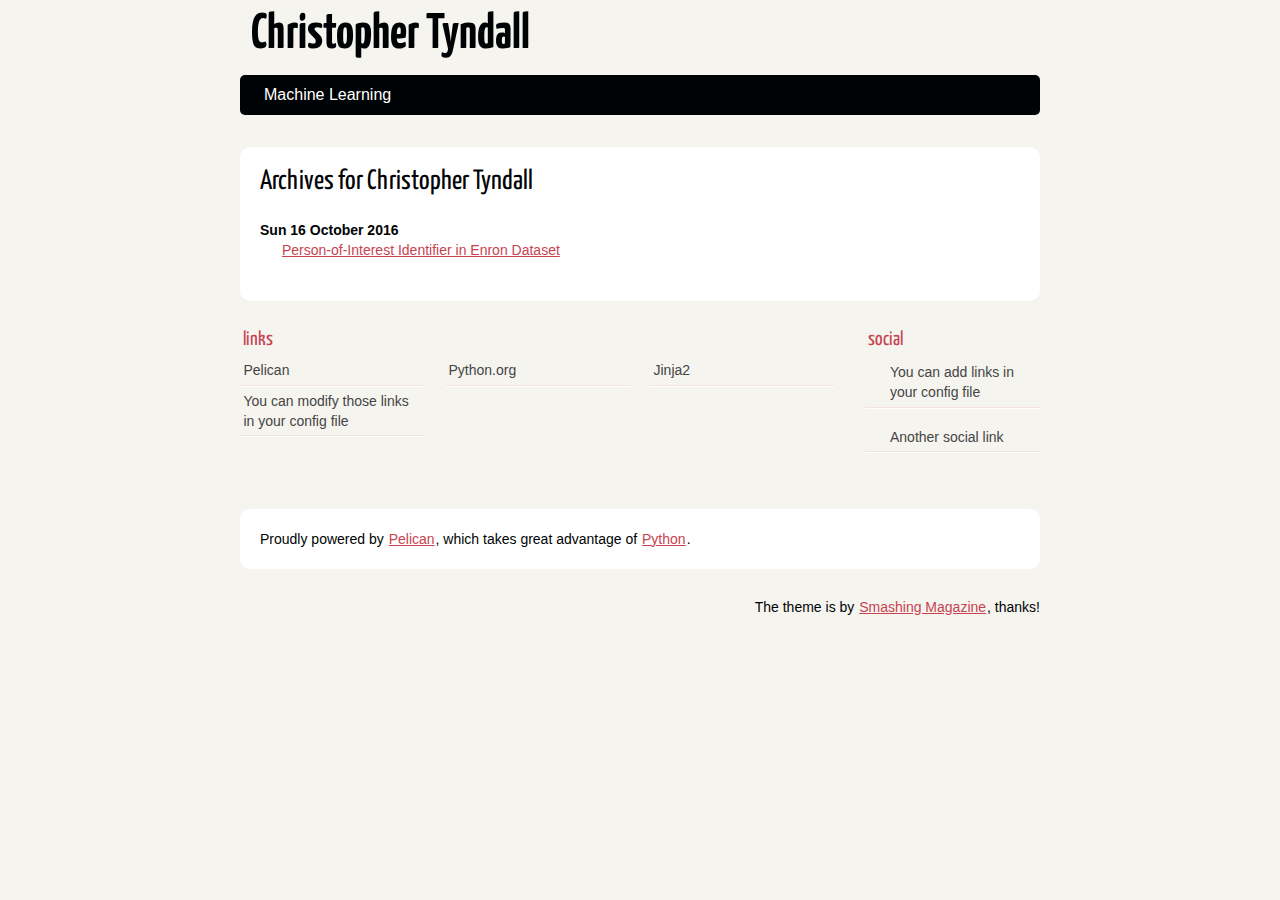
<file: archives.html>
<!DOCTYPE html>
<html lang="english">
<head>
        <meta charset="utf-8" />
        <title>Christopher Tyndall</title>
        <link rel="stylesheet" href="/theme/css/main.css" />

        <!--[if IE]>
            <script src="https://html5shiv.googlecode.com/svn/trunk/html5.js"></script>
        <![endif]-->
</head>

<body id="index" class="home">
        <header id="banner" class="body">
                <h1><a href="/">Christopher Tyndall </a></h1>
                <nav><ul>
                    <li><a href="/category/machine-learning.html">Machine Learning</a></li>
                </ul></nav>
        </header><!-- /#banner -->
<section id="content" class="body">
<h1>Archives for Christopher Tyndall</h1>

<dl>
    <dt>Sun 16 October 2016</dt>
    <dd><a href="/person-of-interest-identifier-in-enron-dataset.html">Person-of-Interest Identifier in Enron Dataset</a></dd>
</dl>
</section>
        <section id="extras" class="body">
                <div class="blogroll">
                        <h2>links</h2>
                        <ul>
                            <li><a href="http://getpelican.com/">Pelican</a></li>
                            <li><a href="http://python.org/">Python.org</a></li>
                            <li><a href="http://jinja.pocoo.org/">Jinja2</a></li>
                            <li><a href="#">You can modify those links in your config file</a></li>
                        </ul>
                </div><!-- /.blogroll -->
                <div class="social">
                        <h2>social</h2>
                        <ul>

                            <li><a href="#">You can add links in your config file</a></li>
                            <li><a href="#">Another social link</a></li>
                        </ul>
                </div><!-- /.social -->
        </section><!-- /#extras -->

        <footer id="contentinfo" class="body">
                <address id="about" class="vcard body">
                Proudly powered by <a href="http://getpelican.com/">Pelican</a>, which takes great advantage of <a href="http://python.org">Python</a>.
                </address><!-- /#about -->

                <p>The theme is by <a href="http://coding.smashingmagazine.com/2009/08/04/designing-a-html-5-layout-from-scratch/">Smashing Magazine</a>, thanks!</p>
        </footer><!-- /#contentinfo -->

</body>
</html>
</file>
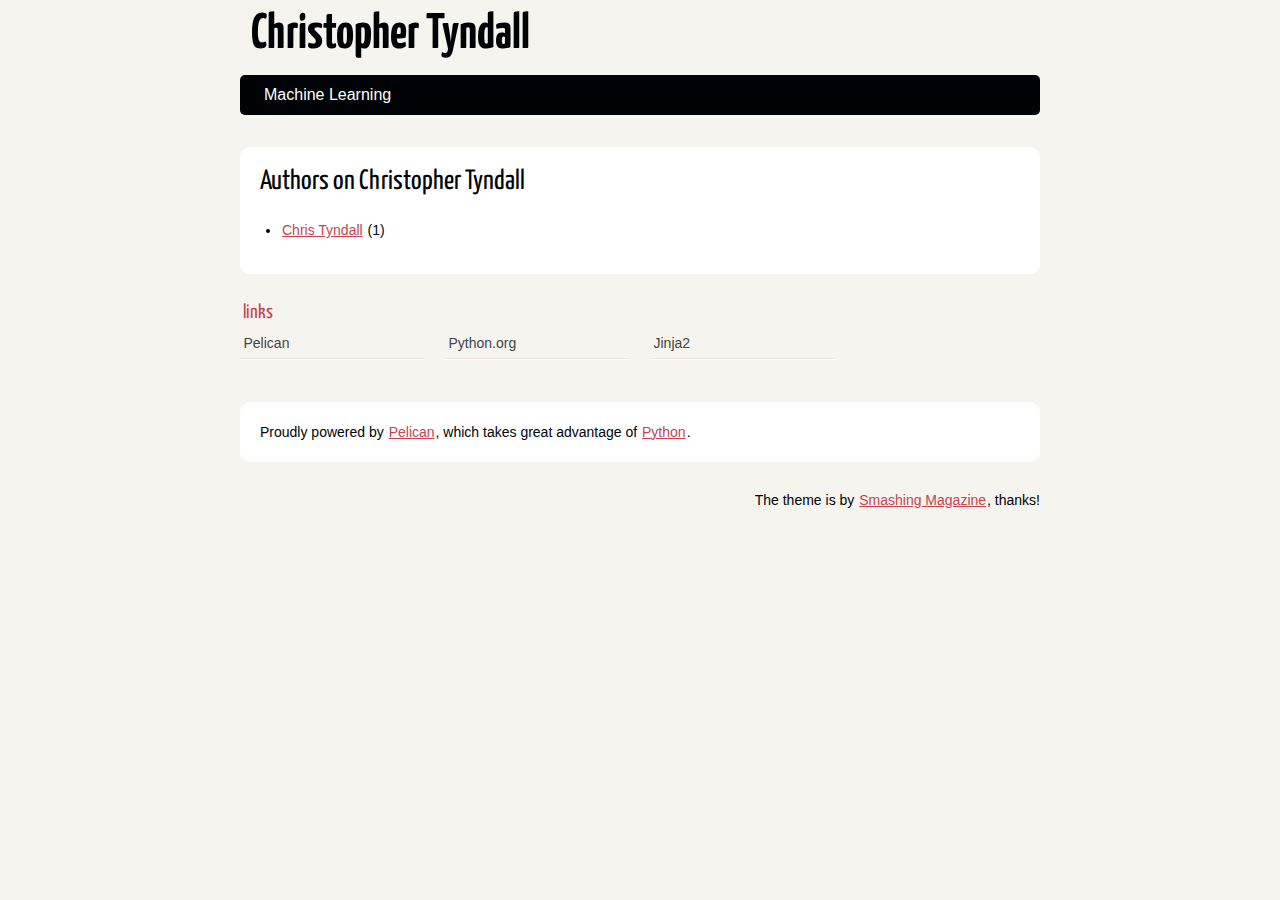
<file: authors.html>
<!DOCTYPE html>
<html lang="english">
<head>
        <meta charset="utf-8" />
        <title>Christopher Tyndall - Authors</title>
        <link rel="stylesheet" href="/theme/css/main.css" />

        <!--[if IE]>
            <script src="https://html5shiv.googlecode.com/svn/trunk/html5.js"></script>
        <![endif]-->
</head>

<body id="index" class="home">
        <header id="banner" class="body">
                <h1><a href="/">Christopher Tyndall </a></h1>
                <nav><ul>
                    <li><a href="/category/machine-learning.html">Machine Learning</a></li>
                </ul></nav>
        </header><!-- /#banner -->

<section id="content" class="body">
    <h1>Authors on Christopher Tyndall</h1>
    <ul>
        <li><a href="/author/chris-tyndall.html">Chris Tyndall</a> (1)</li>
    </ul>
</section>

        <section id="extras" class="body">
                <div class="blogroll">
                        <h2>links</h2>
                        <ul>
                            <li><a href="http://getpelican.com/">Pelican</a></li>
                            <li><a href="http://python.org/">Python.org</a></li>
                            <li><a href="http://jinja.pocoo.org/">Jinja2</a></li>
                        </ul>
                </div><!-- /.blogroll -->
        </section><!-- /#extras -->

        <footer id="contentinfo" class="body">
                <address id="about" class="vcard body">
                Proudly powered by <a href="http://getpelican.com/">Pelican</a>, which takes great advantage of <a href="http://python.org">Python</a>.
                </address><!-- /#about -->

                <p>The theme is by <a href="http://coding.smashingmagazine.com/2009/08/04/designing-a-html-5-layout-from-scratch/">Smashing Magazine</a>, thanks!</p>
        </footer><!-- /#contentinfo -->

</body>
</html>
</file>
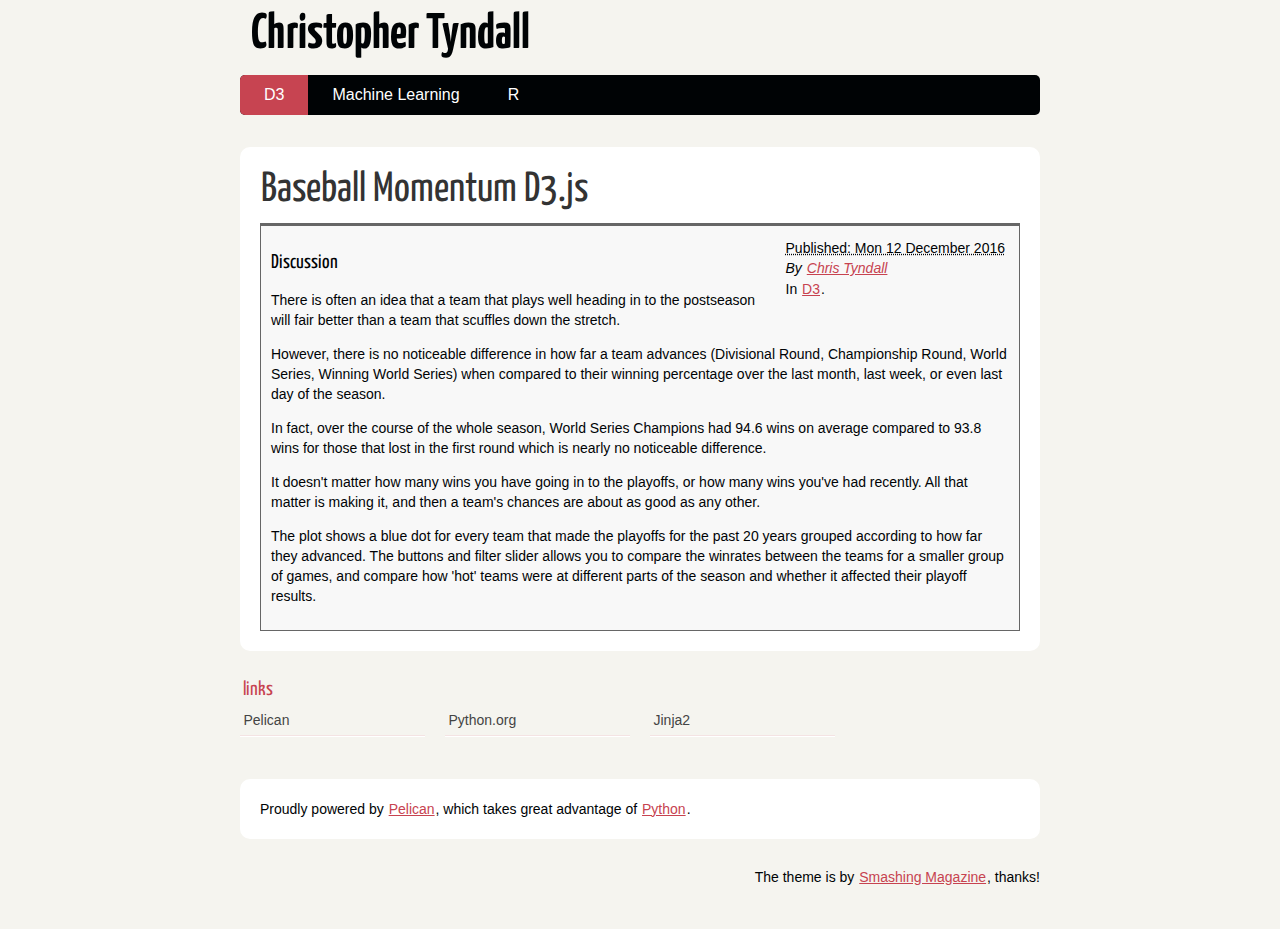
<file: baseball-momentum-d3js.html>
<!DOCTYPE html>
<html lang="english">
<head>
        <meta charset="utf-8" />
        <title>Baseball Momentum D3.js</title>
        <link rel="stylesheet" href="/theme/css/main.css" />

        <!--[if IE]>
            <script src="https://html5shiv.googlecode.com/svn/trunk/html5.js"></script>
        <![endif]-->
</head>

<body id="index" class="home">
        <header id="banner" class="body">
                <h1><a href="/">Christopher Tyndall </a></h1>
                <nav><ul>
                    <li class="active"><a href="/category/d3.html">D3</a></li>
                    <li><a href="/category/machine-learning.html">Machine Learning</a></li>
                    <li><a href="/category/r.html">R</a></li>
                </ul></nav>
        </header><!-- /#banner -->
<section id="content" class="body">
  <article>
    <header>
      <h1 class="entry-title">
        <a href="/baseball-momentum-d3js.html" rel="bookmark"
           title="Permalink to Baseball Momentum D3.js">Baseball Momentum D3.js</a></h1>
    </header>

    <div class="entry-content">
<footer class="post-info">
        <abbr class="published" title="2016-12-12T00:00:00-08:00">
                Published: Mon 12 December 2016
        </abbr>

        <address class="vcard author">
                By                         <a class="url fn" href="/author/chris-tyndall.html">Chris Tyndall</a>
        </address>
<p>In <a href="/category/d3.html">D3</a>.</p>

</footer><!-- /.post-info -->      <script src="https://d3js.org/d3.v4.min.js"></script>

<style>
  .chart-region {
    border:1px;
    border-color: #666;
    border-style: solid;
    background-color:#f8f8f8;
  }

  .selection{
    stroke: #013589;
    stroke-width:2;
  }

  .team{
    fill:#80B1D3;
    stroke:#6b94b0;
    opacity: 0.3;
  }

  .hover-team{
    opacity: 0.8;
  }

  .average{
    fill:#FB8072;
    stroke:#d26b5f;
  }

  .legend-box{
    fill:#f8f8f8;
    stroke:#666;
    stroke-width:1;
  }

</style>

<script type="text/javascript">
    function draw(data) {
    //Layout spacings
    var margin = 75,
        width = 1024,
        height_chart = 380,
        height_slider = 20,
        height_slider_text = 10,
        height_button = 40,
        gap_1 = 50,
        gap_2 = 10,
        gap_3 = 10;

    //Labels
    var title_height = 25;
    var yaxis_label_width = 30;
    var xaxis_label_height = 30;
    var xaxis_category_height = 40;

    //Select
    var button_y_loc = height_chart + gap_1;
    var slider_y_loc = button_y_loc + height_button + gap_2;
    var slider_text_y_loc = slider_y_loc + 2*height_slider  //slider + xaxis
                         + gap_3 + height_slider_text;
    var defaultButtonColor = '#96b5e8';
    var hoverButtonColor = '#1160e0';
    var selectedButtonColor = '#013589';

    //Shapes
    var circle_radius = 7;
    var triangle_height = 16;
    function trianglePath(x_i, y_i, height){
      return 'M ' + x_i + ' ' + y_i
                    + ' L ' + (x_i - 6*height) + ' ' + (y_i - height) 
                    + ' L ' + (x_i - 6*height) + ' ' + (y_i + height)
                    + ' z'
    }

    //Add Main Plot Area
    var svg = d3.select("#chart-svg")
        .append("svg")
        .attr("id", "main-plot")
        .attr("width", width)
        .attr("height", height_chart + gap_1 + 
                        height_button + gap_2 +
                        height_slider + gap_3 +
                        height_slider_text + margin);
    //Main Title
    var title1 =d3.select("#main-plot")
      .append('text')
      .text("Baseball Momentum")
      .style("font-size", 24)
      .style("text-anchor", "middle")
      .attr("id", "title1")
      .attr("x", 0.5*width)
      .attr("y", title_height);

    var title2 = d3.select("#main-plot")
      .append('text')
      .text("Wins in Final Month vs. Playoff Results")
      .style("font-size", 18)
      .style("text-anchor", "middle")
      .attr("id", "title2")
      .attr("x", 0.5*width)
      .attr("y", 2*title_height);

    function draw_chart(vals, game_range, most, least){
      d3.selectAll('g.chart').remove();
      var level_map = { "LDS": 0.9, "LCS":2.9, "WS":4.9, "Champs":6.9} //sets locations 
      var xPadding = 80;
      var yPadding = 40;
      var chart = d3.select('svg').append('g').attr('class','chart')
      var radius = 7;
      var maxColumns = 10;
      var nGames = Math.round(game_range[1]) - Math.round(game_range[0]) + 1

      //Y Scale
      var yScale = d3.scaleLinear()
                     .domain([0.95*least - 0.4, 1.05*most])  //0.2 offset to raise 0 values of axis
                     .range([height_chart - yPadding, yPadding])
     //X Scales
     var xRange = d3.range(margin/2 + xPadding, 
                      width - margin/2 - xPadding + 1,
                      (width-margin-2*xPadding)/8);
     var xScale = d3.scaleOrdinal()
                    .domain(["", "Lost Divisional Series", " ",
                             "Lost Championship Series", "  ",
                             "Lost World Series", "   ", 
                             "Won World Series", "    "])
                    .range(xRange)
      var xScaleNumeric = d3.scaleLinear()
                            .domain([0,8])
                            .range([xRange[0], xRange[8]]);

      //Add Axes
      var xAxis = d3.axisTop().scale(xScale)
      var yAxis = d3.axisLeft().scale(yScale)
      chart.append("g")
         .attr("class", "axis")
         .attr("transform", "translate(0," + (height_chart - yPadding) + ")")
         .call(xAxis);
      chart.append("g")
         .attr("class", "axis")
         .attr("transform", "translate(" + (margin/2 + xPadding) + ", 0)")
         .call(yAxis);

      //Increase default font size
      d3.selectAll(".tick text").style("font-size", 16)

      //Add Axis Titles
      chart.append("text")
        .text("Possible MLB Playoffs Outcomes")
        .attr("x", width/2)
        .attr("y", height_chart - 15)  //small offset for text size
        .style("text-anchor", "middle")
        .style("font-size", 20)

      chart.append("text")
        .text("Wins (out of " + nGames + " games)")
        .attr("transform", "translate(" +  margin + "," + height_chart/2 + ")rotate(-90)")
        .attr("x", 0)
        .attr("y", 0)
        .style("text-anchor", "middle")
        .style("font-size", 20)

      //Enter Data
      var shapes = chart.selectAll(".shapes")
        .data(vals).enter()

      //Add group averages as triangles
      shapes.filter(function(d){return d.type == 'average'})
        .append("g")
          .classed("points", true)
          .classed('average', true)
        .append("svg:path")
        .attr("d", function(d) {
          var x_i = xScaleNumeric(level_map[d.level]) + 3*triangle_height; //- 10;
          var y_i = yScale(d.wins);
          return trianglePath(x_i, y_i, triangle_height)})  //height is global value

      //Add teams as circles
      shapes.filter(function(d){return d.type == 'team'})
        .append("circle")
        .classed("points", true)
        .classed("team", true)
        .attr("cx", function(d){
                    return (xScaleNumeric(level_map[d.level])
                            + 2*circle_radius*(d.position%maxColumns))})
        .attr("cy", function(d){
                    return (yScale(d.wins) 
                            + circle_radius*(Math.floor(d.position/maxColumns)))})
        .attr("fill", "blue")
        .attr("r", circle_radius)

      //Add tooltip
      var rect_height = 50;
      var rect_width = 100;
      var x_offset = 5;
      var y_offset = -rect_height - 5;
      var tooltip = d3.select("#main-plot").append("g");
      chart.selectAll(".points")
        .on("mouseover", function(d) {
          debugger;
          d3.select(this).classed('hover-team', true);
          tooltip.append("rect")
              .attr("class", d.type)      
              .attr("rx", 10)
              .attr("height", rect_height)
              .attr("width", rect_width)
              .style("opacity", 0.9);
          tooltip.append("text")
            .attr("id", "tooltip-team")
            .style("font-size", "12");
          tooltip.append("text")
            .attr("id", "tooltip-wins")
            .attr("font-size", "12");
          var x =  event.offsetX + x_offset;
          var y =  event.offsetY + y_offset;
          tooltip.attr("transform", "translate(" + x + "," + y + ")");
          tooltip.selectAll("rect");
          tooltip.select("#tooltip-team")
              .text("Team: " + d.team)
              .attr("x", rect_width/2)
              .attr("y", 0.4*rect_height)
              .style("text-anchor", "middle");
          tooltip.select("#tooltip-wins")
              .text("Wins: " + d.wins + " of " + nGames)
              .attr("x", rect_width/2)
              .attr("y", 0.8*rect_height)
              .style('text-anchor', 'middle');
          })
        .on("mouseout", function(d) {   
            tooltip.selectAll("rect").remove(); 
            tooltip.selectAll("text").remove(); 
            d3.select(this).classed("hover-team", false);
      });
    };

    //Brush Slider
    function draw_slider(range){
      d3.selectAll("g.slider").remove();
      d3.select("#range").remove();

      var x_slider = d3.scaleLinear()
          .domain([1, 162])
          .range([margin/2, width - margin/2]);

      var brush = d3.brushX()
          .extent([[margin / 2, 0],  [width - margin/2, height_slider]])
          .handleSize(20)
          .on("brush", brushmove)
          .on("start", brushstart)

      var slider = svg.append("g")
          .attr('class','slider')
          .attr("transform",
                "translate(0," + slider_y_loc + ")");

      slider.append("g")
          .attr("class", "x axis")
          .attr("transform", "translate(0," + height_slider + ")")
          .call(d3.axisBottom().scale(x_slider));

      var brushg = slider.append("g")
          .attr("class", "brush")
          .call(brush);

      var start = x_slider(range[0]);
      var end = x_slider(range[1]);

      //Set default
      brush.move(brushg, [start, end]);

      var rangeText = svg.append('text')
        .style("text-anchor", "middle")
        .attr("x", width/2)
        .attr("y", slider_text_y_loc)
        .attr("id", "range")
        .text("Selected games (" + Math.round(range[0]) + " through " 
          + Math.round(range[1]) + ")" + " Total: " 
          + Math.round((range[1] - range[0] + 1)) + " games");

      function brushmove() {
        var s = d3.event.selection;
        var range = [x_slider.invert(s[0]), x_slider.invert(s[1])];
        var begin =  Math.round(range[0]);
        var end =  Math.round(range[1]);
        console.log(begin + " " + end)
        var text = "Selected games (" + begin + " through " + end + ")" +
          " Total: " + (end - begin + 1) + " games";
        d3.select("#range").text(text);        
        filter_data(range);
      }

      function brushstart() {
        d3.select("#title2").text("Custom Selection")
      }
    }

    function filter_data(range){
      var vals = [];
      var begin =  Math.round(range[0] - 1);
      var end =  Math.round(range[1] - 1);
      var most = 0.;
      var least = 162.;
      var levels = ['LDS', 'LCS', 'WS', 'Champs'];
      for (var i = 0; i < levels.length; i++){
        var val_counts = {};
        var level = levels[i];
        var total_wins = 0;
        var count = 0;
        for (var team in data[level]){
          var wins = d3.sum(data[level][team].slice(begin, end+1));
          total_wins += wins;
          count ++;
          if (wins > most){ most = wins;}  //update most for auto-axis scale
          else if (wins < least) { least = wins;} //update least for auto-axis scale

          //used to give an order to dots so they can be plotted side by side if repeated
          if (wins in val_counts){ val_counts[wins]++}
          else {val_counts[wins] = 0};
          vals.push({'team':team,
                     'wins':wins, 
                     'level':level, 
                     'type':'team', 
                     'position':val_counts[wins]});
        } 
      //Add average for level
      vals.push({'team':'Average', 
               'wins':(total_wins/count).toFixed(2),
               'level':level, 
               'type':'average',
               'position':-1});
      }
      draw_chart(vals, range, most, least);
    }

  //Draw Selection Buttons
  //Adapted from: http://bl.ocks.org/nikhilNathwani/5dca6c63a53934185d05
  function draw_buttons(){
    var labels = [['Full Season', 1, 162],
              ['1st Half', 1, 81],
              ['2nd Half', 82, 162],
              ['Final Month', 133, 162],
              ['Last 10', 153, 162],
              ['Last Game', 161.6, 162]]; //brush disappears if range is 0

    var nButtons = labels.length;
    var bSpace = 10;
    var bMargin = 120;
    var bHeight = height_button;
    var bWidth = (width - 2*bMargin + bSpace) / nButtons - bSpace;
    var buttonsGroup = d3.select("#main-plot").append("g")
      .attr("id", "buttonsGroup")
      .attr("transform", "translate(0, "+ button_y_loc + ")");

    for (var i = 0; i < labels.length; i++){
      var button = buttonsGroup.append('g')
        .attr('class', 'button')
        .attr('id', 'button-'+i)
        .on('mouseover', function(){
          if (d3.select(this).select('rect').attr("fill") != selectedButtonColor){
            d3.select(this).select('rect').attr('fill', hoverButtonColor); 
          }
        })
        .on('mouseout', function(){
          if (d3.select(this).select('rect').attr("fill") != selectedButtonColor){
            d3.select(this).select('rect').attr('fill', defaultButtonColor); 
          }
        })
        .on('click', function(){
          d3.select(this.parentNode)
            .selectAll('rect')
            .attr("fill", defaultButtonColor);
          d3.select(this)
            .select('rect')
            .attr("fill", selectedButtonColor);
          var idx = this.id.split("-")[1]
          draw_slider([labels[idx][1], labels[idx][2]]);
          filter_data([labels[idx][1], labels[idx][2]]);
          d3.select("#title2")
            .text("Wins in " + d3.select(this).select('text').text() + " vs. Playoff Results")
        });

      button.append('rect')
        .attr("x", i*(bWidth + bSpace) + bMargin)
        .attr("y", 0)
        .attr("height", bHeight)
        .attr("width", bWidth)
        .attr("fill", defaultButtonColor)

      button.append('text')
        .attr("x", i*(bWidth + bSpace) + bMargin + bWidth/2)
        .attr("y", 0.6*bHeight)
        .attr('fill', 'white')
        .text(labels[i][0])
        .style("text-anchor", "middle")
    }
    //Set Final Month as the initial button selected
    d3.select("#button-3").select('rect').attr("fill", selectedButtonColor);
  }

//Add Legend
var legend = d3.select("#main-plot").append("g")
  .attr('id', "legend")
  .attr('transform', 'translate(' + 0.85*width + "," + 0.03*height_chart + ")")
legend.append('rect')
  .attr("width", 7*triangle_height)
  .attr("height", 150)
  .attr("class", "legend-box")
legend.append('circle')
  .attr("cx", 3.5*triangle_height)
  .attr("cy", 0.1*height_chart)
  .attr("r", circle_radius)
  .attr("class", "team")
legend.append('svg:path')
  .attr("d", trianglePath(0.020*width + 5.5*triangle_height, 100, triangle_height))
  .attr("class", "average")
legend.append('text')
  .attr("x", 3.5*triangle_height)
  .attr("y", 0.17*height_chart)
  .text('Single Team')
  .style('text-anchor', 'middle')
legend.append('text')
  .attr("x", 3.5*triangle_height)
  .attr("y", 0.35*height_chart)
  .text('Average')
  .style('text-anchor', 'middle')

//Draw control buttons and initiate data
draw_slider([133, 162]);
draw_buttons();
d3.select("#title2").text("Wins in Final Month vs. Playoff Results") //needed for to overwrite initial 'custom selection'
filter_data([133, 162]); //filter_data calls draw chart
};
</script>

<div id="chart-svg" class='chart-region'>
<script type="text/javascript">
  var data = {"LDS": {"BOS_2005": [0, 0, 1, 1, 0, 0, 1, 0, 1, 1, 1, 1, 1, 0, 1, 1, 0, 0, 1, 0, 0, 0, 1, 1, 0, 1, 1, 1, 1, 1, 0, 1, 1, 1, 0, 1, 0, 0, 1, 0, 1, 0, 1, 0, 0, 0, 0, 1, 1, 0, 1, 0, 1, 1, 0, 1, 0, 0, 1, 0, 0, 1, 1, 1, 1, 1, 0, 1, 1, 1, 1, 1, 1, 1, 0, 0, 1, 0, 1, 0, 0, 1, 1, 0, 1, 0, 0, 0, 1, 0, 0, 0, 1, 1, 1, 0, 1, 0, 0, 1, 1, 1, 1, 1, 1, 1, 1, 0, 0, 1, 1, 1, 1, 1, 1, 0, 1, 0, 0, 1, 0, 1, 1, 0, 0, 1, 0, 1, 1, 1, 1, 1, 0, 1, 1, 0, 1, 1, 0, 0, 1, 0, 1, 0, 1, 0, 1, 1, 0, 0, 1, 0, 1, 1, 1, 1, 0, 0, 1, 1, 0, 1], "LAA_2007": [1, 1, 1, 0, 1, 1, 0, 0, 1, 0, 0, 0, 0, 0, 0, 1, 1, 1, 0, 1, 1, 1, 0, 1, 1, 1, 1, 0, 0, 1, 0, 0, 0, 1, 1, 1, 1, 0, 1, 0, 1, 1, 1, 1, 1, 1, 0, 0, 1, 1, 1, 0, 1, 1, 0, 1, 1, 1, 1, 1, 0, 1, 1, 0, 0, 1, 1, 0, 1, 1, 1, 0, 1, 1, 1, 1, 0, 0, 0, 1, 0, 1, 0, 0, 1, 0, 1, 0, 1, 1, 0, 0, 0, 1, 0, 0, 1, 0, 0, 1, 1, 1, 1, 0, 1, 0, 1, 0, 0, 1, 1, 1, 0, 1, 1, 1, 0, 0, 1, 0, 1, 0, 1, 1, 1, 0, 0, 1, 0, 1, 1, 1, 1, 1, 0, 0, 1, 1, 0, 1, 1, 0, 0, 1, 1, 0, 0, 1, 0, 1, 1, 1, 1, 0, 0, 1, 0, 0, 0, 1, 1, 0], "TEX_1998": [0, 1, 1, 0, 1, 0, 1, 1, 0, 1, 1, 1, 1, 1, 0, 1, 1, 1, 0, 0, 1, 1, 1, 1, 1, 0, 0, 1, 0, 0, 0, 0, 1, 1, 1, 1, 1, 0, 1, 0, 0, 1, 1, 1, 1, 1, 1, 0, 0, 0, 0, 0, 1, 1, 0, 1, 1, 0, 1, 1, 0, 1, 1, 0, 0, 0, 1, 0, 0, 0, 1, 1, 0, 0, 0, 1, 1, 1, 1, 0, 0, 0, 0, 0, 0, 1, 1, 1, 1, 1, 0, 0, 0, 0, 0, 1, 1, 1, 1, 0, 1, 0, 0, 0, 0, 1, 0, 0, 1, 1, 1, 1, 1, 1, 0, 0, 1, 0, 0, 0, 1, 0, 0, 0, 1, 1, 0, 0, 1, 1, 0, 1, 1, 0, 1, 0, 1, 0, 1, 1, 0, 0, 1, 1, 1, 0, 1, 0, 0, 1, 1, 1, 1, 0, 0, 1, 1, 1, 1, 0, 0, 1], "LAD_2004": [0, 1, 1, 1, 1, 0, 0, 1, 1, 1, 1, 1, 0, 1, 0, 1, 0, 1, 0, 1, 0, 1, 1, 0, 1, 0, 1, 1, 1, 1, 1, 1, 0, 0, 0, 0, 0, 0, 0, 0, 1, 0, 1, 0, 0, 0, 1, 1, 1, 0, 1, 1, 1, 0, 0, 0, 1, 0, 1, 0, 1, 1, 1, 1, 0, 1, 0, 0, 0, 0, 0, 0, 1, 1, 0, 1, 0, 1, 1, 1, 1, 1, 1, 0, 1, 1, 1, 1, 1, 1, 1, 1, 0, 1, 1, 1, 0, 1, 0, 0, 1, 1, 0, 1, 1, 1, 1, 0, 1, 0, 1, 1, 0, 1, 0, 1, 0, 1, 0, 0, 1, 1, 0, 0, 1, 0, 1, 0, 1, 1, 1, 0, 1, 0, 0, 0, 1, 1, 1, 1, 1, 0, 0, 1, 0, 0, 1, 0, 1, 0, 0, 1, 1, 0, 1, 1, 1, 0, 1, 0, 1, 0], "BAL_2012": [1, 1, 1, 0, 0, 0, 1, 1, 0, 1, 1, 0, 1, 0, 0, 1, 1, 1, 1, 0, 1, 1, 0, 1, 1, 1, 1, 1, 0, 0, 1, 0, 1, 1, 0, 0, 1, 1, 1, 1, 1, 0, 0, 1, 0, 1, 0, 0, 0, 0, 0, 0, 1, 0, 1, 1, 0, 0, 1, 1, 1, 1, 1, 0, 1, 1, 0, 0, 0, 1, 0, 1, 0, 0, 0, 1, 0, 0, 0, 1, 1, 0, 1, 0, 0, 0, 1, 0, 0, 0, 1, 1, 1, 1, 1, 0, 0, 0, 1, 0, 0, 1, 1, 1, 0, 0, 1, 1, 1, 1, 1, 0, 1, 0, 1, 1, 1, 0, 0, 1, 1, 0, 1, 0, 1, 1, 1, 1, 0, 1, 1, 0, 1, 1, 1, 0, 1, 0, 1, 0, 1, 1, 1, 0, 0, 1, 1, 1, 1, 1, 1, 0, 1, 0, 0, 1, 1, 1, 1, 0, 1, 0], "LAD_2006": [0, 1, 0, 1, 0, 1, 1, 0, 0, 1, 0, 1, 0, 0, 1, 0, 1, 0, 1, 1, 0, 0, 1, 1, 0, 0, 0, 0, 0, 1, 1, 1, 1, 1, 0, 1, 0, 1, 1, 0, 1, 1, 1, 1, 1, 1, 1, 0, 1, 0, 1, 1, 0, 1, 0, 1, 0, 0, 1, 0, 1, 0, 1, 0, 0, 1, 0, 0, 0, 0, 0, 1, 1, 1, 1, 0, 0, 0, 1, 0, 0, 1, 1, 1, 0, 1, 0, 1, 0, 0, 0, 0, 0, 1, 0, 0, 0, 0, 0, 0, 0, 0, 1, 1, 1, 1, 1, 1, 1, 1, 1, 1, 1, 0, 1, 1, 1, 1, 1, 1, 0, 0, 1, 1, 0, 0, 0, 0, 1, 1, 1, 1, 1, 1, 1, 0, 0, 0, 1, 0, 1, 0, 1, 0, 1, 0, 1, 0, 0, 1, 0, 0, 1, 1, 0, 1, 1, 1, 1, 1, 1, 1], "BOS_2009": [1, 0, 0, 0, 1, 0, 0, 0, 1, 1, 1, 1, 1, 1, 1, 1, 1, 1, 1, 0, 1, 0, 0, 1, 0, 1, 1, 0, 1, 1, 0, 1, 1, 0, 0, 0, 1, 0, 1, 1, 1, 0, 0, 1, 1, 0, 0, 1, 0, 0, 1, 1, 1, 1, 0, 1, 0, 1, 1, 1, 1, 1, 0, 1, 1, 0, 0, 1, 1, 1, 1, 0, 1, 1, 0, 1, 0, 1, 0, 0, 1, 0, 1, 1, 0, 1, 1, 1, 1, 0, 0, 0, 0, 0, 1, 1, 0, 1, 0, 0, 1, 1, 1, 1, 0, 0, 0, 0, 0, 0, 1, 1, 1, 0, 1, 0, 0, 1, 1, 1, 0, 1, 0, 1, 1, 1, 0, 1, 1, 1, 1, 0, 1, 0, 0, 1, 0, 1, 1, 1, 1, 1, 1, 1, 0, 1, 1, 1, 0, 0, 1, 1, 0, 0, 0, 0, 0, 0, 1, 1, 1, 1], "LAD_1996": [1, 0, 0, 0, 0, 1, 0, 1, 0, 1, 1, 0, 1, 1, 0, 1, 0, 0, 0, 0, 1, 1, 1, 1, 0, 0, 1, 1, 0, 1, 0, 0, 1, 0, 0, 1, 1, 0, 0, 1, 1, 1, 1, 1, 0, 0, 1, 0, 1, 1, 1, 0, 1, 0, 1, 0, 1, 0, 0, 1, 0, 1, 1, 1, 0, 1, 0, 1, 1, 1, 0, 1, 0, 0, 1, 1, 0, 0, 0, 0, 1, 0, 1, 1, 0, 1, 1, 1, 0, 1, 1, 0, 0, 1, 0, 0, 1, 0, 0, 1, 1, 0, 1, 0, 1, 0, 1, 1, 0, 1, 0, 0, 1, 0, 0, 1, 1, 1, 1, 0, 1, 1, 1, 0, 0, 0, 1, 1, 1, 1, 1, 0, 1, 1, 1, 0, 1, 1, 0, 1, 1, 0, 1, 1, 1, 1, 0, 1, 1, 1, 1, 0, 1, 0, 1, 0, 1, 1, 0, 0, 0, 0], "CHC_2008": [0, 0, 1, 0, 1, 1, 1, 1, 1, 0, 0, 1, 1, 1, 0, 1, 1, 1, 1, 1, 1, 0, 0, 1, 0, 0, 1, 0, 0, 1, 0, 0, 1, 0, 1, 1, 1, 1, 0, 1, 1, 1, 0, 1, 1, 0, 0, 1, 0, 0, 1, 1, 1, 1, 1, 1, 1, 1, 1, 0, 1, 0, 0, 1, 1, 1, 1, 0, 1, 1, 0, 0, 0, 1, 1, 1, 0, 1, 0, 0, 0, 0, 1, 0, 1, 0, 1, 0, 1, 1, 1, 0, 1, 1, 0, 0, 0, 1, 0, 0, 1, 1, 0, 0, 1, 1, 1, 1, 1, 0, 1, 1, 0, 1, 1, 1, 0, 1, 1, 1, 1, 1, 0, 1, 1, 0, 1, 0, 1, 1, 1, 1, 1, 1, 1, 0, 0, 0, 0, 0, 0, 1, 0, 0, 1, 1, 1, 1, 1, 0, 1, 0, 1, 1, 1, 0, 1, 0, 0, 1, 0], "PIT_2013": [0, 1, 0, 0, 0, 0, 1, 1, 0, 1, 1, 1, 0, 1, 0, 1, 1, 1, 0, 1, 1, 1, 0, 1, 1, 0, 0, 1, 1, 0, 0, 1, 0, 0, 1, 1, 1, 0, 1, 1, 1, 1, 0, 1, 1, 1, 1, 0, 1, 1, 0, 1, 1, 1, 0, 0, 1, 0, 0, 0, 1, 1, 0, 1, 1, 0, 1, 0, 1, 0, 1, 0, 1, 1, 1, 1, 1, 1, 1, 1, 1, 0, 1, 0, 1, 0, 0, 0, 0, 1, 1, 1, 0, 0, 0, 1, 1, 1, 1, 0, 0, 1, 0, 1, 1, 1, 1, 0, 0, 1, 1, 1, 1, 1, 0, 0, 0, 0, 1, 0, 1, 0, 0, 1, 1, 0, 1, 1, 0, 0, 0, 1, 0, 1, 1, 0, 1, 1, 0, 0, 0, 0, 1, 1, 1, 1, 0, 1, 1, 0, 0, 0, 1, 0, 1, 0, 1, 1, 0, 1, 1, 1], "TBR_2011": [0, 0, 0, 0, 0, 0, 1, 0, 0, 1, 1, 1, 1, 1, 0, 1, 1, 1, 0, 0, 1, 1, 1, 1, 1, 0, 1, 0, 1, 0, 1, 1, 1, 1, 0, 1, 1, 1, 0, 0, 1, 0, 1, 0, 0, 0, 1, 0, 0, 1, 0, 1, 0, 1, 0, 0, 0, 1, 0, 1, 1, 1, 0, 1, 1, 0, 1, 0, 0, 1, 1, 1, 1, 0, 1, 1, 1, 1, 0, 1, 0, 0, 1, 1, 0, 0, 1, 1, 0, 0, 1, 0, 0, 0, 1, 0, 1, 0, 0, 1, 0, 0, 0, 1, 1, 0, 1, 0, 1, 1, 1, 0, 0, 1, 1, 1, 1, 1, 0, 0, 1, 1, 1, 1, 1, 0, 0, 1, 0, 1, 1, 1, 0, 0, 1, 0, 0, 1, 1, 1, 0, 1, 1, 1, 1, 1, 0, 0, 1, 0, 1, 1, 0, 0, 0, 1, 0, 1, 1, 1, 1, 1], "OAK_2013": [0, 0, 1, 1, 1, 1, 1, 1, 1, 1, 1, 0, 0, 1, 1, 1, 0, 0, 0, 0, 1, 0, 0, 0, 0, 1, 1, 1, 0, 1, 0, 1, 0, 0, 0, 0, 0, 1, 0, 1, 0, 0, 1, 1, 1, 1, 1, 0, 1, 1, 1, 1, 1, 1, 0, 1, 1, 1, 1, 0, 1, 1, 1, 0, 0, 1, 1, 1, 0, 0, 1, 0, 1, 0, 0, 1, 0, 0, 1, 1, 1, 0, 1, 1, 0, 1, 1, 0, 1, 1, 1, 0, 0, 1, 1, 0, 0, 1, 1, 0, 1, 0, 1, 1, 1, 1, 0, 0, 0, 1, 0, 0, 0, 1, 0, 1, 1, 0, 0, 1, 1, 0, 1, 1, 0, 0, 0, 1, 0, 1, 1, 1, 0, 1, 1, 1, 1, 0, 1, 0, 1, 1, 1, 0, 1, 1, 1, 1, 1, 0, 1, 0, 1, 1, 1, 1, 1, 0, 0, 1, 0, 1], "NYY_1997": [0, 1, 0, 1, 0, 1, 0, 1, 0, 1, 0, 0, 0, 0, 0, 1, 1, 0, 1, 1, 1, 0, 1, 1, 1, 0, 1, 1, 0, 1, 0, 1, 1, 1, 0, 1, 1, 1, 1, 1, 0, 1, 0, 0, 0, 0, 0, 1, 0, 0, 1, 1, 0, 1, 1, 1, 0, 0, 1, 1, 1, 1, 1, 0, 1, 0, 0, 1, 1, 1, 0, 0, 1, 1, 1, 1, 0, 1, 1, 0, 0, 1, 0, 1, 0, 1, 1, 1, 0, 0, 1, 1, 1, 0, 1, 0, 1, 1, 1, 0, 0, 0, 1, 1, 1, 1, 0, 1, 1, 1, 0, 1, 0, 1, 1, 1, 0, 1, 1, 1, 0, 1, 0, 1, 1, 1, 0, 1, 0, 1, 0, 0, 0, 1, 0, 0, 0, 0, 0, 0, 1, 1, 0, 1, 1, 0, 1, 1, 1, 1, 1, 0, 0, 1, 1, 1, 0, 1, 1, 1, 1, 1], "CIN_2010": [0, 0, 1, 1, 0, 1, 1, 1, 0, 0, 0, 0, 0, 1, 0, 1, 0, 0, 1, 1, 1, 1, 1, 0, 0, 1, 0, 1, 0, 1, 1, 1, 1, 1, 0, 1, 1, 1, 1, 0, 0, 1, 1, 0, 1, 0, 1, 1, 1, 1, 0, 0, 1, 0, 0, 1, 1, 0, 0, 1, 1, 0, 1, 0, 0, 0, 1, 0, 0, 0, 1, 1, 1, 1, 1, 0, 1, 0, 1, 1, 1, 0, 1, 1, 0, 1, 0, 0, 0, 0, 1, 1, 0, 1, 1, 0, 0, 1, 1, 0, 0, 1, 1, 0, 1, 1, 1, 0, 1, 1, 1, 1, 0, 0, 0, 1, 1, 1, 1, 1, 1, 1, 0, 1, 0, 0, 1, 1, 0, 1, 1, 1, 1, 0, 1, 0, 0, 0, 0, 0, 1, 1, 0, 1, 0, 1, 0, 0, 1, 0, 1, 1, 0, 0, 0, 1, 1, 0, 1, 0, 1, 1], "SDP_2006": [1, 0, 0, 0, 0, 1, 1, 0, 0, 0, 1, 1, 0, 1, 0, 1, 0, 1, 0, 0, 0, 0, 0, 1, 1, 1, 1, 1, 1, 1, 1, 1, 0, 1, 1, 1, 1, 1, 0, 0, 1, 0, 0, 0, 0, 1, 0, 1, 0, 1, 0, 1, 1, 1, 0, 1, 0, 0, 1, 0, 1, 0, 0, 1, 1, 0, 1, 0, 1, 1, 1, 0, 1, 0, 0, 1, 1, 0, 1, 1, 0, 0, 0, 1, 1, 1, 1, 1, 0, 0, 0, 1, 1, 0, 0, 0, 0, 1, 1, 1, 1, 0, 0, 1, 0, 0, 0, 1, 0, 1, 1, 0, 0, 0, 0, 1, 1, 0, 0, 0, 0, 1, 0, 1, 1, 1, 1, 0, 1, 0, 0, 1, 1, 0, 1, 1, 1, 1, 1, 0, 0, 1, 0, 1, 1, 0, 1, 1, 0, 1, 0, 1, 1, 1, 1, 1, 1, 0, 1, 0, 1, 1], "LAA_2014": [0, 0, 0, 1, 1, 0, 1, 0, 1, 1, 0, 1, 0, 0, 1, 1, 0, 0, 1, 1, 0, 1, 0, 0, 1, 1, 1, 0, 1, 0, 1, 0, 0, 1, 1, 1, 0, 1, 1, 1, 0, 1, 1, 0, 1, 1, 1, 0, 1, 0, 1, 0, 1, 0, 0, 0, 0, 1, 0, 1, 1, 1, 1, 1, 0, 0, 1, 0, 0, 1, 0, 1, 1, 1, 1, 1, 1, 0, 1, 0, 1, 1, 0, 1, 1, 1, 1, 1, 0, 1, 1, 1, 1, 1, 1, 0, 1, 0, 0, 1, 0, 1, 1, 1, 0, 0, 1, 1, 0, 1, 1, 0, 0, 0, 0, 1, 0, 1, 1, 1, 1, 0, 1, 1, 1, 1, 0, 0, 1, 0, 1, 1, 1, 1, 1, 1, 0, 0, 1, 1, 1, 1, 1, 1, 1, 1, 1, 1, 0, 1, 0, 1, 0, 0, 1, 0, 0, 1, 1, 0, 0, 0], "STL_2001": [0, 0, 0, 1, 1, 1, 1, 1, 0, 0, 0, 1, 0, 0, 1, 0, 1, 0, 1, 1, 0, 1, 0, 1, 0, 1, 1, 0, 0, 1, 1, 1, 1, 1, 1, 1, 1, 1, 1, 0, 0, 1, 0, 0, 1, 1, 0, 1, 1, 0, 0, 0, 0, 1, 1, 1, 0, 0, 0, 0, 1, 0, 0, 0, 0, 1, 1, 1, 1, 1, 0, 0, 0, 1, 1, 0, 0, 0, 0, 0, 0, 1, 1, 0, 0, 1, 0, 0, 1, 1, 1, 1, 0, 1, 0, 1, 0, 0, 1, 1, 0, 1, 0, 1, 1, 0, 1, 0, 1, 0, 1, 0, 1, 1, 1, 1, 1, 1, 1, 1, 1, 1, 1, 0, 1, 0, 0, 1, 0, 0, 0, 1, 1, 1, 0, 0, 1, 1, 1, 0, 1, 1, 1, 1, 1, 1, 1, 1, 1, 0, 0, 1, 1, 1, 1, 1, 1, 0, 1, 0, 1, 0], "CLE_1996": [0, 0, 0, 1, 1, 0, 0, 1, 1, 1, 1, 1, 0, 1, 1, 1, 1, 1, 0, 1, 1, 0, 1, 1, 1, 1, 1, 0, 1, 0, 0, 1, 0, 1, 1, 1, 1, 1, 1, 0, 1, 1, 0, 1, 1, 1, 1, 0, 0, 0, 1, 1, 0, 1, 0, 1, 0, 1, 1, 0, 1, 1, 0, 1, 0, 1, 0, 1, 1, 1, 0, 0, 0, 0, 1, 0, 0, 0, 1, 1, 0, 1, 1, 0, 0, 0, 1, 1, 1, 1, 0, 0, 1, 0, 1, 0, 1, 1, 1, 0, 1, 1, 1, 0, 1, 0, 1, 0, 1, 0, 1, 0, 1, 1, 1, 1, 0, 0, 1, 0, 0, 1, 1, 1, 0, 1, 0, 0, 0, 1, 1, 1, 1, 0, 0, 1, 0, 0, 1, 1, 0, 1, 1, 1, 1, 1, 1, 0, 1, 1, 1, 1, 0, 1, 1, 1, 1, 1, 0, 1, 0], "WSN_2014": [1, 1, 1, 0, 0, 1, 1, 1, 1, 0, 0, 0, 1, 0, 1, 0, 1, 0, 1, 0, 0, 1, 0, 1, 1, 0, 1, 1, 1, 0, 0, 1, 0, 1, 0, 0, 0, 1, 0, 1, 1, 0, 1, 0, 1, 0, 0, 0, 0, 1, 0, 0, 1, 1, 0, 1, 1, 1, 1, 0, 1, 1, 1, 1, 0, 0, 0, 0, 1, 1, 0, 0, 1, 1, 1, 1, 0, 0, 0, 1, 1, 1, 1, 1, 0, 1, 1, 0, 1, 0, 0, 1, 1, 0, 1, 1, 1, 1, 0, 1, 0, 1, 0, 0, 1, 0, 0, 1, 1, 0, 0, 1, 1, 0, 1, 0, 1, 1, 1, 1, 1, 1, 1, 1, 1, 1, 0, 1, 1, 0, 0, 0, 1, 1, 0, 1, 0, 1, 0, 0, 1, 1, 1, 0, 1, 0, 1, 1, 1, 1, 0, 1, 1, 1, 1, 1, 0, 1, 1, 0, 1, 1], "CIN_2012": [1, 0, 1, 0, 0, 1, 0, 0, 0, 1, 0, 0, 1, 1, 0, 1, 1, 1, 0, 0, 1, 1, 0, 1, 1, 0, 1, 1, 0, 1, 0, 0, 1, 1, 0, 1, 0, 0, 1, 1, 1, 1, 1, 1, 0, 1, 1, 0, 1, 0, 1, 1, 0, 0, 1, 0, 1, 0, 0, 1, 1, 1, 1, 1, 1, 0, 0, 0, 0, 1, 0, 1, 1, 0, 0, 1, 1, 0, 1, 0, 0, 0, 1, 1, 1, 1, 1, 1, 0, 1, 0, 1, 1, 1, 1, 1, 1, 1, 1, 1, 1, 0, 1, 1, 1, 1, 1, 0, 0, 0, 0, 0, 1, 1, 1, 1, 1, 0, 1, 1, 0, 1, 0, 1, 1, 0, 0, 1, 0, 1, 1, 1, 1, 0, 1, 0, 1, 0, 0, 1, 0, 1, 1, 1, 0, 0, 1, 1, 1, 1, 0, 1, 0, 1, 0, 1, 1, 0, 1, 0, 1, 0], "MIL_2008": [1, 1, 0, 1, 1, 1, 1, 0, 0, 0, 1, 1, 0, 0, 1, 1, 1, 0, 0, 1, 1, 0, 0, 1, 0, 1, 0, 1, 0, 0, 0, 0, 0, 0, 1, 0, 1, 1, 1, 0, 0, 0, 0, 0, 1, 1, 0, 0, 1, 0, 1, 1, 1, 0, 1, 1, 1, 1, 1, 1, 0, 0, 1, 0, 1, 1, 0, 0, 1, 1, 1, 1, 0, 1, 1, 1, 1, 0, 0, 1, 0, 0, 1, 1, 0, 1, 1, 1, 0, 1, 0, 1, 0, 0, 1, 1, 1, 1, 1, 1, 1, 1, 0, 1, 0, 0, 0, 0, 0, 1, 1, 0, 0, 1, 1, 1, 1, 1, 1, 1, 1, 0, 0, 1, 0, 1, 0, 1, 1, 1, 1, 1, 0, 1, 1, 1, 0, 0, 0, 0, 1, 1, 0, 0, 0, 1, 0, 0, 0, 0, 0, 1, 0, 0, 0, 1, 1, 1, 1, 1, 0, 1], "NYY_2005": [1, 1, 0, 0, 1, 0, 0, 1, 0, 0, 0, 0, 1, 0, 1, 1, 0, 0, 1, 1, 0, 0, 0, 1, 0, 1, 0, 0, 0, 0, 1, 1, 1, 1, 1, 1, 1, 1, 1, 1, 0, 1, 0, 1, 1, 1, 1, 1, 0, 0, 0, 0, 0, 0, 1, 0, 0, 0, 1, 0, 1, 0, 1, 1, 1, 1, 1, 1, 0, 1, 0, 0, 0, 0, 1, 1, 0, 0, 1, 1, 1, 1, 1, 1, 0, 1, 1, 0, 1, 1, 1, 0, 1, 0, 0, 0, 1, 1, 0, 1, 0, 1, 1, 0, 0, 1, 1, 0, 1, 1, 0, 0, 1, 1, 1, 1, 1, 0, 0, 1, 1, 0, 1, 1, 0, 1, 1, 1, 1, 1, 0, 1, 0, 0, 1, 1, 0, 1, 0, 1, 0, 1, 1, 1, 1, 1, 1, 0, 1, 1, 1, 1, 1, 0, 1, 1, 0, 1, 1, 0, 1, 0], "STL_2009": [0, 1, 0, 1, 1, 1, 1, 1, 0, 1, 1, 0, 0, 1, 1, 1, 1, 1, 0, 1, 0, 1, 1, 1, 0, 0, 0, 1, 1, 0, 0, 1, 0, 0, 1, 0, 0, 0, 1, 1, 1, 1, 1, 0, 0, 1, 1, 0, 1, 0, 0, 1, 0, 1, 0, 0, 0, 0, 0, 1, 1, 0, 1, 0, 1, 1, 0, 1, 1, 1, 0, 1, 0, 0, 0, 1, 0, 0, 0, 1, 1, 1, 0, 1, 1, 0, 1, 1, 0, 0, 1, 1, 0, 1, 0, 0, 0, 1, 1, 0, 0, 1, 1, 1, 0, 1, 1, 0, 1, 0, 1, 1, 1, 1, 0, 1, 1, 1, 1, 1, 0, 1, 1, 0, 1, 1, 1, 1, 0, 1, 1, 1, 1, 1, 0, 1, 1, 0, 1, 1, 1, 0, 0, 0, 1, 0, 0, 1, 1, 0, 1, 1, 0, 0, 1, 0, 0, 0, 1, 0, 0, 0], "NYY_2007": [1, 0, 0, 1, 0, 1, 1, 0, 0, 1, 0, 1, 1, 1, 0, 0, 0, 0, 0, 0, 0, 1, 0, 1, 1, 1, 0, 1, 1, 0, 1, 1, 0, 0, 1, 0, 0, 1, 0, 0, 0, 1, 1, 0, 1, 0, 0, 0, 0, 0, 1, 1, 0, 1, 0, 1, 1, 1, 1, 1, 1, 1, 1, 1, 0, 1, 1, 0, 0, 0, 1, 0, 0, 0, 0, 1, 1, 0, 0, 1, 1, 0, 1, 1, 0, 1, 1, 0, 1, 1, 1, 1, 1, 0, 0, 1, 1, 1, 1, 1, 1, 0, 0, 0, 1, 1, 1, 0, 1, 1, 1, 1, 1, 0, 1, 1, 1, 1, 0, 0, 0, 1, 1, 1, 0, 0, 1, 0, 1, 0, 0, 1, 1, 1, 0, 1, 0, 0, 1, 1, 1, 1, 1, 1, 1, 0, 1, 0, 1, 1, 1, 1, 0, 1, 1, 0, 0, 1, 1, 0, 1, 1], "NYY_2006": [1, 0, 0, 0, 0, 1, 1, 1, 1, 0, 0, 1, 0, 1, 0, 1, 1, 1, 0, 1, 0, 1, 1, 0, 1, 1, 1, 1, 1, 0, 1, 0, 1, 1, 0, 0, 1, 1, 0, 0, 1, 0, 0, 1, 1, 0, 1, 1, 1, 1, 1, 0, 1, 1, 0, 1, 1, 0, 0, 0, 0, 1, 1, 0, 1, 0, 0, 0, 1, 1, 1, 1, 0, 1, 0, 1, 1, 0, 1, 0, 0, 1, 1, 1, 1, 0, 1, 1, 1, 1, 1, 0, 0, 0, 1, 0, 1, 1, 1, 1, 0, 1, 1, 1, 1, 1, 0, 1, 0, 1, 0, 0, 1, 0, 1, 1, 0, 0, 1, 1, 1, 1, 1, 0, 1, 0, 0, 0, 1, 1, 0, 1, 1, 0, 1, 1, 0, 1, 0, 1, 1, 1, 1, 1, 1, 0, 1, 0, 0, 1, 1, 0, 1, 0, 0, 1, 1, 1, 0, 1, 0, 0], "CLE_1999": [0, 1, 1, 1, 1, 1, 1, 1, 1, 0, 1, 1, 1, 0, 1, 0, 0, 1, 1, 1, 1, 0, 1, 0, 1, 0, 1, 1, 0, 1, 1, 1, 1, 1, 1, 0, 1, 1, 1, 0, 0, 1, 0, 1, 1, 0, 0, 0, 1, 0, 1, 0, 1, 1, 0, 1, 0, 1, 1, 1, 1, 1, 1, 0, 1, 1, 1, 0, 1, 0, 0, 0, 1, 1, 1, 0, 1, 0, 1, 1, 0, 1, 0, 1, 0, 1, 0, 1, 0, 0, 0, 0, 1, 0, 0, 0, 0, 0, 1, 1, 1, 1, 1, 0, 1, 1, 0, 0, 1, 0, 1, 1, 1, 1, 1, 1, 0, 0, 0, 1, 1, 1, 1, 0, 0, 1, 1, 1, 0, 1, 1, 1, 1, 1, 0, 1, 1, 0, 0, 1, 1, 0, 1, 0, 0, 0, 0, 1, 0, 0, 1, 1, 0, 1, 1, 1, 1, 0, 1, 0, 0, 0], "NYY_2002": [0, 1, 1, 1, 1, 1, 1, 1, 0, 0, 0, 0, 1, 0, 0, 1, 1, 1, 0, 1, 1, 1, 0, 1, 0, 1, 1, 0, 1, 0, 0, 0, 1, 1, 1, 1, 1, 1, 1, 0, 1, 1, 1, 1, 1, 1, 0, 0, 0, 1, 1, 1, 1, 1, 0, 1, 0, 0, 1, 0, 1, 0, 1, 1, 1, 0, 1, 0, 0, 1, 1, 0, 0, 1, 1, 0, 0, 1, 1, 0, 1, 1, 1, 1, 1, 0, 1, 1, 0, 1, 0, 0, 1, 1, 1, 0, 1, 1, 0, 1, 1, 0, 1, 1, 1, 0, 0, 1, 0, 1, 0, 1, 1, 0, 0, 1, 1, 1, 1, 1, 1, 0, 1, 0, 1, 0, 1, 0, 1, 1, 1, 0, 1, 0, 0, 0, 1, 1, 1, 1, 0, 1, 1, 1, 1, 1, 0, 0, 1, 0, 1, 0, 1, 1, 1, 0, 1, 1, 1, 1, 1], "ATL_2002": [1, 0, 1, 0, 0, 1, 1, 0, 0, 1, 1, 0, 0, 0, 0, 1, 1, 1, 1, 0, 0, 1, 0, 1, 0, 0, 0, 1, 1, 1, 0, 1, 0, 0, 1, 1, 1, 0, 0, 0, 1, 1, 1, 0, 1, 0, 1, 1, 0, 1, 1, 1, 0, 1, 1, 1, 0, 1, 1, 1, 1, 1, 1, 0, 1, 1, 1, 1, 0, 0, 1, 1, 1, 1, 1, 1, 0, 1, 1, 1, 1, 1, 0, 1, 1, 1, 0, 1, 1, 1, 0, 0, 0, 1, 1, 1, 1, 1, 1, 0, 1, 1, 0, 1, 0, 1, 1, 1, 1, 1, 1, 1, 0, 1, 1, 0, 1, 0, 1, 0.5, 1, 0, 0, 1, 0, 1, 0, 0, 0, 1, 1, 0, 0, 1, 1, 1, 1, 0, 1, 1, 1, 0, 1, 1, 0, 0, 1, 1, 0, 1, 0, 1, 0, 0, 1, 0, 1, 1, 1, 1, 0], "ATL_2003": [0, 0, 0, 1, 0, 1, 1, 0, 0, 1, 0, 0, 1, 1, 1, 1, 1, 0, 1, 1, 1, 1, 0, 1, 1, 1, 1, 1, 1, 0, 1, 1, 1, 1, 0, 1, 1, 1, 1, 0, 1, 1, 1, 1, 0, 0, 1, 0, 1, 1, 0, 1, 1, 1, 0, 0, 1, 1, 1, 1, 1, 0, 1, 1, 0, 1, 0, 0, 1, 0, 1, 1, 0, 1, 0, 0, 1, 0, 1, 0, 0, 1, 0, 1, 1, 1, 1, 1, 1, 1, 1, 0, 1, 1, 1, 1, 1, 0, 1, 0, 1, 0, 1, 0, 1, 1, 0, 1, 1, 1, 0, 0, 1, 1, 1, 0, 0, 0, 1, 1, 1, 1, 0, 1, 0, 0, 0, 1, 1, 1, 0, 1, 0, 0, 1, 1, 0, 0, 0, 1, 0, 1, 1, 1, 0, 1, 0, 0, 0, 1, 1, 0, 1, 1, 0, 1, 0, 1, 1, 1, 0, 1], "ATL_2000": [1, 0, 1, 0, 1, 1, 0, 0, 0, 1, 0, 1, 1, 1, 1, 1, 1, 1, 1, 1, 1, 1, 1, 1, 1, 1, 0, 1, 0, 0, 0, 1, 0, 0, 1, 1, 1, 1, 1, 1, 0, 1, 1, 0, 1, 1, 0, 1, 0, 1, 1, 0, 0, 1, 0, 0, 1, 0, 1, 1, 0, 1, 0, 1, 0, 0, 0, 1, 0, 1, 0, 1, 1, 0, 1, 0, 1, 1, 0, 0, 1, 0, 1, 0, 0, 1, 1, 0, 1, 1, 1, 1, 0, 1, 1, 0, 1, 0, 1, 1, 1, 0, 1, 1, 1, 1, 0, 0, 1, 0, 1, 0, 1, 0, 1, 1, 0, 1, 1, 1, 0, 0, 1, 1, 0, 1, 0, 1, 0, 0, 0, 0, 1, 0, 0, 1, 0, 1, 1, 1, 1, 0, 0, 0, 1, 1, 0, 1, 1, 1, 1, 0, 0, 1, 1, 1, 1, 0, 0, 0, 1, 0], "TEX_2015": [0, 1, 0, 1, 0, 1, 0, 0, 1, 0, 1, 0, 0, 1, 0, 0, 0, 1, 0, 0, 0, 0, 1, 0, 1, 1, 1, 1, 0, 0, 1, 1, 0, 1, 0, 0, 0, 1, 0, 1, 1, 1, 1, 1, 1, 1, 0, 0, 1, 1, 1, 1, 0, 1, 1, 1, 0, 1, 0, 0, 1, 1, 0, 1, 1, 1, 0, 1, 0, 0, 0, 0, 0, 0, 1, 0, 1, 1, 0, 1, 0, 0, 0, 0, 0, 1, 0, 0, 0, 1, 0, 0, 1, 1, 1, 1, 0, 0, 0, 1, 1, 1, 0, 1, 1, 1, 1, 0, 1, 0, 0, 0, 1, 1, 1, 1, 1, 0, 1, 0, 1, 1, 1, 0, 0, 1, 1, 1, 1, 0, 1, 1, 0, 1, 0, 1, 1, 0, 0, 1, 0, 1, 1, 1, 1, 1, 0, 1, 0, 1, 1, 1, 1, 0, 0, 0, 1, 1, 1, 0, 0, 1], "TBR_2013": [0, 1, 0, 1, 1, 0, 0, 0, 1, 0, 0, 0, 0, 1, 0, 1, 1, 1, 1, 0, 1, 0, 0, 1, 1, 0, 0, 1, 0, 1, 0, 0, 1, 1, 1, 1, 1, 1, 0, 0, 1, 1, 1, 0, 1, 0, 0, 0, 1, 1, 1, 1, 1, 1, 0, 1, 0, 1, 0, 1, 1, 0, 0, 1, 0, 0, 0, 1, 0, 0, 0, 1, 1, 0, 0, 1, 1, 1, 0, 0, 1, 1, 1, 1, 0, 1, 1, 1, 1, 1, 1, 1, 1, 0, 1, 1, 1, 1, 1, 1, 0, 1, 1, 1, 0, 1, 1, 0, 0, 1, 1, 0, 0, 0, 0, 0, 0, 1, 1, 1, 0, 1, 1, 1, 0, 1, 1, 0, 0, 0, 1, 0, 0, 0, 0, 0, 1, 1, 0, 0, 0, 1, 0, 0, 1, 1, 1, 0, 1, 0, 1, 0, 1, 1, 1, 1, 1, 1, 1, 0, 0, 1, 1], "HOU_2015": [1, 0, 0, 1, 0, 1, 0, 0, 1, 0, 1, 1, 1, 1, 0, 1, 1, 1, 1, 1, 1, 1, 1, 1, 1, 0, 0, 0, 1, 0, 1, 0, 0, 1, 1, 1, 1, 1, 0, 1, 1, 0, 0, 1, 1, 0, 1, 0, 0, 1, 0, 1, 1, 1, 0, 0, 0, 0, 0, 0, 0, 1, 0, 1, 1, 1, 1, 1, 0, 0, 1, 0, 1, 0, 1, 0, 0, 1, 1, 1, 1, 1, 0, 0, 1, 0, 0, 0, 0, 0, 0, 1, 0, 1, 1, 1, 1, 1, 0, 0, 1, 1, 1, 0, 1, 1, 0, 0, 0, 1, 0, 0, 0, 0, 1, 1, 0, 1, 0, 1, 1, 0, 1, 1, 1, 0, 1, 1, 0, 1, 0, 1, 0, 0, 1, 0, 1, 0, 0, 1, 0, 0, 1, 0, 0, 0, 0, 0, 1, 1, 1, 0, 0, 0, 1, 1, 1, 0, 1, 1, 1, 0], "ATL_2004": [0, 1, 1, 0, 1, 0, 0, 1, 0, 1, 1, 1, 0, 1, 0, 1, 0, 1, 0, 1, 0, 0, 1, 0, 1, 0, 0, 0, 1, 0, 0, 0, 1, 1, 1, 0, 0, 0, 1, 1, 0, 1, 1, 0, 1, 1, 0, 1, 0, 1, 1, 0, 1, 0, 0, 1, 1, 0, 0, 1, 0, 0, 1, 0, 0, 0, 1, 0, 0, 0, 1, 0, 1, 1, 1, 0, 1, 1, 1, 0, 1, 1, 1, 1, 0, 1, 1, 1, 0, 1, 1, 1, 0, 0, 1, 1, 1, 1, 0, 1, 1, 1, 1, 1, 0, 1, 1, 1, 1, 1, 0, 1, 1, 0, 1, 0, 1, 0, 1, 1, 0, 0, 1, 1, 1, 1, 1, 1, 0, 1, 1, 1, 1, 1, 0, 1, 0, 0, 0, 1, 1, 1, 0, 1, 0, 1, 0, 1, 1, 0, 1, 0, 0, 1, 1, 1, 0, 1, 1, 1, 1, 0], "ATL_2005": [0, 1, 1, 1, 1, 0, 1, 0, 0, 1, 0, 0, 1, 0, 0, 1, 1, 1, 1, 0, 1, 1, 0, 1, 1, 0, 1, 1, 1, 1, 1, 0, 1, 0, 0, 1, 1, 0, 0, 0, 0, 1, 0, 1, 1, 1, 0, 0, 1, 0, 0, 1, 0, 0, 1, 0, 0, 1, 0, 0, 1, 0, 0, 1, 0, 1, 1, 1, 0, 1, 1, 0, 1, 1, 1, 1, 1, 0, 0, 1, 0, 1, 1, 1, 1, 1, 1, 0, 0, 0, 1, 1, 0, 1, 0, 1, 0, 1, 0, 1, 1, 1, 1, 1, 1, 0, 1, 0, 1, 0, 1, 0, 1, 1, 0, 0, 1, 1, 0, 1, 0, 0, 0, 1, 1, 0, 1, 0, 1, 1, 0, 1, 0, 1, 1, 1, 0, 1, 1, 1, 0, 1, 1, 0, 0, 0, 1, 0, 1, 0, 1, 0, 0, 1, 1, 1, 0, 1, 0, 0, 0, 0], "PHI_2011": [1, 1, 1, 0, 1, 1, 0, 1, 1, 0, 1, 1, 0, 1, 0, 0, 1, 1, 1, 1, 1, 0, 0, 1, 1, 1, 0, 1, 1, 1, 0, 1, 0, 1, 0, 1, 1, 0, 0, 0, 0, 1, 0, 1, 1, 0, 1, 0, 1, 1, 1, 1, 0, 1, 0, 0, 0, 0, 1, 1, 0, 1, 0, 1, 1, 1, 1, 1, 1, 1, 0, 1, 0, 1, 1, 0, 1, 0, 1, 1, 1, 0, 1, 1, 0, 1, 1, 0, 1, 0, 1, 1, 0, 1, 0, 1, 1, 1, 1, 1, 0, 1, 0, 0, 1, 1, 1, 1, 1, 1, 1, 1, 1, 0, 1, 1, 1, 0, 1, 0, 1, 1, 0, 1, 0, 1, 1, 0, 0, 1, 1, 1, 1, 1, 0, 0, 1, 1, 1, 1, 1, 1, 0, 0, 0, 1, 1, 1, 0, 1, 0, 0, 0, 0, 0, 0, 0, 0, 1, 1, 1, 1], "PHI_2007": [0, 0, 0, 1, 0, 0, 0, 1, 0, 0, 1, 0, 0, 1, 0, 1, 1, 1, 1, 1, 0, 1, 0, 1, 0, 1, 0, 1, 0, 0, 1, 0, 0, 1, 1, 1, 0, 1, 1, 1, 0, 1, 0, 1, 0, 1, 0, 1, 1, 1, 0, 0, 0, 0, 1, 1, 0, 1, 1, 1, 0, 1, 0, 1, 1, 1, 0, 1, 0, 0, 1, 0, 1, 0, 1, 1, 0, 1, 0, 0, 0, 1, 0, 0, 1, 0, 0, 1, 1, 1, 0, 0, 1, 0, 0, 1, 1, 1, 1, 1, 0, 1, 1, 1, 1, 0, 0, 1, 0, 0, 1, 1, 1, 0, 1, 0, 1, 1, 0, 1, 1, 0, 0, 1, 0, 0, 0, 0, 1, 1, 1, 1, 1, 1, 0, 0, 0, 1, 0, 0, 1, 1, 1, 0, 0, 1, 1, 1, 1, 1, 1, 0, 1, 1, 1, 0, 0, 1, 1, 1, 0, 1], "MIN_2010": [0, 1, 1, 1, 1, 1, 0, 1, 0, 1, 1, 1, 0, 1, 1, 0, 1, 1, 0, 1, 0, 0, 1, 0, 1, 1, 1, 1, 0, 0, 1, 1, 0, 1, 0, 0, 1, 1, 0, 0, 0, 1, 1, 0, 0, 0, 1, 1, 1, 1, 1, 0, 0, 0, 1, 1, 0, 1, 1, 0, 1, 0, 0, 1, 1, 0, 0, 1, 1, 0, 0, 0, 0, 1, 0, 0, 1, 1, 0, 1, 0, 0, 1, 0, 0, 0, 0, 1, 0, 1, 1, 1, 0, 0, 1, 1, 0, 1, 1, 1, 1, 1, 1, 1, 1, 0, 0, 1, 1, 0, 1, 1, 1, 0, 1, 1, 1, 1, 1, 1, 0, 1, 0, 1, 0, 0, 0, 1, 1, 1, 0, 1, 1, 0, 1, 1, 1, 1, 1, 1, 0, 1, 1, 1, 1, 1, 0, 1, 0, 1, 1, 1, 0, 0, 0, 0, 0, 1, 0, 0, 1, 0], "ATL_2010": [1, 1, 0, 0, 1, 0, 0, 1, 1, 1, 0, 1, 1, 0, 0, 0, 0, 0, 0, 0, 0, 0, 1, 1, 1, 0, 1, 0, 0, 1, 0, 1, 1, 1, 1, 0, 1, 0, 1, 1, 1, 1, 1, 0, 0, 1, 1, 1, 1, 1, 1, 1, 1, 1, 0, 1, 0, 0, 1, 0, 1, 0, 1, 1, 0, 1, 1, 1, 1, 1, 0, 0, 0, 1, 1, 0, 1, 0, 1, 1, 1, 0, 0, 1, 1, 1, 1, 0, 1, 0, 0, 1, 1, 0, 1, 0, 1, 0, 0, 1, 0, 1, 0, 0, 1, 0, 1, 1, 0, 1, 1, 0, 1, 1, 1, 0, 1, 1, 1, 1, 0, 1, 0, 1, 0, 0, 0, 0, 1, 1, 1, 1, 1, 0, 0, 1, 0, 0, 0, 1, 0, 1, 1, 0, 1, 0, 0, 1, 1, 1, 0, 0, 0, 0, 1, 0, 1, 1, 1, 0, 0, 1], "CHW_2000": [0, 0, 1, 1, 1, 1, 0, 1, 1, 0, 1, 0, 0, 1, 1, 1, 1, 1, 1, 0, 1, 1, 1, 1, 0, 0, 0, 1, 0, 0, 0, 0, 1, 0, 0, 1, 1, 1, 0, 1, 1, 1, 0, 1, 0, 0, 1, 1, 0, 0, 1, 1, 1, 0, 1, 1, 1, 1, 1, 1, 0, 1, 1, 1, 1, 1, 1, 1, 1, 0, 0, 1, 1, 0, 1, 0, 1, 0, 1, 1, 1, 1, 0, 1, 1, 0, 0, 0, 0, 1, 1, 1, 1, 1, 0, 1, 0, 0, 1, 0, 0, 1, 0, 0, 1, 1, 0, 0, 1, 1, 0, 0, 1, 0, 1, 1, 0, 0, 1, 1, 0, 1, 1, 0, 0, 1, 0, 1, 0, 1, 0, 1, 1, 1, 1, 1, 0, 0, 1, 1, 1, 0, 1, 0, 1, 0, 1, 0, 0, 1, 1, 1, 1, 1, 0, 0, 0, 0, 0, 1, 1, 0], "LAD_2014": [1, 1, 0, 1, 1, 0, 0, 1, 1, 0, 1, 1, 1, 0, 0, 1, 0, 1, 1, 0, 0, 1, 0, 0, 1, 0, 1, 1, 1, 0, 1, 0, 0, 1, 0, 0, 0, 1, 0, 1, 1, 0, 1, 0, 0, 1, 1, 0, 1, 0, 1, 1, 1, 0, 0, 0, 1, 0, 1, 0, 0, 1, 0, 1, 1, 1, 0, 0, 1, 1, 0, 1, 1, 1, 0, 1, 1, 0, 1, 1, 1, 0, 1, 1, 1, 0, 0, 1, 1, 0, 1, 0, 0, 1, 0, 1, 1, 0, 0, 1, 1, 0, 0, 1, 1, 1, 1, 1, 1, 0, 1, 0, 0, 1, 1, 1, 0, 0, 1, 1, 1, 0, 1, 0, 0, 0, 1, 0, 1, 1, 1, 0, 1, 1, 0, 0, 1, 0, 1, 0, 1, 1, 1, 1, 0, 1, 0, 1, 1, 1, 0, 0, 1, 1, 0, 1, 0, 1, 1, 1, 1, 1], "CHC_2007": [0, 1, 0, 1, 1, 0, 0, 0, 0, 1, 0, 1, 0, 0, 1, 0, 1, 0, 0, 0, 1, 1, 1, 0, 1, 1, 1, 1, 1, 0, 1, 0, 0, 0, 1, 0, 1, 0, 0, 1, 1, 0, 0, 0, 1, 0, 1, 0, 0, 0, 0, 0, 0, 1, 1, 0, 1, 1, 1, 0, 0, 1, 0, 1, 1, 1, 0, 0, 1, 0, 0, 1, 1, 1, 1, 1, 1, 1, 0, 1, 1, 1, 0, 1, 0, 1, 0, 1, 1, 1, 1, 0, 1, 1, 1, 0, 0, 1, 1, 0, 0, 1, 1, 0, 1, 1, 0, 0, 1, 0, 0, 0, 0, 1, 1, 0, 0, 0, 0, 1, 1, 1, 0, 1, 1, 0, 1, 0, 0, 1, 0, 1, 0, 1, 1, 0, 0, 1, 0, 0, 1, 0, 1, 0, 1, 1, 1, 1, 0, 1, 1, 0, 1, 1, 1, 1, 0, 0, 0, 1, 1, 0], "LAD_2015": [1, 0, 1, 0, 0, 1, 1, 1, 1, 1, 1, 1, 0, 0, 0, 1, 1, 0, 1, 0, 1, 1, 1, 1, 0, 1, 0, 1, 1, 1, 1, 1, 0, 0, 1, 0, 1, 0, 0, 0, 1, 1, 0, 1, 1, 0, 0, 1, 0, 1, 0, 1, 0, 0, 0, 1, 0, 1, 1, 1, 1, 0, 1, 0, 0, 0, 1, 0, 0, 1, 0, 0, 1, 1, 1, 0, 1, 0, 1, 1, 0, 1, 0, 1, 0, 1, 1, 1, 0, 1, 0, 1, 1, 0, 0, 1, 1, 1, 0, 0, 0, 1, 1, 1, 1, 0, 1, 1, 0, 0, 0, 0, 1, 1, 0, 1, 1, 1, 0, 0, 0, 0, 0, 1, 1, 1, 1, 1, 0, 1, 1, 1, 0, 1, 1, 1, 1, 1, 0, 0, 1, 1, 1, 0, 1, 1, 0, 0, 0, 0, 1, 1, 0, 0, 0, 0, 1, 0, 1, 1, 1, 1], "ARI_2011": [1, 0, 0, 0, 1, 1, 0, 1, 0, 1, 0, 0, 0, 1, 1, 1, 0, 0, 0, 0, 1, 1, 0, 1, 0, 0, 1, 1, 0, 1, 0, 1, 0, 0, 0, 0, 0, 1, 1, 0, 1, 1, 1, 1, 1, 1, 0, 1, 1, 1, 1, 1, 1, 1, 0, 1, 0, 1, 1, 0, 0, 0, 1, 0, 1, 1, 1, 0, 0, 1, 1, 0, 0, 1, 1, 1, 1, 0, 0, 0, 1, 0, 0, 1, 0, 1, 1, 0, 1, 1, 0, 0, 0, 1, 1, 1, 0, 0, 1, 0, 1, 1, 1, 1, 0, 0, 1, 1, 1, 1, 0, 0, 0, 1, 0, 1, 1, 1, 1, 1, 1, 1, 0, 0, 0, 0, 0, 0, 1, 1, 1, 1, 1, 1, 1, 1, 1, 0, 1, 1, 1, 0, 1, 1, 1, 1, 0, 1, 1, 0, 0, 0, 1, 1, 0, 1, 1, 1, 1, 0, 1, 0], "CHW_2008": [0, 0, 1, 1, 1, 1, 1, 0, 0, 1, 1, 0, 1, 1, 0, 1, 0, 1, 0, 0, 1, 0, 1, 1, 0, 0, 0, 0, 0, 0, 0, 1, 0, 1, 1, 1, 0, 0, 0, 1, 1, 1, 1, 1, 1, 1, 1, 0, 0, 1, 1, 0, 1, 1, 0, 0, 0, 1, 1, 1, 1, 1, 1, 1, 0, 0, 0, 1, 0, 0, 1, 1, 1, 0, 0, 0, 1, 0, 1, 1, 1, 1, 1, 1, 1, 0, 0, 1, 1, 1, 1, 0, 0, 1, 0, 1, 0, 0, 0, 1, 1, 1, 1, 0, 0, 0, 1, 0, 1, 0, 0, 1, 1, 0, 1, 0, 1, 0, 1, 1, 1, 0, 1, 1, 1, 1, 1, 0, 0, 1, 1, 1, 0, 0, 0, 1, 0, 0, 1, 1, 1, 0, 0, 0, 1, 0, 1, 1, 0, 1, 0, 0, 1, 0, 1, 0, 0, 0, 0, 0, 1, 1, 1], "ANA_2004": [1, 1, 1, 0, 0, 1, 0, 1, 1, 0, 0, 1, 0, 0, 0, 1, 1, 1, 1, 1, 0, 1, 0, 1, 1, 1, 1, 1, 1, 1, 1, 1, 0, 1, 0, 1, 1, 0, 1, 0, 0, 1, 1, 1, 0, 0, 0, 0, 1, 0, 1, 1, 1, 0, 0, 0, 0, 0, 1, 1, 0, 0, 1, 0, 0, 0, 1, 0, 1, 1, 0, 0, 1, 1, 0, 0, 0, 0, 1, 0, 0, 1, 1, 0, 1, 1, 1, 1, 0, 1, 0, 0, 0, 0, 1, 1, 1, 0, 0, 1, 1, 0, 1, 1, 1, 0, 0, 1, 1, 1, 1, 1, 0, 1, 0, 0, 1, 1, 0, 1, 1, 1, 1, 1, 1, 1, 1, 1, 0, 1, 0, 0, 0, 1, 1, 1, 1, 0, 0, 1, 0, 1, 1, 0, 0, 1, 1, 0, 0, 1, 0, 0, 0, 1, 1, 1, 1, 1, 0, 1, 1, 0], "BOS_1998": [1, 1, 0, 0, 1, 0, 0, 0, 1, 1, 1, 1, 1, 1, 1, 0, 1, 1, 1, 1, 1, 1, 1, 0, 1, 0, 1, 0, 1, 1, 0, 0, 1, 1, 1, 0, 0, 0, 0, 1, 1, 1, 0, 1, 1, 0, 0, 0, 0, 0, 0, 1, 1, 1, 1, 0, 1, 0, 0, 1, 0, 1, 1, 1, 1, 0, 1, 1, 1, 1, 0, 1, 0, 0, 0, 1, 1, 1, 0, 1, 1, 1, 1, 0, 1, 0, 0, 0, 0, 1, 0, 1, 1, 0, 1, 0, 1, 0, 0, 1, 0, 1, 1, 1, 1, 0, 1, 1, 1, 0, 1, 0, 0, 1, 1, 1, 0, 1, 1, 0, 0, 1, 1, 1, 0, 1, 0, 1, 1, 1, 0, 0, 1, 0, 1, 0, 1, 0, 0, 0, 0, 1, 0, 0, 1, 0, 0, 0, 1, 1, 1, 0, 0, 0, 1, 0, 1, 1, 1, 1, 0, 1], "SFG_1997": [0, 1, 1, 1, 0, 1, 0, 1, 1, 1, 1, 1, 1, 1, 1, 1, 0, 1, 0, 1, 1, 0, 0, 1, 0, 0, 0, 1, 1, 0, 0, 0, 1, 1, 1, 1, 0, 0, 1, 0, 0, 1, 0, 1, 1, 0, 0, 1, 1, 1, 0, 1, 0, 0, 1, 0, 1, 0, 0, 1, 1, 0, 0, 1, 0, 1, 1, 1, 1, 1, 0, 0, 1, 0, 1, 1, 0, 1, 0, 1, 1, 0, 0, 1, 1, 1, 1, 0, 0, 1, 0, 0, 1, 0, 1, 0, 0, 1, 0, 1, 1, 0, 0, 0, 1, 0, 1, 0, 1, 0, 1, 1, 1, 1, 0, 1, 0, 1, 0, 1, 0, 1, 1, 0, 1, 0, 1, 0, 0, 0, 1, 1, 0, 0, 1, 1, 0, 1, 0, 0, 1, 1, 1, 0, 1, 1, 1, 0, 0, 0, 0, 1, 1, 1, 0, 1, 1, 0, 1, 1, 1, 0], "OAK_2000": [0, 1, 1, 0, 0, 1, 0, 0, 0, 1, 0, 0, 1, 1, 1, 0, 0, 0, 1, 0, 1, 0, 1, 1, 1, 1, 0, 1, 0, 0, 1, 0, 1, 1, 1, 1, 0, 1, 1, 0, 0, 0, 0, 0, 1, 0, 1, 1, 0, 1, 0, 1, 1, 1, 1, 0, 1, 1, 1, 1, 0, 1, 0, 1, 1, 1, 1, 1, 1, 1, 1, 1, 0, 1, 1, 0, 0, 0, 0, 1, 0, 0, 0, 1, 1, 0, 0, 0, 1, 1, 0, 0, 0, 1, 0, 1, 1, 0, 1, 1, 0, 0, 1, 1, 1, 1, 1, 1, 0, 0, 0, 0, 0, 0, 1, 0, 1, 1, 1, 0, 0, 1, 0, 0, 0, 1, 1, 0, 0, 1, 0, 0, 0, 1, 1, 1, 0, 1, 0, 1, 1, 1, 1, 0, 1, 1, 1, 1, 0, 1, 1, 1, 1, 0, 1, 1, 1, 0, 1, 1, 1], "OAK_2001": [0, 1, 0, 0, 1, 0, 0, 0, 0, 0, 0, 0, 1, 1, 0, 1, 0, 1, 0, 1, 0, 1, 0, 0, 0, 0, 1, 1, 1, 0, 0, 1, 1, 1, 1, 0, 0, 1, 1, 1, 1, 1, 1, 1, 0, 1, 1, 0, 0, 0, 1, 1, 0, 0, 1, 0, 1, 0, 1, 0, 1, 1, 1, 0, 0, 0, 0, 1, 0, 1, 0, 0, 1, 0, 0, 1, 1, 0, 1, 0, 1, 1, 1, 0, 1, 1, 1, 1, 1, 0, 1, 1, 1, 1, 0, 1, 1, 0, 1, 1, 0, 0, 1, 0, 1, 1, 0, 1, 1, 1, 1, 1, 1, 1, 1, 1, 1, 1, 0, 0, 1, 1, 1, 1, 1, 0, 0, 0, 0, 1, 1, 1, 1, 1, 1, 0, 1, 1, 1, 1, 1, 1, 1, 1, 1, 0, 1, 1, 1, 1, 1, 1, 1, 0, 1, 0, 1, 1, 1, 1, 1, 1], "OAK_2002": [1, 1, 1, 0, 0, 1, 1, 1, 0, 0, 1, 1, 0, 0, 0, 1, 0, 1, 1, 0, 0, 1, 1, 1, 1, 0, 1, 0, 0, 0, 1, 0, 0, 0, 0, 1, 0, 0, 0, 1, 0, 0, 0, 0, 1, 0, 1, 1, 1, 1, 0, 0, 1, 1, 1, 0, 1, 0, 1, 1, 1, 1, 1, 1, 1, 1, 0, 1, 1, 1, 1, 1, 1, 1, 1, 0, 0, 0, 1, 0, 1, 0, 1, 0, 1, 1, 0, 1, 1, 1, 1, 0, 1, 1, 0, 1, 1, 1, 0, 1, 0, 0, 0, 0, 1, 0, 0, 1, 1, 0, 1, 1, 1, 1, 0, 1, 1, 0, 0, 1, 1, 1, 1, 1, 1, 1, 1, 1, 1, 1, 1, 1, 1, 1, 1, 1, 1, 1, 1, 0, 1, 1, 1, 0, 0, 0, 1, 1, 0, 1, 0, 1, 1, 1, 1, 1, 0, 0, 1, 1, 1, 1], "OAK_2003": [1, 1, 0, 1, 1, 1, 1, 1, 0, 0, 0, 0, 0, 0, 1, 0, 1, 1, 0, 1, 0, 1, 1, 1, 1, 1, 1, 0, 0, 1, 1, 1, 0, 1, 1, 0, 1, 1, 0, 1, 0, 0, 1, 1, 0, 0, 1, 0, 1, 0, 0, 1, 0, 1, 1, 0, 1, 0, 1, 0, 0, 1, 0, 0, 1, 1, 1, 1, 1, 1, 1, 0, 1, 1, 0, 0, 1, 0, 0, 1, 0, 1, 0, 1, 0, 0, 1, 0, 1, 1, 1, 1, 1, 0, 0, 0, 0, 1, 1, 0, 1, 1, 1, 1, 0, 1, 0, 1, 1, 0, 1, 1, 1, 0, 0, 1, 0, 1, 1, 0, 0, 0, 1, 1, 1, 1, 0, 0, 1, 1, 1, 1, 1, 1, 1, 1, 1, 1, 0, 0, 1, 0, 0, 0, 1, 1, 1, 1, 1, 1, 1, 0, 1, 0, 0, 1, 1, 1, 1, 0, 0, 0], "SDP_2005": [0, 1, 1, 0, 1, 0, 1, 1, 0, 0, 0, 0, 1, 1, 0, 1, 0, 0, 0, 1, 0, 0, 1, 1, 0, 1, 1, 1, 1, 1, 1, 0, 1, 0, 1, 1, 1, 1, 1, 1, 1, 1, 0, 0, 1, 0, 1, 1, 1, 1, 1, 1, 0, 0, 1, 0, 0, 0, 0, 1, 0, 1, 0, 0, 0, 0, 0, 1, 1, 1, 1, 0, 0, 0, 1, 1, 0, 1, 0, 0, 1, 1, 0, 0, 0, 1, 1, 0, 1, 0, 1, 1, 0, 0, 0, 0, 0, 0, 0, 0, 1, 0, 0, 0, 0, 1, 0, 1, 1, 1, 1, 1, 0, 1, 0, 0, 0, 1, 0, 0, 1, 1, 0, 0, 1, 1, 0, 0, 1, 0, 1, 1, 1, 0, 1, 0, 0, 1, 1, 1, 0, 0, 0, 0, 1, 0, 1, 1, 1, 0, 1, 0, 1, 0, 0, 0, 1, 1, 1, 1, 0, 1], "CHC_1998": [0, 1, 1, 1, 1, 1, 1, 0, 1, 1, 0, 0, 0, 0, 1, 0, 1, 1, 1, 0, 0, 0, 0, 0, 1, 0, 1, 1, 1, 0, 0, 1, 1, 0, 1, 0, 1, 1, 1, 1, 0, 1, 1, 1, 1, 0, 0, 1, 0, 0, 0, 0, 1, 1, 1, 1, 1, 1, 1, 1, 1, 1, 0, 0, 0, 1, 0, 1, 0, 0, 1, 0, 1, 0, 0, 0, 0, 0, 0, 0, 1, 0, 1, 1, 1, 1, 1, 0, 0, 1, 1, 0, 1, 0, 1, 0, 1, 1, 1, 1, 1, 0, 0, 1, 1, 1, 0, 1, 0, 1, 1, 0, 0, 1, 0, 0, 0, 0, 1, 0, 1, 1, 0, 1, 1, 0, 1, 1, 0, 0, 0, 0, 1, 1, 1, 0, 1, 1, 1, 1, 1, 1, 0, 0, 0, 1, 1, 0, 1, 1, 0, 1, 1, 1, 0, 0, 0, 1, 0, 0, 1, 0, 1], "CLE_2001": [0, 1, 1, 0, 1, 0, 0, 0, 1, 1, 0, 1, 1, 1, 1, 1, 1, 0, 0, 1, 0, 1, 1, 1, 1, 1, 1, 1, 1, 1, 1, 0, 1, 1, 0, 1, 1, 0, 1, 1, 0, 0, 1, 1, 1, 0, 0, 0, 1, 1, 1, 0, 1, 0, 1, 1, 1, 0, 1, 0, 0, 1, 0, 0, 0, 0, 0, 1, 1, 1, 0, 1, 0, 1, 0, 0, 0, 0, 1, 1, 0, 0, 1, 1, 0, 1, 1, 0, 0, 0, 1, 1, 1, 0, 1, 1, 1, 0, 1, 0, 1, 1, 0, 0, 0, 1, 0, 0, 0, 1, 0, 1, 1, 0, 0, 0, 1, 1, 1, 1, 0, 1, 0, 0, 1, 1, 1, 0, 0, 1, 1, 1, 1, 0, 1, 0, 1, 1, 0, 1, 0, 1, 1, 0, 1, 1, 0, 0, 1, 1, 0, 1, 0, 1, 1, 0, 1, 0, 0, 0, 0, 1], "ARI_1999": [0, 0, 0, 0, 1, 0, 1, 1, 1, 0, 1, 0, 1, 1, 1, 1, 1, 0, 1, 0, 0, 1, 0, 1, 1, 0, 0, 0, 1, 1, 0, 1, 1, 1, 1, 0, 1, 0, 1, 1, 0, 0, 0, 1, 0, 1, 1, 1, 1, 1, 1, 1, 0, 1, 1, 0, 1, 0, 0, 1, 1, 0, 1, 1, 1, 1, 0, 1, 0, 0, 0, 0, 1, 0, 0, 1, 0, 0, 0, 1, 0, 1, 0, 0, 1, 1, 0, 0, 1, 0, 0, 1, 0, 0, 1, 1, 1, 1, 1, 0, 1, 1, 1, 1, 1, 0, 1, 0, 1, 0, 1, 1, 1, 1, 1, 0, 0, 1, 1, 1, 1, 0, 1, 1, 1, 1, 1, 1, 0, 1, 1, 1, 0, 0, 0, 1, 1, 1, 1, 0, 1, 1, 1, 1, 1, 0, 0, 1, 1, 0, 1, 1, 1, 1, 1, 1, 1, 0, 1, 0, 1, 1], "COL_2009": [0, 1, 1, 1, 0, 0, 0, 1, 0, 0, 0, 0, 1, 0, 0, 0, 1, 1, 0, 1, 0, 1, 0, 1, 0, 1, 0, 0, 0, 1, 1, 0, 0, 1, 0, 0, 1, 0, 0, 1, 0, 1, 1, 0, 0, 0, 1, 1, 0, 0, 0, 0, 1, 1, 1, 1, 1, 1, 1, 1, 1, 1, 1, 0, 1, 1, 1, 1, 1, 1, 0, 0, 1, 1, 1, 0, 1, 0, 1, 0, 0, 1, 1, 1, 1, 0, 0, 1, 1, 1, 0, 1, 1, 0, 1, 0, 1, 1, 0, 0, 0, 1, 1, 1, 1, 1, 0, 0, 1, 0, 1, 1, 0, 1, 1, 0, 0, 1, 1, 1, 1, 0, 1, 1, 1, 1, 0, 0, 0, 0, 0, 1, 1, 0, 1, 1, 1, 1, 1, 1, 1, 1, 0, 0, 0, 0, 1, 0, 1, 1, 1, 0, 0, 1, 0, 1, 1, 1, 1, 1, 0, 0], "TEX_1996": [1, 1, 1, 1, 1, 1, 1, 0, 0, 1, 0, 0, 1, 1, 1, 1, 1, 0, 0, 0, 0, 1, 1, 1, 0, 0, 1, 0, 1, 1, 1, 1, 1, 0, 1, 1, 0, 1, 1, 0, 0, 1, 0, 0, 1, 0, 0, 1, 1, 1, 1, 1, 1, 0, 0, 1, 0, 0, 1, 1, 1, 1, 0, 1, 0, 0, 1, 0, 0.5, 1, 1, 0, 1, 1, 0, 0, 1, 1, 0, 1, 0, 1, 0, 1, 0, 0, 0, 1, 0, 1, 1, 0, 0, 1, 1, 0, 0, 1, 0, 1, 0, 0, 1, 0, 1, 0, 1, 1, 0, 0, 0, 1, 0, 1, 0, 0, 1, 1, 1, 1, 1, 1, 1, 0, 1, 1, 0, 1, 1, 0, 0, 1, 0, 0, 1, 1, 0, 0, 1, 0, 1, 1, 1, 1, 1, 0, 0, 0, 0, 1, 0, 0, 0, 0, 0, 1, 1, 0, 1, 1, 0, 1, 1], "SFG_2003": [1, 1, 1, 1, 1, 1, 1, 0, 1, 1, 1, 1, 1, 1, 0, 1, 1, 0, 0, 1, 1, 1, 0, 0, 0, 1, 0, 0, 1, 1, 1, 1, 1, 1, 0, 0, 0, 0, 0, 1, 1, 0, 0, 0, 1, 1, 0, 1, 0, 0, 1, 1, 1, 1, 1, 0, 0, 1, 0, 1, 1, 1, 0, 1, 1, 0, 1, 0, 0, 0, 1, 0, 1, 0, 1, 1, 0, 1, 1, 0, 1, 1, 1, 0, 1, 0, 1, 1, 1, 0, 0, 1, 1, 0, 1, 1, 1, 1, 1, 1, 1, 1, 1, 0, 1, 0, 1, 0, 0, 0, 1, 1, 0, 1, 1, 0, 1, 0, 0, 0, 0, 0, 0, 1, 1, 1, 1, 1, 0, 1, 1, 0, 0, 1, 1, 1, 1, 1, 0, 1, 0, 1, 1, 0, 1, 0, 1, 1, 1, 1, 0, 1, 1, 0, 1, 1, 0, 1, 0, 1, 1], "ARI_2002": [1, 1, 0, 0, 1, 1, 0, 0, 0, 1, 1, 1, 1, 1, 1, 0, 0, 1, 1, 1, 0, 1, 1, 0, 1, 0, 0, 1, 1, 1, 1, 0, 1, 1, 0, 1, 0, 1, 0, 1, 1, 1, 1, 0, 1, 0, 1, 0, 1, 0, 0, 1, 1, 1, 0, 0, 1, 0, 1, 1, 1, 1, 0, 0, 1, 0, 1, 1, 1, 0, 1, 1, 0, 0, 0, 1, 0, 0, 1, 1, 0, 0, 1, 1, 1, 0, 0, 1, 1, 1, 0, 0, 1, 1, 0, 0, 1, 0, 1, 1, 1, 1, 1, 1, 1, 0, 1, 0, 1, 1, 1, 1, 0, 1, 0, 1, 1, 1, 1, 1, 1, 1, 1, 0, 1, 1, 1, 1, 0, 1, 1, 0, 0, 0, 0, 1, 0, 0, 1, 1, 0, 0, 0, 1, 1, 1, 0, 1, 1, 0, 1, 1, 0, 0, 0, 0, 0, 0, 1, 1, 1, 1], "TBR_2010": [1, 1, 0, 1, 0, 0, 1, 1, 1, 1, 1, 1, 1, 0, 1, 1, 0, 1, 1, 1, 1, 1, 0, 0, 1, 1, 1, 1, 1, 0, 0, 0, 1, 1, 0, 1, 1, 1, 1, 1, 1, 0, 1, 1, 0, 0, 0, 1, 0, 1, 0, 0, 1, 1, 0, 0, 1, 1, 1, 0, 0, 1, 0, 1, 0, 0, 0, 1, 0, 0, 0, 1, 0, 1, 0, 0, 1, 1, 0, 1, 1, 1, 1, 1, 1, 0, 1, 1, 0, 1, 0, 1, 0, 1, 0, 1, 1, 1, 1, 1, 1, 1, 0, 1, 1, 1, 0, 0, 0, 0, 0, 1, 1, 0, 0, 1, 1, 1, 1, 1, 0, 0, 1, 1, 1, 1, 0, 0, 1, 1, 1, 0, 1, 1, 0, 0, 0, 1, 0, 1, 1, 0, 1, 0, 1, 0, 1, 0, 0, 0, 1, 1, 1, 1, 0, 0, 1, 0, 0, 0, 1, 1], "SFG_2000": [0, 1, 1, 0, 1, 0, 0, 0, 0, 0, 0, 0, 1, 0, 0, 1, 1, 1, 1, 1, 0, 1, 0, 1, 1, 1, 1, 1, 1, 1, 0, 1, 0, 0, 0, 0, 0, 0, 0, 0, 1, 0, 1, 1, 1, 0, 0, 1, 1, 1, 0, 0, 1, 1, 0, 0, 1, 0, 0, 1, 1, 1, 1, 1, 0, 0, 1, 0, 1, 1, 1, 0, 1, 0, 0, 0, 1, 1, 1, 1, 1, 1, 1, 1, 0, 1, 1, 0, 1, 1, 1, 0, 1, 0, 1, 0, 1, 0, 1, 1, 0, 0, 1, 1, 0, 1, 1, 0, 1, 1, 1, 1, 0, 0, 0, 1, 1, 1, 1, 1, 1, 0, 1, 0, 1, 1, 0, 0, 1, 0, 1, 1, 1, 1, 1, 1, 1, 1, 1, 0, 0, 1, 1, 1, 1, 0, 1, 1, 0, 1, 1, 1, 0, 0, 1, 0, 0, 1, 1, 1, 0, 1], "HOU_1997": [1, 1, 0, 1, 1, 1, 0, 0, 1, 0, 1, 0, 1, 0, 1, 0, 1, 1, 1, 1, 1, 0, 0, 0, 1, 0, 0, 1, 0, 1, 1, 0, 0, 1, 0, 1, 0, 0, 0, 1, 1, 0, 0, 1, 0, 1, 0, 1, 0, 0, 0, 1, 0, 0, 0, 1, 1, 1, 0, 1, 0, 1, 0, 1, 0, 0, 0, 1, 0, 1, 0, 1, 1, 1, 0, 0, 1, 1, 0, 0, 1, 0, 0, 1, 0, 0, 1, 1, 1, 1, 0, 0, 1, 1, 1, 0, 1, 1, 1, 1, 1, 1, 1, 1, 1, 0, 1, 1, 0, 1, 1, 0, 0, 0, 0, 0, 1, 1, 1, 1, 0, 0, 0, 1, 0, 0, 1, 1, 0, 1, 0, 1, 0, 0, 0, 0, 0, 0, 1, 1, 0, 0, 0, 1, 0, 1, 1, 0, 0, 1, 1, 0, 0, 1, 1, 1, 1, 0, 1, 1, 1, 0], "STL_2015": [1, 0, 0, 1, 1, 0, 1, 1, 1, 1, 1, 0, 1, 1, 1, 1, 0, 0, 1, 1, 1, 1, 1, 1, 1, 1, 0, 1, 1, 0, 0, 1, 0, 1, 0, 0, 1, 0, 1, 1, 0, 0, 0, 1, 1, 1, 1, 1, 0, 1, 0, 1, 1, 1, 1, 0, 1, 0, 0, 1, 1, 1, 1, 1, 0, 0, 1, 1, 0, 1, 1, 1, 1, 1, 1, 0, 0, 0, 0, 1, 1, 1, 0, 0, 1, 1, 0, 0, 0, 1, 1, 0, 1, 1, 1, 1, 1, 0, 1, 0, 0, 1, 1, 0, 1, 0, 1, 1, 1, 1, 0, 1, 1, 0, 1, 1, 0, 1, 0, 1, 0, 0, 1, 1, 1, 1, 1, 0, 1, 1, 1, 1, 0, 0, 1, 0, 0, 0, 1, 0, 0, 0, 1, 1, 1, 1, 0, 0, 1, 1, 1, 1, 1, 0, 1, 0, 1, 0, 1, 0, 0, 0], "HOU_1998": [0, 1, 0, 1, 0, 1, 1, 0, 1, 1, 0, 1, 0, 0, 0, 1, 1, 1, 0, 1, 0, 1, 1, 1, 1, 1, 1, 1, 1, 0, 1, 0, 0, 1, 1, 1, 1, 1, 0, 0, 1, 1, 0, 0, 1, 1, 0, 1, 1, 0, 1, 0, 1, 0, 0, 1, 1, 0, 0, 1, 1, 1, 1, 1, 0, 0, 1, 1, 0, 1, 0, 1, 1, 1, 0, 1, 0, 0, 0, 1, 1, 1, 1, 0, 1, 0, 1, 1, 0, 0, 0, 0, 1, 0, 1, 1, 1, 1, 0, 0, 1, 1, 0, 0, 1, 1, 1, 0, 1, 1, 1, 0, 1, 0, 1, 1, 1, 1, 1, 1, 1, 0, 1, 0, 0, 1, 1, 0, 1, 1, 1, 1, 1, 0, 1, 1, 1, 1, 0, 1, 0, 1, 1, 1, 1, 1, 1, 1, 1, 0, 0, 1, 0, 0, 1, 0, 1, 0, 1, 1, 0, 1], "SEA_1997": [1, 0, 0, 0, 1, 0, 1, 1, 1, 1, 0, 1, 1, 1, 1, 0, 0, 1, 1, 1, 0, 1, 0, 1, 0, 1, 0, 1, 0, 1, 1, 0, 1, 1, 0, 0, 1, 1, 0, 0, 0, 0, 1, 0, 0, 1, 0, 0, 1, 0, 1, 0, 0, 0, 1, 1, 1, 1, 1, 0, 1, 0, 1, 1, 1, 1, 1, 0, 0, 1, 1, 1, 1, 1, 0, 1, 1, 1, 0, 1, 0, 1, 0, 0, 1, 0, 0, 1, 1, 0, 0, 1, 0, 1, 0, 1, 0, 1, 0, 1, 1, 1, 1, 1, 0, 0, 0, 0, 1, 1, 1, 0, 1, 1, 0, 0, 1, 0, 0, 1, 1, 1, 0, 0, 0, 1, 1, 1, 0, 1, 0, 1, 0, 0, 0, 0, 1, 1, 0, 1, 1, 1, 0, 0, 1, 1, 0, 1, 0, 1, 1, 0, 1, 1, 0, 1, 1, 1, 0, 0, 1, 0], "HOU_1999": [1, 0, 0, 1, 0, 1, 1, 1, 0, 0, 0, 1, 1, 1, 0, 1, 0, 1, 1, 0, 1, 1, 1, 1, 0, 1, 1, 1, 0, 0, 1, 1, 1, 1, 1, 0, 1, 0, 1, 0, 0, 1, 1, 1, 1, 0, 0, 0, 0, 1, 1, 0, 1, 1, 0, 1, 0, 1, 1, 1, 1, 1, 0, 0, 0, 1, 1, 1, 0, 0, 1, 0, 0, 0, 0, 1, 1, 0, 1, 0, 1, 0, 1, 0, 0, 1, 1, 1, 1, 1, 1, 1, 1, 0, 0, 0, 1, 1, 1, 1, 1, 1, 0, 1, 1, 0, 1, 0, 1, 1, 0, 1, 1, 0, 0, 0, 0, 1, 0, 1, 1, 1, 0, 1, 1, 0, 1, 0, 1, 0, 0, 1, 0, 1, 0, 1, 1, 1, 1, 1, 1, 1, 1, 1, 1, 1, 1, 0, 0, 0, 1, 0, 1, 0, 1, 0, 0, 0, 1, 0, 1, 1], "LAA_2008": [0, 1, 1, 1, 0, 1, 0, 1, 0, 1, 0, 0, 1, 1, 1, 0, 1, 1, 1, 0, 0, 1, 1, 1, 0, 1, 0, 1, 1, 0, 0, 1, 1, 1, 1, 0, 0, 0, 0, 1, 1, 0, 0, 1, 0, 1, 1, 1, 0, 1, 1, 0, 1, 1, 0, 0, 1, 1, 1, 1, 1, 1, 1, 0, 0, 1, 1, 0, 0, 1, 0, 1, 0, 1, 1, 1, 1, 1, 0, 0, 0, 1, 0, 1, 1, 1, 0, 1, 1, 0, 0, 1, 0, 1, 1, 1, 1, 1, 0, 1, 1, 1, 1, 0, 1, 1, 1, 1, 1, 0, 0, 1, 0, 1, 1, 1, 1, 1, 0, 0, 1, 0, 0, 0, 1, 0, 0, 1, 1, 0, 1, 0, 1, 1, 1, 0, 1, 0, 1, 0, 0, 1, 1, 0, 1, 1, 1, 1, 1, 0, 0, 1, 1, 1, 1, 1, 0, 1, 1, 0, 0, 1], "SDP_1996": [0, 1, 1, 1, 1, 1, 0, 1, 1, 0, 1, 0, 0, 1, 1, 0, 0, 1, 1, 1, 1, 1, 1, 0, 0, 1, 0, 1, 0, 0, 1, 1, 0, 1, 0, 0, 1, 1, 1, 1, 0, 1, 0, 1, 0, 1, 1, 1, 1, 0, 1, 1, 0, 1, 1, 0, 0, 0, 1, 0, 0, 0, 0, 0, 0, 0, 0, 1, 0, 0, 0, 0, 0, 1, 0, 1, 0, 0, 1, 1, 1, 1, 0, 0, 1, 1, 1, 1, 1, 0, 0, 0, 0, 0, 1, 1, 1, 1, 0, 1, 0, 1, 0, 1, 1, 0, 1, 1, 0, 0, 1, 0, 1, 0, 1, 0, 1, 1, 1, 1, 0, 0, 0, 1, 0, 1, 1, 1, 1, 0, 1, 1, 1, 1, 1, 1, 0, 0, 1, 0, 1, 0, 0, 1, 1, 1, 1, 0, 1, 1, 1, 0, 1, 0, 1, 0, 1, 0, 0, 1, 1, 1], "MIN_2003": [1, 1, 1, 0, 0, 0, 0, 0, 0, 1, 1, 1, 1, 1, 1, 0, 0, 0, 0, 0, 0, 1, 0, 0, 1, 1, 1, 1, 0, 1, 1, 1, 1, 1, 0, 1, 0, 1, 1, 0, 1, 1, 1, 0, 1, 1, 0, 1, 1, 1, 1, 0, 0, 0, 0, 1, 0, 1, 1, 1, 0, 0, 1, 1, 1, 0, 0, 0, 0, 0, 1, 0, 0, 1, 0, 1, 0, 0, 1, 1, 0, 0, 0, 0, 1, 0, 0, 0, 0, 0, 0, 0, 0, 1, 1, 1, 1, 1, 0, 0, 1, 1, 0, 0, 0, 1, 1, 1, 0, 1, 1, 0, 1, 0, 1, 1, 1, 1, 0, 0, 0, 1, 1, 0, 1, 1, 1, 0, 0, 1, 1, 0, 1, 1, 1, 0, 0, 1, 1, 1, 1, 1, 0, 0, 1, 1, 0, 1, 1, 1, 1, 1, 1, 1, 1, 1, 1, 1, 0, 1, 0, 0], "DET_2014": [1, 1, 1, 1, 0, 0, 1, 0, 1, 0, 0, 1, 0, 1, 1, 0, 1, 0, 1, 1, 0, 1, 1, 1, 1, 1, 1, 1, 1, 0, 0, 1, 0, 1, 1, 1, 1, 1, 1, 0, 0, 0, 0, 1, 0, 0, 0, 1, 0, 1, 1, 0, 0, 0, 0, 0, 1, 1, 0, 0, 0, 1, 0, 1, 1, 0, 0, 0, 1, 1, 1, 1, 1, 1, 1, 0, 1, 0, 1, 1, 1, 1, 0, 0, 0, 1, 1, 1, 1, 1, 0, 0, 0, 0, 1, 1, 0, 1, 1, 0, 0, 0, 0, 1, 0, 1, 1, 1, 0, 1, 0, 0, 1, 0, 0, 0, 0, 1, 1, 0, 1, 0, 1, 1, 0, 0, 0, 1, 1, 1, 0, 1, 1, 0, 1, 0, 1, 1, 0, 1, 0, 0, 1, 1, 1, 0, 1, 1, 1, 1, 0, 0, 1, 1, 0, 0, 1, 1, 1, 0, 0, 1], "WSN_2012": [1, 1, 0, 0, 1, 1, 1, 1, 1, 0, 1, 1, 1, 0, 1, 1, 1, 1, 0, 0, 0, 0, 0, 1, 1, 1, 1, 0, 0, 0, 1, 1, 1, 0, 1, 0, 1, 0, 0, 0, 1, 1, 1, 0, 1, 1, 1, 0, 0, 0, 1, 0, 1, 1, 0, 1, 1, 1, 1, 1, 1, 0, 0, 0, 0, 1, 1, 0, 1, 0, 0, 1, 1, 0, 1, 0, 1, 1, 1, 1, 0, 1, 0, 1, 0, 1, 0, 1, 1, 0, 0, 0, 1, 1, 1, 1, 1, 1, 0, 1, 1, 0, 0, 1, 1, 0, 1, 1, 1, 1, 1, 1, 1, 1, 0, 1, 0, 1, 1, 0, 1, 1, 1, 0, 0, 0, 0, 0, 1, 1, 1, 0, 1, 1, 1, 1, 1, 0, 1, 0, 1, 1, 1, 0, 0, 0, 1, 0, 1, 0, 1, 0, 1, 0, 1, 1, 0, 1, 0, 0, 1, 1], "MIN_2004": [1, 1, 0, 0, 1, 0, 0, 1, 1, 1, 1, 1, 1, 0, 1, 1, 0, 1, 0, 1, 1, 1, 0, 0, 0, 1, 0, 0, 1, 0, 1, 1, 1, 1, 1, 0, 1, 0, 1, 0, 0, 1, 0, 0, 1, 0, 0, 0, 1, 0, 1, 0, 0, 1, 0, 1, 1, 1, 1, 0, 1, 0, 1, 1, 1, 0, 0, 1, 0, 1, 1, 1, 0, 0, 0, 0, 0, 1, 1, 0, 1, 1, 1, 1, 0, 0, 0, 0, 0, 1, 0, 1, 1, 1, 1, 1, 0, 1, 1, 1, 1, 0, 1, 1, 1, 1, 0, 0, 1, 0, 0, 0, 0, 1, 0, 0, 1, 1, 1, 0, 1, 1, 1, 1, 0, 1, 0, 0, 1, 0, 1, 1, 1, 1, 1, 0, 0, 1, 1, 1, 1, 1, 1, 1, 1, 1, 0, 0, 1, 1, 0, 0, 0, 1, 0, 1, 0, 0, 0, 1, 1, 0], "ATL_2013": [1, 1, 0, 1, 1, 1, 1, 1, 1, 1, 1, 1, 1, 0, 1, 0, 0, 0, 1, 1, 0, 0, 0, 0, 1, 1, 0, 0, 0, 1, 1, 0, 1, 1, 0, 0, 0, 1, 0, 0, 1, 1, 1, 1, 1, 1, 1, 1, 0, 0, 1, 0, 1, 0, 1, 1, 1, 1, 1, 0, 0, 1, 1, 0, 0, 0, 0, 1, 1, 1, 0, 0, 1, 0, 0, 0, 1, 1, 0, 1, 1, 1, 1, 0, 0, 0, 1, 0, 1, 1, 0, 1, 0, 1, 0, 1, 0, 0, 1, 0, 1, 0, 1, 1, 1, 1, 1, 1, 1, 1, 1, 1, 1, 1, 1, 1, 0, 1, 0, 1, 1, 1, 0, 1, 0, 1, 0, 0, 0, 1, 1, 1, 1, 1, 1, 0, 1, 1, 0, 0, 0, 0, 1, 1, 0, 1, 0, 1, 0, 0, 0, 1, 1, 0, 1, 0, 1, 0, 1, 1, 0, 1], "MIN_2006": [0, 1, 0, 0, 0, 0, 1, 1, 1, 1, 1, 0, 0, 1, 0, 0, 0, 0, 1, 0, 1, 0, 0, 0, 0, 1, 1, 0, 0, 1, 1, 0, 1, 1, 1, 1, 0, 0, 0, 0, 0, 1, 1, 0, 1, 0, 1, 1, 1, 0, 0, 1, 0, 1, 0, 0, 0, 0, 1, 1, 0, 1, 1, 1, 1, 1, 1, 1, 1, 0, 1, 1, 1, 1, 1, 1, 1, 1, 1, 1, 1, 0, 0, 0, 1, 0, 0, 1, 1, 1, 1, 1, 1, 1, 1, 0, 1, 1, 1, 1, 0, 0, 1, 1, 0, 0, 1, 1, 1, 1, 0, 1, 1, 0, 0, 0, 1, 1, 1, 0, 1, 0, 1, 0, 1, 1, 1, 1, 0, 0, 0, 1, 0, 1, 0, 1, 1, 0, 0, 1, 1, 1, 1, 1, 0, 1, 0, 1, 1, 1, 1, 0, 0, 1, 1, 1, 1, 0, 1, 0, 0, 1], "MIN_2009": [0, 1, 1, 0, 1, 0, 0, 0, 1, 0, 0, 1, 1, 1, 0, 0, 1, 1, 0, 0, 1, 1, 1, 0, 0, 1, 0, 0, 0, 1, 1, 0, 1, 1, 1, 0, 0, 0, 0, 0, 0, 1, 1, 1, 1, 0, 1, 1, 0, 0, 0, 1, 1, 0, 1, 1, 0, 0, 0, 1, 1, 0, 1, 1, 0, 1, 0, 1, 1, 0, 0, 1, 0, 1, 1, 0, 1, 0, 1, 1, 0, 1, 1, 0, 0, 0, 1, 0, 1, 1, 1, 0, 0, 1, 0, 0, 0, 0, 1, 1, 1, 1, 0, 0, 0, 1, 0, 0, 0, 1, 0, 0, 1, 0, 1, 0, 0, 0, 1, 1, 0, 1, 1, 1, 1, 1, 0, 1, 0, 1, 1, 1, 0, 0, 1, 0, 1, 0, 1, 0, 0, 0, 1, 1, 1, 1, 1, 1, 0, 1, 1, 1, 1, 1, 0, 1, 0, 0, 1, 1, 1, 1, 1], "NYY_2011": [1, 1, 0, 1, 0, 1, 0, 1, 0, 1, 1, 0, 1, 1, 0, 1, 1, 1, 0, 0, 1, 1, 0, 1, 1, 1, 0, 0, 0, 1, 0, 1, 1, 0, 0, 0, 0, 0, 0, 1, 1, 1, 0, 1, 1, 0, 1, 1, 0, 0, 1, 1, 1, 1, 0, 1, 1, 0, 0, 0, 1, 1, 1, 0, 1, 1, 1, 0, 1, 1, 1, 1, 0, 0, 1, 1, 1, 1, 1, 1, 1, 0, 0, 1, 0, 0, 1, 1, 0, 0, 1, 1, 1, 0, 1, 0, 1, 0, 1, 1, 1, 0, 0, 1, 1, 1, 1, 1, 1, 1, 1, 0, 0, 0, 1, 1, 0, 1, 1, 1, 0, 1, 1, 0, 1, 0, 0, 1, 0, 0, 1, 1, 1, 0, 1, 1, 1, 1, 1, 1, 0, 0, 0, 0, 1, 1, 1, 0, 0, 1, 0, 1, 1, 1, 1, 0, 1, 1, 0, 0, 0, 0], "HOU_2001": [1, 1, 1, 1, 0, 0, 1, 1, 0, 1, 1, 0, 0, 0, 1, 0, 1, 0, 1, 0, 0, 1, 0, 0, 0, 1, 1, 1, 1, 0, 0, 1, 1, 0, 1, 1, 1, 1, 1, 0, 1, 0, 0, 0, 0, 0, 0, 0, 0, 1, 1, 1, 1, 0, 0, 0, 1, 1, 0, 1, 0, 0, 1, 0, 1, 0, 1, 1, 1, 0, 0, 1, 1, 1, 1, 0, 0, 1, 1, 1, 1, 0, 1, 1, 1, 1, 0, 1, 0, 1, 1, 0, 1, 0, 1, 0, 1, 0, 1, 0, 1, 0, 0, 1, 0, 1, 0, 1, 1, 1, 1, 0, 1, 1, 1, 0, 1, 1, 0, 0, 1, 1, 1, 1, 1, 0, 1, 1, 0, 1, 1, 1, 1, 1, 0, 1, 0, 1, 1, 0, 1, 0, 1, 1, 1, 1, 0, 1, 1, 1, 0, 0, 1, 0, 0, 0, 0, 0, 0, 1, 0, 1], "TEX_1999": [0, 1, 1, 0, 0, 1, 0, 1, 1, 1, 0, 0, 1, 0, 0, 1, 1, 1, 1, 0, 1, 0, 1, 0, 1, 0, 1, 0, 0, 1, 1, 0, 1, 1, 1, 1, 0, 0, 0, 1, 0, 1, 0, 1, 1, 1, 1, 1, 1, 1, 1, 1, 0, 1, 0, 1, 1, 0, 1, 0, 0, 0, 0, 1, 1, 1, 0, 0, 0, 0, 1, 1, 1, 0, 0, 1, 1, 1, 1, 0, 0, 0, 0, 1, 1, 0, 0, 1, 1, 0, 1, 1, 1, 1, 1, 1, 1, 1, 1, 0, 1, 1, 0, 1, 1, 1, 1, 0, 1, 0, 0, 1, 1, 0, 0, 0, 0, 1, 1, 1, 1, 0, 1, 1, 1, 0, 0, 1, 1, 1, 1, 0, 0, 1, 0, 1, 0, 1, 1, 1, 1, 0, 0, 0, 1, 1, 1, 0, 1, 0, 0, 0, 1, 1, 1, 1, 1, 0, 1, 0, 0, 0], "OAK_2012": [0, 1, 0, 0, 1, 0, 1, 1, 0, 0, 0, 1, 1, 1, 0, 0, 1, 0, 1, 1, 1, 0, 0, 0, 1, 1, 0, 1, 1, 1, 0, 0, 1, 1, 0, 1, 0, 0, 1, 0, 0, 1, 1, 0, 0, 0, 0, 0, 0, 0, 0, 0, 1, 0, 1, 0, 1, 1, 0, 0, 0, 1, 1, 1, 1, 1, 0, 1, 1, 1, 0, 0, 1, 1, 0, 1, 0, 0, 0, 1, 1, 1, 1, 1, 0, 1, 1, 1, 1, 0, 1, 1, 1, 1, 1, 1, 1, 0, 1, 1, 0, 1, 0, 0, 1, 1, 0, 0, 0, 1, 1, 0, 1, 0, 0, 0, 1, 1, 1, 1, 0, 1, 1, 0, 1, 1, 1, 1, 1, 1, 1, 1, 1, 0, 0, 0, 1, 1, 1, 1, 1, 1, 0, 1, 1, 0, 0, 0, 1, 0, 0, 1, 0, 1, 1, 0, 1, 1, 1, 1, 1, 1]}, "WS": {"STL_2013": [0, 1, 0, 0, 1, 1, 0, 1, 1, 1, 1, 0, 1, 0, 1, 0, 1, 0, 1, 1, 1, 1, 0, 0, 0, 1, 1, 1, 1, 1, 1, 0, 1, 1, 1, 0, 1, 1, 1, 0, 1, 0, 1, 0, 1, 1, 1, 0, 1, 1, 1, 1, 0, 1, 1, 0, 1, 0, 0, 1, 1, 0, 1, 1, 0, 1, 0, 1, 0, 1, 0, 1, 1, 0, 0, 0, 1, 0, 0, 1, 0, 0, 1, 0, 1, 1, 1, 1, 1, 0, 1, 0, 1, 1, 0, 1, 1, 1, 1, 0, 0, 0, 0, 0, 0, 0, 1, 1, 0, 1, 0, 1, 0, 0, 0, 0, 1, 1, 0, 1, 0, 1, 1, 1, 0, 1, 1, 1, 1, 0, 1, 1, 0, 0, 0, 1, 0, 0, 1, 0, 1, 1, 1, 1, 1, 0, 1, 0, 1, 0, 1, 1, 0, 1, 1, 0, 1, 1, 1, 1, 1, 1], "NYM_2000": [0, 1, 1, 0, 0, 1, 0, 0, 0, 1, 1, 0, 1, 1, 1, 1, 1, 1, 1, 1, 1, 0, 0, 0, 1, 1, 0, 0, 0, 0, 1, 0, 0, 1, 0, 1, 0, 0, 1, 0, 1, 1, 1, 1, 0, 1, 0, 1, 1, 1, 0, 1, 0, 1, 1, 0, 0, 1, 1, 1, 0, 0, 1, 1, 0, 1, 0, 0, 1, 1, 1, 1, 1, 1, 1, 0, 1, 1, 0, 0, 0, 1, 0, 0, 0, 1, 0, 1, 0, 0, 1, 1, 1, 0, 0, 1, 0, 1, 1, 1, 1, 1, 1, 0, 1, 1, 1, 1, 0, 1, 0, 1, 1, 1, 1, 1, 0, 1, 1, 0, 1, 1, 0, 1, 0, 0, 1, 1, 0, 1, 1, 0, 1, 0, 0, 0, 0, 1, 0, 0, 0, 1, 0, 1, 1, 1, 0, 1, 0, 0, 0, 1, 0, 1, 1, 1, 0, 1, 1, 1, 1, 1], "CLE_1997": [1, 0, 0, 1, 1, 1, 0, 0, 1, 0, 0, 0, 0, 1, 0, 1, 1, 0, 1, 1, 1, 0, 0, 1, 0, 1, 1, 0, 1, 1, 0, 1, 0, 0, 0, 1, 0, 0, 1, 1, 1, 1, 1, 1, 0, 1, 1, 0, 1, 0, 0, 0, 0, 1, 1, 1, 0, 1, 1, 0, 1, 0, 1, 0, 1, 0, 0, 1, 1, 0, 1, 0, 1, 0, 1, 1, 0, 1, 1, 1, 0, 1, 1, 1, 1, 0, 1, 1, 0, 0, 1, 0, 1, 0, 0, 0, 1, 1, 0, 0, 0, 0, 1, 1, 0, 1, 0, 0, 0, 0, 0, 1, 0, 1, 0, 1, 1, 1, 1, 0, 1, 1, 0, 0, 1, 1, 0, 0, 1, 1, 0, 1, 1, 0, 1, 1, 1, 1, 1, 0, 0, 1, 0, 1, 0, 1, 1, 0, 1, 1, 0, 1, 0, 0, 1, 0, 0, 1, 1, 0, 0], "STL_2004": [0, 0, 1, 0, 1, 1, 1, 0, 0, 0, 1, 1, 0, 1, 1, 1, 0, 0, 1, 0, 0, 1, 1, 0, 1, 0, 1, 0, 1, 0, 0, 1, 1, 1, 0, 1, 1, 0, 0, 1, 1, 1, 0, 0, 0, 1, 1, 1, 0, 1, 1, 1, 1, 1, 1, 0, 1, 0, 1, 0, 1, 0, 1, 1, 1, 1, 1, 1, 0, 0, 1, 1, 1, 1, 1, 0, 0, 0, 1, 1, 1, 1, 1, 1, 1, 1, 0, 1, 1, 0, 1, 1, 1, 1, 1, 0, 0, 1, 1, 1, 1, 1, 0, 1, 0, 1, 1, 1, 1, 1, 1, 1, 0, 1, 0, 1, 1, 1, 0, 0, 1, 1, 1, 1, 0, 1, 0, 1, 1, 1, 1, 1, 1, 1, 1, 1, 0, 1, 0, 0, 0, 1, 0, 1, 0, 1, 1, 0, 1, 0, 1, 1, 1, 1, 1, 0, 0, 0, 0, 1, 0, 1], "ATL_1996": [1, 1, 0, 0, 0, 1, 0, 1, 0, 0, 1, 0, 1, 1, 1, 0, 1, 1, 0, 1, 0, 1, 0, 1, 1, 1, 1, 0, 0, 1, 1, 1, 1, 1, 1, 1, 0, 1, 1, 0, 1, 1, 1, 1, 0, 1, 1, 0, 1, 1, 1, 1, 0, 1, 1, 0, 1, 0, 0, 1, 0, 1, 0, 0, 1, 0, 0, 1, 1, 1, 1, 1, 1, 0, 1, 0, 1, 0, 0, 1, 1, 0, 1, 0, 0, 1, 1, 0, 1, 1, 1, 1, 1, 1, 0, 0, 0, 1, 1, 1, 0, 1, 0, 0, 0, 1, 1, 0, 1, 1, 1, 1, 0, 0, 0, 1, 1, 1, 0, 1, 1, 1, 1, 1, 1, 0, 1, 1, 0, 0, 1, 1, 0, 1, 0, 0, 0, 0, 0, 1, 1, 0, 0, 0, 0, 0, 0, 1, 1, 1, 1, 0, 1, 1, 1, 1, 0, 0, 0, 1, 1, 0], "ATL_1999": [0, 1, 1, 0, 1, 0, 1, 1, 1, 0, 1, 1, 0, 1, 0, 1, 1, 1, 0, 1, 1, 1, 1, 1, 1, 0, 1, 0, 1, 0, 0, 1, 0, 0, 0, 1, 1, 1, 1, 0, 0, 1, 0, 0, 1, 1, 1, 1, 0, 0, 1, 1, 0, 0, 1, 1, 1, 1, 1, 0, 0, 0, 0, 1, 1, 1, 1, 0, 1, 0, 1, 1, 0, 1, 1, 1, 0, 0, 1, 1, 1, 0, 1, 0, 1, 1, 0, 1, 1, 1, 1, 0, 0, 0, 0, 0, 1, 0, 1, 0, 1, 1, 1, 0, 0, 1, 1, 0, 0, 1, 1, 1, 0, 1, 1, 1, 1, 0, 1, 1, 0, 0, 1, 1, 1, 1, 1, 1, 1, 1, 1, 1, 0, 1, 1, 1, 0, 0, 1, 1, 1, 1, 0, 0, 0, 1, 0, 1, 0, 1, 1, 1, 1, 1, 1, 1, 1, 0, 1, 1, 0, 1], "KCR_2014": [0, 0, 1, 1, 0, 1, 0, 1, 0, 0, 0, 1, 1, 1, 1, 1, 0, 0, 1, 0, 0, 1, 0, 1, 1, 1, 0, 0, 0, 0, 0, 1, 1, 0, 1, 0, 1, 1, 1, 0, 0, 1, 1, 0, 0, 1, 0, 1, 0, 0, 0, 0, 1, 1, 0, 0, 1, 1, 0, 1, 0, 1, 1, 1, 1, 1, 1, 1, 1, 1, 1, 0, 0, 0, 0, 1, 0, 0, 1, 0, 1, 1, 0, 1, 1, 0, 0, 1, 0, 1, 0, 0, 0, 1, 0, 0, 0, 0, 1, 1, 1, 1, 1, 0, 0, 1, 1, 1, 0, 1, 1, 1, 1, 1, 1, 1, 1, 0, 1, 1, 1, 0, 1, 1, 1, 0, 1, 1, 0, 0, 1, 1, 0, 0, 0, 0, 1, 1, 1, 1, 0, 1, 0, 0, 1, 0, 0, 1, 0, 1, 0, 1, 0, 0, 1, 1, 1, 0, 1, 1, 0, 1], "NYM_2015": [1, 0, 1, 0, 0, 1, 1, 1, 1, 1, 1, 1, 1, 1, 1, 1, 0, 1, 0, 1, 0, 0, 0, 1, 0, 0, 1, 1, 0, 1, 1, 0, 0, 0, 0, 0, 1, 1, 1, 0, 0, 1, 0, 0, 0, 1, 1, 1, 0, 0, 1, 1, 0, 0, 1, 0, 0, 1, 0, 0, 1, 1, 0, 1, 1, 1, 0, 0, 0, 0, 0, 0, 0, 1, 1, 1, 1, 0, 0, 0, 1, 0, 1, 1, 0, 1, 1, 1, 1, 0, 0, 1, 0, 1, 0, 0, 0, 1, 1, 1, 0, 0, 1, 1, 1, 1, 1, 1, 1, 0, 0, 1, 1, 1, 1, 0, 0, 0, 1, 0, 1, 1, 1, 1, 1, 1, 1, 0, 0, 1, 1, 0, 1, 0, 1, 0, 1, 1, 1, 1, 1, 1, 1, 1, 0, 0, 1, 0, 0, 1, 0, 0, 1, 1, 1, 1, 0, 0, 0, 0, 0, 1], "NYY_2001": [1, 1, 1, 0, 0, 1, 1, 1, 1, 0, 1, 0, 0, 0, 0, 1, 1, 0, 1, 0, 0, 0, 1, 1, 1, 0, 1, 0, 1, 1, 1, 1, 0, 1, 0, 1, 1, 0, 0, 0, 0, 1, 1, 0, 1, 1, 0, 1, 1, 1, 0, 0, 1, 0, 1, 0, 1, 1, 1, 0, 0, 0, 1, 1, 1, 1, 0, 1, 0, 0, 1, 1, 0, 1, 0, 1, 1, 1, 1, 1, 1, 1, 1, 1, 0, 1, 0, 0, 1, 0, 1, 1, 1, 0, 0, 0, 0, 1, 1, 1, 1, 1, 1, 1, 1, 0, 1, 0, 1, 1, 0, 0, 0, 1, 1, 0, 0, 0, 1, 1, 1, 1, 0, 0, 1, 0, 0, 1, 0, 1, 0, 1, 0, 1, 1, 1, 1, 1, 0, 1, 1, 1, 1, 1, 1, 0, 0, 0, 1, 0, 1, 1, 0, 0.5, 1, 1, 1, 0, 0, 0, 1], "TBR_2008": [1, 0, 1, 1, 0, 0, 0, 0, 1, 1, 0, 1, 0, 0, 0, 1, 0, 1, 0, 1, 1, 1, 1, 1, 1, 0, 1, 1, 0, 0, 0, 1, 0, 1, 1, 1, 1, 1, 1, 0, 1, 1, 0, 0, 1, 1, 0, 1, 1, 1, 1, 0, 1, 0, 1, 1, 1, 0, 0, 0, 1, 1, 0, 1, 0, 0, 1, 1, 0, 1, 1, 1, 0, 1, 0, 1, 1, 1, 1, 0, 1, 1, 1, 1, 1, 1, 1, 0, 0, 0, 0, 0, 0, 0, 1, 1, 0, 1, 0, 1, 0, 1, 1, 0, 0, 1, 1, 1, 1, 1, 0, 1, 1, 0, 1, 1, 1, 0, 1, 1, 1, 0, 1, 1, 1, 0, 1, 1, 0, 0, 1, 1, 1, 1, 1, 0, 0, 1, 0, 0, 0, 0, 1, 1, 1, 0, 0, 0, 1, 1, 0, 1, 1, 0, 1, 1, 1, 1, 0, 0, 0, 1], "NYY_2003": [1, 1, 1, 1, 0, 1, 1, 1, 1, 1, 0, 1, 1, 0, 1, 1, 1, 1, 1, 1, 1, 0, 1, 1, 0, 0, 1, 1, 1, 0, 0, 0, 1, 1, 0, 1, 0, 0, 0, 1, 0, 0, 0, 1, 0, 1, 0, 0, 0, 0, 0, 1, 1, 1, 0, 1, 0, 0, 1, 1, 0, 0, 1, 0, 1, 1, 1, 1, 0, 1, 1, 1, 1, 0, 1, 1, 1, 1, 1, 1, 1, 1, 0, 0, 0, 1, 1, 0, 1, 0, 1, 0, 1, 1, 1, 1, 1, 0, 1, 0, 1, 0, 0, 1, 1, 1, 0, 1, 0, 1, 0, 1, 1, 0, 0, 0, 1, 0, 1, 1, 1, 1, 1, 1, 1, 0, 0, 1, 1, 0, 0, 1, 0, 1, 1, 0, 0, 1, 0, 0, 1, 1, 1, 1, 1, 1, 1, 1, 0, 1, 1, 0, 0.5, 1, 1, 1, 0, 1, 0, 1, 0, 1, 1], "COL_2007": [0, 1, 1, 1, 0, 0, 1, 0, 0, 1, 0, 0, 0, 1, 1, 0, 0, 0, 1, 0, 0, 1, 0, 0, 1, 0, 1, 0, 1, 1, 0, 1, 0, 0, 1, 0, 1, 0, 0, 1, 0, 0, 1, 0, 0, 1, 1, 1, 1, 1, 1, 1, 0, 0, 0, 1, 1, 0, 1, 1, 0, 1, 1, 0, 1, 1, 1, 1, 0, 1, 1, 1, 0, 0, 0, 0, 0, 0, 0, 0, 1, 0, 1, 1, 1, 1, 1, 0, 1, 0, 0, 1, 1, 1, 0, 1, 0, 0, 1, 0, 1, 0, 1, 1, 1, 0, 1, 1, 0, 0, 1, 1, 1, 0, 0, 1, 1, 0, 1, 0, 0, 1, 0, 0, 1, 0, 0, 1, 1, 1, 0, 0, 1, 1, 0, 1, 1, 1, 0, 1, 0, 1, 0, 1, 1, 0, 0, 0, 1, 1, 1, 1, 1, 1, 1, 1, 1, 1, 1, 0, 1, 1, 1], "DET_2006": [1, 1, 1, 1, 1, 0, 0, 0, 0, 1, 0, 1, 0, 0, 1, 1, 1, 1, 1, 0, 1, 0, 1, 1, 1, 1, 1, 1, 0, 1, 0, 0, 0, 1, 1, 1, 1, 1, 1, 1, 0, 1, 1, 1, 1, 1, 1, 1, 1, 0, 0, 0, 0, 1, 0, 1, 0, 0, 0, 1, 0, 1, 1, 1, 1, 0, 1, 1, 1, 1, 1, 1, 0, 1, 1, 1, 1, 1, 1, 1, 0, 1, 0, 0, 1, 1, 1, 0, 1, 1, 1, 0, 0, 1, 1, 1, 0, 1, 1, 0, 1, 1, 1, 0, 0, 1, 1, 0, 1, 1, 1, 1, 0, 0, 0, 0, 0, 1, 1, 0, 1, 0, 0, 0, 1, 1, 0, 0, 0, 0, 1, 0, 1, 0, 1, 0, 0, 1, 0, 0, 1, 0, 0, 0, 1, 0, 1, 1, 0, 1, 0, 1, 0, 1, 1, 1, 1, 0, 0, 0, 0, 0], "PHI_2009": [0, 0, 1, 0, 1, 1, 1, 0, 0, 0, 1, 1, 0, 0, 1, 1, 1, 1, 1, 0, 0, 1, 1, 1, 0, 0, 1, 0, 0, 1, 0, 0, 1, 1, 1, 1, 1, 0, 1, 1, 0, 1, 0, 1, 0, 1, 1, 1, 1, 1, 1, 1, 0, 0, 1, 0, 1, 1, 0, 0, 1, 0, 0, 0, 0, 0, 0, 1, 0, 0, 0, 1, 1, 0, 0, 0, 1, 1, 1, 1, 0, 1, 1, 1, 1, 1, 1, 1, 1, 1, 1, 0, 1, 0, 1, 1, 1, 1, 0, 0, 1, 0, 0, 0, 1, 1, 0, 0, 0, 1, 1, 1, 1, 0, 1, 1, 1, 1, 0, 1, 1, 1, 0, 1, 0, 1, 0, 1, 1, 0, 1, 0, 0, 0, 0, 1, 1, 0, 1, 0, 1, 1, 1, 1, 1, 1, 0, 1, 1, 0, 0, 1, 0, 0, 1, 0, 1, 1, 0, 0, 0, 1], "DET_2012": [1, 1, 1, 1, 0, 1, 0, 0, 1, 1, 1, 1, 0, 0, 1, 0, 0, 0, 0, 0, 1, 0, 1, 0, 1, 0, 1, 0, 1, 0, 1, 0, 0, 1, 0, 1, 0, 0, 1, 0, 1, 0, 0, 0, 1, 1, 1, 0, 0, 0, 1, 0, 1, 0, 0, 0, 1, 0, 1, 1, 0, 1, 1, 0, 1, 1, 1, 0, 1, 0, 0, 1, 1, 0, 0, 1, 0, 1, 1, 0, 0, 1, 1, 1, 1, 1, 1, 0, 1, 1, 0, 1, 1, 1, 1, 1, 0, 1, 0, 0, 0, 1, 0, 0, 1, 1, 1, 1, 1, 1, 0, 0, 1, 0, 0, 0, 1, 1, 1, 0, 0, 1, 1, 1, 0, 1, 1, 0, 0, 0, 1, 1, 1, 0, 0, 1, 0, 0, 0, 0, 1, 1, 1, 1, 0, 0, 1, 1, 0, 1, 0, 0, 1, 1, 1, 1, 0, 1, 1, 1, 0, 1], "HOU_2005": [0, 1, 1, 1, 1, 0, 0, 0, 1, 0, 0, 0, 1, 1, 1, 0, 0, 0, 0, 0, 0, 1, 1, 1, 0, 0, 0, 0, 0, 0, 1, 0, 0, 0, 0, 1, 1, 1, 0, 0, 0, 0, 0, 0, 0, 1, 0, 1, 1, 0, 1, 1, 0, 0, 1, 0, 1, 1, 1, 1, 1, 0, 0, 0, 1, 1, 0, 1, 1, 1, 1, 0, 1, 1, 0, 1, 0.5, 1, 1, 0, 1, 1, 1, 1, 0, 1, 1, 1, 0, 0, 0, 1, 1, 1, 1, 1, 1, 0, 1, 1, 1, 1, 1, 1, 1, 0, 1, 1, 0, 0, 0, 1, 0, 1, 1, 1, 0, 0, 1, 0, 0, 0, 1, 0, 1, 1, 0, 0, 1, 0, 0, 1, 1, 1, 1, 0, 0, 1, 1, 1, 0, 1, 0, 0, 0, 1, 1, 1, 1, 1, 0, 1, 1, 1, 0, 1, 0, 1, 1, 0, 0, 1, 1], "TEX_2010": [1, 0, 0, 1, 0, 1, 1, 1, 0, 0, 0, 0, 0, 0, 1, 1, 0, 1, 0, 1, 1, 0, 1, 1, 1, 1, 0, 0, 1, 1, 1, 1, 0, 1, 1, 0, 0, 0, 1, 1, 1, 1, 1, 0, 0, 1, 0, 0, 0, 0, 1, 1, 0, 1, 1, 0, 0, 1, 1, 1, 0, 1, 1, 1, 1, 1, 1, 1, 1, 1, 1, 1, 0, 1, 1, 0, 1, 0, 0, 1, 0, 0, 1, 1, 0, 0, 0, 0, 1, 1, 0, 1, 1, 1, 0, 1, 1, 0, 1, 1, 0, 1, 0, 1, 0, 0, 1, 1, 1, 0, 0, 1, 0, 1, 0, 1, 0, 0, 0, 0, 1, 0, 1, 1, 1, 1, 0, 1, 0, 0, 1, 0, 1, 0, 0, 0, 0, 0, 1, 1, 1, 1, 1, 1, 1, 0, 1, 0, 0, 0, 1, 0, 1, 1, 1, 0, 0, 1, 1, 0, 1, 0], "TEX_2011": [1, 1, 1, 1, 1, 1, 0, 1, 1, 1, 0, 0, 1, 0, 0, 1, 0, 0, 1, 1, 1, 0, 0, 1, 0, 0, 1, 0, 0, 0, 1, 0, 0, 1, 0, 0, 1, 1, 0, 1, 1, 0, 1, 0, 0, 0, 1, 1, 0, 1, 0, 1, 1, 1, 0, 1, 1, 1, 1, 1, 0, 0, 1, 0, 1, 0, 0, 0, 0, 0, 1, 1, 0, 1, 1, 0, 1, 0, 0, 1, 1, 0, 1, 0, 0, 1, 1, 1, 1, 1, 1, 1, 1, 1, 1, 1, 1, 0, 0, 1, 1, 0, 1, 0, 0, 1, 0, 1, 0, 0, 0, 1, 1, 0, 1, 1, 1, 0, 1, 1, 1, 1, 1, 1, 0, 1, 0, 0, 1, 0, 0, 0, 1, 0, 1, 1, 0, 1, 1, 0, 1, 0, 1, 0, 1, 0, 1, 1, 1, 1, 0, 1, 1, 1, 1, 0, 1, 1, 1, 1, 1, 1], "SFG_2002": [1, 1, 1, 1, 1, 1, 0, 1, 0, 1, 1, 0, 0, 1, 0, 1, 1, 0, 1, 0, 0, 0, 0, 1, 1, 0, 1, 1, 1, 1, 1, 1, 1, 0, 1, 0, 1, 1, 0, 0, 1, 1, 0, 0, 1, 0, 0, 0, 1, 1, 0, 0, 0, 0, 1, 1, 1, 1, 0, 1, 0, 0, 1, 1, 0, 1, 0, 0, 1, 1, 1, 0, 0, 1, 0, 1, 1, 0, 1, 0, 1, 1, 0, 0, 0, 1, 1, 1, 1, 1, 0, 1, 0, 1, 0, 1, 0, 1, 0, 0, 1, 0, 0, 0, 1, 1, 0, 0, 0, 1, 1, 1, 1, 0, 0, 1, 1, 1, 0, 0.5, 0, 0, 0, 1, 1, 1, 1, 0, 0, 1, 1, 1, 1, 1, 1, 1, 0, 1, 0, 0, 1, 1, 1, 1, 1, 0, 0, 1, 1, 0, 0, 1, 1, 0, 1, 1, 1, 1, 1, 1, 1, 1], "SDP_1998": [1, 1, 0, 1, 0, 1, 1, 1, 1, 1, 1, 1, 1, 0, 1, 1, 1, 0, 1, 1, 0, 1, 0, 0, 1, 1, 0, 1, 0, 1, 1, 0, 0, 1, 0, 0, 1, 0, 1, 1, 1, 1, 1, 0, 0, 1, 0, 1, 0, 0, 0, 1, 1, 0, 1, 1, 1, 0, 0, 1, 0, 0, 1, 1, 1, 1, 1, 1, 1, 1, 1, 1, 1, 0, 1, 1, 0, 0, 1, 1, 1, 0, 0, 1, 0, 1, 1, 1, 0, 0, 1, 1, 0, 1, 1, 1, 1, 1, 0, 1, 1, 1, 0, 1, 1, 0, 0, 1, 1, 0, 1, 0, 1, 1, 0, 1, 1, 0, 1, 1, 0, 1, 1, 0, 1, 0, 1, 0, 0, 1, 1, 1, 1, 1, 1, 0, 0, 1, 1, 0, 0, 1, 0, 0, 0, 1, 0, 1, 1, 0, 1, 0, 0, 0, 0, 1, 0, 0, 1, 0, 0, 1]}, "LCS": {"BOS_2003": [0, 1, 1, 1, 1, 0, 1, 0, 0, 1, 0, 1, 1, 1, 1, 1, 1, 1, 0, 1, 0, 0, 1, 0, 1, 1, 1, 1, 0, 1, 0, 0, 1, 1, 0, 1, 0, 1, 1, 1, 0, 0, 1, 0, 1, 0, 1, 1, 0, 1, 0, 0, 0, 0, 0, 1, 1, 0, 0, 1, 1, 0, 1, 0, 1, 1, 1, 0, 1, 0, 1, 0, 0, 1, 1, 1, 1, 1, 0, 1, 0, 1, 0, 1, 1, 0, 0, 1, 1, 1, 1, 1, 0, 0, 0, 1, 1, 1, 1, 1, 0, 0, 1, 1, 1, 0, 0, 0, 0, 1, 1, 1, 1, 0, 0, 1, 0, 0, 0, 1, 1, 0, 1, 0, 0, 0, 1, 1, 1, 1, 1, 0, 1, 1, 0, 0, 1, 1, 1, 1, 1, 0, 0, 1, 1, 1, 0, 0, 1, 1, 0, 1, 1, 0, 1, 1, 1, 0, 1, 1, 0, 0], "NYM_2006": [1, 0, 1, 1, 1, 1, 1, 1, 1, 0, 1, 1, 0, 0, 1, 0, 1, 0, 0, 1, 1, 1, 1, 0, 1, 0, 1, 1, 1, 1, 0, 0, 1, 0, 0, 1, 0, 1, 0, 0, 1, 0, 1, 1, 1, 0, 0, 1, 1, 1, 0, 1, 0, 1, 0, 1, 0, 1, 1, 1, 1, 1, 1, 1, 1, 0, 0, 1, 0, 1, 0, 1, 1, 0, 1, 0, 0, 0, 0, 1, 0, 0, 1, 1, 1, 0, 0, 1, 1, 1, 0, 1, 1, 0, 1, 1, 1, 0, 0, 0, 1, 1, 1, 1, 0, 1, 0, 0, 1, 1, 1, 1, 1, 0, 1, 1, 0, 0, 0, 1, 1, 1, 1, 1, 1, 1, 0, 1, 1, 1, 1, 0, 1, 1, 0, 0, 1, 1, 1, 0, 1, 0, 0, 1, 1, 0, 0, 0, 1, 1, 0, 0, 0, 1, 0, 0, 0, 0, 1, 1, 1, 1], "LAD_2008": [1, 1, 0, 1, 0, 1, 0, 0, 0, 0, 1, 0, 0, 1, 1, 0, 0, 0, 1, 0, 1, 0, 1, 1, 1, 1, 1, 1, 1, 1, 0, 1, 1, 0, 0, 0, 0, 0, 1, 1, 0, 1, 0, 1, 1, 1, 0, 0, 1, 0, 0, 0, 0, 1, 0, 0, 1, 0, 0, 0, 1, 1, 0, 1, 0, 0, 0, 0, 0, 1, 1, 1, 0, 0, 1, 0, 1, 0, 1, 1, 0, 0, 1, 1, 1, 1, 0, 1, 1, 0, 1, 0, 0, 0, 1, 1, 0, 1, 1, 0, 0, 1, 1, 1, 0, 1, 1, 0, 0, 1, 1, 0, 0, 1, 1, 0, 0, 1, 1, 1, 1, 1, 0, 1, 0, 0, 1, 0, 0, 0, 0, 0, 0, 0, 0, 1, 1, 1, 1, 1, 1, 1, 1, 0, 1, 1, 1, 1, 0, 1, 1, 0, 1, 0, 1, 0, 1, 1, 0, 0, 1, 0], "ATL_1998": [1, 0, 1, 1, 0, 1, 0, 1, 0, 0, 1, 0, 1, 1, 1, 1, 1, 0, 1, 1, 1, 1, 0, 0, 1, 1, 1, 1, 1, 0, 1, 1, 1, 1, 0, 1, 1, 1, 1, 1, 1, 1, 0, 0, 1, 1, 1, 1, 0, 1, 1, 1, 1, 0, 0, 0, 0, 1, 1, 1, 0, 1, 1, 1, 0, 0, 0, 1, 1, 1, 1, 0, 0, 1, 0, 0, 1, 0, 0, 0, 1, 1, 1, 1, 1, 1, 1, 1, 1, 0, 0, 0, 1, 1, 1, 1, 0, 1, 0, 0, 1, 1, 1, 0, 1, 1, 0, 1, 1, 0, 1, 1, 1, 0, 1, 1, 1, 1, 0, 0, 1, 1, 1, 0, 1, 0, 0, 1, 1, 1, 1, 0, 1, 1, 0, 1, 0, 0, 1, 0, 0, 0, 1, 0, 0, 0, 1, 1, 1, 0, 1, 1, 1, 1, 0, 1, 1, 1, 1, 1, 1, 1], "BOS_2008": [1, 0, 1, 1, 0, 0, 0, 1, 0, 1, 0, 1, 1, 1, 1, 0, 1, 1, 1, 1, 1, 1, 0, 0, 0, 0, 0, 1, 1, 0, 1, 1, 1, 1, 1, 0, 1, 0, 1, 0, 0, 0, 0, 1, 1, 1, 1, 1, 1, 1, 0, 0, 0, 1, 0, 0, 1, 1, 1, 0, 1, 1, 1, 0, 1, 1, 0, 1, 1, 0, 1, 1, 0, 1, 1, 0, 0, 1, 0, 1, 1, 1, 0, 0, 0, 0, 0, 1, 1, 0, 0, 1, 1, 1, 0, 1, 1, 0, 0, 0, 1, 1, 1, 0, 0, 1, 0, 0, 0, 1, 1, 1, 0, 1, 1, 0, 1, 0, 1, 1, 1, 1, 0, 0, 1, 1, 0, 1, 0, 1, 1, 1, 0, 1, 1, 0, 1, 1, 1, 1, 0, 1, 1, 0, 0, 1, 0, 1, 1, 1, 0, 0, 1, 0, 1, 0, 1, 1, 1, 0, 0, 1], "NYM_1999": [0, 1, 1, 0, 1, 1, 1, 1, 1, 0, 0, 1, 0, 1, 0, 1, 1, 0, 0, 0, 1, 1, 1, 1, 1, 1, 0, 0, 0, 1, 0, 0, 0, 1, 1, 1, 0, 0, 0, 1, 1, 1, 0, 1, 0, 1, 1, 0, 0, 0, 0, 0, 0, 0, 0, 1, 1, 1, 1, 0, 1, 1, 0, 1, 1, 1, 1, 0, 1, 1, 1, 1, 1, 0, 0, 1, 1, 0, 1, 0, 0, 1, 1, 1, 0, 0, 1, 1, 0, 1, 1, 0, 1, 1, 0, 1, 1, 1, 1, 1, 1, 0, 1, 1, 0, 1, 1, 1, 1, 1, 0, 0, 0, 1, 1, 1, 0, 1, 1, 1, 0, 1, 1, 1, 0, 1, 0, 1, 1, 0, 0, 1, 0, 1, 0, 1, 1, 1, 0, 1, 1, 0, 1, 1, 1, 0, 1, 0, 1, 1, 0, 0, 0, 0, 0, 0, 0, 1, 0, 1, 1, 1, 1], "DET_2013": [1, 0, 0, 1, 1, 0, 1, 0, 1, 0, 1, 1, 1, 1, 0, 0, 0, 0, 1, 0, 1, 1, 1, 1, 1, 0, 1, 1, 1, 1, 0, 0, 1, 0, 0, 1, 1, 0, 0, 1, 0, 0, 1, 1, 1, 1, 0, 1, 1, 0, 0, 0, 0, 1, 0, 1, 0, 1, 1, 1, 1, 0, 1, 0, 1, 0, 1, 1, 0, 0, 1, 0, 1, 1, 0, 0, 0, 1, 0, 0, 0, 1, 1, 1, 1, 1, 0, 1, 0, 1, 0, 1, 0, 1, 0, 0, 1, 1, 1, 1, 0, 1, 1, 1, 1, 1, 1, 1, 1, 1, 1, 1, 1, 0, 1, 0, 0, 0, 1, 1, 0, 0, 1, 1, 0, 1, 0, 1, 1, 1, 0, 0, 0, 1, 1, 1, 0, 1, 0, 0, 1, 0, 0, 0, 1, 1, 1, 0, 1, 1, 1, 0, 1, 1, 1, 0, 0, 1, 1, 0, 0, 0], "LAA_2009": [1, 0, 0, 1, 0, 1, 0, 0, 1, 0, 0, 0, 1, 0, 1, 0, 0, 1, 1, 1, 0, 0, 1, 1, 1, 0, 1, 1, 1, 1, 0, 1, 1, 0, 0, 0, 1, 1, 0, 1, 1, 0, 1, 0, 0, 1, 0, 0, 1, 0, 1, 1, 1, 0, 0, 1, 0, 0, 1, 1, 1, 1, 1, 1, 1, 0, 0, 0, 1, 1, 1, 1, 1, 1, 0, 0, 1, 0, 1, 1, 1, 0, 0, 1, 1, 1, 1, 0, 1, 1, 1, 1, 1, 1, 1, 1, 0, 0, 1, 1, 1, 1, 1, 0, 0, 1, 0, 1, 0, 1, 1, 1, 0, 1, 1, 1, 1, 1, 0, 0, 1, 0, 0, 0, 1, 0, 1, 0, 1, 1, 0, 0, 1, 1, 1, 0, 1, 1, 1, 1, 0, 1, 0, 0, 0, 1, 1, 0, 1, 1, 0, 0, 0, 0, 1, 1, 1, 1, 0, 1, 1, 1], "DET_2011": [0, 0, 1, 0, 1, 0, 1, 0, 0, 0, 1, 1, 1, 1, 0, 0, 1, 0, 1, 1, 1, 1, 0, 0, 0, 0, 0, 0, 0, 1, 1, 1, 0, 1, 1, 1, 1, 1, 1, 1, 0, 0, 0, 0, 0, 1, 1, 1, 0, 0, 0, 1, 1, 1, 1, 0, 1, 1, 1, 1, 0, 1, 0, 1, 0, 1, 1, 0, 1, 0, 0, 1, 0, 0, 1, 0, 1, 1, 1, 0, 0, 1, 0, 0, 1, 0, 0, 1, 1, 1, 0, 1, 0, 0, 1, 1, 0, 1, 1, 0, 1, 0, 1, 0, 0, 1, 0, 1, 1, 1, 0, 1, 1, 0, 0, 0, 1, 1, 1, 0, 0, 1, 0, 1, 1, 1, 1, 1, 0, 1, 1, 1, 0, 0, 1, 1, 0, 1, 1, 1, 1, 1, 1, 1, 1, 1, 1, 1, 1, 0, 1, 0, 1, 0, 1, 0, 1, 0, 1, 1, 1, 1], "STL_2000": [1, 1, 1, 0, 1, 1, 1, 1, 0, 0, 0, 1, 0, 1, 1, 1, 0, 0, 1, 1, 1, 0, 1, 1, 1, 0, 0, 1, 0, 1, 0, 0, 1, 0, 0, 0, 1, 1, 0, 1, 0, 1, 1, 1, 1, 1, 0, 0, 0, 1, 1, 0, 0, 1, 0, 0, 0, 1, 1, 0, 0, 1, 1, 1, 1, 1, 1, 0, 1, 0, 1, 1, 1, 1, 0, 1, 0, 1, 1, 1, 0, 1, 1, 0, 0, 0, 1, 1, 1, 0, 0, 1, 0, 0, 0, 1, 0, 0, 1, 1, 0, 0, 0, 0, 1, 0, 1, 0, 1, 0, 1, 0, 0, 1, 0, 1, 1, 0, 1, 1, 1, 1, 0, 1, 0, 1, 1, 0, 1, 1, 1, 0, 1, 1, 1, 1, 1, 1, 0, 1, 0, 1, 0, 1, 1, 1, 1, 1, 1, 1, 0, 1, 0, 0, 1, 0, 1, 1, 1, 0, 0, 1], "STL_2002": [1, 0, 0, 1, 1, 0, 1, 1, 1, 1, 1, 0, 0, 0, 1, 0, 0, 0, 0, 0, 1, 0, 1, 1, 0, 0, 1, 0, 0, 1, 0, 0, 0, 1, 1, 0, 1, 1, 1, 1, 1, 0, 1, 1, 1, 1, 1, 0, 1, 1, 1, 1, 0, 0, 1, 0, 1, 0, 1, 1, 0, 0, 1, 0, 1, 1, 1, 1, 1, 0, 0, 0, 0, 1, 0, 1, 0, 0, 1, 1, 1, 1, 0, 0, 1, 0, 1, 1, 1, 1, 0, 1, 0, 0, 1, 1, 1, 0, 1, 1, 0, 1, 1, 0, 0, 0, 0, 0, 0, 0, 1, 0, 1, 1, 1, 1, 1, 1, 0, 1, 1, 1, 0, 1, 1, 0, 0, 0, 0, 1, 1, 0, 1, 1, 1, 0, 0, 1, 1, 1, 1, 1, 1, 1, 1, 0, 1, 1, 0, 1, 1, 1, 1, 0, 1, 1, 1, 1, 1, 0, 1, 1], "BOS_1999": [1, 1, 1, 1, 1, 0, 1, 0, 0, 1, 0, 0, 1, 0, 0, 0, 1, 1, 0, 0, 1, 0, 1, 0, 0, 0, 1, 1, 1, 1, 1, 0, 1, 1, 1, 0, 1, 1, 1, 0, 1, 1, 1, 1, 0, 0, 1, 1, 1, 1, 1, 0, 1, 0, 0, 0, 0, 0, 1, 0, 0, 1, 1, 1, 0, 0, 1, 1, 1, 0, 1, 1, 1, 1, 0, 1, 0, 0, 1, 0, 1, 1, 0, 0, 0, 1, 0, 0, 1, 0, 0, 1, 0, 1, 0, 0, 0, 1, 0, 1, 1, 0, 1, 1, 0, 0, 1, 0, 1, 1, 1, 0, 1, 1, 1, 1, 0, 1, 0, 1, 0, 0, 0, 0, 1, 1, 0, 1, 1, 1, 1, 1, 1, 0, 0, 1, 1, 1, 1, 0, 1, 1, 1, 0, 1, 1, 1, 1, 1, 1, 0, 0, 0, 1, 0, 1, 1, 0, 0, 1, 1, 1], "ATL_1997": [0, 0, 1, 1, 1, 1, 1, 1, 0, 1, 1, 1, 1, 1, 1, 1, 0, 1, 0, 1, 1, 1, 1, 0, 1, 1, 0, 0, 1, 1, 0, 1, 0, 0, 1, 1, 1, 0, 0, 1, 1, 1, 1, 1, 1, 1, 0, 0, 1, 1, 0, 1, 0, 1, 0, 0, 1, 1, 1, 1, 0, 0, 1, 0, 0, 0, 0, 1, 1, 0, 1, 1, 1, 0, 0, 1, 1, 1, 1, 1, 0, 1, 1, 1, 1, 1, 0, 0, 0, 1, 0, 1, 0, 1, 1, 1, 0, 0, 1, 1, 0, 0, 1, 0, 1, 1, 1, 1, 0, 0, 1, 0, 1, 0, 1, 1, 0, 1, 0, 1, 0, 0, 0, 1, 0, 1, 1, 1, 1, 0, 1, 0, 1, 1, 1, 1, 0, 1, 0, 1, 0, 1, 1, 1, 1, 0, 0, 0, 1, 1, 1, 1, 1, 1, 0, 1, 1, 0, 1, 1, 0, 0], "TOR_2015": [1, 0, 1, 1, 0, 1, 0, 0, 1, 0, 0, 1, 0, 1, 1, 1, 0, 0, 0, 0, 1, 0, 1, 0, 1, 0, 1, 0, 1, 1, 1, 0, 0, 1, 0, 0, 0, 0, 0, 1, 0, 0, 1, 0, 0, 1, 1, 1, 0, 1, 0, 0, 0, 1, 1, 1, 1, 1, 1, 1, 1, 1, 1, 1, 0, 0, 1, 1, 1, 0, 0, 1, 0, 1, 1, 0, 1, 0, 0, 1, 0, 0, 0, 1, 0, 1, 0, 0, 0, 1, 0, 1, 0, 1, 1, 0, 1, 0, 1, 0, 0, 1, 1, 1, 0, 1, 1, 1, 1, 1, 1, 1, 1, 1, 1, 1, 0, 0, 1, 1, 0, 1, 1, 1, 1, 1, 0, 1, 1, 1, 0, 1, 1, 0, 1, 1, 0, 1, 0, 1, 1, 1, 0, 0, 1, 1, 1, 0, 0, 1, 0, 1, 1, 1, 1, 1, 1, 0, 0, 1, 0, 0], "NYY_2004": [0, 1, 0, 1, 1, 0, 0, 1, 1, 0, 0, 1, 0, 1, 1, 0, 0, 0, 0, 1, 1, 1, 1, 1, 1, 1, 1, 0, 0, 1, 1, 1, 0, 1, 1, 0, 1, 0, 1, 1, 0, 0, 1, 1, 1, 1, 1, 1, 0, 1, 1, 1, 1, 0, 1, 1, 1, 1, 0, 1, 1, 1, 1, 0, 0, 1, 0, 1, 0, 1, 0, 1, 1, 1, 1, 1, 0, 0, 0, 1, 0, 0, 1, 1, 1, 1, 1, 0, 1, 0, 0, 1, 1, 1, 1, 0, 0, 1, 1, 0, 0, 1, 1, 1, 0, 1, 1, 1, 1, 1, 0, 0, 1, 1, 1, 1, 0, 0, 0, 1, 0, 0, 0, 1, 1, 0, 1, 1, 1, 0, 0, 1, 1, 0, 0, 1, 1, 1, 1, 1, 0, 1, 1, 0, 1, 1, 0, 1, 1, 0, 1, 0, 1, 1, 0, 0, 1, 1, 1, 0, 0, 1], "CLE_1998": [1, 1, 1, 1, 1, 1, 0, 1, 1, 0, 1, 1, 0, 0, 1, 0, 0, 1, 0, 1, 0, 0, 0, 1, 0, 0, 1, 1, 1, 1, 1, 1, 0, 0, 0, 0, 0, 0, 1, 1, 1, 0, 1, 1, 1, 1, 0, 0, 1, 1, 1, 1, 0, 1, 1, 1, 0, 1, 0, 1, 1, 1, 0, 0, 0, 0, 1, 0, 0, 1, 0, 1, 1, 1, 1, 1, 1, 0, 0, 0, 1, 1, 1, 0, 1, 0, 1, 1, 0, 1, 0, 0, 0, 0, 1, 0, 1, 0, 1, 1, 0, 1, 1, 0, 1, 1, 1, 0, 0, 0, 0, 0, 1, 1, 1, 0, 0, 1, 0, 0, 0, 1, 1, 1, 0, 0, 1, 0, 1, 1, 1, 0, 0, 0, 1, 1, 1, 0, 1, 1, 1, 0, 0, 1, 0, 0, 1, 1, 1, 1, 1, 1, 0, 1, 1, 0, 0, 0, 0, 0, 1, 0], "STL_1996": [0, 1, 0, 1, 1, 0, 0, 1, 1, 1, 0, 1, 1, 0, 1, 0, 1, 1, 0, 0, 0, 1, 0, 0, 0, 0, 0, 0, 1, 1, 0, 0, 0, 1, 0, 0, 1, 0, 0, 1, 0, 0, 0, 1, 1, 1, 1, 1, 0, 0, 0, 1, 1, 1, 1, 1, 1, 0, 1, 0, 0, 0, 1, 0, 1, 1, 1, 1, 1, 0, 0, 1, 0, 1, 0, 1, 0, 1, 1, 1, 0, 1, 1, 1, 1, 1, 0, 0, 1, 1, 1, 1, 1, 1, 0, 1, 0, 1, 0, 0, 0, 0, 0, 1, 1, 0, 0, 1, 1, 0, 1, 1, 0, 1, 0, 0, 1, 1, 0, 1, 0, 1, 1, 1, 0, 0, 0, 1, 0, 0, 1, 0, 0, 0, 1, 1, 1, 1, 1, 1, 1, 1, 0, 1, 1, 0, 0, 1, 0, 0, 1, 1, 1, 0, 0, 0, 1, 1, 1, 1, 1, 0], "CHC_2015": [0, 1, 0, 1, 1, 1, 0, 1, 0, 1, 0, 1, 1, 0, 0, 1, 1, 1, 1, 0, 1, 0, 0, 0, 0, 1, 0, 1, 0, 0, 1, 1, 1, 1, 1, 1, 0, 0, 1, 1, 0, 1, 0, 0, 1, 0, 0, 1, 1, 0, 0, 1, 0, 1, 1, 0, 1, 1, 0, 1, 1, 0, 1, 0, 0, 1, 1, 1, 1, 0, 0, 0, 0, 0, 1, 1, 1, 0, 1, 1, 0, 1, 1, 0, 0, 0, 1, 0, 1, 1, 0, 1, 0, 1, 0, 0, 0, 1, 0, 1, 1, 1, 1, 1, 1, 0, 1, 1, 1, 1, 1, 1, 1, 1, 1, 0, 0, 0, 1, 1, 1, 1, 1, 1, 0, 0, 0, 0, 1, 0, 1, 0, 1, 1, 1, 1, 1, 0, 1, 1, 0, 0, 0, 1, 1, 1, 1, 1, 0, 1, 1, 0, 0, 0, 1, 1, 1, 1, 1, 1, 1, 1], "ATL_2001": [1, 0, 1, 0, 1, 0, 0, 0, 1, 0, 1, 0, 1, 1, 0, 1, 0, 0, 0, 1, 0, 1, 0, 1, 1, 0, 0, 1, 0, 0, 1, 1, 0, 1, 0, 1, 0, 0, 1, 1, 0, 1, 0, 1, 1, 0, 1, 1, 0, 1, 1, 0, 1, 1, 1, 1, 1, 1, 0, 1, 1, 0, 1, 0, 0, 1, 0, 0, 0, 1, 0, 1, 1, 1, 1, 1, 1, 1, 0, 1, 0, 1, 0, 1, 1, 0, 1, 1, 1, 0, 0, 0, 1, 1, 1, 0, 1, 1, 0, 0, 1, 0, 1, 1, 1, 0, 0, 1, 0, 1, 1, 1, 0, 0, 0, 0, 0, 0, 1, 1, 1, 1, 0, 0, 1, 1, 0, 0, 1, 0, 0, 1, 0, 0, 0, 1, 1, 1, 0, 1, 1, 1, 0, 0, 0, 1, 0, 0, 1, 0, 1, 1, 0, 1, 1, 0, 0, 1, 1, 1, 1, 0], "CLE_2007": [1, 1, 0, 1, 0, 1, 0, 1, 1, 0, 0, 0, 1, 0, 1, 1, 1, 1, 1, 1, 0, 1, 1, 1, 1, 0, 0, 1, 1, 1, 0, 0, 0, 1, 0, 1, 1, 1, 1, 0, 1, 1, 0, 0, 1, 1, 1, 1, 0, 0, 1, 1, 1, 0, 0, 1, 0, 1, 0, 1, 0, 0, 0, 1, 1, 0, 0, 1, 1, 0, 1, 0, 1, 0, 1, 1, 0, 1, 1, 1, 1, 1, 1, 0, 0, 0, 1, 0, 1, 0, 1, 0, 1, 0, 1, 1, 0, 1, 0, 0, 1, 0, 1, 0, 0, 0, 0, 1, 1, 0, 0, 1, 1, 0, 1, 0, 0, 0, 0, 1, 1, 1, 0, 0, 1, 1, 0, 1, 1, 1, 1, 1, 1, 1, 1, 0, 1, 1, 1, 0, 0, 1, 1, 1, 1, 0, 1, 1, 0, 1, 1, 1, 1, 0, 1, 1, 1, 0, 0, 1, 0, 1], "LAD_2009": [1, 0, 1, 0, 0, 1, 1, 1, 1, 1, 1, 1, 1, 0, 0, 1, 1, 1, 0, 0, 1, 0, 1, 1, 1, 1, 1, 1, 1, 0, 0, 1, 0, 0, 1, 1, 1, 0, 1, 1, 1, 1, 0, 1, 0, 1, 1, 1, 1, 0, 0, 1, 0, 1, 1, 0, 1, 1, 0, 1, 0, 0, 1, 1, 1, 0, 1, 0, 1, 1, 1, 0, 0, 1, 0, 0, 1, 0, 1, 1, 0, 1, 1, 0, 1, 1, 0, 1, 0, 0, 1, 1, 1, 1, 1, 0, 1, 0, 0, 0, 0, 1, 1, 0, 1, 0, 1, 0, 1, 0, 0, 0, 1, 1, 0, 0, 0, 1, 0, 1, 0, 1, 1, 1, 0, 0, 1, 1, 0, 1, 1, 0, 1, 0, 1, 0, 1, 0, 1, 1, 0, 1, 1, 0, 1, 1, 1, 0, 1, 1, 1, 0, 1, 0, 1, 0, 0, 0, 0, 0, 1, 1], "LAD_2013": [1, 0, 0, 1, 1, 1, 0, 1, 1, 0, 1, 0, 0, 0, 0, 0, 0, 1, 1, 0, 1, 1, 0, 1, 0, 1, 0, 0, 0, 0, 0, 0, 0, 0, 1, 1, 0, 1, 1, 0, 0, 0, 1, 0, 1, 0, 1, 0, 1, 1, 0, 0, 1, 0, 0, 1, 1, 0, 1, 1, 0, 0, 0, 1, 0, 0, 1, 0, 0, 1, 0, 0, 1, 1, 1, 1, 1, 1, 0, 1, 1, 1, 1, 0, 1, 0, 1, 1, 1, 1, 1, 0, 1, 0, 1, 1, 1, 1, 1, 1, 0, 1, 1, 1, 1, 0, 1, 1, 1, 1, 1, 0, 1, 1, 1, 1, 1, 1, 1, 1, 1, 1, 0, 0, 1, 1, 1, 1, 0, 0, 1, 0, 1, 1, 1, 1, 1, 1, 0, 0, 0, 0, 1, 1, 0, 1, 0, 0, 0, 0, 1, 0, 1, 0, 1, 1, 1, 0, 0, 1, 0, 0], "BAL_2014": [1, 0, 0, 0, 0, 1, 0, 1, 1, 0, 1, 0, 1, 1, 1, 0, 0, 1, 0, 1, 1, 0, 1, 0, 1, 1, 1, 0, 0, 1, 1, 1, 1, 1, 0, 0, 0, 0, 1, 1, 0, 0, 1, 0, 0, 1, 0, 1, 1, 0, 0, 0, 0, 1, 1, 1, 1, 0, 0, 1, 0, 1, 0, 1, 1, 0, 1, 0, 0, 1, 1, 0, 1, 1, 1, 0, 1, 0, 1, 0, 0, 1, 1, 1, 1, 0, 1, 1, 1, 0, 1, 1, 0, 1, 0, 1, 0, 1, 1, 0, 1, 1, 0, 1, 1, 1, 0, 1, 0, 1, 1, 1, 0, 1, 1, 1, 0, 1, 1, 0, 0, 1, 1, 1, 1, 0, 0, 0, 1, 1, 0, 1, 1, 1, 1, 0, 1, 1, 1, 0, 0, 1, 1, 1, 1, 1, 1, 0, 1, 1, 1, 1, 0, 1, 0, 0, 1, 1, 0, 0, 0, 1], "OAK_2006": [0, 1, 1, 0, 1, 1, 1, 0, 0, 0, 0, 1, 0, 1, 0, 0, 1, 0, 0, 1, 0, 1, 1, 1, 1, 1, 0, 1, 0, 1, 0, 1, 0, 0, 0, 0, 1, 1, 1, 1, 1, 0, 0, 0, 0, 0, 0, 0, 1, 0, 0, 0, 1, 1, 0, 1, 1, 1, 0, 1, 1, 1, 1, 1, 1, 1, 1, 1, 1, 0, 0, 1, 1, 0, 1, 0, 0, 1, 0, 0, 0, 1, 1, 0, 1, 0, 0, 0, 1, 1, 0, 1, 0, 1, 1, 0, 1, 0, 0, 0, 1, 1, 0, 1, 1, 1, 0, 1, 1, 1, 1, 1, 1, 0, 1, 1, 1, 1, 1, 1, 0, 0, 1, 1, 1, 0, 1, 1, 1, 0, 1, 1, 1, 1, 0, 1, 0, 0, 1, 1, 0, 1, 0, 0, 1, 1, 1, 1, 0, 1, 1, 1, 1, 0, 0, 0, 1, 1, 0, 0, 0, 1], "BAL_1997": [1, 1, 1, 1, 0, 0, 1, 1, 1, 1, 1, 0, 1, 1, 0, 1, 0, 0, 1, 1, 0, 1, 1, 1, 1, 0, 1, 0, 1, 1, 1, 0, 0, 1, 1, 1, 0, 0, 1, 1, 1, 1, 1, 0, 1, 0, 1, 1, 1, 1, 1, 1, 1, 0, 0, 1, 1, 1, 1, 0, 0, 1, 1, 1, 0, 1, 0, 0, 1, 1, 0, 1, 1, 0, 0, 0, 0, 1, 1, 1, 1, 1, 0, 0, 0, 0, 0, 0, 1, 1, 0, 0, 0, 1, 0, 1, 1, 1, 0, 1, 1, 1, 1, 1, 1, 0, 1, 1, 0, 1, 1, 0, 1, 1, 0, 1, 0, 1, 1, 1, 1, 0, 1, 1, 1, 1, 1, 0, 1, 0, 1, 0, 0, 0, 0, 0, 1, 1, 1, 0, 0, 1, 0, 0, 1, 0, 1, 0, 0, 1, 0, 1, 0, 1, 0, 0, 1, 1, 0, 0, 1, 1], "BAL_1996": [1, 1, 1, 1, 0, 1, 1, 1, 1, 1, 0, 1, 1, 0, 0, 0, 0, 0, 0, 1, 1, 0, 0, 0, 1, 0, 0, 1, 1, 0, 0, 0, 1, 1, 1, 0, 1, 1, 1, 0, 1, 1, 0, 1, 1, 0, 1, 1, 0, 0, 0, 1, 1, 1, 1, 0, 0, 0, 0, 1, 1, 0, 1, 0, 1, 0.5, 0, 0, 1, 1, 1, 0, 1, 0, 0, 0, 1, 0, 1, 1, 1, 0, 1, 0, 1, 0, 0, 0, 0, 0, 1, 0, 1, 1, 0, 0, 1, 0, 0, 0, 0, 0, 1, 0, 1, 1, 1, 0, 1, 0, 1, 1, 1, 1, 0, 1, 0, 1, 1, 1, 1, 1, 0, 0, 1, 1, 0, 0, 1, 0, 1, 1, 0, 0, 1, 1, 0, 1, 0, 1, 0, 1, 1, 1, 1, 1, 0, 1, 1, 1, 0, 0, 1, 0, 1, 1, 0, 0, 1, 1, 0, 1, 0], "STL_2005": [1, 0, 1, 0, 0, 1, 0, 1, 1, 1, 1, 1, 0, 1, 1, 1, 1, 1, 1, 0, 1, 0, 0, 1, 1, 1, 0, 0, 0, 1, 1, 0, 1, 1, 0, 1, 1, 0, 1, 0, 1, 1, 0, 1, 1, 1, 1, 1, 0, 1, 0, 1, 0, 1, 1, 0, 1, 1, 0, 1, 0, 1, 0, 1, 0, 1, 1, 1, 1, 0, 0, 0, 1, 1, 0, 1, 1, 0, 1, 0, 1, 1, 1, 1, 0, 1, 0, 1, 1, 1, 1, 1, 0, 1, 0, 1, 0, 0, 1, 0, 1, 0, 1, 1, 0, 1, 1, 0, 1, 0, 1, 1, 1, 1, 0, 0, 1, 0, 1, 1, 0, 1, 1, 0, 1, 0, 1, 1, 0, 1, 1, 1, 0, 1, 0, 1, 1, 1, 0, 0, 1, 1, 1, 0, 1, 1, 0, 1, 0, 1, 0, 0, 1, 0, 0, 0, 1, 0, 0, 1, 1, 1], "STL_2012": [1, 1, 0, 1, 1, 1, 0, 0, 1, 1, 1, 1, 0, 1, 0, 1, 0, 0, 1, 1, 1, 0, 1, 1, 0, 0, 0, 1, 1, 1, 1, 0, 0, 0, 0, 1, 1, 0, 0, 0, 0, 1, 1, 1, 0, 0, 0, 1, 1, 0, 0, 0, 0, 0, 1, 0, 1, 1, 0, 1, 0, 0, 1, 1, 0, 1, 0, 0, 1, 0, 1, 1, 1, 1, 1, 0, 0, 0, 1, 1, 0, 1, 1, 0, 1, 1, 0, 0, 0, 1, 0, 0, 1, 1, 1, 0, 1, 1, 1, 1, 0, 0, 1, 1, 0, 1, 1, 1, 1, 0, 0, 1, 0, 1, 0, 1, 1, 0, 0, 1, 0, 1, 1, 1, 1, 0, 1, 1, 0, 0, 0, 0, 1, 0, 1, 1, 0, 0, 0, 1, 0, 0, 0, 1, 0, 0, 1, 1, 1, 1, 0, 1, 1, 1, 1, 0, 1, 0, 1, 1, 0, 1], "LAA_2005": [1, 0, 1, 0, 1, 0, 1, 1, 0, 1, 0, 0, 1, 0, 1, 1, 0, 1, 1, 0, 1, 1, 0, 0, 1, 1, 1, 1, 1, 0, 0, 0, 1, 0, 1, 0, 1, 1, 0, 1, 1, 1, 0, 1, 0, 0, 1, 1, 1, 1, 0, 0, 1, 0, 1, 0, 1, 0, 1, 1, 0, 1, 1, 0, 0, 1, 1, 0, 1, 1, 1, 1, 1, 1, 1, 1, 0, 0, 1, 1, 1, 0, 1, 1, 0, 0, 0, 0, 1, 1, 0, 1, 1, 0, 0, 1, 1, 1, 0, 0, 0, 0, 1, 0, 0, 1, 1, 0, 1, 0, 1, 1, 0, 0, 1, 1, 1, 1, 0, 0, 1, 0, 1, 0, 1, 1, 0, 0, 0, 0, 0, 1, 1, 1, 0, 1, 0, 0, 1, 1, 1, 1, 0, 0, 0, 0, 1, 1, 1, 1, 1, 1, 1, 1, 0, 1, 1, 0, 1, 1, 1, 1], "ARI_2007": [1, 0, 0, 1, 1, 1, 1, 1, 1, 0, 0, 1, 1, 0, 0, 1, 0, 0, 0, 0, 0, 1, 1, 1, 1, 1, 1, 0, 0, 0, 0, 0, 1, 1, 1, 0, 1, 0, 0, 1, 0, 1, 0, 1, 1, 1, 0, 0, 1, 1, 1, 1, 1, 1, 1, 1, 0, 1, 1, 1, 0, 0, 0, 1, 0, 0, 0, 1, 1, 1, 0, 1, 1, 0, 1, 1, 0, 0, 1, 0, 1, 0, 0, 0, 1, 0, 0, 0, 0, 0, 1, 1, 0, 0, 0, 1, 0, 0, 1, 1, 1, 1, 1, 1, 1, 1, 0, 1, 1, 0, 1, 1, 1, 0, 1, 1, 1, 1, 0, 0, 1, 1, 1, 1, 0, 0, 0, 1, 0, 1, 1, 0, 0, 0, 1, 0, 1, 0, 0, 1, 1, 1, 1, 1, 1, 0, 1, 0, 0, 1, 0, 1, 1, 1, 1, 0, 0, 0, 1, 1, 0, 0], "STL_2014": [1, 0, 1, 0, 1, 0, 1, 1, 0, 0, 1, 1, 1, 1, 0, 1, 0, 1, 0, 0, 1, 0, 0, 1, 0, 1, 0, 0, 1, 0, 0, 1, 1, 0, 1, 0, 0, 1, 0, 1, 1, 1, 1, 0, 1, 1, 1, 0, 1, 1, 0, 1, 0, 0, 0, 1, 0, 0, 0, 1, 0, 0, 1, 1, 1, 0, 1, 1, 1, 1, 1, 0, 0, 0, 1, 1, 1, 0, 1, 0, 1, 0, 0, 0, 1, 1, 1, 0, 0, 1, 1, 1, 0, 1, 1, 0, 1, 1, 0, 0, 0, 0, 1, 1, 0, 0, 1, 0, 1, 1, 1, 0, 1, 0, 0, 1, 0, 0, 1, 1, 1, 0, 1, 1, 1, 1, 0, 1, 0, 1, 0, 0, 0, 0, 1, 1, 1, 1, 1, 1, 0, 1, 1, 1, 0, 0, 0, 1, 1, 1, 0, 1, 1, 1, 1, 0, 1, 0, 0, 1, 0, 1], "NYY_2012": [0, 0, 0, 1, 1, 1, 1, 0, 1, 0, 1, 0, 1, 1, 1, 1, 0, 0, 1, 0, 1, 1, 0, 0, 0, 1, 0, 1, 1, 0, 1, 1, 1, 0, 1, 0, 0, 0, 1, 0, 0, 0, 1, 1, 1, 1, 1, 0, 0, 1, 1, 0, 1, 1, 1, 0, 1, 1, 1, 1, 1, 1, 1, 1, 1, 1, 0, 0, 0, 1, 1, 1, 1, 1, 0, 0, 1, 1, 0, 0, 1, 1, 1, 0, 1, 1, 1, 0, 1, 1, 1, 0, 0, 0, 0, 1, 0, 1, 1, 0, 0, 0, 0, 1, 1, 0, 1, 0, 0, 1, 1, 1, 1, 0, 1, 1, 1, 0, 1, 0, 1, 0, 0, 0, 1, 0, 1, 0, 1, 0, 0, 1, 0, 0, 0, 1, 0, 1, 0, 1, 0, 1, 1, 0, 1, 1, 1, 1, 1, 1, 1, 0, 1, 0, 1, 0, 1, 0, 1, 1, 1, 1], "NYY_2010": [0, 1, 1, 0, 1, 1, 1, 0, 1, 1, 1, 1, 1, 1, 0, 0, 1, 0, 0, 1, 1, 1, 0, 1, 1, 1, 1, 1, 1, 0, 0, 0, 1, 0, 1, 1, 0, 1, 0, 0, 0, 1, 0, 0, 1, 1, 0, 1, 0, 1, 1, 1, 1, 1, 0, 0, 1, 1, 1, 0, 1, 1, 1, 1, 0, 0, 0, 1, 1, 0, 1, 1, 1, 0, 1, 0, 0, 1, 0, 1, 1, 1, 1, 1, 1, 1, 0, 1, 1, 0, 1, 0, 1, 1, 1, 0, 1, 1, 0, 1, 1, 0, 1, 0, 0, 0, 1, 0, 1, 1, 0, 0, 1, 1, 0, 1, 0, 0, 1, 1, 1, 0, 1, 1, 0, 1, 0, 0, 1, 1, 1, 1, 1, 1, 1, 1, 0, 0, 0, 1, 0, 0, 0, 0, 1, 0, 1, 1, 0, 1, 1, 0, 0, 0, 0, 1, 0, 1, 0, 1, 0, 0], "MIL_2011": [0, 0, 0, 0, 1, 1, 1, 0, 1, 1, 1, 1, 0, 0, 0, 1, 1, 0, 1, 0, 1, 0, 1, 0, 1, 0, 0, 0, 0, 0, 0, 0, 1, 0, 1, 1, 0, 1, 1, 1, 1, 0, 1, 0, 1, 1, 1, 1, 1, 1, 0, 1, 1, 0, 1, 0, 1, 1, 1, 1, 0, 1, 0, 1, 1, 1, 0, 0, 1, 0, 0, 1, 0, 0, 1, 0, 1, 1, 1, 0, 0, 0, 0, 1, 0, 0, 0, 1, 1, 1, 0, 1, 0, 0, 1, 1, 0, 1, 1, 0, 1, 0, 0, 1, 1, 1, 1, 1, 1, 1, 0, 1, 1, 1, 1, 1, 1, 0, 1, 1, 1, 1, 1, 1, 0, 1, 1, 1, 1, 0, 1, 0, 1, 1, 1, 0, 0, 0, 1, 1, 1, 1, 0, 0, 0, 0, 0, 1, 1, 0, 1, 1, 1, 0, 1, 0, 1, 1, 1, 0, 1, 1], "CHC_2003": [1, 0, 1, 0, 1, 0, 1, 1, 0, 0, 1, 1, 0, 1, 1, 1, 1, 1, 0, 1, 0, 0, 1, 0, 0, 1, 0, 1, 1, 0, 1, 0, 0, 1, 0, 1, 1, 1, 1, 1, 0, 1, 0, 0, 0, 1, 0, 1, 1, 0, 0, 1, 0, 1, 0, 1, 0, 1, 0, 1, 1, 1, 1, 0, 0, 1, 0, 1, 0, 1, 0, 0, 0, 1, 1, 0, 0, 0, 0, 1, 0, 0, 1, 0, 0, 1, 0, 1, 0, 1, 0, 0, 1, 0, 0, 1, 1, 1, 0, 0, 0, 1, 0, 1, 1, 0, 1, 1, 0, 1, 1, 1, 1, 0, 0, 1, 0, 1, 1, 1, 1, 0, 0, 0, 1, 0, 1, 0, 1, 1, 0, 0, 1, 0, 0, 1, 1, 0, 1, 1, 1, 1, 1, 1, 0, 0, 1, 1, 0, 1, 1, 1, 1, 0, 0, 1, 1, 1, 0, 1, 1, 0], "MIN_2002": [1, 1, 0, 1, 1, 1, 0, 0, 0, 0, 1, 1, 1, 1, 0, 1, 1, 1, 1, 0, 0, 1, 0, 0, 0, 1, 1, 1, 1, 1, 1, 0, 1, 0, 1, 0, 0, 0, 1, 0, 1, 1, 0, 0, 0, 1, 0, 1, 0, 1, 1, 1, 0, 1, 0, 1, 0, 1, 0, 1, 1, 1, 0, 1, 0, 0, 0, 1, 1, 1, 0, 0, 0, 1, 1, 1, 0, 1, 0, 1, 0, 1, 1, 0, 1, 0, 1, 1, 0, 1, 1, 0, 1, 1, 0, 1, 1, 1, 1, 1, 1, 0, 1, 1, 1, 1, 0, 1, 1, 1, 1, 1, 0, 0, 0, 0, 1, 0, 0, 1, 0, 0, 1, 0, 1, 1, 1, 0, 1, 1, 1, 0, 1, 1, 0, 0, 0, 0, 0, 1, 1, 0, 0, 1, 1, 1, 0, 0, 1, 1, 1, 1, 0, 0, 0, 1, 1, 0, 1, 1, 1], "HOU_2004": [0, 0, 1, 1, 0, 1, 1, 1, 1, 0, 1, 1, 1, 0, 0, 0, 1, 1, 0, 0, 1, 1, 1, 1, 0, 1, 1, 1, 1, 0, 1, 1, 0, 0, 0, 1, 0, 1, 1, 0, 0, 0, 0, 0, 1, 1, 0, 0, 1, 0, 1, 1, 0, 0, 1, 0, 1, 1, 0, 0, 1, 0, 0, 0, 0, 1, 0, 1, 1, 1, 0, 1, 0, 0, 1, 0, 1, 0, 1, 1, 0, 0, 0, 1, 0, 1, 0, 0, 0, 0, 1, 0, 0, 1, 1, 0, 1, 1, 0, 1, 1, 0, 0, 1, 1, 1, 0, 0, 1, 0, 0, 0, 1, 0, 0, 0, 1, 1, 1, 1, 0, 1, 0, 1, 1, 1, 0, 1, 1, 1, 1, 1, 1, 1, 1, 1, 1, 1, 1, 0, 1, 0, 0, 1, 1, 0, 1, 1, 1, 1, 0, 0, 1, 1, 0, 1, 1, 1, 1, 1, 1, 1], "PHI_2010": [1, 1, 0, 1, 1, 1, 1, 1, 0, 1, 0, 0, 0, 1, 1, 0, 1, 0, 0, 0, 1, 0, 1, 1, 0, 1, 1, 1, 1, 0, 1, 1, 0, 1, 1, 1, 1, 0, 0, 1, 1, 0, 0, 0, 0, 0, 1, 1, 0, 0, 0, 0, 1, 1, 0, 0, 1, 0, 0, 0, 1, 0, 1, 1, 1, 0, 0, 1, 1, 1, 1, 0, 1, 0, 1, 0, 0, 0, 1, 0, 1, 0, 0, 1, 1, 1, 1, 0, 0, 1, 0, 0, 0, 0, 1, 1, 1, 1, 1, 1, 1, 1, 0, 0, 1, 1, 1, 1, 1, 0, 1, 0, 1, 1, 0, 1, 1, 1, 1, 0, 1, 0, 1, 0, 0, 0, 0, 1, 1, 1, 0, 1, 1, 1, 1, 1, 0, 0, 1, 1, 1, 1, 0, 1, 1, 1, 1, 1, 1, 1, 1, 1, 1, 1, 0, 0, 1, 0, 1, 1, 1, 0], "SEA_2000": [0, 1, 1, 1, 0, 1, 0, 1, 0, 1, 1, 1, 0, 0, 1, 1, 1, 0, 1, 0, 0, 1, 0, 1, 0, 0, 1, 1, 0, 1, 0, 0, 0, 1, 0, 1, 1, 1, 1, 0, 1, 0, 0, 0, 1, 1, 0, 1, 0, 0, 1, 0, 1, 1, 1, 0, 0, 1, 1, 1, 1, 0, 1, 0, 1, 1, 0, 1, 1, 1, 1, 1, 1, 1, 0, 1, 0, 1, 1, 1, 0, 1, 0, 0, 1, 1, 0, 1, 0, 1, 0, 1, 1, 0, 1, 1, 0, 1, 0, 0, 0, 1, 1, 1, 0, 1, 0, 0, 1, 1, 1, 1, 1, 0, 1, 1, 0, 0, 0, 0, 0, 0, 0, 0, 1, 0, 0, 0, 1, 0, 0, 1, 0, 0, 1, 1, 0, 1, 0, 1, 0, 1, 1, 0, 1, 1, 1, 1, 1, 1, 1, 1, 0, 0, 0, 1, 1, 1, 0, 0, 1, 1], "SEA_2001": [1, 0, 1, 1, 1, 0, 1, 1, 1, 0, 1, 1, 1, 1, 0, 1, 1, 1, 1, 1, 1, 1, 1, 1, 0, 0, 1, 1, 0, 1, 0, 0, 1, 1, 1, 1, 1, 1, 1, 1, 0, 0, 1, 0, 1, 1, 1, 1, 1, 1, 1, 1, 1, 1, 1, 1, 1, 1, 1, 0, 1, 1, 0, 1, 1, 1, 0, 0, 1, 0, 1, 0, 0, 1, 1, 0, 0, 1, 1, 1, 1, 1, 0, 0, 1, 0, 1, 1, 0, 1, 1, 0, 1, 1, 0, 1, 1, 1, 1, 0, 0, 1, 1, 1, 1, 0, 1, 1, 1, 1, 0, 1, 1, 1, 0, 0, 1, 1, 1, 1, 0, 0, 1, 1, 0, 1, 1, 1, 1, 1, 0, 0, 1, 1, 0, 1, 1, 1, 0, 1, 1, 1, 1, 1, 1, 1, 0, 0, 0, 0, 1, 1, 1, 1, 0, 1, 1, 1, 1, 1, 1, 0]}, "Champs": {"SFG_2010": [1, 1, 1, 1, 0, 1, 1, 0, 1, 0, 1, 0, 0, 0, 0, 1, 1, 0, 1, 1, 0, 1, 1, 0, 1, 1, 1, 0, 0, 1, 0, 0, 0, 1, 1, 1, 0, 1, 0, 0, 0, 0, 0, 1, 0, 1, 1, 1, 1, 0, 0, 1, 1, 0, 1, 1, 1, 0, 0, 1, 1, 1, 1, 0, 1, 0, 0, 1, 1, 0, 0, 1, 0, 0, 0, 0, 0, 0, 0, 1, 0, 1, 1, 1, 1, 0, 1, 1, 1, 1, 1, 0, 1, 1, 0, 1, 1, 1, 1, 0, 1, 1, 0, 1, 1, 1, 1, 0, 0, 1, 0, 0, 1, 0, 1, 1, 0, 1, 0, 0, 0, 1, 1, 0, 0, 1, 1, 0, 0, 0, 1, 0, 1, 1, 0, 1, 1, 1, 1, 0, 1, 1, 0, 1, 0, 1, 1, 0, 0, 1, 1, 0, 1, 1, 0, 1, 1, 1, 1, 0, 0, 1], "BOS_2004": [0, 1, 1, 0, 0, 1, 1, 0, 1, 1, 0, 1, 1, 1, 0, 1, 1, 1, 1, 1, 1, 0, 0, 0, 0, 0, 1, 1, 1, 1, 0, 0, 1, 0, 0, 1, 1, 0, 1, 1, 0, 1, 1, 1, 1, 1, 0, 1, 0, 1, 0, 0, 0, 0, 1, 1, 1, 0, 1, 1, 0, 1, 0, 0, 1, 1, 0, 0, 1, 0, 0, 1, 0, 1, 0, 0, 0, 0, 1, 0, 1, 1, 1, 1, 1, 0, 0, 1, 0, 1, 0, 1, 0, 0, 1, 0, 1, 1, 1, 0, 1, 0, 0, 1, 1, 0, 0, 1, 1, 0, 1, 1, 1, 0, 1, 0, 1, 1, 1, 1, 1, 1, 0, 1, 1, 1, 1, 1, 1, 1, 1, 1, 1, 0, 1, 1, 1, 1, 0, 1, 1, 0, 0, 1, 1, 1, 0, 0, 0, 1, 1, 0, 0, 1, 1, 1, 1, 0, 1, 1, 1, 0], "ARI_2001": [1, 1, 0, 0, 0, 0, 1, 0, 0, 1, 0, 0, 1, 1, 0, 1, 1, 0, 1, 1, 1, 1, 0, 0, 1, 1, 0, 1, 0, 0, 1, 0, 1, 1, 0, 0, 1, 1, 1, 1, 1, 0, 0, 1, 1, 0, 0, 1, 1, 1, 1, 1, 1, 1, 1, 1, 0, 0, 1, 1, 1, 0, 1, 0, 1, 1, 0, 1, 1, 1, 0, 1, 1, 1, 0, 0, 0, 1, 1, 1, 1, 0, 1, 0, 0, 0, 0, 0, 1, 1, 0, 1, 0, 1, 0, 0, 1, 1, 0, 1, 1, 0, 0, 0, 0, 1, 0, 0, 1, 0, 1, 0, 1, 0, 1, 1, 1, 1, 1, 1, 1, 1, 1, 0, 1, 0, 0, 1, 1, 0, 1, 1, 0, 1, 0, 0, 0, 0, 1, 0, 0, 1, 1, 1, 0, 0, 0, 1, 0, 1, 0, 1, 1, 1, 1, 0, 1, 1, 1, 1, 0, 0], "SFG_2014": [1, 0, 1, 1, 1, 1, 0, 1, 0, 0, 1, 0, 1, 1, 1, 0, 0, 0, 1, 0, 0, 1, 1, 1, 1, 0, 1, 1, 1, 1, 1, 1, 0, 0, 1, 1, 0, 1, 1, 0, 1, 1, 0, 0, 1, 0, 1, 1, 1, 1, 1, 0, 1, 1, 1, 1, 0, 1, 0, 1, 1, 1, 1, 1, 0, 0, 0, 1, 0, 0, 0, 0, 0, 0, 1, 1, 0, 0, 1, 0, 0, 0, 0, 1, 0, 0, 0, 1, 1, 0, 0, 1, 0, 1, 0, 1, 1, 1, 0, 1, 1, 1, 0, 0, 0, 0, 0, 0, 1, 1, 0, 1, 1, 0, 1, 0, 0, 0, 0, 0, 1, 0, 1, 1, 0, 1, 1, 1, 0, 0, 0, 1, 1, 1, 1, 1, 1, 0, 1, 0, 1, 1, 0, 1, 1, 1, 1, 0, 0, 0, 1, 1, 0, 0, 0, 1, 0, 0, 1, 0, 1, 1], "CHW_2005": [1, 1, 0, 1, 1, 0, 1, 1, 0, 1, 1, 0, 1, 1, 1, 1, 1, 1, 1, 1, 0, 0, 0, 1, 1, 1, 1, 1, 1, 1, 1, 0, 0, 1, 1, 1, 0, 0, 0, 1, 1, 1, 1, 0, 0, 1, 1, 0, 0, 0, 1, 1, 0, 1, 1, 0, 1, 1, 1, 1, 0, 1, 0, 0, 1, 1, 1, 1, 1, 1, 1, 1, 0, 0, 1, 1, 1, 0, 1, 0, 1, 1, 1, 0, 0, 0, 1, 1, 1, 1, 1, 0, 0, 0, 1, 0, 1, 1, 0, 0, 1, 1, 1, 1, 0, 0, 1, 0, 1, 1, 0, 1, 1, 0, 0, 0, 0, 0, 0, 0, 1, 0, 1, 1, 1, 1, 0, 0, 0, 1, 0, 1, 1, 1, 1, 1, 1, 1, 0, 0, 0, 0, 1, 0, 0, 1, 0, 1, 0, 1, 0, 0, 1, 1, 1, 0, 0, 1, 1, 1, 1, 1], "STL_2006": [1, 1, 1, 0, 0, 0, 1, 1, 0, 0, 1, 1, 1, 0, 1, 1, 1, 0, 1, 1, 1, 1, 0, 1, 1, 0, 0, 0, 0, 1, 1, 1, 0, 1, 1, 1, 1, 0, 0, 1, 1, 1, 1, 1, 0, 1, 1, 0, 1, 0, 1, 0, 1, 0, 0, 1, 0, 0, 0, 1, 0, 1, 1, 0, 1, 1, 1, 1, 0, 0, 0, 0, 0, 0, 0, 0, 1, 0, 0, 1, 0, 1, 0, 0, 1, 1, 1, 1, 1, 1, 1, 0, 0, 1, 1, 1, 1, 0, 1, 1, 0, 0, 0, 0, 0, 0, 0, 0, 1, 1, 1, 0, 0, 1, 0, 0, 0, 1, 0, 1, 1, 0, 1, 0, 0, 0, 1, 1, 1, 0, 1, 1, 1, 0, 1, 0, 1, 0, 1, 0, 0, 0, 1, 1, 0, 1, 1, 0, 1, 0, 0, 0, 0, 0, 0, 0, 1, 0, 1, 1, 0], "SFG_2012": [0, 0, 0, 1, 0, 1, 1, 1, 0, 0, 1, 1, 1, 0, 1, 1, 0, 0, 1, 0, 1, 1, 0, 0, 0, 0, 1, 1, 0, 1, 0, 0, 1, 1, 1, 0, 0, 1, 1, 1, 0, 1, 1, 0, 1, 0, 0, 1, 1, 1, 0, 1, 1, 1, 1, 0, 1, 1, 0, 1, 0, 1, 1, 0, 1, 0, 0, 1, 0, 0, 1, 1, 0, 1, 1, 1, 1, 0, 0, 1, 0, 0, 0, 1, 0, 0, 1, 1, 1, 1, 1, 0, 1, 1, 0, 1, 1, 0, 0, 0, 0, 0, 1, 0, 0, 1, 1, 1, 0, 1, 1, 0, 0, 1, 1, 0, 1, 0, 1, 1, 0, 1, 1, 1, 1, 1, 0, 0, 1, 1, 1, 0, 1, 1, 1, 0, 0, 1, 0, 1, 0, 1, 1, 1, 1, 0, 1, 1, 1, 1, 1, 1, 0, 0, 1, 1, 1, 0, 1, 0, 1, 0], "KCR_2015": [1, 1, 1, 1, 1, 1, 1, 0, 0, 1, 0, 1, 1, 1, 0, 1, 0, 0, 1, 1, 0, 1, 1, 0, 0, 1, 0, 1, 0, 1, 1, 0, 1, 0, 1, 1, 0, 1, 1, 1, 1, 1, 0, 0, 0, 0, 1, 0, 0, 1, 0, 0, 0, 1, 1, 1, 1, 0, 0, 1, 1, 1, 1, 0, 1, 0, 1, 0, 1, 1, 1, 1, 0, 0, 0, 0, 1, 0, 1, 1, 1, 1, 1, 1, 0, 1, 1, 0, 1, 1, 0, 1, 1, 0, 0, 1, 1, 1, 1, 0, 0, 0, 1, 0, 1, 0, 0, 1, 1, 1, 1, 1, 0, 0, 1, 1, 1, 1, 1, 0, 0, 1, 1, 1, 1, 0, 1, 1, 1, 0, 0, 1, 1, 0, 0, 0, 0, 1, 0, 0, 1, 0, 0, 1, 0, 1, 0, 0, 1, 0, 1, 1, 0, 0, 1, 0, 0, 1, 1, 1, 1, 1], "NYY_2000": [1, 1, 0, 0, 1, 0, 1, 1, 1, 1, 1, 1, 1, 1, 0, 0, 1, 0, 0, 1, 1, 0, 1, 1, 1, 1, 1, 1, 0, 1, 1, 0, 0, 0, 0, 0, 1, 1, 0, 0, 0, 1, 1, 0, 1, 0, 1, 0, 0, 1, 0, 1, 0, 1, 1, 0, 1, 0, 1, 0, 0, 0, 0, 1, 1, 0, 0, 0, 1, 0, 0, 0, 1, 0, 1, 1, 0, 1, 1, 1, 1, 1, 0, 0, 1, 1, 0, 1, 1, 0, 1, 0, 1, 1, 1, 1, 0, 1, 0, 1, 1, 0, 1, 1, 0, 0, 0, 1, 1, 1, 0, 0, 1, 1, 1, 0, 1, 0, 1, 0, 1, 0, 1, 1, 0, 1, 1, 1, 0, 1, 1, 1, 0, 1, 1, 0, 1, 1, 1, 1, 0, 1, 1, 0, 0, 1, 0, 0, 0, 0, 0, 0, 1, 1, 0, 0, 0, 0, 0, 0, 0], "BOS_2007": [0, 1, 1, 0, 0, 1, 1, 0, 1, 1, 1, 0, 1, 1, 1, 1, 1, 0, 0, 1, 1, 1, 0, 1, 0, 1, 1, 1, 0, 1, 1, 1, 1, 0, 1, 1, 1, 0, 1, 1, 1, 0, 1, 0, 1, 0, 1, 1, 1, 1, 1, 0, 0, 1, 0, 0, 0, 0, 1, 1, 1, 0, 1, 0, 0, 1, 1, 1, 0, 1, 1, 1, 0, 1, 0, 0, 0, 1, 0, 0, 1, 1, 1, 1, 0, 0, 0, 1, 0, 1, 0, 1, 0, 0, 0, 1, 1, 1, 1, 1, 0, 1, 1, 1, 0, 0, 1, 1, 0, 1, 1, 0, 0, 1, 0, 1, 0, 1, 1, 0, 1, 0, 1, 0, 1, 1, 0, 1, 1, 1, 1, 0, 0, 0, 0, 1, 1, 1, 1, 0, 1, 1, 0, 1, 0, 1, 1, 0, 1, 0, 0, 0, 0, 1, 1, 0, 1, 1, 0, 1, 1, 0], "ANA_2002": [0, 1, 0, 1, 1, 0, 0, 0, 0, 0, 0, 1, 1, 0, 0, 1, 0, 0, 0, 0, 1, 1, 1, 1, 1, 1, 1, 1, 0, 1, 0, 1, 1, 1, 1, 1, 1, 1, 1, 0, 1, 1, 1, 1, 0, 1, 0, 0, 1, 0, 1, 0, 1, 1, 1, 1, 0, 1, 0, 1, 1, 0, 1, 1, 0, 0, 0, 0, 1, 1, 1, 1, 0, 0, 0, 1, 1, 0, 1, 1, 0, 1, 0, 1, 1, 1, 1, 1, 0, 0, 0, 1, 1, 0, 1, 1, 1, 0, 1, 1, 1, 0, 1, 1, 0, 0, 1, 0, 1, 0, 1, 1, 0, 0, 0, 1, 1, 1, 1, 1, 1, 0, 1, 0, 1, 0, 0, 1, 1, 0, 1, 0, 1, 1, 1, 1, 1, 1, 1, 1, 1, 1, 0, 1, 1, 1, 1, 1, 1, 0, 1, 0, 0, 1, 0, 0, 0, 0, 1, 0, 1, 1], "PHI_2008": [0, 0, 1, 1, 0, 0, 1, 1, 0, 0, 1, 1, 0, 1, 0, 1, 0, 0, 1, 1, 1, 0, 1, 1, 1, 0, 1, 0, 1, 1, 0, 1, 1, 0, 1, 0, 1, 0, 0, 1, 0, 1, 1, 0, 0, 0, 1, 1, 1, 0, 0, 1, 1, 1, 1, 1, 0, 1, 1, 1, 0, 1, 1, 1, 1, 0, 0, 1, 1, 0, 0, 1, 0, 0, 0, 0, 0, 0, 1, 0, 0, 1, 0, 1, 1, 1, 1, 0, 0, 0, 0, 1, 1, 1, 0, 1, 1, 0, 0, 1, 0, 0, 0, 1, 1, 1, 1, 1, 0, 1, 1, 0, 1, 0, 0, 1, 1, 0, 0, 0, 0, 1, 0, 1, 1, 1, 0, 1, 1, 1, 1, 1, 0, 0, 0, 1, 1, 0, 1, 0, 1, 1, 0, 1, 0, 0, 1, 1, 1, 1, 1, 1, 1, 0, 1, 1, 1, 0, 0, 1, 1, 1], "FLA_2003": [0, 0, 1, 0, 1, 0, 0, 0, 1, 1, 1, 1, 0, 0, 0, 1, 1, 0, 1, 0, 1, 1, 1, 0, 1, 0, 0, 1, 0, 1, 0, 0, 0, 0, 0, 0, 1, 0, 1, 1, 0, 1, 0, 0, 0, 0, 0, 0, 1, 1, 1, 1, 1, 1, 0, 0, 1, 0, 1, 0, 1, 1, 0, 0, 1, 1, 0, 1, 0, 1, 1, 0, 0, 1, 1, 1, 1, 1, 0, 1, 0, 1, 0, 1, 1, 0, 1, 1, 1, 0, 1, 0, 1, 0, 1, 1, 0, 0, 1, 1, 1, 0, 1, 1, 1, 1, 1, 1, 0, 1, 0, 1, 1, 0, 1, 1, 0, 0, 1, 1, 0, 1, 1, 1, 0, 0, 0, 0, 0, 1, 0, 0, 0, 1, 1, 1, 1, 0, 1, 1, 0, 1, 1, 1, 1, 1, 1, 1, 0, 0, 1, 0, 0, 1, 0, 1, 1, 1, 1, 1, 0, 1], "NYY_1996": [1, 1, 0, 0, 0, 1, 1, 1, 0, 1, 0, 0, 0, 1, 1, 1, 0, 1, 0, 1, 0, 1, 1, 1, 1, 1, 0, 1, 1, 1, 1, 0, 0, 0, 1, 1, 0, 1, 1, 0, 1, 0, 1, 0, 1, 0, 1, 0, 0, 1, 1, 1, 1, 0, 1, 0, 0, 1, 1, 1, 0, 0, 1, 0, 1, 0, 1, 1, 1, 1, 1, 0, 0, 1, 1, 1, 0, 1, 0, 1, 1, 1, 1, 1, 0, 1, 1, 1, 1, 0, 1, 0, 0, 0, 1, 0, 0, 1, 1, 0, 1, 1, 1, 0, 0, 1, 0, 0, 1, 1, 1, 0, 1, 0, 0, 1, 0, 0, 1, 0, 0, 0, 1, 1, 0, 0, 1, 1, 0, 0, 0, 0, 0, 1, 1, 0, 1, 0, 1, 1, 0, 0, 1, 1, 1, 1, 1, 0, 1, 1, 1, 0, 0, 1, 1, 0, 1, 1, 0, 0, 1, 0], "NYY_2009": [0, 0, 1, 1, 1, 0, 0, 1, 1, 0, 1, 0, 1, 1, 1, 0, 0, 0, 0, 1, 1, 1, 1, 0, 0, 0, 0, 0, 1, 0, 1, 0, 1, 1, 1, 1, 1, 1, 1, 1, 1, 0, 1, 0, 1, 0, 1, 1, 1, 0, 1, 1, 0, 1, 0, 1, 1, 0, 0, 0, 1, 0, 1, 1, 0, 0, 1, 0, 0, 0, 1, 1, 1, 1, 1, 1, 1, 0, 1, 1, 1, 0, 1, 1, 1, 0, 0, 0, 1, 1, 1, 1, 1, 1, 1, 1, 0, 1, 1, 0, 1, 0, 0, 0, 1, 1, 1, 1, 1, 1, 1, 0, 1, 1, 1, 1, 1, 0, 0, 1, 1, 1, 0, 1, 0, 1, 0, 1, 1, 1, 1, 1, 1, 1, 0, 1, 0, 1, 1, 1, 1, 0, 0, 1, 1, 0, 1, 0, 1, 0, 0, 1, 1, 1, 1, 1, 1, 1, 0, 0, 0, 1], "NYY_1998": [0, 0, 0, 1, 0, 1, 1, 1, 1, 1, 1, 1, 1, 0, 1, 1, 1, 1, 1, 1, 0, 1, 1, 1, 1, 1, 1, 1, 1, 0, 1, 1, 1, 0, 0, 1, 1, 1, 1, 1, 0, 1, 1, 1, 1, 0, 1, 1, 0, 0, 1, 1, 1, 1, 1, 1, 1, 1, 1, 0, 1, 0, 0, 1, 1, 0, 1, 0, 1, 0, 1, 1, 1, 1, 0, 1, 1, 1, 1, 1, 1, 1, 1, 1, 1, 0, 1, 1, 0, 0, 1, 0, 0, 1, 1, 1, 1, 0, 1, 1, 0, 1, 1, 1, 0, 1, 1, 1, 0, 1, 1, 1, 1, 1, 1, 1, 1, 1, 0, 1, 1, 1, 0, 0, 1, 1, 0, 0, 0, 0, 1, 1, 1, 1, 0, 1, 0, 1, 0, 0, 0, 1, 1, 1, 0, 0, 0, 1, 0, 0, 1, 1, 0, 1, 0, 1, 1, 1, 1, 1, 1, 1], "NYY_1999": [0, 1, 1, 1, 1, 1, 1, 1, 0, 0, 0, 0, 1, 1, 1, 1, 1, 1, 0, 1, 0, 1, 1, 0, 0, 1, 1, 1, 0, 1, 0, 0, 0, 0, 0, 1, 0, 0, 1, 1, 0, 1, 0, 1, 1, 1, 1, 1, 0, 1, 0, 1, 1, 0, 0, 0, 1, 1, 1, 0, 1, 1, 0, 0, 1, 1, 0, 1, 1, 1, 1, 1, 1, 1, 0, 1, 1, 1, 0, 0, 1, 0, 1, 0, 0, 1, 0, 0, 1, 1, 0, 1, 1, 1, 1, 1, 1, 1, 0, 0, 1, 0, 0, 1, 0, 1, 1, 1, 1, 1, 1, 0, 1, 1, 0, 0, 1, 1, 0, 0, 1, 0, 1, 1, 1, 0, 1, 1, 1, 1, 0, 0, 1, 0, 1, 1, 0, 0, 1, 0, 0, 0, 0, 1, 1, 1, 1, 0, 1, 1, 1, 1, 1, 0, 0, 0, 1, 0, 1, 1, 1, 0], "FLA_1997": [1, 1, 1, 0, 1, 1, 1, 1, 1, 0, 0, 0, 1, 1, 0, 0, 0, 0, 0, 1, 1, 1, 1, 1, 0, 0, 0, 1, 0, 1, 0, 0, 1, 1, 0, 1, 1, 1, 1, 1, 1, 1, 1, 0, 0, 1, 1, 0, 1, 0, 1, 0, 0, 1, 0, 1, 0, 1, 0, 1, 0, 1, 1, 1, 0, 1, 1, 1, 0, 1, 0, 1, 0, 1, 1, 0, 0, 1, 1, 1, 0, 1, 1, 0, 0, 0, 1, 0, 1, 1, 0, 1, 1, 0, 1, 0, 0, 0, 1, 1, 0, 0, 0, 1, 1, 1, 1, 0, 1, 1, 1, 1, 0, 1, 0, 1, 0, 0, 1, 1, 0, 1, 0, 1, 1, 0, 1, 1, 0, 1, 1, 0, 1, 1, 1, 1, 1, 1, 0, 0, 0, 1, 0, 0, 0, 1, 1, 0, 1, 0, 1, 1, 1, 0, 0, 0, 1, 1, 0, 0, 0, 0], "STL_2011": [0, 0, 1, 0, 1, 0, 0, 0, 1, 1, 0, 1, 1, 1, 1, 0, 0, 1, 1, 1, 0, 1, 0, 1, 1, 1, 1, 0, 0, 1, 0, 1, 1, 0, 1, 1, 0, 1, 0, 0, 0, 1, 1, 1, 1, 0, 1, 1, 1, 1, 0, 1, 0, 1, 0, 1, 0, 0, 1, 1, 1, 1, 0, 1, 0, 0, 0, 0, 0, 0, 0, 1, 1, 0, 0, 1, 0, 0, 0, 1, 1, 1, 1, 0, 0, 1, 1, 0, 0, 0, 1, 1, 0, 1, 0, 0, 0, 1, 1, 1, 0, 1, 1, 0, 0, 1, 1, 0, 0, 1, 0, 1, 1, 1, 1, 0, 0, 1, 1, 0, 1, 0, 0, 1, 0, 0, 1, 0, 0, 0, 1, 1, 0, 1, 1, 1, 1, 0, 1, 0, 0, 1, 1, 1, 1, 1, 0, 1, 1, 1, 0, 1, 1, 1, 1, 0, 0, 1, 1, 0, 1, 1], "BOS_2013": [1, 1, 0, 1, 0, 1, 1, 0, 0, 1, 1, 1, 1, 1, 1, 1, 0, 0, 1, 0, 1, 1, 1, 1, 1, 0, 1, 1, 0, 0, 0, 1, 0, 0, 0, 1, 0, 0, 0, 1, 1, 1, 1, 1, 0, 0, 1, 0, 1, 1, 1, 1, 0, 0, 1, 0, 1, 1, 1, 0, 1, 0, 1, 1, 1, 0, 1, 0, 0, 1, 0, 1, 1, 0, 0, 1, 0, 0, 1, 1, 1, 1, 0, 1, 1, 1, 1, 1, 0, 0, 0, 1, 1, 1, 1, 0, 0, 1, 0, 1, 0, 1, 0, 0, 1, 1, 0, 1, 1, 1, 0, 1, 1, 0, 1, 1, 0, 0, 1, 0, 1, 0, 0, 0, 1, 0, 1, 0, 1, 0, 1, 1, 1, 1, 0, 1, 1, 1, 0, 1, 1, 1, 1, 1, 0, 1, 1, 0, 1, 1, 1, 0, 0, 1, 1, 0, 1, 0, 1, 1, 0, 0]}};
  draw(data);   
</script>
</div>

<div id='text-div' class='chart-region' style='padding:10px; width:1004'>
<h3> Discussion </h3>
<p class='text'> There is often an idea that a team that plays
  well heading in to the postseason will fair
   better than a team that scuffles down the stretch.
<p class='text'> However, there is no noticeable difference in how far a team advances 
  (Divisional Round, Championship Round, World Series, Winning World Series)
  when compared to their winning percentage over the last month, last week, or even last day of the season.
<p class='text'> In fact, over the course of the whole season, World Series Champions had 94.6 wins 
  on average compared to 93.8 wins for those that lost in the first round which is nearly no noticeable difference.
<p class='text'> It doesn't matter how many wins you have going in to the playoffs, or how many wins you've had recently.
  All that matter is making it, and then a team's chances are about as good as any other.
<p class='text'> The plot shows a blue dot for every team that made the playoffs for the past 20 years grouped according to how far they advanced.  The buttons and filter slider allows you to compare the winrates between the teams for a smaller group of games, and compare how 'hot' teams were at different parts of the season and whether it affected their playoff results.
</div>
    </div><!-- /.entry-content -->

  </article>
</section>
        <section id="extras" class="body">
                <div class="blogroll">
                        <h2>links</h2>
                        <ul>
                            <li><a href="http://getpelican.com/">Pelican</a></li>
                            <li><a href="http://python.org/">Python.org</a></li>
                            <li><a href="http://jinja.pocoo.org/">Jinja2</a></li>
                        </ul>
                </div><!-- /.blogroll -->
        </section><!-- /#extras -->

        <footer id="contentinfo" class="body">
                <address id="about" class="vcard body">
                Proudly powered by <a href="http://getpelican.com/">Pelican</a>, which takes great advantage of <a href="http://python.org">Python</a>.
                </address><!-- /#about -->

                <p>The theme is by <a href="http://coding.smashingmagazine.com/2009/08/04/designing-a-html-5-layout-from-scratch/">Smashing Magazine</a>, thanks!</p>
        </footer><!-- /#contentinfo -->

</body>
</html>
</file>
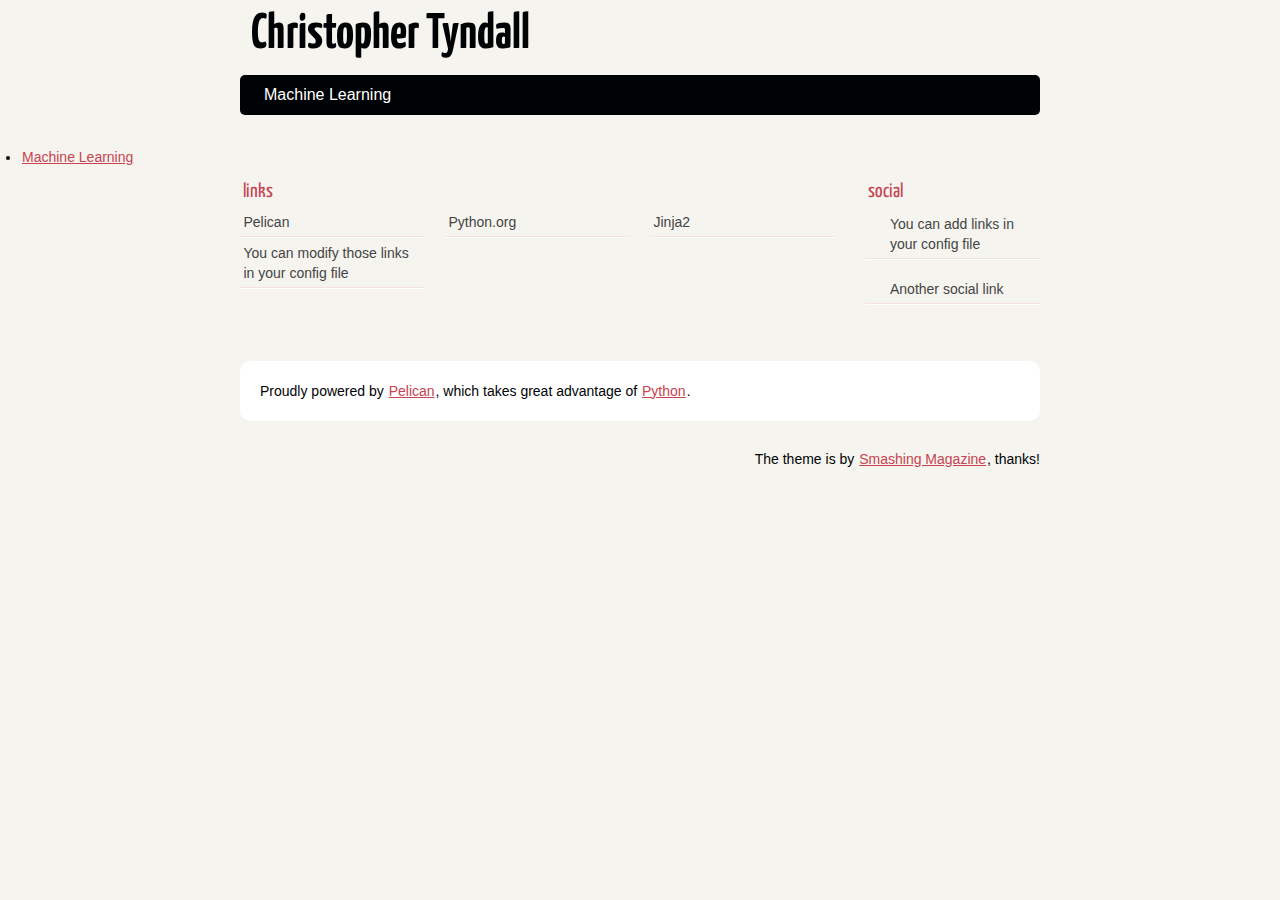
<file: categories.html>
<!DOCTYPE html>
<html lang="english">
<head>
        <meta charset="utf-8" />
        <title>Christopher Tyndall</title>
        <link rel="stylesheet" href="/theme/css/main.css" />

        <!--[if IE]>
            <script src="https://html5shiv.googlecode.com/svn/trunk/html5.js"></script>
        <![endif]-->
</head>

<body id="index" class="home">
        <header id="banner" class="body">
                <h1><a href="/">Christopher Tyndall </a></h1>
                <nav><ul>
                    <li><a href="/category/machine-learning.html">Machine Learning</a></li>
                </ul></nav>
        </header><!-- /#banner -->
<ul>
    <li><a href="/category/machine-learning.html">Machine Learning</a></li>
</ul>
        <section id="extras" class="body">
                <div class="blogroll">
                        <h2>links</h2>
                        <ul>
                            <li><a href="http://getpelican.com/">Pelican</a></li>
                            <li><a href="http://python.org/">Python.org</a></li>
                            <li><a href="http://jinja.pocoo.org/">Jinja2</a></li>
                            <li><a href="#">You can modify those links in your config file</a></li>
                        </ul>
                </div><!-- /.blogroll -->
                <div class="social">
                        <h2>social</h2>
                        <ul>

                            <li><a href="#">You can add links in your config file</a></li>
                            <li><a href="#">Another social link</a></li>
                        </ul>
                </div><!-- /.social -->
        </section><!-- /#extras -->

        <footer id="contentinfo" class="body">
                <address id="about" class="vcard body">
                Proudly powered by <a href="http://getpelican.com/">Pelican</a>, which takes great advantage of <a href="http://python.org">Python</a>.
                </address><!-- /#about -->

                <p>The theme is by <a href="http://coding.smashingmagazine.com/2009/08/04/designing-a-html-5-layout-from-scratch/">Smashing Magazine</a>, thanks!</p>
        </footer><!-- /#contentinfo -->

</body>
</html>
</file>
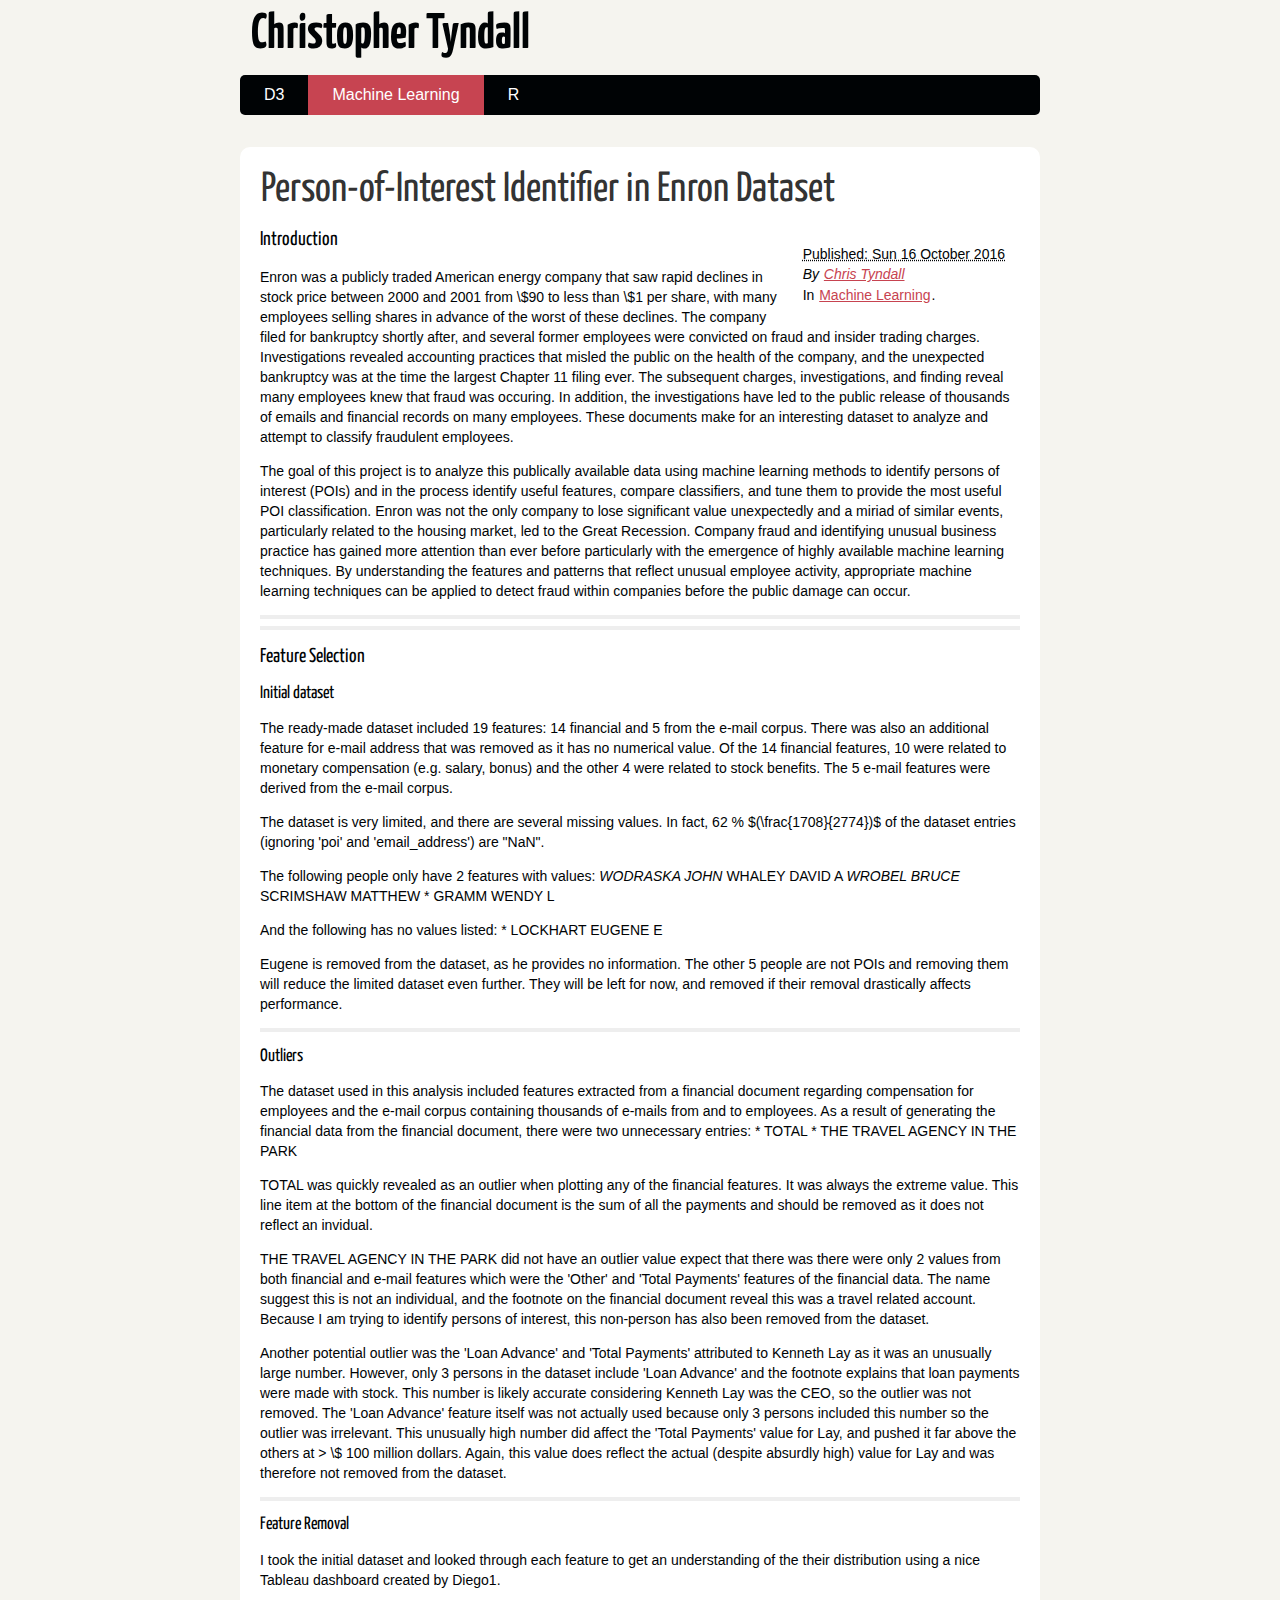
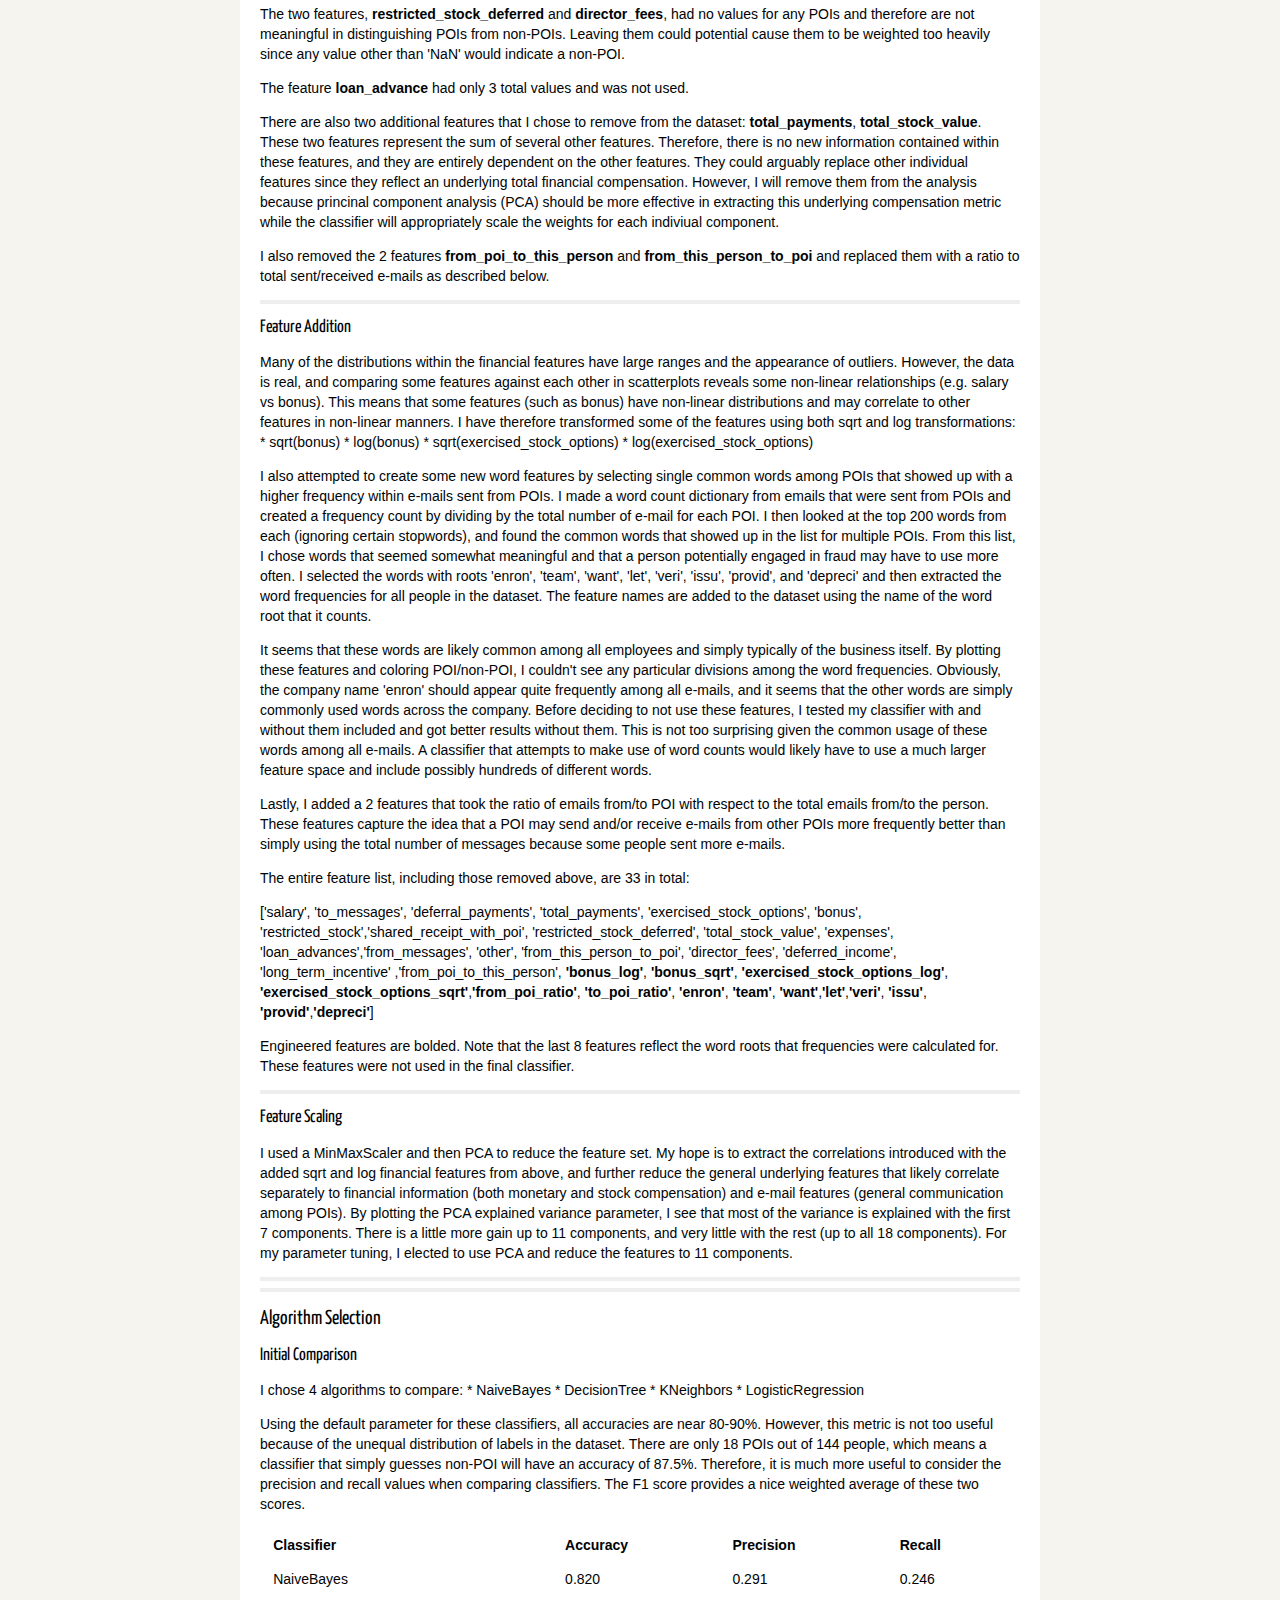
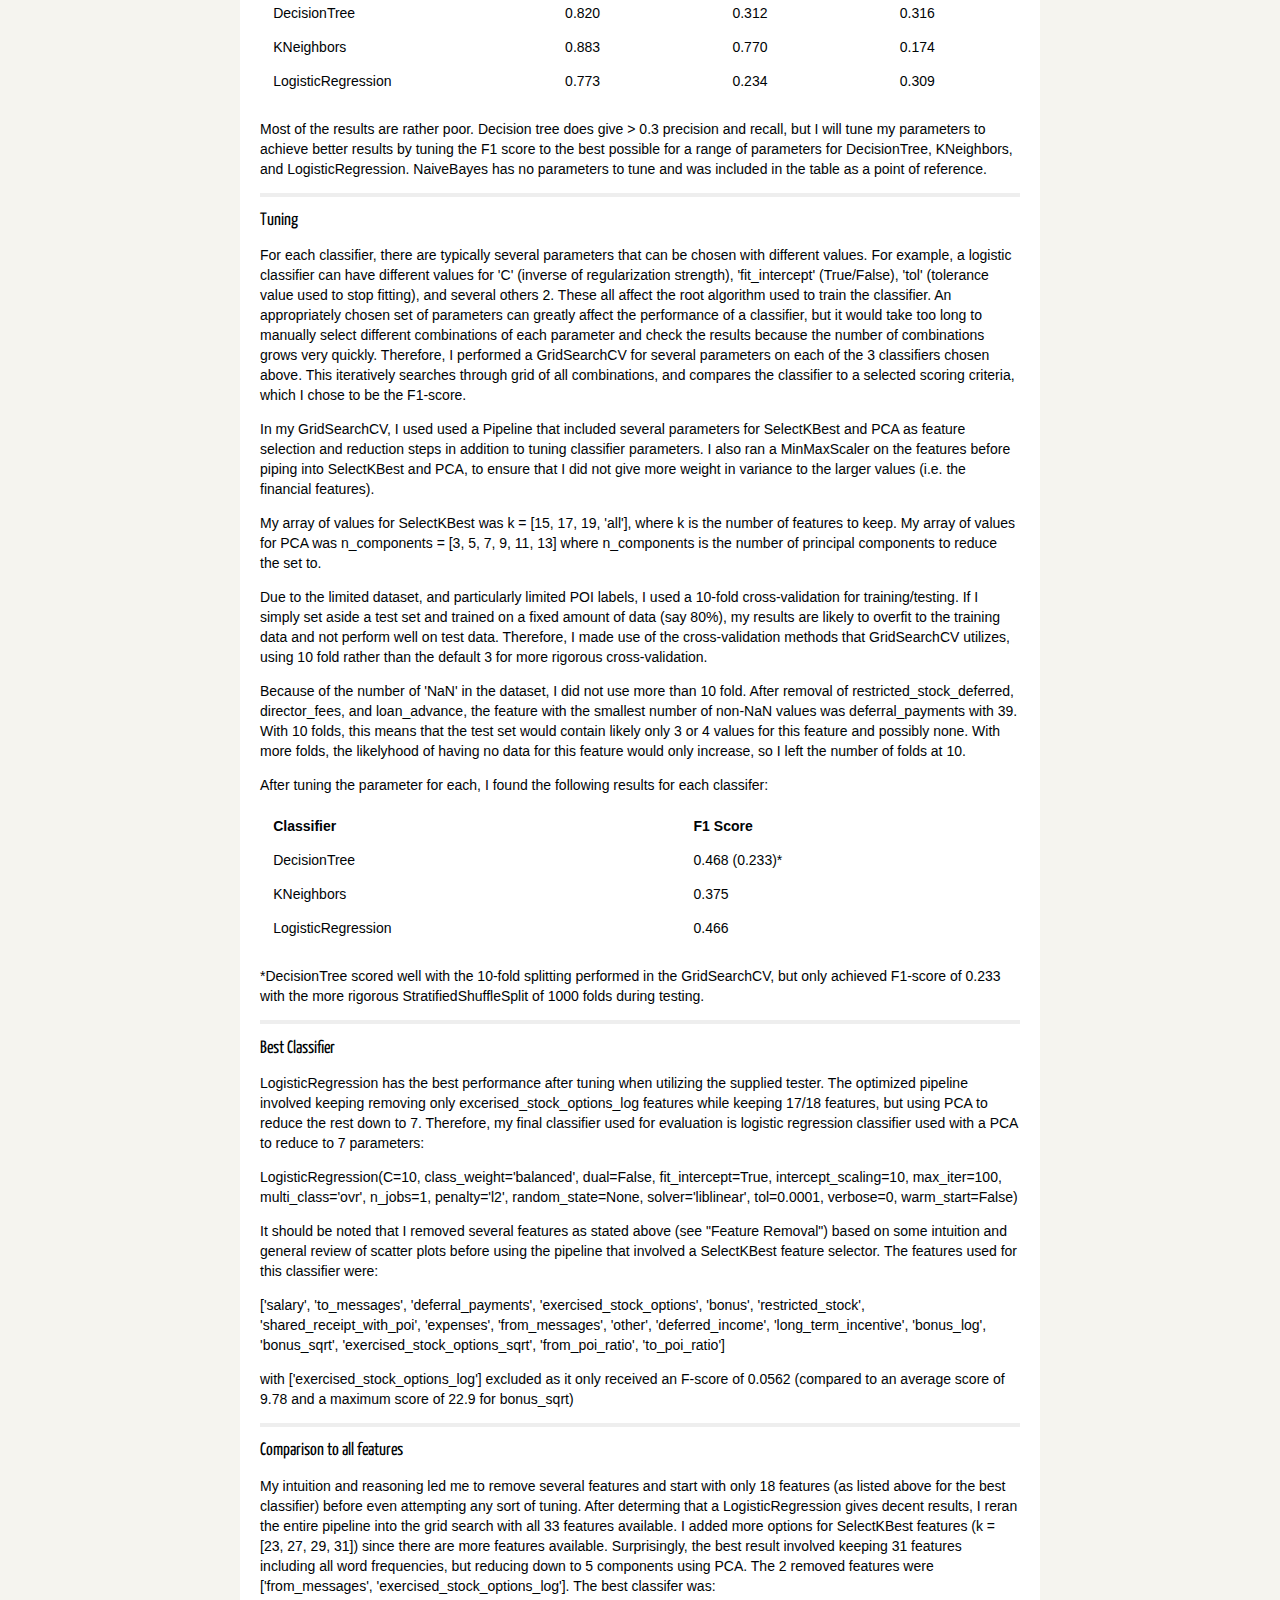
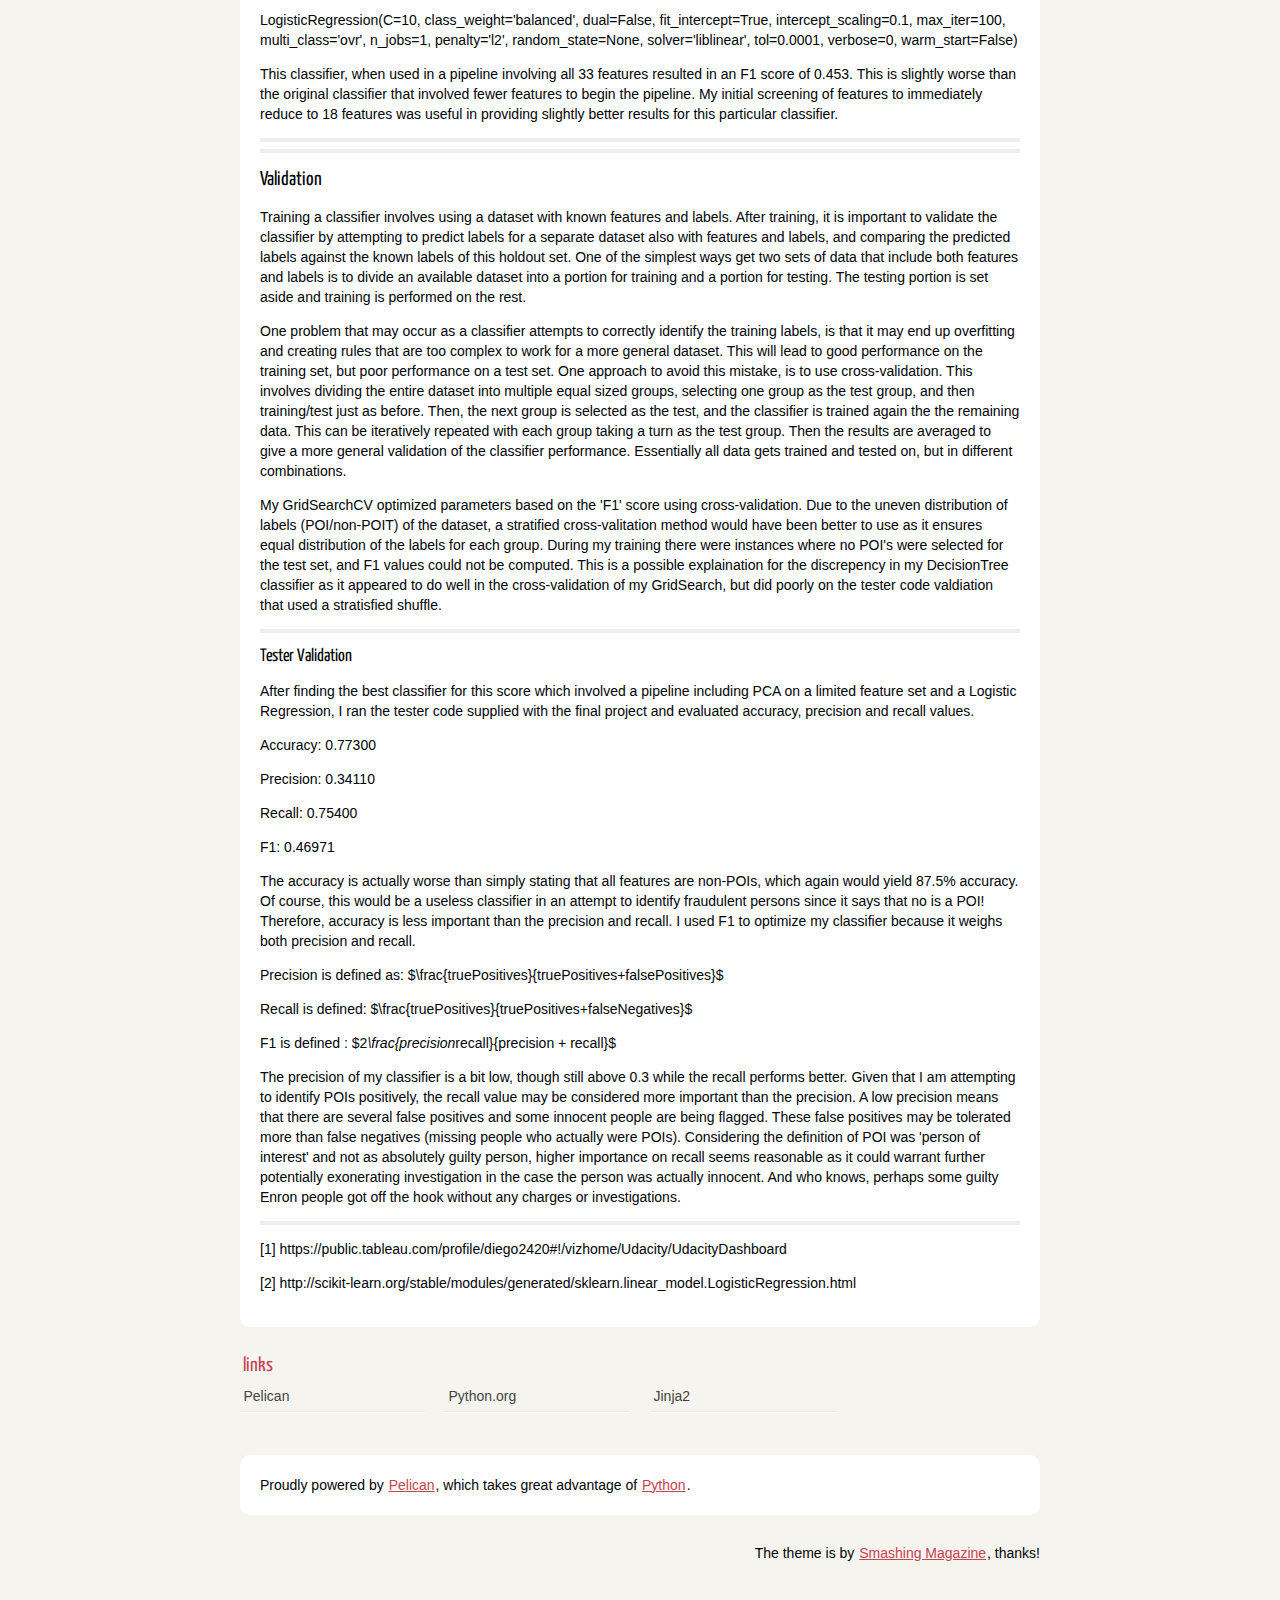
<file: person-of-interest-identifier-in-enron-dataset.html>
<!DOCTYPE html>
<html lang="english">
<head>
        <meta charset="utf-8" />
        <title>Person-of-Interest Identifier in Enron Dataset</title>
        <link rel="stylesheet" href="/theme/css/main.css" />

        <!--[if IE]>
            <script src="https://html5shiv.googlecode.com/svn/trunk/html5.js"></script>
        <![endif]-->
</head>

<body id="index" class="home">
        <header id="banner" class="body">
                <h1><a href="/">Christopher Tyndall </a></h1>
                <nav><ul>
                    <li><a href="/category/d3.html">D3</a></li>
                    <li class="active"><a href="/category/machine-learning.html">Machine Learning</a></li>
                    <li><a href="/category/r.html">R</a></li>
                </ul></nav>
        </header><!-- /#banner -->
<section id="content" class="body">
  <article>
    <header>
      <h1 class="entry-title">
        <a href="/person-of-interest-identifier-in-enron-dataset.html" rel="bookmark"
           title="Permalink to Person-of-Interest Identifier in Enron Dataset">Person-of-Interest Identifier in Enron Dataset</a></h1>
    </header>

    <div class="entry-content">
<footer class="post-info">
        <abbr class="published" title="2016-10-16T00:00:00-07:00">
                Published: Sun 16 October 2016
        </abbr>

        <address class="vcard author">
                By                         <a class="url fn" href="/author/chris-tyndall.html">Chris Tyndall</a>
        </address>
<p>In <a href="/category/machine-learning.html">Machine Learning</a>.</p>

</footer><!-- /.post-info -->      <h3>Introduction</h3>
<p>Enron was a publicly traded American energy company that saw rapid declines in stock price between 2000 and 2001 from \$90 to less than \$1 per share, with many employees selling shares in advance of the worst of these declines.  The company filed for bankruptcy shortly after, and several former employees were convicted on fraud and insider trading charges.  Investigations revealed accounting practices that misled the public on the health of the company, and the unexpected bankruptcy was at the time the largest Chapter 11 filing ever.  The subsequent charges, investigations, and finding reveal many employees knew that fraud was occuring.  In addition, the investigations have led to the public release of thousands of emails and financial records on many employees.  These documents make for an interesting dataset to analyze and attempt to classify fraudulent employees.</p>
<p>The goal of this project is to analyze this publically available data using machine learning methods to identify persons of interest (POIs) and in the process identify useful features, compare classifiers, and tune them to provide the most useful POI classification.  Enron was not the only company to lose significant value unexpectedly and a miriad of similar events, particularly related to the housing market, led to the Great Recession.  Company fraud and identifying unusual business practice has gained more attention than ever before particularly with the emergence of highly available machine learning techniques.  By understanding the features and patterns that reflect unusual employee activity, appropriate machine learning techniques can be applied to detect fraud within companies before the public damage can occur.</p>
<hr>
<hr>
<h3>Feature Selection</h3>
<h4>Initial dataset</h4>
<p>The ready-made dataset included 19 features: 14 financial and 5 from the e-mail corpus.  There was also an additional feature for e-mail address that was removed as it has no numerical value.  Of the 14 financial features, 10 were related to monetary compensation (e.g. salary, bonus) and the other 4 were related to stock benefits.  The 5 e-mail features were derived from the e-mail corpus.</p>
<p>The dataset is very limited, and there are several missing values. In fact, 62 %  $(\frac{1708}{2774})$ of the dataset entries (ignoring 'poi' and 'email_address') are "NaN".</p>
<p>The following people only have 2 features with values:
<em> WODRASKA JOHN
</em> WHALEY DAVID A
<em> WROBEL BRUCE
</em> SCRIMSHAW MATTHEW
* GRAMM WENDY L</p>
<p>And the following has no values listed:
* LOCKHART EUGENE E</p>
<p>Eugene is removed from the dataset, as he provides no information.  The other 5 people are not POIs and removing them will reduce the limited dataset even further.  They will be left for now, and removed if their removal drastically affects performance.</p>
<hr>
<h4>Outliers</h4>
<p>The dataset used in this analysis included features extracted from a financial document regarding compensation for employees and the e-mail corpus containing thousands of e-mails from and to employees.  As a result of generating the financial data from the financial document, there were two unnecessary entries:
  * TOTAL
  * THE TRAVEL AGENCY IN THE PARK</p>
<p>TOTAL was quickly revealed as an outlier when plotting any of the financial features.  It was always the extreme value.  This line item at the bottom of the financial document is the sum of all the payments and should be removed as it does not reflect an invidual.</p>
<p>THE TRAVEL AGENCY IN THE PARK did not have an outlier value expect that there was there were only 2 values from both financial and e-mail features which were the 'Other' and 'Total Payments' features of the financial data.  The name suggest this is not an individual, and the footnote on the financial document reveal this was a travel related account.  Because I am trying to identify persons of interest, this non-person has also been removed from the dataset.</p>
<p>Another potential outlier was the 'Loan Advance' and 'Total Payments' attributed to Kenneth Lay as it was an unusually large number.  However, only 3 persons in the dataset include 'Loan Advance' and the footnote explains that loan payments were made with stock.  This number is likely accurate considering Kenneth Lay was the CEO, so the outlier was not removed.  The 'Loan Advance' feature itself was not actually used because only 3 persons included this number so the outlier was irrelevant.  This unusually high number did affect the 'Total Payments' value for Lay, and pushed it far above the others at &gt; \$ 100 million dollars.  Again, this value does reflect the actual (despite absurdly high) value for Lay and was therefore not removed from the dataset.</p>
<hr>
<h4>Feature Removal</h4>
<p>I took the initial dataset and looked through each feature to get an understanding of the their distribution using a nice Tableau dashboard created by Diego<sup>1</sup>.</p>
<p>The two features, <strong>restricted_stock_deferred</strong> and <strong>director_fees</strong>, had no values for any POIs and therefore are not meaningful in distinguishing POIs from non-POIs.  Leaving them could potential cause them to be weighted too heavily since any value other than 'NaN' would indicate a non-POI.</p>
<p>The feature <strong>loan_advance</strong> had only 3 total values and was not used.</p>
<p>There are also two additional features that I chose to remove from the dataset: <strong>total_payments</strong>, <strong>total_stock_value</strong>.
These two features represent the sum of several other features.  Therefore, there is no new information contained within these features, and they are entirely dependent on the other features.  They could arguably replace other individual features since they reflect an underlying total financial compensation.  However, I will remove them from the analysis because princinal component analysis (PCA) should be more effective in extracting this underlying compensation metric while the classifier will appropriately scale the weights for each indiviual component.</p>
<p>I also removed the 2 features <strong>from_poi_to_this_person</strong> and <strong>from_this_person_to_poi</strong> and replaced them with a ratio to total sent/received e-mails as described below.</p>
<hr>
<h4>Feature Addition</h4>
<p>Many of the distributions within the financial features have large ranges and the appearance of outliers.  However, the data is real, and comparing some features against each other in scatterplots reveals some non-linear relationships (e.g. salary vs bonus).  This means that some features (such as bonus) have non-linear distributions and may correlate to other features in non-linear manners.  I have therefore transformed some of the features using both sqrt and log transformations:
 * sqrt(bonus)
 * log(bonus)
 * sqrt(exercised_stock_options)
 * log(exercised_stock_options)</p>
<p>I also attempted to create some new word features by selecting single common words among POIs that showed up with a higher frequency within e-mails sent from POIs.  I made a word count dictionary from emails that were sent from POIs and created a frequency count by dividing by the total number of e-mail for each POI.  I then looked at the top 200 words from each (ignoring certain stopwords), and found the common words that showed up in the list for multiple POIs.  From this list, I chose words that seemed somewhat meaningful and that a person potentially engaged in fraud may have to use more often.   I selected the words with roots 'enron', 'team', 'want', 'let', 'veri', 'issu', 'provid', and 'depreci' and then extracted the word frequencies for all people in the dataset.  The feature names are added to the dataset using the name of the word root that it counts.</p>
<p>It seems that these words are likely common among all employees and simply typically of the business itself. By plotting these features and coloring POI/non-POI, I couldn't see any particular divisions among the word frequencies.  Obviously, the company name 'enron' should appear quite frequently among all e-mails, and it seems that the other words are simply commonly used words across the company.  Before deciding to not use these features, I tested my classifier with and without them included and got better results without them.  This is not too surprising given the common usage of these words among all e-mails. A classifier that attempts to make use of word counts would likely have to use a much larger feature space and include possibly hundreds of different words.</p>
<p>Lastly, I added a 2 features that took the ratio of emails from/to POI with respect to the total emails from/to the person.  These features capture the idea that a POI may send and/or receive e-mails from other POIs more frequently better than simply using the total number of messages because some people sent more e-mails.</p>
<p>The entire feature list, including those removed above, are 33 in total:</p>
<p>['salary', 'to_messages', 'deferral_payments', 'total_payments', 'exercised_stock_options', 'bonus', 'restricted_stock','shared_receipt_with_poi', 'restricted_stock_deferred', 'total_stock_value', 'expenses', 'loan_advances','from_messages', 'other', 'from_this_person_to_poi', 'director_fees', 'deferred_income', 'long_term_incentive' ,'from_poi_to_this_person', <strong>'bonus_log'</strong>, <strong>'bonus_sqrt'</strong>, <strong>'exercised_stock_options_log'</strong>, <strong>'exercised_stock_options_sqrt'</strong>,<strong>'from_poi_ratio'</strong>, <strong>'to_poi_ratio'</strong>, <strong>'enron'</strong>, <strong>'team'</strong>, <strong>'want'</strong>,<strong>'let'</strong>,<strong>'veri'</strong>, <strong>'issu'</strong>, <strong>'provid'</strong>,<strong>'depreci'</strong>]</p>
<p>Engineered features are bolded.  Note that the last 8 features reflect the word roots that frequencies were calculated for.  These features were not used in the final classifier.</p>
<hr>
<h4>Feature Scaling</h4>
<p>I used a MinMaxScaler and then PCA to reduce the feature set.  My hope is to extract the correlations introduced with the added sqrt and log financial features from above, and further reduce the general underlying features that likely correlate separately to financial information (both monetary and stock compensation) and e-mail features (general communication among POIs).  By plotting the PCA explained variance parameter, I see that most of the variance is explained with the first 7 components.  There is a little more gain up to 11 components, and very little with the rest (up to all 18 components).  For my parameter tuning, I elected to use PCA and reduce the features to 11 components.</p>
<hr>
<hr>
<h3>Algorithm Selection</h3>
<h4>Initial Comparison</h4>
<p>I chose 4 algorithms to compare:
   * NaiveBayes
   * DecisionTree
   * KNeighbors
   * LogisticRegression</p>
<p>Using the default parameter for these classifiers, all accuracies are near 80-90%.  However, this metric is not too useful because of the unequal distribution of labels in the dataset.  There are only 18 POIs out of 144 people, which means a classifier that simply guesses non-POI will have an accuracy of 87.5%.  Therefore, it is much more useful to consider the precision and recall values when comparing classifiers.  The F1 score provides a nice weighted average of these two scores.</p>
<table>
<thead>
<tr>
<th>Classifier</th>
<th>Accuracy</th>
<th>Precision</th>
<th>Recall</th>
</tr>
</thead>
<tbody>
<tr>
<td>NaiveBayes</td>
<td>0.820</td>
<td>0.291</td>
<td>0.246</td>
</tr>
<tr>
<td>DecisionTree</td>
<td>0.820</td>
<td>0.312</td>
<td>0.316</td>
</tr>
<tr>
<td>KNeighbors</td>
<td>0.883</td>
<td>0.770</td>
<td>0.174</td>
</tr>
<tr>
<td>LogisticRegression</td>
<td>0.773</td>
<td>0.234</td>
<td>0.309</td>
</tr>
</tbody>
</table>
<p>Most of the results are rather poor.  Decision tree does give &gt; 0.3 precision and recall, but I will tune my parameters to achieve better results by tuning the F1 score to the best possible for a range of parameters for DecisionTree, KNeighbors, and LogisticRegression.  NaiveBayes has no parameters to tune and was included in the table as a point of reference.</p>
<hr>
<h4>Tuning</h4>
<p>For each classifier, there are typically several parameters that can be chosen with different values.  For example, a logistic classifier can have different values for 'C' (inverse of regularization strength), 'fit_intercept' (True/False), 'tol' (tolerance value used to stop fitting), and several others <sup>2</sup>.  These all affect the root algorithm used to train the classifier.  An appropriately chosen set of parameters can greatly affect the performance of a classifier, but it would take too long to manually select different combinations of each parameter and check the results because the number of combinations grows very quickly.  Therefore, I performed a GridSearchCV for several parameters on each of the 3 classifiers chosen above.  This iteratively searches through grid of all combinations, and compares the classifier to a selected scoring criteria, which I chose to be the F1-score.</p>
<p>In my GridSearchCV, I used used a Pipeline that included several parameters for SelectKBest and PCA as feature selection and reduction steps in addition to tuning classifier parameters.  I also ran a MinMaxScaler on the features before piping into SelectKBest and PCA, to ensure that I did not give more weight in variance to the larger values (i.e. the financial features).  </p>
<p>My array of values for SelectKBest was k = [15, 17, 19, 'all'], where k is the number of features to keep.
My array of values for PCA was n_components = [3, 5, 7, 9, 11, 13] where n_components is the number of principal components to reduce the set to.</p>
<p>Due to the limited dataset, and particularly limited POI labels, I used a 10-fold cross-validation for training/testing.  If I simply set aside a test set and trained on a fixed amount of data (say 80%), my results are likely to overfit to the training data and not perform well on test data. Therefore, I made use of the cross-validation methods that GridSearchCV utilizes, using 10 fold rather than the default 3 for more rigorous cross-validation.</p>
<p>Because of the number of 'NaN' in the dataset, I did not use more than 10 fold.  After removal of restricted_stock_deferred, director_fees, and loan_advance, the feature with the smallest number of non-NaN values was deferral_payments with 39.  With 10 folds, this means that the test set would contain likely only 3 or 4 values for this feature and possibly none.  With more folds, the likelyhood of having no data for this feature would only increase, so I left the number of folds at 10.</p>
<p>After tuning the parameter for each, I found the following results for each classifer:</p>
<table>
<thead>
<tr>
<th>Classifier</th>
<th>F1 Score</th>
</tr>
</thead>
<tbody>
<tr>
<td>DecisionTree</td>
<td>0.468 (0.233)*</td>
</tr>
<tr>
<td>KNeighbors</td>
<td>0.375</td>
</tr>
<tr>
<td>LogisticRegression</td>
<td>0.466</td>
</tr>
</tbody>
</table>
<p>*DecisionTree scored well with the 10-fold splitting performed in the GridSearchCV, but only achieved F1-score of 0.233 with the more rigorous StratifiedShuffleSplit of 1000 folds during testing.</p>
<hr>
<h4>Best Classifier</h4>
<p>LogisticRegression has the best performance after tuning when utilizing the supplied tester.  The optimized pipeline involved keeping removing only excerised_stock_options_log features while keeping 17/18 features, but using PCA to reduce the rest down to 7.  Therefore, my final classifier used for evaluation is logistic regression classifier used with a PCA to reduce to 7 parameters:</p>
<p>LogisticRegression(C=10, class_weight='balanced', dual=False,
          fit_intercept=True, intercept_scaling=10, max_iter=100,
          multi_class='ovr', n_jobs=1, penalty='l2', random_state=None,
          solver='liblinear', tol=0.0001, verbose=0, warm_start=False)</p>
<p>It should be noted that I removed several features as stated above (see "Feature Removal") based on some intuition and general review of scatter plots before using the pipeline that involved a SelectKBest feature selector.  The features used for this classifier were: </p>
<p>['salary', 'to_messages', 'deferral_payments', 'exercised_stock_options', 'bonus', 'restricted_stock', 'shared_receipt_with_poi', 'expenses', 'from_messages', 'other', 'deferred_income', 'long_term_incentive', 'bonus_log', 'bonus_sqrt', 'exercised_stock_options_sqrt', 'from_poi_ratio', 'to_poi_ratio']</p>
<p>with ['exercised_stock_options_log'] excluded as it only received an F-score of 0.0562 (compared to an average score of 9.78 and a maximum score of 22.9 for bonus_sqrt)</p>
<hr>
<h4>Comparison to all features</h4>
<p>My intuition and reasoning led me to remove several features and start with only 18 features (as listed above for the best classifier) before even attempting any sort of tuning.  After determing that a LogisticRegression gives decent results, I reran the entire pipeline into the grid search with all 33 features available.  I added more options for SelectKBest features (k = [23, 27, 29, 31]) since there are more features available.  Surprisingly, the best result involved keeping 31 features including all word frequencies, but reducing down to 5 components using PCA.  The 2 removed features were ['from_messages', 'exercised_stock_options_log'].  The best classifer was:</p>
<p>LogisticRegression(C=10, class_weight='balanced', dual=False,
          fit_intercept=True, intercept_scaling=0.1, max_iter=100,
          multi_class='ovr', n_jobs=1, penalty='l2', random_state=None,
          solver='liblinear', tol=0.0001, verbose=0, warm_start=False)</p>
<p>This classifier, when used in a pipeline involving all 33 features resulted in an F1 score of 0.453.  This is slightly worse than the original classifier that involved fewer features to begin the pipeline.  My initial screening of features to immediately reduce to 18 features was useful in providing slightly better results for this particular classifier.</p>
<hr>
<hr>
<h3>Validation</h3>
<p>Training a classifier involves using a dataset with known features and labels. After training, it is important to validate the classifier by attempting to predict labels for a separate dataset also with features and labels, and comparing the predicted labels against the known labels of this holdout set.  One of the simplest ways get two sets of data that include both features and labels is to divide an available dataset into a portion for training and a portion for testing.  The testing portion is set aside and training is performed on the rest. </p>
<p>One problem that may occur as a classifier attempts to correctly identify the training labels, is that it may end up overfitting and creating rules that are too complex to work for a more general dataset.  This will lead to good performance on the training set, but poor performance on a test set.  One approach to avoid this mistake, is to use cross-validation.  This involves dividing the entire dataset into multiple equal sized groups, selecting one group as the test group, and then training/test just as before.  Then, the next group is selected as the test, and the classifier is trained again the the remaining data.  This can be iteratively repeated with each group taking a turn as the test group.  Then the results are averaged to give a more general validation of the classifier performance.  Essentially all data gets trained and tested on, but in different combinations.</p>
<p>My GridSearchCV optimized parameters based on the 'F1' score using cross-validation.  Due to the uneven distribution of labels (POI/non-POIT) of the dataset, a stratified cross-valitation method would have been better to use as it ensures equal distribution of the labels for each group.  During my training there were instances where no POI's were selected for the test set, and F1 values could not be computed.  This is a possible explaination for the discrepency in my DecisionTree classifier as it appeared to do well in the cross-validation of my GridSearch, but did poorly on the tester code valdiation that used a stratisfied shuffle.</p>
<hr>
<h4>Tester Validation</h4>
<p>After finding the best classifier for this score which involved a pipeline including PCA on a limited feature set and a Logistic Regression, I ran the tester code supplied with the final project and evaluated accuracy, precision and recall values.</p>
<p>Accuracy: 0.77300</p>
<p>Precision: 0.34110  </p>
<p>Recall: 0.75400 </p>
<p>F1: 0.46971</p>
<p>The accuracy is actually worse than simply stating that all features are non-POIs, which again would yield 87.5% accuracy.  Of course, this would be a useless classifier in an attempt to identify fraudulent persons since it says that no is a POI!  Therefore, accuracy is less important than the precision and recall.  I used F1 to optimize my classifier because it weighs both precision and recall.</p>
<p>Precision is defined as: $\frac{truePositives}{truePositives+falsePositives}$</p>
<p>Recall is defined: $\frac{truePositives}{truePositives+falseNegatives}$</p>
<p>F1 is defined : $2<em>\frac{precision</em>recall}{precision + recall}$</p>
<p>The precision of my classifier is a bit low, though still above 0.3 while the recall performs better.  Given that I am attempting to identify POIs positively, the recall value may be considered more important than the precision.  A low precision means that there are several false positives and some innocent people are being flagged.  These false positives may be tolerated more than false negatives (missing people who actually were POIs). Considering the definition of POI was 'person of interest' and not as absolutely guilty person, higher importance on recall seems reasonable as it could warrant further potentially exonerating investigation in the case the person was actually innocent.  And who knows, perhaps some guilty Enron people got off the hook without any charges or investigations.</p>
<hr>
<p>[1] https://public.tableau.com/profile/diego2420#!/vizhome/Udacity/UdacityDashboard</p>
<p>[2] http://scikit-learn.org/stable/modules/generated/sklearn.linear_model.LogisticRegression.html</p>
    </div><!-- /.entry-content -->

  </article>
</section>
        <section id="extras" class="body">
                <div class="blogroll">
                        <h2>links</h2>
                        <ul>
                            <li><a href="http://getpelican.com/">Pelican</a></li>
                            <li><a href="http://python.org/">Python.org</a></li>
                            <li><a href="http://jinja.pocoo.org/">Jinja2</a></li>
                        </ul>
                </div><!-- /.blogroll -->
        </section><!-- /#extras -->

        <footer id="contentinfo" class="body">
                <address id="about" class="vcard body">
                Proudly powered by <a href="http://getpelican.com/">Pelican</a>, which takes great advantage of <a href="http://python.org">Python</a>.
                </address><!-- /#about -->

                <p>The theme is by <a href="http://coding.smashingmagazine.com/2009/08/04/designing-a-html-5-layout-from-scratch/">Smashing Magazine</a>, thanks!</p>
        </footer><!-- /#contentinfo -->

</body>
</html>
</file>
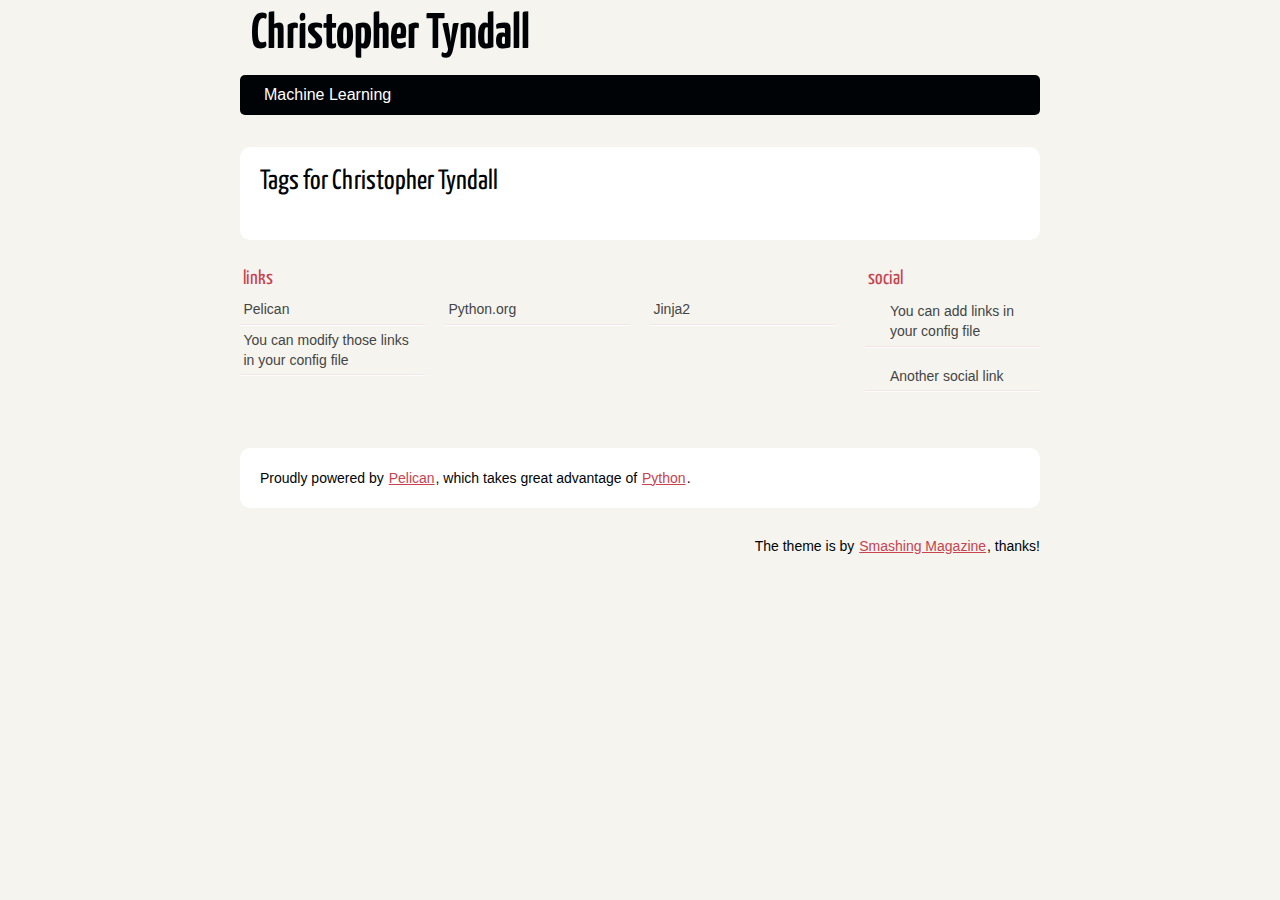
<file: tags.html>
<!DOCTYPE html>
<html lang="english">
<head>
        <meta charset="utf-8" />
        <title>Christopher Tyndall - Tags</title>
        <link rel="stylesheet" href="/theme/css/main.css" />

        <!--[if IE]>
            <script src="https://html5shiv.googlecode.com/svn/trunk/html5.js"></script>
        <![endif]-->
</head>

<body id="index" class="home">
        <header id="banner" class="body">
                <h1><a href="/">Christopher Tyndall </a></h1>
                <nav><ul>
                    <li><a href="/category/machine-learning.html">Machine Learning</a></li>
                </ul></nav>
        </header><!-- /#banner -->

<section id="content" class="body">
    <h1>Tags for Christopher Tyndall</h1>
    <ul>
    </ul>
</section>

        <section id="extras" class="body">
                <div class="blogroll">
                        <h2>links</h2>
                        <ul>
                            <li><a href="http://getpelican.com/">Pelican</a></li>
                            <li><a href="http://python.org/">Python.org</a></li>
                            <li><a href="http://jinja.pocoo.org/">Jinja2</a></li>
                            <li><a href="#">You can modify those links in your config file</a></li>
                        </ul>
                </div><!-- /.blogroll -->
                <div class="social">
                        <h2>social</h2>
                        <ul>

                            <li><a href="#">You can add links in your config file</a></li>
                            <li><a href="#">Another social link</a></li>
                        </ul>
                </div><!-- /.social -->
        </section><!-- /#extras -->

        <footer id="contentinfo" class="body">
                <address id="about" class="vcard body">
                Proudly powered by <a href="http://getpelican.com/">Pelican</a>, which takes great advantage of <a href="http://python.org">Python</a>.
                </address><!-- /#about -->

                <p>The theme is by <a href="http://coding.smashingmagazine.com/2009/08/04/designing-a-html-5-layout-from-scratch/">Smashing Magazine</a>, thanks!</p>
        </footer><!-- /#contentinfo -->

</body>
</html>
</file>
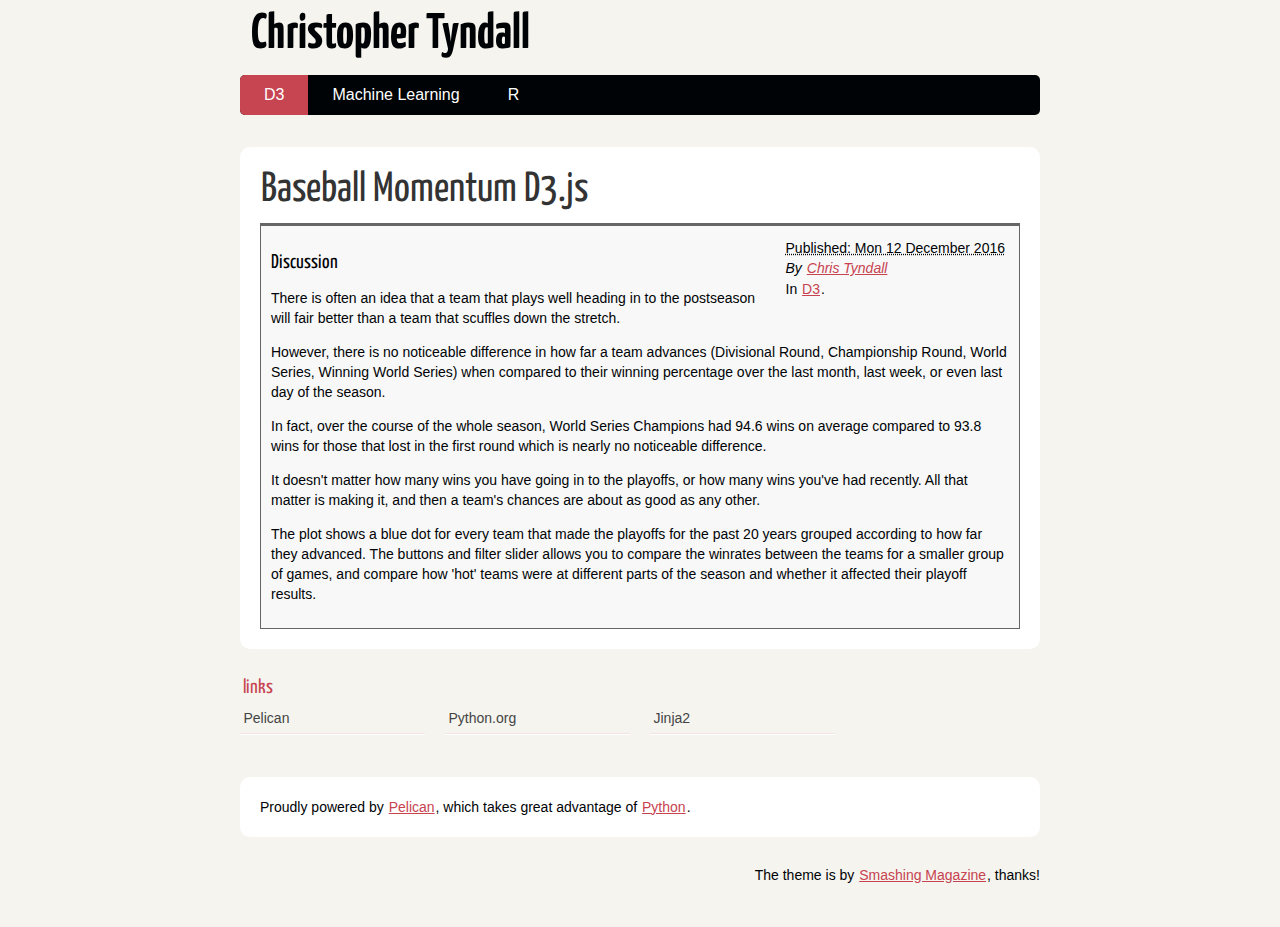
<file: category/d3.html>
<!DOCTYPE html>
<html lang="english">
<head>
        <meta charset="utf-8" />
        <title>Christopher Tyndall - D3</title>
        <link rel="stylesheet" href="/theme/css/main.css" />

        <!--[if IE]>
            <script src="https://html5shiv.googlecode.com/svn/trunk/html5.js"></script>
        <![endif]-->
</head>

<body id="index" class="home">
        <header id="banner" class="body">
                <h1><a href="/">Christopher Tyndall </a></h1>
                <nav><ul>
                    <li class="active"><a href="/category/d3.html">D3</a></li>
                    <li><a href="/category/machine-learning.html">Machine Learning</a></li>
                    <li><a href="/category/r.html">R</a></li>
                </ul></nav>
        </header><!-- /#banner -->

            <aside id="featured" class="body">
                <article>
                    <h1 class="entry-title"><a href="/baseball-momentum-d3js.html">Baseball Momentum D3.js</a></h1>
<footer class="post-info">
        <abbr class="published" title="2016-12-12T00:00:00-08:00">
                Published: Mon 12 December 2016
        </abbr>

        <address class="vcard author">
                By                         <a class="url fn" href="/author/chris-tyndall.html">Chris Tyndall</a>
        </address>
<p>In <a href="/category/d3.html">D3</a>.</p>

</footer><!-- /.post-info --><script src="https://d3js.org/d3.v4.min.js"></script>

<style>
  .chart-region {
    border:1px;
    border-color: #666;
    border-style: solid;
    background-color:#f8f8f8;
  }

  .selection{
    stroke: #013589;
    stroke-width:2;
  }

  .team{
    fill:#80B1D3;
    stroke:#6b94b0;
    opacity: 0.3;
  }

  .hover-team{
    opacity: 0.8;
  }

  .average{
    fill:#FB8072;
    stroke:#d26b5f;
  }

  .legend-box{
    fill:#f8f8f8;
    stroke:#666;
    stroke-width:1;
  }

</style>

<script type="text/javascript">
    function draw(data) {
    //Layout spacings
    var margin = 75,
        width = 1024,
        height_chart = 380,
        height_slider = 20,
        height_slider_text = 10,
        height_button = 40,
        gap_1 = 50,
        gap_2 = 10,
        gap_3 = 10;

    //Labels
    var title_height = 25;
    var yaxis_label_width = 30;
    var xaxis_label_height = 30;
    var xaxis_category_height = 40;

    //Select
    var button_y_loc = height_chart + gap_1;
    var slider_y_loc = button_y_loc + height_button + gap_2;
    var slider_text_y_loc = slider_y_loc + 2*height_slider  //slider + xaxis
                         + gap_3 + height_slider_text;
    var defaultButtonColor = '#96b5e8';
    var hoverButtonColor = '#1160e0';
    var selectedButtonColor = '#013589';

    //Shapes
    var circle_radius = 7;
    var triangle_height = 16;
    function trianglePath(x_i, y_i, height){
      return 'M ' + x_i + ' ' + y_i
                    + ' L ' + (x_i - 6*height) + ' ' + (y_i - height) 
                    + ' L ' + (x_i - 6*height) + ' ' + (y_i + height)
                    + ' z'
    }

    //Add Main Plot Area
    var svg = d3.select("#chart-svg")
        .append("svg")
        .attr("id", "main-plot")
        .attr("width", width)
        .attr("height", height_chart + gap_1 + 
                        height_button + gap_2 +
                        height_slider + gap_3 +
                        height_slider_text + margin);
    //Main Title
    var title1 =d3.select("#main-plot")
      .append('text')
      .text("Baseball Momentum")
      .style("font-size", 24)
      .style("text-anchor", "middle")
      .attr("id", "title1")
      .attr("x", 0.5*width)
      .attr("y", title_height);

    var title2 = d3.select("#main-plot")
      .append('text')
      .text("Wins in Final Month vs. Playoff Results")
      .style("font-size", 18)
      .style("text-anchor", "middle")
      .attr("id", "title2")
      .attr("x", 0.5*width)
      .attr("y", 2*title_height);

    function draw_chart(vals, game_range, most, least){
      d3.selectAll('g.chart').remove();
      var level_map = { "LDS": 0.9, "LCS":2.9, "WS":4.9, "Champs":6.9} //sets locations 
      var xPadding = 80;
      var yPadding = 40;
      var chart = d3.select('svg').append('g').attr('class','chart')
      var radius = 7;
      var maxColumns = 10;
      var nGames = Math.round(game_range[1]) - Math.round(game_range[0]) + 1

      //Y Scale
      var yScale = d3.scaleLinear()
                     .domain([0.95*least - 0.4, 1.05*most])  //0.2 offset to raise 0 values of axis
                     .range([height_chart - yPadding, yPadding])
     //X Scales
     var xRange = d3.range(margin/2 + xPadding, 
                      width - margin/2 - xPadding + 1,
                      (width-margin-2*xPadding)/8);
     var xScale = d3.scaleOrdinal()
                    .domain(["", "Lost Divisional Series", " ",
                             "Lost Championship Series", "  ",
                             "Lost World Series", "   ", 
                             "Won World Series", "    "])
                    .range(xRange)
      var xScaleNumeric = d3.scaleLinear()
                            .domain([0,8])
                            .range([xRange[0], xRange[8]]);

      //Add Axes
      var xAxis = d3.axisTop().scale(xScale)
      var yAxis = d3.axisLeft().scale(yScale)
      chart.append("g")
         .attr("class", "axis")
         .attr("transform", "translate(0," + (height_chart - yPadding) + ")")
         .call(xAxis);
      chart.append("g")
         .attr("class", "axis")
         .attr("transform", "translate(" + (margin/2 + xPadding) + ", 0)")
         .call(yAxis);

      //Increase default font size
      d3.selectAll(".tick text").style("font-size", 16)

      //Add Axis Titles
      chart.append("text")
        .text("Possible MLB Playoffs Outcomes")
        .attr("x", width/2)
        .attr("y", height_chart - 15)  //small offset for text size
        .style("text-anchor", "middle")
        .style("font-size", 20)

      chart.append("text")
        .text("Wins (out of " + nGames + " games)")
        .attr("transform", "translate(" +  margin + "," + height_chart/2 + ")rotate(-90)")
        .attr("x", 0)
        .attr("y", 0)
        .style("text-anchor", "middle")
        .style("font-size", 20)

      //Enter Data
      var shapes = chart.selectAll(".shapes")
        .data(vals).enter()

      //Add group averages as triangles
      shapes.filter(function(d){return d.type == 'average'})
        .append("g")
          .classed("points", true)
          .classed('average', true)
        .append("svg:path")
        .attr("d", function(d) {
          var x_i = xScaleNumeric(level_map[d.level]) + 3*triangle_height; //- 10;
          var y_i = yScale(d.wins);
          return trianglePath(x_i, y_i, triangle_height)})  //height is global value

      //Add teams as circles
      shapes.filter(function(d){return d.type == 'team'})
        .append("circle")
        .classed("points", true)
        .classed("team", true)
        .attr("cx", function(d){
                    return (xScaleNumeric(level_map[d.level])
                            + 2*circle_radius*(d.position%maxColumns))})
        .attr("cy", function(d){
                    return (yScale(d.wins) 
                            + circle_radius*(Math.floor(d.position/maxColumns)))})
        .attr("fill", "blue")
        .attr("r", circle_radius)

      //Add tooltip
      var rect_height = 50;
      var rect_width = 100;
      var x_offset = 5;
      var y_offset = -rect_height - 5;
      var tooltip = d3.select("#main-plot").append("g");
      chart.selectAll(".points")
        .on("mouseover", function(d) {
          debugger;
          d3.select(this).classed('hover-team', true);
          tooltip.append("rect")
              .attr("class", d.type)      
              .attr("rx", 10)
              .attr("height", rect_height)
              .attr("width", rect_width)
              .style("opacity", 0.9);
          tooltip.append("text")
            .attr("id", "tooltip-team")
            .style("font-size", "12");
          tooltip.append("text")
            .attr("id", "tooltip-wins")
            .attr("font-size", "12");
          var x =  event.offsetX + x_offset;
          var y =  event.offsetY + y_offset;
          tooltip.attr("transform", "translate(" + x + "," + y + ")");
          tooltip.selectAll("rect");
          tooltip.select("#tooltip-team")
              .text("Team: " + d.team)
              .attr("x", rect_width/2)
              .attr("y", 0.4*rect_height)
              .style("text-anchor", "middle");
          tooltip.select("#tooltip-wins")
              .text("Wins: " + d.wins + " of " + nGames)
              .attr("x", rect_width/2)
              .attr("y", 0.8*rect_height)
              .style('text-anchor', 'middle');
          })
        .on("mouseout", function(d) {   
            tooltip.selectAll("rect").remove(); 
            tooltip.selectAll("text").remove(); 
            d3.select(this).classed("hover-team", false);
      });
    };

    //Brush Slider
    function draw_slider(range){
      d3.selectAll("g.slider").remove();
      d3.select("#range").remove();

      var x_slider = d3.scaleLinear()
          .domain([1, 162])
          .range([margin/2, width - margin/2]);

      var brush = d3.brushX()
          .extent([[margin / 2, 0],  [width - margin/2, height_slider]])
          .handleSize(20)
          .on("brush", brushmove)
          .on("start", brushstart)

      var slider = svg.append("g")
          .attr('class','slider')
          .attr("transform",
                "translate(0," + slider_y_loc + ")");

      slider.append("g")
          .attr("class", "x axis")
          .attr("transform", "translate(0," + height_slider + ")")
          .call(d3.axisBottom().scale(x_slider));

      var brushg = slider.append("g")
          .attr("class", "brush")
          .call(brush);

      var start = x_slider(range[0]);
      var end = x_slider(range[1]);

      //Set default
      brush.move(brushg, [start, end]);

      var rangeText = svg.append('text')
        .style("text-anchor", "middle")
        .attr("x", width/2)
        .attr("y", slider_text_y_loc)
        .attr("id", "range")
        .text("Selected games (" + Math.round(range[0]) + " through " 
          + Math.round(range[1]) + ")" + " Total: " 
          + Math.round((range[1] - range[0] + 1)) + " games");

      function brushmove() {
        var s = d3.event.selection;
        var range = [x_slider.invert(s[0]), x_slider.invert(s[1])];
        var begin =  Math.round(range[0]);
        var end =  Math.round(range[1]);
        console.log(begin + " " + end)
        var text = "Selected games (" + begin + " through " + end + ")" +
          " Total: " + (end - begin + 1) + " games";
        d3.select("#range").text(text);        
        filter_data(range);
      }

      function brushstart() {
        d3.select("#title2").text("Custom Selection")
      }
    }

    function filter_data(range){
      var vals = [];
      var begin =  Math.round(range[0] - 1);
      var end =  Math.round(range[1] - 1);
      var most = 0.;
      var least = 162.;
      var levels = ['LDS', 'LCS', 'WS', 'Champs'];
      for (var i = 0; i < levels.length; i++){
        var val_counts = {};
        var level = levels[i];
        var total_wins = 0;
        var count = 0;
        for (var team in data[level]){
          var wins = d3.sum(data[level][team].slice(begin, end+1));
          total_wins += wins;
          count ++;
          if (wins > most){ most = wins;}  //update most for auto-axis scale
          else if (wins < least) { least = wins;} //update least for auto-axis scale

          //used to give an order to dots so they can be plotted side by side if repeated
          if (wins in val_counts){ val_counts[wins]++}
          else {val_counts[wins] = 0};
          vals.push({'team':team,
                     'wins':wins, 
                     'level':level, 
                     'type':'team', 
                     'position':val_counts[wins]});
        } 
      //Add average for level
      vals.push({'team':'Average', 
               'wins':(total_wins/count).toFixed(2),
               'level':level, 
               'type':'average',
               'position':-1});
      }
      draw_chart(vals, range, most, least);
    }

  //Draw Selection Buttons
  //Adapted from: http://bl.ocks.org/nikhilNathwani/5dca6c63a53934185d05
  function draw_buttons(){
    var labels = [['Full Season', 1, 162],
              ['1st Half', 1, 81],
              ['2nd Half', 82, 162],
              ['Final Month', 133, 162],
              ['Last 10', 153, 162],
              ['Last Game', 161.6, 162]]; //brush disappears if range is 0

    var nButtons = labels.length;
    var bSpace = 10;
    var bMargin = 120;
    var bHeight = height_button;
    var bWidth = (width - 2*bMargin + bSpace) / nButtons - bSpace;
    var buttonsGroup = d3.select("#main-plot").append("g")
      .attr("id", "buttonsGroup")
      .attr("transform", "translate(0, "+ button_y_loc + ")");

    for (var i = 0; i < labels.length; i++){
      var button = buttonsGroup.append('g')
        .attr('class', 'button')
        .attr('id', 'button-'+i)
        .on('mouseover', function(){
          if (d3.select(this).select('rect').attr("fill") != selectedButtonColor){
            d3.select(this).select('rect').attr('fill', hoverButtonColor); 
          }
        })
        .on('mouseout', function(){
          if (d3.select(this).select('rect').attr("fill") != selectedButtonColor){
            d3.select(this).select('rect').attr('fill', defaultButtonColor); 
          }
        })
        .on('click', function(){
          d3.select(this.parentNode)
            .selectAll('rect')
            .attr("fill", defaultButtonColor);
          d3.select(this)
            .select('rect')
            .attr("fill", selectedButtonColor);
          var idx = this.id.split("-")[1]
          draw_slider([labels[idx][1], labels[idx][2]]);
          filter_data([labels[idx][1], labels[idx][2]]);
          d3.select("#title2")
            .text("Wins in " + d3.select(this).select('text').text() + " vs. Playoff Results")
        });

      button.append('rect')
        .attr("x", i*(bWidth + bSpace) + bMargin)
        .attr("y", 0)
        .attr("height", bHeight)
        .attr("width", bWidth)
        .attr("fill", defaultButtonColor)

      button.append('text')
        .attr("x", i*(bWidth + bSpace) + bMargin + bWidth/2)
        .attr("y", 0.6*bHeight)
        .attr('fill', 'white')
        .text(labels[i][0])
        .style("text-anchor", "middle")
    }
    //Set Final Month as the initial button selected
    d3.select("#button-3").select('rect').attr("fill", selectedButtonColor);
  }

//Add Legend
var legend = d3.select("#main-plot").append("g")
  .attr('id', "legend")
  .attr('transform', 'translate(' + 0.85*width + "," + 0.03*height_chart + ")")
legend.append('rect')
  .attr("width", 7*triangle_height)
  .attr("height", 150)
  .attr("class", "legend-box")
legend.append('circle')
  .attr("cx", 3.5*triangle_height)
  .attr("cy", 0.1*height_chart)
  .attr("r", circle_radius)
  .attr("class", "team")
legend.append('svg:path')
  .attr("d", trianglePath(0.020*width + 5.5*triangle_height, 100, triangle_height))
  .attr("class", "average")
legend.append('text')
  .attr("x", 3.5*triangle_height)
  .attr("y", 0.17*height_chart)
  .text('Single Team')
  .style('text-anchor', 'middle')
legend.append('text')
  .attr("x", 3.5*triangle_height)
  .attr("y", 0.35*height_chart)
  .text('Average')
  .style('text-anchor', 'middle')

//Draw control buttons and initiate data
draw_slider([133, 162]);
draw_buttons();
d3.select("#title2").text("Wins in Final Month vs. Playoff Results") //needed for to overwrite initial 'custom selection'
filter_data([133, 162]); //filter_data calls draw chart
};
</script>

<div id="chart-svg" class='chart-region'>
<script type="text/javascript">
  var data = {"LDS": {"BOS_2005": [0, 0, 1, 1, 0, 0, 1, 0, 1, 1, 1, 1, 1, 0, 1, 1, 0, 0, 1, 0, 0, 0, 1, 1, 0, 1, 1, 1, 1, 1, 0, 1, 1, 1, 0, 1, 0, 0, 1, 0, 1, 0, 1, 0, 0, 0, 0, 1, 1, 0, 1, 0, 1, 1, 0, 1, 0, 0, 1, 0, 0, 1, 1, 1, 1, 1, 0, 1, 1, 1, 1, 1, 1, 1, 0, 0, 1, 0, 1, 0, 0, 1, 1, 0, 1, 0, 0, 0, 1, 0, 0, 0, 1, 1, 1, 0, 1, 0, 0, 1, 1, 1, 1, 1, 1, 1, 1, 0, 0, 1, 1, 1, 1, 1, 1, 0, 1, 0, 0, 1, 0, 1, 1, 0, 0, 1, 0, 1, 1, 1, 1, 1, 0, 1, 1, 0, 1, 1, 0, 0, 1, 0, 1, 0, 1, 0, 1, 1, 0, 0, 1, 0, 1, 1, 1, 1, 0, 0, 1, 1, 0, 1], "LAA_2007": [1, 1, 1, 0, 1, 1, 0, 0, 1, 0, 0, 0, 0, 0, 0, 1, 1, 1, 0, 1, 1, 1, 0, 1, 1, 1, 1, 0, 0, 1, 0, 0, 0, 1, 1, 1, 1, 0, 1, 0, 1, 1, 1, 1, 1, 1, 0, 0, 1, 1, 1, 0, 1, 1, 0, 1, 1, 1, 1, 1, 0, 1, 1, 0, 0, 1, 1, 0, 1, 1, 1, 0, 1, 1, 1, 1, 0, 0, 0, 1, 0, 1, 0, 0, 1, 0, 1, 0, 1, 1, 0, 0, 0, 1, 0, 0, 1, 0, 0, 1, 1, 1, 1, 0, 1, 0, 1, 0, 0, 1, 1, 1, 0, 1, 1, 1, 0, 0, 1, 0, 1, 0, 1, 1, 1, 0, 0, 1, 0, 1, 1, 1, 1, 1, 0, 0, 1, 1, 0, 1, 1, 0, 0, 1, 1, 0, 0, 1, 0, 1, 1, 1, 1, 0, 0, 1, 0, 0, 0, 1, 1, 0], "TEX_1998": [0, 1, 1, 0, 1, 0, 1, 1, 0, 1, 1, 1, 1, 1, 0, 1, 1, 1, 0, 0, 1, 1, 1, 1, 1, 0, 0, 1, 0, 0, 0, 0, 1, 1, 1, 1, 1, 0, 1, 0, 0, 1, 1, 1, 1, 1, 1, 0, 0, 0, 0, 0, 1, 1, 0, 1, 1, 0, 1, 1, 0, 1, 1, 0, 0, 0, 1, 0, 0, 0, 1, 1, 0, 0, 0, 1, 1, 1, 1, 0, 0, 0, 0, 0, 0, 1, 1, 1, 1, 1, 0, 0, 0, 0, 0, 1, 1, 1, 1, 0, 1, 0, 0, 0, 0, 1, 0, 0, 1, 1, 1, 1, 1, 1, 0, 0, 1, 0, 0, 0, 1, 0, 0, 0, 1, 1, 0, 0, 1, 1, 0, 1, 1, 0, 1, 0, 1, 0, 1, 1, 0, 0, 1, 1, 1, 0, 1, 0, 0, 1, 1, 1, 1, 0, 0, 1, 1, 1, 1, 0, 0, 1], "LAD_2004": [0, 1, 1, 1, 1, 0, 0, 1, 1, 1, 1, 1, 0, 1, 0, 1, 0, 1, 0, 1, 0, 1, 1, 0, 1, 0, 1, 1, 1, 1, 1, 1, 0, 0, 0, 0, 0, 0, 0, 0, 1, 0, 1, 0, 0, 0, 1, 1, 1, 0, 1, 1, 1, 0, 0, 0, 1, 0, 1, 0, 1, 1, 1, 1, 0, 1, 0, 0, 0, 0, 0, 0, 1, 1, 0, 1, 0, 1, 1, 1, 1, 1, 1, 0, 1, 1, 1, 1, 1, 1, 1, 1, 0, 1, 1, 1, 0, 1, 0, 0, 1, 1, 0, 1, 1, 1, 1, 0, 1, 0, 1, 1, 0, 1, 0, 1, 0, 1, 0, 0, 1, 1, 0, 0, 1, 0, 1, 0, 1, 1, 1, 0, 1, 0, 0, 0, 1, 1, 1, 1, 1, 0, 0, 1, 0, 0, 1, 0, 1, 0, 0, 1, 1, 0, 1, 1, 1, 0, 1, 0, 1, 0], "BAL_2012": [1, 1, 1, 0, 0, 0, 1, 1, 0, 1, 1, 0, 1, 0, 0, 1, 1, 1, 1, 0, 1, 1, 0, 1, 1, 1, 1, 1, 0, 0, 1, 0, 1, 1, 0, 0, 1, 1, 1, 1, 1, 0, 0, 1, 0, 1, 0, 0, 0, 0, 0, 0, 1, 0, 1, 1, 0, 0, 1, 1, 1, 1, 1, 0, 1, 1, 0, 0, 0, 1, 0, 1, 0, 0, 0, 1, 0, 0, 0, 1, 1, 0, 1, 0, 0, 0, 1, 0, 0, 0, 1, 1, 1, 1, 1, 0, 0, 0, 1, 0, 0, 1, 1, 1, 0, 0, 1, 1, 1, 1, 1, 0, 1, 0, 1, 1, 1, 0, 0, 1, 1, 0, 1, 0, 1, 1, 1, 1, 0, 1, 1, 0, 1, 1, 1, 0, 1, 0, 1, 0, 1, 1, 1, 0, 0, 1, 1, 1, 1, 1, 1, 0, 1, 0, 0, 1, 1, 1, 1, 0, 1, 0], "LAD_2006": [0, 1, 0, 1, 0, 1, 1, 0, 0, 1, 0, 1, 0, 0, 1, 0, 1, 0, 1, 1, 0, 0, 1, 1, 0, 0, 0, 0, 0, 1, 1, 1, 1, 1, 0, 1, 0, 1, 1, 0, 1, 1, 1, 1, 1, 1, 1, 0, 1, 0, 1, 1, 0, 1, 0, 1, 0, 0, 1, 0, 1, 0, 1, 0, 0, 1, 0, 0, 0, 0, 0, 1, 1, 1, 1, 0, 0, 0, 1, 0, 0, 1, 1, 1, 0, 1, 0, 1, 0, 0, 0, 0, 0, 1, 0, 0, 0, 0, 0, 0, 0, 0, 1, 1, 1, 1, 1, 1, 1, 1, 1, 1, 1, 0, 1, 1, 1, 1, 1, 1, 0, 0, 1, 1, 0, 0, 0, 0, 1, 1, 1, 1, 1, 1, 1, 0, 0, 0, 1, 0, 1, 0, 1, 0, 1, 0, 1, 0, 0, 1, 0, 0, 1, 1, 0, 1, 1, 1, 1, 1, 1, 1], "BOS_2009": [1, 0, 0, 0, 1, 0, 0, 0, 1, 1, 1, 1, 1, 1, 1, 1, 1, 1, 1, 0, 1, 0, 0, 1, 0, 1, 1, 0, 1, 1, 0, 1, 1, 0, 0, 0, 1, 0, 1, 1, 1, 0, 0, 1, 1, 0, 0, 1, 0, 0, 1, 1, 1, 1, 0, 1, 0, 1, 1, 1, 1, 1, 0, 1, 1, 0, 0, 1, 1, 1, 1, 0, 1, 1, 0, 1, 0, 1, 0, 0, 1, 0, 1, 1, 0, 1, 1, 1, 1, 0, 0, 0, 0, 0, 1, 1, 0, 1, 0, 0, 1, 1, 1, 1, 0, 0, 0, 0, 0, 0, 1, 1, 1, 0, 1, 0, 0, 1, 1, 1, 0, 1, 0, 1, 1, 1, 0, 1, 1, 1, 1, 0, 1, 0, 0, 1, 0, 1, 1, 1, 1, 1, 1, 1, 0, 1, 1, 1, 0, 0, 1, 1, 0, 0, 0, 0, 0, 0, 1, 1, 1, 1], "LAD_1996": [1, 0, 0, 0, 0, 1, 0, 1, 0, 1, 1, 0, 1, 1, 0, 1, 0, 0, 0, 0, 1, 1, 1, 1, 0, 0, 1, 1, 0, 1, 0, 0, 1, 0, 0, 1, 1, 0, 0, 1, 1, 1, 1, 1, 0, 0, 1, 0, 1, 1, 1, 0, 1, 0, 1, 0, 1, 0, 0, 1, 0, 1, 1, 1, 0, 1, 0, 1, 1, 1, 0, 1, 0, 0, 1, 1, 0, 0, 0, 0, 1, 0, 1, 1, 0, 1, 1, 1, 0, 1, 1, 0, 0, 1, 0, 0, 1, 0, 0, 1, 1, 0, 1, 0, 1, 0, 1, 1, 0, 1, 0, 0, 1, 0, 0, 1, 1, 1, 1, 0, 1, 1, 1, 0, 0, 0, 1, 1, 1, 1, 1, 0, 1, 1, 1, 0, 1, 1, 0, 1, 1, 0, 1, 1, 1, 1, 0, 1, 1, 1, 1, 0, 1, 0, 1, 0, 1, 1, 0, 0, 0, 0], "CHC_2008": [0, 0, 1, 0, 1, 1, 1, 1, 1, 0, 0, 1, 1, 1, 0, 1, 1, 1, 1, 1, 1, 0, 0, 1, 0, 0, 1, 0, 0, 1, 0, 0, 1, 0, 1, 1, 1, 1, 0, 1, 1, 1, 0, 1, 1, 0, 0, 1, 0, 0, 1, 1, 1, 1, 1, 1, 1, 1, 1, 0, 1, 0, 0, 1, 1, 1, 1, 0, 1, 1, 0, 0, 0, 1, 1, 1, 0, 1, 0, 0, 0, 0, 1, 0, 1, 0, 1, 0, 1, 1, 1, 0, 1, 1, 0, 0, 0, 1, 0, 0, 1, 1, 0, 0, 1, 1, 1, 1, 1, 0, 1, 1, 0, 1, 1, 1, 0, 1, 1, 1, 1, 1, 0, 1, 1, 0, 1, 0, 1, 1, 1, 1, 1, 1, 1, 0, 0, 0, 0, 0, 0, 1, 0, 0, 1, 1, 1, 1, 1, 0, 1, 0, 1, 1, 1, 0, 1, 0, 0, 1, 0], "PIT_2013": [0, 1, 0, 0, 0, 0, 1, 1, 0, 1, 1, 1, 0, 1, 0, 1, 1, 1, 0, 1, 1, 1, 0, 1, 1, 0, 0, 1, 1, 0, 0, 1, 0, 0, 1, 1, 1, 0, 1, 1, 1, 1, 0, 1, 1, 1, 1, 0, 1, 1, 0, 1, 1, 1, 0, 0, 1, 0, 0, 0, 1, 1, 0, 1, 1, 0, 1, 0, 1, 0, 1, 0, 1, 1, 1, 1, 1, 1, 1, 1, 1, 0, 1, 0, 1, 0, 0, 0, 0, 1, 1, 1, 0, 0, 0, 1, 1, 1, 1, 0, 0, 1, 0, 1, 1, 1, 1, 0, 0, 1, 1, 1, 1, 1, 0, 0, 0, 0, 1, 0, 1, 0, 0, 1, 1, 0, 1, 1, 0, 0, 0, 1, 0, 1, 1, 0, 1, 1, 0, 0, 0, 0, 1, 1, 1, 1, 0, 1, 1, 0, 0, 0, 1, 0, 1, 0, 1, 1, 0, 1, 1, 1], "TBR_2011": [0, 0, 0, 0, 0, 0, 1, 0, 0, 1, 1, 1, 1, 1, 0, 1, 1, 1, 0, 0, 1, 1, 1, 1, 1, 0, 1, 0, 1, 0, 1, 1, 1, 1, 0, 1, 1, 1, 0, 0, 1, 0, 1, 0, 0, 0, 1, 0, 0, 1, 0, 1, 0, 1, 0, 0, 0, 1, 0, 1, 1, 1, 0, 1, 1, 0, 1, 0, 0, 1, 1, 1, 1, 0, 1, 1, 1, 1, 0, 1, 0, 0, 1, 1, 0, 0, 1, 1, 0, 0, 1, 0, 0, 0, 1, 0, 1, 0, 0, 1, 0, 0, 0, 1, 1, 0, 1, 0, 1, 1, 1, 0, 0, 1, 1, 1, 1, 1, 0, 0, 1, 1, 1, 1, 1, 0, 0, 1, 0, 1, 1, 1, 0, 0, 1, 0, 0, 1, 1, 1, 0, 1, 1, 1, 1, 1, 0, 0, 1, 0, 1, 1, 0, 0, 0, 1, 0, 1, 1, 1, 1, 1], "OAK_2013": [0, 0, 1, 1, 1, 1, 1, 1, 1, 1, 1, 0, 0, 1, 1, 1, 0, 0, 0, 0, 1, 0, 0, 0, 0, 1, 1, 1, 0, 1, 0, 1, 0, 0, 0, 0, 0, 1, 0, 1, 0, 0, 1, 1, 1, 1, 1, 0, 1, 1, 1, 1, 1, 1, 0, 1, 1, 1, 1, 0, 1, 1, 1, 0, 0, 1, 1, 1, 0, 0, 1, 0, 1, 0, 0, 1, 0, 0, 1, 1, 1, 0, 1, 1, 0, 1, 1, 0, 1, 1, 1, 0, 0, 1, 1, 0, 0, 1, 1, 0, 1, 0, 1, 1, 1, 1, 0, 0, 0, 1, 0, 0, 0, 1, 0, 1, 1, 0, 0, 1, 1, 0, 1, 1, 0, 0, 0, 1, 0, 1, 1, 1, 0, 1, 1, 1, 1, 0, 1, 0, 1, 1, 1, 0, 1, 1, 1, 1, 1, 0, 1, 0, 1, 1, 1, 1, 1, 0, 0, 1, 0, 1], "NYY_1997": [0, 1, 0, 1, 0, 1, 0, 1, 0, 1, 0, 0, 0, 0, 0, 1, 1, 0, 1, 1, 1, 0, 1, 1, 1, 0, 1, 1, 0, 1, 0, 1, 1, 1, 0, 1, 1, 1, 1, 1, 0, 1, 0, 0, 0, 0, 0, 1, 0, 0, 1, 1, 0, 1, 1, 1, 0, 0, 1, 1, 1, 1, 1, 0, 1, 0, 0, 1, 1, 1, 0, 0, 1, 1, 1, 1, 0, 1, 1, 0, 0, 1, 0, 1, 0, 1, 1, 1, 0, 0, 1, 1, 1, 0, 1, 0, 1, 1, 1, 0, 0, 0, 1, 1, 1, 1, 0, 1, 1, 1, 0, 1, 0, 1, 1, 1, 0, 1, 1, 1, 0, 1, 0, 1, 1, 1, 0, 1, 0, 1, 0, 0, 0, 1, 0, 0, 0, 0, 0, 0, 1, 1, 0, 1, 1, 0, 1, 1, 1, 1, 1, 0, 0, 1, 1, 1, 0, 1, 1, 1, 1, 1], "CIN_2010": [0, 0, 1, 1, 0, 1, 1, 1, 0, 0, 0, 0, 0, 1, 0, 1, 0, 0, 1, 1, 1, 1, 1, 0, 0, 1, 0, 1, 0, 1, 1, 1, 1, 1, 0, 1, 1, 1, 1, 0, 0, 1, 1, 0, 1, 0, 1, 1, 1, 1, 0, 0, 1, 0, 0, 1, 1, 0, 0, 1, 1, 0, 1, 0, 0, 0, 1, 0, 0, 0, 1, 1, 1, 1, 1, 0, 1, 0, 1, 1, 1, 0, 1, 1, 0, 1, 0, 0, 0, 0, 1, 1, 0, 1, 1, 0, 0, 1, 1, 0, 0, 1, 1, 0, 1, 1, 1, 0, 1, 1, 1, 1, 0, 0, 0, 1, 1, 1, 1, 1, 1, 1, 0, 1, 0, 0, 1, 1, 0, 1, 1, 1, 1, 0, 1, 0, 0, 0, 0, 0, 1, 1, 0, 1, 0, 1, 0, 0, 1, 0, 1, 1, 0, 0, 0, 1, 1, 0, 1, 0, 1, 1], "SDP_2006": [1, 0, 0, 0, 0, 1, 1, 0, 0, 0, 1, 1, 0, 1, 0, 1, 0, 1, 0, 0, 0, 0, 0, 1, 1, 1, 1, 1, 1, 1, 1, 1, 0, 1, 1, 1, 1, 1, 0, 0, 1, 0, 0, 0, 0, 1, 0, 1, 0, 1, 0, 1, 1, 1, 0, 1, 0, 0, 1, 0, 1, 0, 0, 1, 1, 0, 1, 0, 1, 1, 1, 0, 1, 0, 0, 1, 1, 0, 1, 1, 0, 0, 0, 1, 1, 1, 1, 1, 0, 0, 0, 1, 1, 0, 0, 0, 0, 1, 1, 1, 1, 0, 0, 1, 0, 0, 0, 1, 0, 1, 1, 0, 0, 0, 0, 1, 1, 0, 0, 0, 0, 1, 0, 1, 1, 1, 1, 0, 1, 0, 0, 1, 1, 0, 1, 1, 1, 1, 1, 0, 0, 1, 0, 1, 1, 0, 1, 1, 0, 1, 0, 1, 1, 1, 1, 1, 1, 0, 1, 0, 1, 1], "LAA_2014": [0, 0, 0, 1, 1, 0, 1, 0, 1, 1, 0, 1, 0, 0, 1, 1, 0, 0, 1, 1, 0, 1, 0, 0, 1, 1, 1, 0, 1, 0, 1, 0, 0, 1, 1, 1, 0, 1, 1, 1, 0, 1, 1, 0, 1, 1, 1, 0, 1, 0, 1, 0, 1, 0, 0, 0, 0, 1, 0, 1, 1, 1, 1, 1, 0, 0, 1, 0, 0, 1, 0, 1, 1, 1, 1, 1, 1, 0, 1, 0, 1, 1, 0, 1, 1, 1, 1, 1, 0, 1, 1, 1, 1, 1, 1, 0, 1, 0, 0, 1, 0, 1, 1, 1, 0, 0, 1, 1, 0, 1, 1, 0, 0, 0, 0, 1, 0, 1, 1, 1, 1, 0, 1, 1, 1, 1, 0, 0, 1, 0, 1, 1, 1, 1, 1, 1, 0, 0, 1, 1, 1, 1, 1, 1, 1, 1, 1, 1, 0, 1, 0, 1, 0, 0, 1, 0, 0, 1, 1, 0, 0, 0], "STL_2001": [0, 0, 0, 1, 1, 1, 1, 1, 0, 0, 0, 1, 0, 0, 1, 0, 1, 0, 1, 1, 0, 1, 0, 1, 0, 1, 1, 0, 0, 1, 1, 1, 1, 1, 1, 1, 1, 1, 1, 0, 0, 1, 0, 0, 1, 1, 0, 1, 1, 0, 0, 0, 0, 1, 1, 1, 0, 0, 0, 0, 1, 0, 0, 0, 0, 1, 1, 1, 1, 1, 0, 0, 0, 1, 1, 0, 0, 0, 0, 0, 0, 1, 1, 0, 0, 1, 0, 0, 1, 1, 1, 1, 0, 1, 0, 1, 0, 0, 1, 1, 0, 1, 0, 1, 1, 0, 1, 0, 1, 0, 1, 0, 1, 1, 1, 1, 1, 1, 1, 1, 1, 1, 1, 0, 1, 0, 0, 1, 0, 0, 0, 1, 1, 1, 0, 0, 1, 1, 1, 0, 1, 1, 1, 1, 1, 1, 1, 1, 1, 0, 0, 1, 1, 1, 1, 1, 1, 0, 1, 0, 1, 0], "CLE_1996": [0, 0, 0, 1, 1, 0, 0, 1, 1, 1, 1, 1, 0, 1, 1, 1, 1, 1, 0, 1, 1, 0, 1, 1, 1, 1, 1, 0, 1, 0, 0, 1, 0, 1, 1, 1, 1, 1, 1, 0, 1, 1, 0, 1, 1, 1, 1, 0, 0, 0, 1, 1, 0, 1, 0, 1, 0, 1, 1, 0, 1, 1, 0, 1, 0, 1, 0, 1, 1, 1, 0, 0, 0, 0, 1, 0, 0, 0, 1, 1, 0, 1, 1, 0, 0, 0, 1, 1, 1, 1, 0, 0, 1, 0, 1, 0, 1, 1, 1, 0, 1, 1, 1, 0, 1, 0, 1, 0, 1, 0, 1, 0, 1, 1, 1, 1, 0, 0, 1, 0, 0, 1, 1, 1, 0, 1, 0, 0, 0, 1, 1, 1, 1, 0, 0, 1, 0, 0, 1, 1, 0, 1, 1, 1, 1, 1, 1, 0, 1, 1, 1, 1, 0, 1, 1, 1, 1, 1, 0, 1, 0], "WSN_2014": [1, 1, 1, 0, 0, 1, 1, 1, 1, 0, 0, 0, 1, 0, 1, 0, 1, 0, 1, 0, 0, 1, 0, 1, 1, 0, 1, 1, 1, 0, 0, 1, 0, 1, 0, 0, 0, 1, 0, 1, 1, 0, 1, 0, 1, 0, 0, 0, 0, 1, 0, 0, 1, 1, 0, 1, 1, 1, 1, 0, 1, 1, 1, 1, 0, 0, 0, 0, 1, 1, 0, 0, 1, 1, 1, 1, 0, 0, 0, 1, 1, 1, 1, 1, 0, 1, 1, 0, 1, 0, 0, 1, 1, 0, 1, 1, 1, 1, 0, 1, 0, 1, 0, 0, 1, 0, 0, 1, 1, 0, 0, 1, 1, 0, 1, 0, 1, 1, 1, 1, 1, 1, 1, 1, 1, 1, 0, 1, 1, 0, 0, 0, 1, 1, 0, 1, 0, 1, 0, 0, 1, 1, 1, 0, 1, 0, 1, 1, 1, 1, 0, 1, 1, 1, 1, 1, 0, 1, 1, 0, 1, 1], "CIN_2012": [1, 0, 1, 0, 0, 1, 0, 0, 0, 1, 0, 0, 1, 1, 0, 1, 1, 1, 0, 0, 1, 1, 0, 1, 1, 0, 1, 1, 0, 1, 0, 0, 1, 1, 0, 1, 0, 0, 1, 1, 1, 1, 1, 1, 0, 1, 1, 0, 1, 0, 1, 1, 0, 0, 1, 0, 1, 0, 0, 1, 1, 1, 1, 1, 1, 0, 0, 0, 0, 1, 0, 1, 1, 0, 0, 1, 1, 0, 1, 0, 0, 0, 1, 1, 1, 1, 1, 1, 0, 1, 0, 1, 1, 1, 1, 1, 1, 1, 1, 1, 1, 0, 1, 1, 1, 1, 1, 0, 0, 0, 0, 0, 1, 1, 1, 1, 1, 0, 1, 1, 0, 1, 0, 1, 1, 0, 0, 1, 0, 1, 1, 1, 1, 0, 1, 0, 1, 0, 0, 1, 0, 1, 1, 1, 0, 0, 1, 1, 1, 1, 0, 1, 0, 1, 0, 1, 1, 0, 1, 0, 1, 0], "MIL_2008": [1, 1, 0, 1, 1, 1, 1, 0, 0, 0, 1, 1, 0, 0, 1, 1, 1, 0, 0, 1, 1, 0, 0, 1, 0, 1, 0, 1, 0, 0, 0, 0, 0, 0, 1, 0, 1, 1, 1, 0, 0, 0, 0, 0, 1, 1, 0, 0, 1, 0, 1, 1, 1, 0, 1, 1, 1, 1, 1, 1, 0, 0, 1, 0, 1, 1, 0, 0, 1, 1, 1, 1, 0, 1, 1, 1, 1, 0, 0, 1, 0, 0, 1, 1, 0, 1, 1, 1, 0, 1, 0, 1, 0, 0, 1, 1, 1, 1, 1, 1, 1, 1, 0, 1, 0, 0, 0, 0, 0, 1, 1, 0, 0, 1, 1, 1, 1, 1, 1, 1, 1, 0, 0, 1, 0, 1, 0, 1, 1, 1, 1, 1, 0, 1, 1, 1, 0, 0, 0, 0, 1, 1, 0, 0, 0, 1, 0, 0, 0, 0, 0, 1, 0, 0, 0, 1, 1, 1, 1, 1, 0, 1], "NYY_2005": [1, 1, 0, 0, 1, 0, 0, 1, 0, 0, 0, 0, 1, 0, 1, 1, 0, 0, 1, 1, 0, 0, 0, 1, 0, 1, 0, 0, 0, 0, 1, 1, 1, 1, 1, 1, 1, 1, 1, 1, 0, 1, 0, 1, 1, 1, 1, 1, 0, 0, 0, 0, 0, 0, 1, 0, 0, 0, 1, 0, 1, 0, 1, 1, 1, 1, 1, 1, 0, 1, 0, 0, 0, 0, 1, 1, 0, 0, 1, 1, 1, 1, 1, 1, 0, 1, 1, 0, 1, 1, 1, 0, 1, 0, 0, 0, 1, 1, 0, 1, 0, 1, 1, 0, 0, 1, 1, 0, 1, 1, 0, 0, 1, 1, 1, 1, 1, 0, 0, 1, 1, 0, 1, 1, 0, 1, 1, 1, 1, 1, 0, 1, 0, 0, 1, 1, 0, 1, 0, 1, 0, 1, 1, 1, 1, 1, 1, 0, 1, 1, 1, 1, 1, 0, 1, 1, 0, 1, 1, 0, 1, 0], "STL_2009": [0, 1, 0, 1, 1, 1, 1, 1, 0, 1, 1, 0, 0, 1, 1, 1, 1, 1, 0, 1, 0, 1, 1, 1, 0, 0, 0, 1, 1, 0, 0, 1, 0, 0, 1, 0, 0, 0, 1, 1, 1, 1, 1, 0, 0, 1, 1, 0, 1, 0, 0, 1, 0, 1, 0, 0, 0, 0, 0, 1, 1, 0, 1, 0, 1, 1, 0, 1, 1, 1, 0, 1, 0, 0, 0, 1, 0, 0, 0, 1, 1, 1, 0, 1, 1, 0, 1, 1, 0, 0, 1, 1, 0, 1, 0, 0, 0, 1, 1, 0, 0, 1, 1, 1, 0, 1, 1, 0, 1, 0, 1, 1, 1, 1, 0, 1, 1, 1, 1, 1, 0, 1, 1, 0, 1, 1, 1, 1, 0, 1, 1, 1, 1, 1, 0, 1, 1, 0, 1, 1, 1, 0, 0, 0, 1, 0, 0, 1, 1, 0, 1, 1, 0, 0, 1, 0, 0, 0, 1, 0, 0, 0], "NYY_2007": [1, 0, 0, 1, 0, 1, 1, 0, 0, 1, 0, 1, 1, 1, 0, 0, 0, 0, 0, 0, 0, 1, 0, 1, 1, 1, 0, 1, 1, 0, 1, 1, 0, 0, 1, 0, 0, 1, 0, 0, 0, 1, 1, 0, 1, 0, 0, 0, 0, 0, 1, 1, 0, 1, 0, 1, 1, 1, 1, 1, 1, 1, 1, 1, 0, 1, 1, 0, 0, 0, 1, 0, 0, 0, 0, 1, 1, 0, 0, 1, 1, 0, 1, 1, 0, 1, 1, 0, 1, 1, 1, 1, 1, 0, 0, 1, 1, 1, 1, 1, 1, 0, 0, 0, 1, 1, 1, 0, 1, 1, 1, 1, 1, 0, 1, 1, 1, 1, 0, 0, 0, 1, 1, 1, 0, 0, 1, 0, 1, 0, 0, 1, 1, 1, 0, 1, 0, 0, 1, 1, 1, 1, 1, 1, 1, 0, 1, 0, 1, 1, 1, 1, 0, 1, 1, 0, 0, 1, 1, 0, 1, 1], "NYY_2006": [1, 0, 0, 0, 0, 1, 1, 1, 1, 0, 0, 1, 0, 1, 0, 1, 1, 1, 0, 1, 0, 1, 1, 0, 1, 1, 1, 1, 1, 0, 1, 0, 1, 1, 0, 0, 1, 1, 0, 0, 1, 0, 0, 1, 1, 0, 1, 1, 1, 1, 1, 0, 1, 1, 0, 1, 1, 0, 0, 0, 0, 1, 1, 0, 1, 0, 0, 0, 1, 1, 1, 1, 0, 1, 0, 1, 1, 0, 1, 0, 0, 1, 1, 1, 1, 0, 1, 1, 1, 1, 1, 0, 0, 0, 1, 0, 1, 1, 1, 1, 0, 1, 1, 1, 1, 1, 0, 1, 0, 1, 0, 0, 1, 0, 1, 1, 0, 0, 1, 1, 1, 1, 1, 0, 1, 0, 0, 0, 1, 1, 0, 1, 1, 0, 1, 1, 0, 1, 0, 1, 1, 1, 1, 1, 1, 0, 1, 0, 0, 1, 1, 0, 1, 0, 0, 1, 1, 1, 0, 1, 0, 0], "CLE_1999": [0, 1, 1, 1, 1, 1, 1, 1, 1, 0, 1, 1, 1, 0, 1, 0, 0, 1, 1, 1, 1, 0, 1, 0, 1, 0, 1, 1, 0, 1, 1, 1, 1, 1, 1, 0, 1, 1, 1, 0, 0, 1, 0, 1, 1, 0, 0, 0, 1, 0, 1, 0, 1, 1, 0, 1, 0, 1, 1, 1, 1, 1, 1, 0, 1, 1, 1, 0, 1, 0, 0, 0, 1, 1, 1, 0, 1, 0, 1, 1, 0, 1, 0, 1, 0, 1, 0, 1, 0, 0, 0, 0, 1, 0, 0, 0, 0, 0, 1, 1, 1, 1, 1, 0, 1, 1, 0, 0, 1, 0, 1, 1, 1, 1, 1, 1, 0, 0, 0, 1, 1, 1, 1, 0, 0, 1, 1, 1, 0, 1, 1, 1, 1, 1, 0, 1, 1, 0, 0, 1, 1, 0, 1, 0, 0, 0, 0, 1, 0, 0, 1, 1, 0, 1, 1, 1, 1, 0, 1, 0, 0, 0], "NYY_2002": [0, 1, 1, 1, 1, 1, 1, 1, 0, 0, 0, 0, 1, 0, 0, 1, 1, 1, 0, 1, 1, 1, 0, 1, 0, 1, 1, 0, 1, 0, 0, 0, 1, 1, 1, 1, 1, 1, 1, 0, 1, 1, 1, 1, 1, 1, 0, 0, 0, 1, 1, 1, 1, 1, 0, 1, 0, 0, 1, 0, 1, 0, 1, 1, 1, 0, 1, 0, 0, 1, 1, 0, 0, 1, 1, 0, 0, 1, 1, 0, 1, 1, 1, 1, 1, 0, 1, 1, 0, 1, 0, 0, 1, 1, 1, 0, 1, 1, 0, 1, 1, 0, 1, 1, 1, 0, 0, 1, 0, 1, 0, 1, 1, 0, 0, 1, 1, 1, 1, 1, 1, 0, 1, 0, 1, 0, 1, 0, 1, 1, 1, 0, 1, 0, 0, 0, 1, 1, 1, 1, 0, 1, 1, 1, 1, 1, 0, 0, 1, 0, 1, 0, 1, 1, 1, 0, 1, 1, 1, 1, 1], "ATL_2002": [1, 0, 1, 0, 0, 1, 1, 0, 0, 1, 1, 0, 0, 0, 0, 1, 1, 1, 1, 0, 0, 1, 0, 1, 0, 0, 0, 1, 1, 1, 0, 1, 0, 0, 1, 1, 1, 0, 0, 0, 1, 1, 1, 0, 1, 0, 1, 1, 0, 1, 1, 1, 0, 1, 1, 1, 0, 1, 1, 1, 1, 1, 1, 0, 1, 1, 1, 1, 0, 0, 1, 1, 1, 1, 1, 1, 0, 1, 1, 1, 1, 1, 0, 1, 1, 1, 0, 1, 1, 1, 0, 0, 0, 1, 1, 1, 1, 1, 1, 0, 1, 1, 0, 1, 0, 1, 1, 1, 1, 1, 1, 1, 0, 1, 1, 0, 1, 0, 1, 0.5, 1, 0, 0, 1, 0, 1, 0, 0, 0, 1, 1, 0, 0, 1, 1, 1, 1, 0, 1, 1, 1, 0, 1, 1, 0, 0, 1, 1, 0, 1, 0, 1, 0, 0, 1, 0, 1, 1, 1, 1, 0], "ATL_2003": [0, 0, 0, 1, 0, 1, 1, 0, 0, 1, 0, 0, 1, 1, 1, 1, 1, 0, 1, 1, 1, 1, 0, 1, 1, 1, 1, 1, 1, 0, 1, 1, 1, 1, 0, 1, 1, 1, 1, 0, 1, 1, 1, 1, 0, 0, 1, 0, 1, 1, 0, 1, 1, 1, 0, 0, 1, 1, 1, 1, 1, 0, 1, 1, 0, 1, 0, 0, 1, 0, 1, 1, 0, 1, 0, 0, 1, 0, 1, 0, 0, 1, 0, 1, 1, 1, 1, 1, 1, 1, 1, 0, 1, 1, 1, 1, 1, 0, 1, 0, 1, 0, 1, 0, 1, 1, 0, 1, 1, 1, 0, 0, 1, 1, 1, 0, 0, 0, 1, 1, 1, 1, 0, 1, 0, 0, 0, 1, 1, 1, 0, 1, 0, 0, 1, 1, 0, 0, 0, 1, 0, 1, 1, 1, 0, 1, 0, 0, 0, 1, 1, 0, 1, 1, 0, 1, 0, 1, 1, 1, 0, 1], "ATL_2000": [1, 0, 1, 0, 1, 1, 0, 0, 0, 1, 0, 1, 1, 1, 1, 1, 1, 1, 1, 1, 1, 1, 1, 1, 1, 1, 0, 1, 0, 0, 0, 1, 0, 0, 1, 1, 1, 1, 1, 1, 0, 1, 1, 0, 1, 1, 0, 1, 0, 1, 1, 0, 0, 1, 0, 0, 1, 0, 1, 1, 0, 1, 0, 1, 0, 0, 0, 1, 0, 1, 0, 1, 1, 0, 1, 0, 1, 1, 0, 0, 1, 0, 1, 0, 0, 1, 1, 0, 1, 1, 1, 1, 0, 1, 1, 0, 1, 0, 1, 1, 1, 0, 1, 1, 1, 1, 0, 0, 1, 0, 1, 0, 1, 0, 1, 1, 0, 1, 1, 1, 0, 0, 1, 1, 0, 1, 0, 1, 0, 0, 0, 0, 1, 0, 0, 1, 0, 1, 1, 1, 1, 0, 0, 0, 1, 1, 0, 1, 1, 1, 1, 0, 0, 1, 1, 1, 1, 0, 0, 0, 1, 0], "TEX_2015": [0, 1, 0, 1, 0, 1, 0, 0, 1, 0, 1, 0, 0, 1, 0, 0, 0, 1, 0, 0, 0, 0, 1, 0, 1, 1, 1, 1, 0, 0, 1, 1, 0, 1, 0, 0, 0, 1, 0, 1, 1, 1, 1, 1, 1, 1, 0, 0, 1, 1, 1, 1, 0, 1, 1, 1, 0, 1, 0, 0, 1, 1, 0, 1, 1, 1, 0, 1, 0, 0, 0, 0, 0, 0, 1, 0, 1, 1, 0, 1, 0, 0, 0, 0, 0, 1, 0, 0, 0, 1, 0, 0, 1, 1, 1, 1, 0, 0, 0, 1, 1, 1, 0, 1, 1, 1, 1, 0, 1, 0, 0, 0, 1, 1, 1, 1, 1, 0, 1, 0, 1, 1, 1, 0, 0, 1, 1, 1, 1, 0, 1, 1, 0, 1, 0, 1, 1, 0, 0, 1, 0, 1, 1, 1, 1, 1, 0, 1, 0, 1, 1, 1, 1, 0, 0, 0, 1, 1, 1, 0, 0, 1], "TBR_2013": [0, 1, 0, 1, 1, 0, 0, 0, 1, 0, 0, 0, 0, 1, 0, 1, 1, 1, 1, 0, 1, 0, 0, 1, 1, 0, 0, 1, 0, 1, 0, 0, 1, 1, 1, 1, 1, 1, 0, 0, 1, 1, 1, 0, 1, 0, 0, 0, 1, 1, 1, 1, 1, 1, 0, 1, 0, 1, 0, 1, 1, 0, 0, 1, 0, 0, 0, 1, 0, 0, 0, 1, 1, 0, 0, 1, 1, 1, 0, 0, 1, 1, 1, 1, 0, 1, 1, 1, 1, 1, 1, 1, 1, 0, 1, 1, 1, 1, 1, 1, 0, 1, 1, 1, 0, 1, 1, 0, 0, 1, 1, 0, 0, 0, 0, 0, 0, 1, 1, 1, 0, 1, 1, 1, 0, 1, 1, 0, 0, 0, 1, 0, 0, 0, 0, 0, 1, 1, 0, 0, 0, 1, 0, 0, 1, 1, 1, 0, 1, 0, 1, 0, 1, 1, 1, 1, 1, 1, 1, 0, 0, 1, 1], "HOU_2015": [1, 0, 0, 1, 0, 1, 0, 0, 1, 0, 1, 1, 1, 1, 0, 1, 1, 1, 1, 1, 1, 1, 1, 1, 1, 0, 0, 0, 1, 0, 1, 0, 0, 1, 1, 1, 1, 1, 0, 1, 1, 0, 0, 1, 1, 0, 1, 0, 0, 1, 0, 1, 1, 1, 0, 0, 0, 0, 0, 0, 0, 1, 0, 1, 1, 1, 1, 1, 0, 0, 1, 0, 1, 0, 1, 0, 0, 1, 1, 1, 1, 1, 0, 0, 1, 0, 0, 0, 0, 0, 0, 1, 0, 1, 1, 1, 1, 1, 0, 0, 1, 1, 1, 0, 1, 1, 0, 0, 0, 1, 0, 0, 0, 0, 1, 1, 0, 1, 0, 1, 1, 0, 1, 1, 1, 0, 1, 1, 0, 1, 0, 1, 0, 0, 1, 0, 1, 0, 0, 1, 0, 0, 1, 0, 0, 0, 0, 0, 1, 1, 1, 0, 0, 0, 1, 1, 1, 0, 1, 1, 1, 0], "ATL_2004": [0, 1, 1, 0, 1, 0, 0, 1, 0, 1, 1, 1, 0, 1, 0, 1, 0, 1, 0, 1, 0, 0, 1, 0, 1, 0, 0, 0, 1, 0, 0, 0, 1, 1, 1, 0, 0, 0, 1, 1, 0, 1, 1, 0, 1, 1, 0, 1, 0, 1, 1, 0, 1, 0, 0, 1, 1, 0, 0, 1, 0, 0, 1, 0, 0, 0, 1, 0, 0, 0, 1, 0, 1, 1, 1, 0, 1, 1, 1, 0, 1, 1, 1, 1, 0, 1, 1, 1, 0, 1, 1, 1, 0, 0, 1, 1, 1, 1, 0, 1, 1, 1, 1, 1, 0, 1, 1, 1, 1, 1, 0, 1, 1, 0, 1, 0, 1, 0, 1, 1, 0, 0, 1, 1, 1, 1, 1, 1, 0, 1, 1, 1, 1, 1, 0, 1, 0, 0, 0, 1, 1, 1, 0, 1, 0, 1, 0, 1, 1, 0, 1, 0, 0, 1, 1, 1, 0, 1, 1, 1, 1, 0], "ATL_2005": [0, 1, 1, 1, 1, 0, 1, 0, 0, 1, 0, 0, 1, 0, 0, 1, 1, 1, 1, 0, 1, 1, 0, 1, 1, 0, 1, 1, 1, 1, 1, 0, 1, 0, 0, 1, 1, 0, 0, 0, 0, 1, 0, 1, 1, 1, 0, 0, 1, 0, 0, 1, 0, 0, 1, 0, 0, 1, 0, 0, 1, 0, 0, 1, 0, 1, 1, 1, 0, 1, 1, 0, 1, 1, 1, 1, 1, 0, 0, 1, 0, 1, 1, 1, 1, 1, 1, 0, 0, 0, 1, 1, 0, 1, 0, 1, 0, 1, 0, 1, 1, 1, 1, 1, 1, 0, 1, 0, 1, 0, 1, 0, 1, 1, 0, 0, 1, 1, 0, 1, 0, 0, 0, 1, 1, 0, 1, 0, 1, 1, 0, 1, 0, 1, 1, 1, 0, 1, 1, 1, 0, 1, 1, 0, 0, 0, 1, 0, 1, 0, 1, 0, 0, 1, 1, 1, 0, 1, 0, 0, 0, 0], "PHI_2011": [1, 1, 1, 0, 1, 1, 0, 1, 1, 0, 1, 1, 0, 1, 0, 0, 1, 1, 1, 1, 1, 0, 0, 1, 1, 1, 0, 1, 1, 1, 0, 1, 0, 1, 0, 1, 1, 0, 0, 0, 0, 1, 0, 1, 1, 0, 1, 0, 1, 1, 1, 1, 0, 1, 0, 0, 0, 0, 1, 1, 0, 1, 0, 1, 1, 1, 1, 1, 1, 1, 0, 1, 0, 1, 1, 0, 1, 0, 1, 1, 1, 0, 1, 1, 0, 1, 1, 0, 1, 0, 1, 1, 0, 1, 0, 1, 1, 1, 1, 1, 0, 1, 0, 0, 1, 1, 1, 1, 1, 1, 1, 1, 1, 0, 1, 1, 1, 0, 1, 0, 1, 1, 0, 1, 0, 1, 1, 0, 0, 1, 1, 1, 1, 1, 0, 0, 1, 1, 1, 1, 1, 1, 0, 0, 0, 1, 1, 1, 0, 1, 0, 0, 0, 0, 0, 0, 0, 0, 1, 1, 1, 1], "PHI_2007": [0, 0, 0, 1, 0, 0, 0, 1, 0, 0, 1, 0, 0, 1, 0, 1, 1, 1, 1, 1, 0, 1, 0, 1, 0, 1, 0, 1, 0, 0, 1, 0, 0, 1, 1, 1, 0, 1, 1, 1, 0, 1, 0, 1, 0, 1, 0, 1, 1, 1, 0, 0, 0, 0, 1, 1, 0, 1, 1, 1, 0, 1, 0, 1, 1, 1, 0, 1, 0, 0, 1, 0, 1, 0, 1, 1, 0, 1, 0, 0, 0, 1, 0, 0, 1, 0, 0, 1, 1, 1, 0, 0, 1, 0, 0, 1, 1, 1, 1, 1, 0, 1, 1, 1, 1, 0, 0, 1, 0, 0, 1, 1, 1, 0, 1, 0, 1, 1, 0, 1, 1, 0, 0, 1, 0, 0, 0, 0, 1, 1, 1, 1, 1, 1, 0, 0, 0, 1, 0, 0, 1, 1, 1, 0, 0, 1, 1, 1, 1, 1, 1, 0, 1, 1, 1, 0, 0, 1, 1, 1, 0, 1], "MIN_2010": [0, 1, 1, 1, 1, 1, 0, 1, 0, 1, 1, 1, 0, 1, 1, 0, 1, 1, 0, 1, 0, 0, 1, 0, 1, 1, 1, 1, 0, 0, 1, 1, 0, 1, 0, 0, 1, 1, 0, 0, 0, 1, 1, 0, 0, 0, 1, 1, 1, 1, 1, 0, 0, 0, 1, 1, 0, 1, 1, 0, 1, 0, 0, 1, 1, 0, 0, 1, 1, 0, 0, 0, 0, 1, 0, 0, 1, 1, 0, 1, 0, 0, 1, 0, 0, 0, 0, 1, 0, 1, 1, 1, 0, 0, 1, 1, 0, 1, 1, 1, 1, 1, 1, 1, 1, 0, 0, 1, 1, 0, 1, 1, 1, 0, 1, 1, 1, 1, 1, 1, 0, 1, 0, 1, 0, 0, 0, 1, 1, 1, 0, 1, 1, 0, 1, 1, 1, 1, 1, 1, 0, 1, 1, 1, 1, 1, 0, 1, 0, 1, 1, 1, 0, 0, 0, 0, 0, 1, 0, 0, 1, 0], "ATL_2010": [1, 1, 0, 0, 1, 0, 0, 1, 1, 1, 0, 1, 1, 0, 0, 0, 0, 0, 0, 0, 0, 0, 1, 1, 1, 0, 1, 0, 0, 1, 0, 1, 1, 1, 1, 0, 1, 0, 1, 1, 1, 1, 1, 0, 0, 1, 1, 1, 1, 1, 1, 1, 1, 1, 0, 1, 0, 0, 1, 0, 1, 0, 1, 1, 0, 1, 1, 1, 1, 1, 0, 0, 0, 1, 1, 0, 1, 0, 1, 1, 1, 0, 0, 1, 1, 1, 1, 0, 1, 0, 0, 1, 1, 0, 1, 0, 1, 0, 0, 1, 0, 1, 0, 0, 1, 0, 1, 1, 0, 1, 1, 0, 1, 1, 1, 0, 1, 1, 1, 1, 0, 1, 0, 1, 0, 0, 0, 0, 1, 1, 1, 1, 1, 0, 0, 1, 0, 0, 0, 1, 0, 1, 1, 0, 1, 0, 0, 1, 1, 1, 0, 0, 0, 0, 1, 0, 1, 1, 1, 0, 0, 1], "CHW_2000": [0, 0, 1, 1, 1, 1, 0, 1, 1, 0, 1, 0, 0, 1, 1, 1, 1, 1, 1, 0, 1, 1, 1, 1, 0, 0, 0, 1, 0, 0, 0, 0, 1, 0, 0, 1, 1, 1, 0, 1, 1, 1, 0, 1, 0, 0, 1, 1, 0, 0, 1, 1, 1, 0, 1, 1, 1, 1, 1, 1, 0, 1, 1, 1, 1, 1, 1, 1, 1, 0, 0, 1, 1, 0, 1, 0, 1, 0, 1, 1, 1, 1, 0, 1, 1, 0, 0, 0, 0, 1, 1, 1, 1, 1, 0, 1, 0, 0, 1, 0, 0, 1, 0, 0, 1, 1, 0, 0, 1, 1, 0, 0, 1, 0, 1, 1, 0, 0, 1, 1, 0, 1, 1, 0, 0, 1, 0, 1, 0, 1, 0, 1, 1, 1, 1, 1, 0, 0, 1, 1, 1, 0, 1, 0, 1, 0, 1, 0, 0, 1, 1, 1, 1, 1, 0, 0, 0, 0, 0, 1, 1, 0], "LAD_2014": [1, 1, 0, 1, 1, 0, 0, 1, 1, 0, 1, 1, 1, 0, 0, 1, 0, 1, 1, 0, 0, 1, 0, 0, 1, 0, 1, 1, 1, 0, 1, 0, 0, 1, 0, 0, 0, 1, 0, 1, 1, 0, 1, 0, 0, 1, 1, 0, 1, 0, 1, 1, 1, 0, 0, 0, 1, 0, 1, 0, 0, 1, 0, 1, 1, 1, 0, 0, 1, 1, 0, 1, 1, 1, 0, 1, 1, 0, 1, 1, 1, 0, 1, 1, 1, 0, 0, 1, 1, 0, 1, 0, 0, 1, 0, 1, 1, 0, 0, 1, 1, 0, 0, 1, 1, 1, 1, 1, 1, 0, 1, 0, 0, 1, 1, 1, 0, 0, 1, 1, 1, 0, 1, 0, 0, 0, 1, 0, 1, 1, 1, 0, 1, 1, 0, 0, 1, 0, 1, 0, 1, 1, 1, 1, 0, 1, 0, 1, 1, 1, 0, 0, 1, 1, 0, 1, 0, 1, 1, 1, 1, 1], "CHC_2007": [0, 1, 0, 1, 1, 0, 0, 0, 0, 1, 0, 1, 0, 0, 1, 0, 1, 0, 0, 0, 1, 1, 1, 0, 1, 1, 1, 1, 1, 0, 1, 0, 0, 0, 1, 0, 1, 0, 0, 1, 1, 0, 0, 0, 1, 0, 1, 0, 0, 0, 0, 0, 0, 1, 1, 0, 1, 1, 1, 0, 0, 1, 0, 1, 1, 1, 0, 0, 1, 0, 0, 1, 1, 1, 1, 1, 1, 1, 0, 1, 1, 1, 0, 1, 0, 1, 0, 1, 1, 1, 1, 0, 1, 1, 1, 0, 0, 1, 1, 0, 0, 1, 1, 0, 1, 1, 0, 0, 1, 0, 0, 0, 0, 1, 1, 0, 0, 0, 0, 1, 1, 1, 0, 1, 1, 0, 1, 0, 0, 1, 0, 1, 0, 1, 1, 0, 0, 1, 0, 0, 1, 0, 1, 0, 1, 1, 1, 1, 0, 1, 1, 0, 1, 1, 1, 1, 0, 0, 0, 1, 1, 0], "LAD_2015": [1, 0, 1, 0, 0, 1, 1, 1, 1, 1, 1, 1, 0, 0, 0, 1, 1, 0, 1, 0, 1, 1, 1, 1, 0, 1, 0, 1, 1, 1, 1, 1, 0, 0, 1, 0, 1, 0, 0, 0, 1, 1, 0, 1, 1, 0, 0, 1, 0, 1, 0, 1, 0, 0, 0, 1, 0, 1, 1, 1, 1, 0, 1, 0, 0, 0, 1, 0, 0, 1, 0, 0, 1, 1, 1, 0, 1, 0, 1, 1, 0, 1, 0, 1, 0, 1, 1, 1, 0, 1, 0, 1, 1, 0, 0, 1, 1, 1, 0, 0, 0, 1, 1, 1, 1, 0, 1, 1, 0, 0, 0, 0, 1, 1, 0, 1, 1, 1, 0, 0, 0, 0, 0, 1, 1, 1, 1, 1, 0, 1, 1, 1, 0, 1, 1, 1, 1, 1, 0, 0, 1, 1, 1, 0, 1, 1, 0, 0, 0, 0, 1, 1, 0, 0, 0, 0, 1, 0, 1, 1, 1, 1], "ARI_2011": [1, 0, 0, 0, 1, 1, 0, 1, 0, 1, 0, 0, 0, 1, 1, 1, 0, 0, 0, 0, 1, 1, 0, 1, 0, 0, 1, 1, 0, 1, 0, 1, 0, 0, 0, 0, 0, 1, 1, 0, 1, 1, 1, 1, 1, 1, 0, 1, 1, 1, 1, 1, 1, 1, 0, 1, 0, 1, 1, 0, 0, 0, 1, 0, 1, 1, 1, 0, 0, 1, 1, 0, 0, 1, 1, 1, 1, 0, 0, 0, 1, 0, 0, 1, 0, 1, 1, 0, 1, 1, 0, 0, 0, 1, 1, 1, 0, 0, 1, 0, 1, 1, 1, 1, 0, 0, 1, 1, 1, 1, 0, 0, 0, 1, 0, 1, 1, 1, 1, 1, 1, 1, 0, 0, 0, 0, 0, 0, 1, 1, 1, 1, 1, 1, 1, 1, 1, 0, 1, 1, 1, 0, 1, 1, 1, 1, 0, 1, 1, 0, 0, 0, 1, 1, 0, 1, 1, 1, 1, 0, 1, 0], "CHW_2008": [0, 0, 1, 1, 1, 1, 1, 0, 0, 1, 1, 0, 1, 1, 0, 1, 0, 1, 0, 0, 1, 0, 1, 1, 0, 0, 0, 0, 0, 0, 0, 1, 0, 1, 1, 1, 0, 0, 0, 1, 1, 1, 1, 1, 1, 1, 1, 0, 0, 1, 1, 0, 1, 1, 0, 0, 0, 1, 1, 1, 1, 1, 1, 1, 0, 0, 0, 1, 0, 0, 1, 1, 1, 0, 0, 0, 1, 0, 1, 1, 1, 1, 1, 1, 1, 0, 0, 1, 1, 1, 1, 0, 0, 1, 0, 1, 0, 0, 0, 1, 1, 1, 1, 0, 0, 0, 1, 0, 1, 0, 0, 1, 1, 0, 1, 0, 1, 0, 1, 1, 1, 0, 1, 1, 1, 1, 1, 0, 0, 1, 1, 1, 0, 0, 0, 1, 0, 0, 1, 1, 1, 0, 0, 0, 1, 0, 1, 1, 0, 1, 0, 0, 1, 0, 1, 0, 0, 0, 0, 0, 1, 1, 1], "ANA_2004": [1, 1, 1, 0, 0, 1, 0, 1, 1, 0, 0, 1, 0, 0, 0, 1, 1, 1, 1, 1, 0, 1, 0, 1, 1, 1, 1, 1, 1, 1, 1, 1, 0, 1, 0, 1, 1, 0, 1, 0, 0, 1, 1, 1, 0, 0, 0, 0, 1, 0, 1, 1, 1, 0, 0, 0, 0, 0, 1, 1, 0, 0, 1, 0, 0, 0, 1, 0, 1, 1, 0, 0, 1, 1, 0, 0, 0, 0, 1, 0, 0, 1, 1, 0, 1, 1, 1, 1, 0, 1, 0, 0, 0, 0, 1, 1, 1, 0, 0, 1, 1, 0, 1, 1, 1, 0, 0, 1, 1, 1, 1, 1, 0, 1, 0, 0, 1, 1, 0, 1, 1, 1, 1, 1, 1, 1, 1, 1, 0, 1, 0, 0, 0, 1, 1, 1, 1, 0, 0, 1, 0, 1, 1, 0, 0, 1, 1, 0, 0, 1, 0, 0, 0, 1, 1, 1, 1, 1, 0, 1, 1, 0], "BOS_1998": [1, 1, 0, 0, 1, 0, 0, 0, 1, 1, 1, 1, 1, 1, 1, 0, 1, 1, 1, 1, 1, 1, 1, 0, 1, 0, 1, 0, 1, 1, 0, 0, 1, 1, 1, 0, 0, 0, 0, 1, 1, 1, 0, 1, 1, 0, 0, 0, 0, 0, 0, 1, 1, 1, 1, 0, 1, 0, 0, 1, 0, 1, 1, 1, 1, 0, 1, 1, 1, 1, 0, 1, 0, 0, 0, 1, 1, 1, 0, 1, 1, 1, 1, 0, 1, 0, 0, 0, 0, 1, 0, 1, 1, 0, 1, 0, 1, 0, 0, 1, 0, 1, 1, 1, 1, 0, 1, 1, 1, 0, 1, 0, 0, 1, 1, 1, 0, 1, 1, 0, 0, 1, 1, 1, 0, 1, 0, 1, 1, 1, 0, 0, 1, 0, 1, 0, 1, 0, 0, 0, 0, 1, 0, 0, 1, 0, 0, 0, 1, 1, 1, 0, 0, 0, 1, 0, 1, 1, 1, 1, 0, 1], "SFG_1997": [0, 1, 1, 1, 0, 1, 0, 1, 1, 1, 1, 1, 1, 1, 1, 1, 0, 1, 0, 1, 1, 0, 0, 1, 0, 0, 0, 1, 1, 0, 0, 0, 1, 1, 1, 1, 0, 0, 1, 0, 0, 1, 0, 1, 1, 0, 0, 1, 1, 1, 0, 1, 0, 0, 1, 0, 1, 0, 0, 1, 1, 0, 0, 1, 0, 1, 1, 1, 1, 1, 0, 0, 1, 0, 1, 1, 0, 1, 0, 1, 1, 0, 0, 1, 1, 1, 1, 0, 0, 1, 0, 0, 1, 0, 1, 0, 0, 1, 0, 1, 1, 0, 0, 0, 1, 0, 1, 0, 1, 0, 1, 1, 1, 1, 0, 1, 0, 1, 0, 1, 0, 1, 1, 0, 1, 0, 1, 0, 0, 0, 1, 1, 0, 0, 1, 1, 0, 1, 0, 0, 1, 1, 1, 0, 1, 1, 1, 0, 0, 0, 0, 1, 1, 1, 0, 1, 1, 0, 1, 1, 1, 0], "OAK_2000": [0, 1, 1, 0, 0, 1, 0, 0, 0, 1, 0, 0, 1, 1, 1, 0, 0, 0, 1, 0, 1, 0, 1, 1, 1, 1, 0, 1, 0, 0, 1, 0, 1, 1, 1, 1, 0, 1, 1, 0, 0, 0, 0, 0, 1, 0, 1, 1, 0, 1, 0, 1, 1, 1, 1, 0, 1, 1, 1, 1, 0, 1, 0, 1, 1, 1, 1, 1, 1, 1, 1, 1, 0, 1, 1, 0, 0, 0, 0, 1, 0, 0, 0, 1, 1, 0, 0, 0, 1, 1, 0, 0, 0, 1, 0, 1, 1, 0, 1, 1, 0, 0, 1, 1, 1, 1, 1, 1, 0, 0, 0, 0, 0, 0, 1, 0, 1, 1, 1, 0, 0, 1, 0, 0, 0, 1, 1, 0, 0, 1, 0, 0, 0, 1, 1, 1, 0, 1, 0, 1, 1, 1, 1, 0, 1, 1, 1, 1, 0, 1, 1, 1, 1, 0, 1, 1, 1, 0, 1, 1, 1], "OAK_2001": [0, 1, 0, 0, 1, 0, 0, 0, 0, 0, 0, 0, 1, 1, 0, 1, 0, 1, 0, 1, 0, 1, 0, 0, 0, 0, 1, 1, 1, 0, 0, 1, 1, 1, 1, 0, 0, 1, 1, 1, 1, 1, 1, 1, 0, 1, 1, 0, 0, 0, 1, 1, 0, 0, 1, 0, 1, 0, 1, 0, 1, 1, 1, 0, 0, 0, 0, 1, 0, 1, 0, 0, 1, 0, 0, 1, 1, 0, 1, 0, 1, 1, 1, 0, 1, 1, 1, 1, 1, 0, 1, 1, 1, 1, 0, 1, 1, 0, 1, 1, 0, 0, 1, 0, 1, 1, 0, 1, 1, 1, 1, 1, 1, 1, 1, 1, 1, 1, 0, 0, 1, 1, 1, 1, 1, 0, 0, 0, 0, 1, 1, 1, 1, 1, 1, 0, 1, 1, 1, 1, 1, 1, 1, 1, 1, 0, 1, 1, 1, 1, 1, 1, 1, 0, 1, 0, 1, 1, 1, 1, 1, 1], "OAK_2002": [1, 1, 1, 0, 0, 1, 1, 1, 0, 0, 1, 1, 0, 0, 0, 1, 0, 1, 1, 0, 0, 1, 1, 1, 1, 0, 1, 0, 0, 0, 1, 0, 0, 0, 0, 1, 0, 0, 0, 1, 0, 0, 0, 0, 1, 0, 1, 1, 1, 1, 0, 0, 1, 1, 1, 0, 1, 0, 1, 1, 1, 1, 1, 1, 1, 1, 0, 1, 1, 1, 1, 1, 1, 1, 1, 0, 0, 0, 1, 0, 1, 0, 1, 0, 1, 1, 0, 1, 1, 1, 1, 0, 1, 1, 0, 1, 1, 1, 0, 1, 0, 0, 0, 0, 1, 0, 0, 1, 1, 0, 1, 1, 1, 1, 0, 1, 1, 0, 0, 1, 1, 1, 1, 1, 1, 1, 1, 1, 1, 1, 1, 1, 1, 1, 1, 1, 1, 1, 1, 0, 1, 1, 1, 0, 0, 0, 1, 1, 0, 1, 0, 1, 1, 1, 1, 1, 0, 0, 1, 1, 1, 1], "OAK_2003": [1, 1, 0, 1, 1, 1, 1, 1, 0, 0, 0, 0, 0, 0, 1, 0, 1, 1, 0, 1, 0, 1, 1, 1, 1, 1, 1, 0, 0, 1, 1, 1, 0, 1, 1, 0, 1, 1, 0, 1, 0, 0, 1, 1, 0, 0, 1, 0, 1, 0, 0, 1, 0, 1, 1, 0, 1, 0, 1, 0, 0, 1, 0, 0, 1, 1, 1, 1, 1, 1, 1, 0, 1, 1, 0, 0, 1, 0, 0, 1, 0, 1, 0, 1, 0, 0, 1, 0, 1, 1, 1, 1, 1, 0, 0, 0, 0, 1, 1, 0, 1, 1, 1, 1, 0, 1, 0, 1, 1, 0, 1, 1, 1, 0, 0, 1, 0, 1, 1, 0, 0, 0, 1, 1, 1, 1, 0, 0, 1, 1, 1, 1, 1, 1, 1, 1, 1, 1, 0, 0, 1, 0, 0, 0, 1, 1, 1, 1, 1, 1, 1, 0, 1, 0, 0, 1, 1, 1, 1, 0, 0, 0], "SDP_2005": [0, 1, 1, 0, 1, 0, 1, 1, 0, 0, 0, 0, 1, 1, 0, 1, 0, 0, 0, 1, 0, 0, 1, 1, 0, 1, 1, 1, 1, 1, 1, 0, 1, 0, 1, 1, 1, 1, 1, 1, 1, 1, 0, 0, 1, 0, 1, 1, 1, 1, 1, 1, 0, 0, 1, 0, 0, 0, 0, 1, 0, 1, 0, 0, 0, 0, 0, 1, 1, 1, 1, 0, 0, 0, 1, 1, 0, 1, 0, 0, 1, 1, 0, 0, 0, 1, 1, 0, 1, 0, 1, 1, 0, 0, 0, 0, 0, 0, 0, 0, 1, 0, 0, 0, 0, 1, 0, 1, 1, 1, 1, 1, 0, 1, 0, 0, 0, 1, 0, 0, 1, 1, 0, 0, 1, 1, 0, 0, 1, 0, 1, 1, 1, 0, 1, 0, 0, 1, 1, 1, 0, 0, 0, 0, 1, 0, 1, 1, 1, 0, 1, 0, 1, 0, 0, 0, 1, 1, 1, 1, 0, 1], "CHC_1998": [0, 1, 1, 1, 1, 1, 1, 0, 1, 1, 0, 0, 0, 0, 1, 0, 1, 1, 1, 0, 0, 0, 0, 0, 1, 0, 1, 1, 1, 0, 0, 1, 1, 0, 1, 0, 1, 1, 1, 1, 0, 1, 1, 1, 1, 0, 0, 1, 0, 0, 0, 0, 1, 1, 1, 1, 1, 1, 1, 1, 1, 1, 0, 0, 0, 1, 0, 1, 0, 0, 1, 0, 1, 0, 0, 0, 0, 0, 0, 0, 1, 0, 1, 1, 1, 1, 1, 0, 0, 1, 1, 0, 1, 0, 1, 0, 1, 1, 1, 1, 1, 0, 0, 1, 1, 1, 0, 1, 0, 1, 1, 0, 0, 1, 0, 0, 0, 0, 1, 0, 1, 1, 0, 1, 1, 0, 1, 1, 0, 0, 0, 0, 1, 1, 1, 0, 1, 1, 1, 1, 1, 1, 0, 0, 0, 1, 1, 0, 1, 1, 0, 1, 1, 1, 0, 0, 0, 1, 0, 0, 1, 0, 1], "CLE_2001": [0, 1, 1, 0, 1, 0, 0, 0, 1, 1, 0, 1, 1, 1, 1, 1, 1, 0, 0, 1, 0, 1, 1, 1, 1, 1, 1, 1, 1, 1, 1, 0, 1, 1, 0, 1, 1, 0, 1, 1, 0, 0, 1, 1, 1, 0, 0, 0, 1, 1, 1, 0, 1, 0, 1, 1, 1, 0, 1, 0, 0, 1, 0, 0, 0, 0, 0, 1, 1, 1, 0, 1, 0, 1, 0, 0, 0, 0, 1, 1, 0, 0, 1, 1, 0, 1, 1, 0, 0, 0, 1, 1, 1, 0, 1, 1, 1, 0, 1, 0, 1, 1, 0, 0, 0, 1, 0, 0, 0, 1, 0, 1, 1, 0, 0, 0, 1, 1, 1, 1, 0, 1, 0, 0, 1, 1, 1, 0, 0, 1, 1, 1, 1, 0, 1, 0, 1, 1, 0, 1, 0, 1, 1, 0, 1, 1, 0, 0, 1, 1, 0, 1, 0, 1, 1, 0, 1, 0, 0, 0, 0, 1], "ARI_1999": [0, 0, 0, 0, 1, 0, 1, 1, 1, 0, 1, 0, 1, 1, 1, 1, 1, 0, 1, 0, 0, 1, 0, 1, 1, 0, 0, 0, 1, 1, 0, 1, 1, 1, 1, 0, 1, 0, 1, 1, 0, 0, 0, 1, 0, 1, 1, 1, 1, 1, 1, 1, 0, 1, 1, 0, 1, 0, 0, 1, 1, 0, 1, 1, 1, 1, 0, 1, 0, 0, 0, 0, 1, 0, 0, 1, 0, 0, 0, 1, 0, 1, 0, 0, 1, 1, 0, 0, 1, 0, 0, 1, 0, 0, 1, 1, 1, 1, 1, 0, 1, 1, 1, 1, 1, 0, 1, 0, 1, 0, 1, 1, 1, 1, 1, 0, 0, 1, 1, 1, 1, 0, 1, 1, 1, 1, 1, 1, 0, 1, 1, 1, 0, 0, 0, 1, 1, 1, 1, 0, 1, 1, 1, 1, 1, 0, 0, 1, 1, 0, 1, 1, 1, 1, 1, 1, 1, 0, 1, 0, 1, 1], "COL_2009": [0, 1, 1, 1, 0, 0, 0, 1, 0, 0, 0, 0, 1, 0, 0, 0, 1, 1, 0, 1, 0, 1, 0, 1, 0, 1, 0, 0, 0, 1, 1, 0, 0, 1, 0, 0, 1, 0, 0, 1, 0, 1, 1, 0, 0, 0, 1, 1, 0, 0, 0, 0, 1, 1, 1, 1, 1, 1, 1, 1, 1, 1, 1, 0, 1, 1, 1, 1, 1, 1, 0, 0, 1, 1, 1, 0, 1, 0, 1, 0, 0, 1, 1, 1, 1, 0, 0, 1, 1, 1, 0, 1, 1, 0, 1, 0, 1, 1, 0, 0, 0, 1, 1, 1, 1, 1, 0, 0, 1, 0, 1, 1, 0, 1, 1, 0, 0, 1, 1, 1, 1, 0, 1, 1, 1, 1, 0, 0, 0, 0, 0, 1, 1, 0, 1, 1, 1, 1, 1, 1, 1, 1, 0, 0, 0, 0, 1, 0, 1, 1, 1, 0, 0, 1, 0, 1, 1, 1, 1, 1, 0, 0], "TEX_1996": [1, 1, 1, 1, 1, 1, 1, 0, 0, 1, 0, 0, 1, 1, 1, 1, 1, 0, 0, 0, 0, 1, 1, 1, 0, 0, 1, 0, 1, 1, 1, 1, 1, 0, 1, 1, 0, 1, 1, 0, 0, 1, 0, 0, 1, 0, 0, 1, 1, 1, 1, 1, 1, 0, 0, 1, 0, 0, 1, 1, 1, 1, 0, 1, 0, 0, 1, 0, 0.5, 1, 1, 0, 1, 1, 0, 0, 1, 1, 0, 1, 0, 1, 0, 1, 0, 0, 0, 1, 0, 1, 1, 0, 0, 1, 1, 0, 0, 1, 0, 1, 0, 0, 1, 0, 1, 0, 1, 1, 0, 0, 0, 1, 0, 1, 0, 0, 1, 1, 1, 1, 1, 1, 1, 0, 1, 1, 0, 1, 1, 0, 0, 1, 0, 0, 1, 1, 0, 0, 1, 0, 1, 1, 1, 1, 1, 0, 0, 0, 0, 1, 0, 0, 0, 0, 0, 1, 1, 0, 1, 1, 0, 1, 1], "SFG_2003": [1, 1, 1, 1, 1, 1, 1, 0, 1, 1, 1, 1, 1, 1, 0, 1, 1, 0, 0, 1, 1, 1, 0, 0, 0, 1, 0, 0, 1, 1, 1, 1, 1, 1, 0, 0, 0, 0, 0, 1, 1, 0, 0, 0, 1, 1, 0, 1, 0, 0, 1, 1, 1, 1, 1, 0, 0, 1, 0, 1, 1, 1, 0, 1, 1, 0, 1, 0, 0, 0, 1, 0, 1, 0, 1, 1, 0, 1, 1, 0, 1, 1, 1, 0, 1, 0, 1, 1, 1, 0, 0, 1, 1, 0, 1, 1, 1, 1, 1, 1, 1, 1, 1, 0, 1, 0, 1, 0, 0, 0, 1, 1, 0, 1, 1, 0, 1, 0, 0, 0, 0, 0, 0, 1, 1, 1, 1, 1, 0, 1, 1, 0, 0, 1, 1, 1, 1, 1, 0, 1, 0, 1, 1, 0, 1, 0, 1, 1, 1, 1, 0, 1, 1, 0, 1, 1, 0, 1, 0, 1, 1], "ARI_2002": [1, 1, 0, 0, 1, 1, 0, 0, 0, 1, 1, 1, 1, 1, 1, 0, 0, 1, 1, 1, 0, 1, 1, 0, 1, 0, 0, 1, 1, 1, 1, 0, 1, 1, 0, 1, 0, 1, 0, 1, 1, 1, 1, 0, 1, 0, 1, 0, 1, 0, 0, 1, 1, 1, 0, 0, 1, 0, 1, 1, 1, 1, 0, 0, 1, 0, 1, 1, 1, 0, 1, 1, 0, 0, 0, 1, 0, 0, 1, 1, 0, 0, 1, 1, 1, 0, 0, 1, 1, 1, 0, 0, 1, 1, 0, 0, 1, 0, 1, 1, 1, 1, 1, 1, 1, 0, 1, 0, 1, 1, 1, 1, 0, 1, 0, 1, 1, 1, 1, 1, 1, 1, 1, 0, 1, 1, 1, 1, 0, 1, 1, 0, 0, 0, 0, 1, 0, 0, 1, 1, 0, 0, 0, 1, 1, 1, 0, 1, 1, 0, 1, 1, 0, 0, 0, 0, 0, 0, 1, 1, 1, 1], "TBR_2010": [1, 1, 0, 1, 0, 0, 1, 1, 1, 1, 1, 1, 1, 0, 1, 1, 0, 1, 1, 1, 1, 1, 0, 0, 1, 1, 1, 1, 1, 0, 0, 0, 1, 1, 0, 1, 1, 1, 1, 1, 1, 0, 1, 1, 0, 0, 0, 1, 0, 1, 0, 0, 1, 1, 0, 0, 1, 1, 1, 0, 0, 1, 0, 1, 0, 0, 0, 1, 0, 0, 0, 1, 0, 1, 0, 0, 1, 1, 0, 1, 1, 1, 1, 1, 1, 0, 1, 1, 0, 1, 0, 1, 0, 1, 0, 1, 1, 1, 1, 1, 1, 1, 0, 1, 1, 1, 0, 0, 0, 0, 0, 1, 1, 0, 0, 1, 1, 1, 1, 1, 0, 0, 1, 1, 1, 1, 0, 0, 1, 1, 1, 0, 1, 1, 0, 0, 0, 1, 0, 1, 1, 0, 1, 0, 1, 0, 1, 0, 0, 0, 1, 1, 1, 1, 0, 0, 1, 0, 0, 0, 1, 1], "SFG_2000": [0, 1, 1, 0, 1, 0, 0, 0, 0, 0, 0, 0, 1, 0, 0, 1, 1, 1, 1, 1, 0, 1, 0, 1, 1, 1, 1, 1, 1, 1, 0, 1, 0, 0, 0, 0, 0, 0, 0, 0, 1, 0, 1, 1, 1, 0, 0, 1, 1, 1, 0, 0, 1, 1, 0, 0, 1, 0, 0, 1, 1, 1, 1, 1, 0, 0, 1, 0, 1, 1, 1, 0, 1, 0, 0, 0, 1, 1, 1, 1, 1, 1, 1, 1, 0, 1, 1, 0, 1, 1, 1, 0, 1, 0, 1, 0, 1, 0, 1, 1, 0, 0, 1, 1, 0, 1, 1, 0, 1, 1, 1, 1, 0, 0, 0, 1, 1, 1, 1, 1, 1, 0, 1, 0, 1, 1, 0, 0, 1, 0, 1, 1, 1, 1, 1, 1, 1, 1, 1, 0, 0, 1, 1, 1, 1, 0, 1, 1, 0, 1, 1, 1, 0, 0, 1, 0, 0, 1, 1, 1, 0, 1], "HOU_1997": [1, 1, 0, 1, 1, 1, 0, 0, 1, 0, 1, 0, 1, 0, 1, 0, 1, 1, 1, 1, 1, 0, 0, 0, 1, 0, 0, 1, 0, 1, 1, 0, 0, 1, 0, 1, 0, 0, 0, 1, 1, 0, 0, 1, 0, 1, 0, 1, 0, 0, 0, 1, 0, 0, 0, 1, 1, 1, 0, 1, 0, 1, 0, 1, 0, 0, 0, 1, 0, 1, 0, 1, 1, 1, 0, 0, 1, 1, 0, 0, 1, 0, 0, 1, 0, 0, 1, 1, 1, 1, 0, 0, 1, 1, 1, 0, 1, 1, 1, 1, 1, 1, 1, 1, 1, 0, 1, 1, 0, 1, 1, 0, 0, 0, 0, 0, 1, 1, 1, 1, 0, 0, 0, 1, 0, 0, 1, 1, 0, 1, 0, 1, 0, 0, 0, 0, 0, 0, 1, 1, 0, 0, 0, 1, 0, 1, 1, 0, 0, 1, 1, 0, 0, 1, 1, 1, 1, 0, 1, 1, 1, 0], "STL_2015": [1, 0, 0, 1, 1, 0, 1, 1, 1, 1, 1, 0, 1, 1, 1, 1, 0, 0, 1, 1, 1, 1, 1, 1, 1, 1, 0, 1, 1, 0, 0, 1, 0, 1, 0, 0, 1, 0, 1, 1, 0, 0, 0, 1, 1, 1, 1, 1, 0, 1, 0, 1, 1, 1, 1, 0, 1, 0, 0, 1, 1, 1, 1, 1, 0, 0, 1, 1, 0, 1, 1, 1, 1, 1, 1, 0, 0, 0, 0, 1, 1, 1, 0, 0, 1, 1, 0, 0, 0, 1, 1, 0, 1, 1, 1, 1, 1, 0, 1, 0, 0, 1, 1, 0, 1, 0, 1, 1, 1, 1, 0, 1, 1, 0, 1, 1, 0, 1, 0, 1, 0, 0, 1, 1, 1, 1, 1, 0, 1, 1, 1, 1, 0, 0, 1, 0, 0, 0, 1, 0, 0, 0, 1, 1, 1, 1, 0, 0, 1, 1, 1, 1, 1, 0, 1, 0, 1, 0, 1, 0, 0, 0], "HOU_1998": [0, 1, 0, 1, 0, 1, 1, 0, 1, 1, 0, 1, 0, 0, 0, 1, 1, 1, 0, 1, 0, 1, 1, 1, 1, 1, 1, 1, 1, 0, 1, 0, 0, 1, 1, 1, 1, 1, 0, 0, 1, 1, 0, 0, 1, 1, 0, 1, 1, 0, 1, 0, 1, 0, 0, 1, 1, 0, 0, 1, 1, 1, 1, 1, 0, 0, 1, 1, 0, 1, 0, 1, 1, 1, 0, 1, 0, 0, 0, 1, 1, 1, 1, 0, 1, 0, 1, 1, 0, 0, 0, 0, 1, 0, 1, 1, 1, 1, 0, 0, 1, 1, 0, 0, 1, 1, 1, 0, 1, 1, 1, 0, 1, 0, 1, 1, 1, 1, 1, 1, 1, 0, 1, 0, 0, 1, 1, 0, 1, 1, 1, 1, 1, 0, 1, 1, 1, 1, 0, 1, 0, 1, 1, 1, 1, 1, 1, 1, 1, 0, 0, 1, 0, 0, 1, 0, 1, 0, 1, 1, 0, 1], "SEA_1997": [1, 0, 0, 0, 1, 0, 1, 1, 1, 1, 0, 1, 1, 1, 1, 0, 0, 1, 1, 1, 0, 1, 0, 1, 0, 1, 0, 1, 0, 1, 1, 0, 1, 1, 0, 0, 1, 1, 0, 0, 0, 0, 1, 0, 0, 1, 0, 0, 1, 0, 1, 0, 0, 0, 1, 1, 1, 1, 1, 0, 1, 0, 1, 1, 1, 1, 1, 0, 0, 1, 1, 1, 1, 1, 0, 1, 1, 1, 0, 1, 0, 1, 0, 0, 1, 0, 0, 1, 1, 0, 0, 1, 0, 1, 0, 1, 0, 1, 0, 1, 1, 1, 1, 1, 0, 0, 0, 0, 1, 1, 1, 0, 1, 1, 0, 0, 1, 0, 0, 1, 1, 1, 0, 0, 0, 1, 1, 1, 0, 1, 0, 1, 0, 0, 0, 0, 1, 1, 0, 1, 1, 1, 0, 0, 1, 1, 0, 1, 0, 1, 1, 0, 1, 1, 0, 1, 1, 1, 0, 0, 1, 0], "HOU_1999": [1, 0, 0, 1, 0, 1, 1, 1, 0, 0, 0, 1, 1, 1, 0, 1, 0, 1, 1, 0, 1, 1, 1, 1, 0, 1, 1, 1, 0, 0, 1, 1, 1, 1, 1, 0, 1, 0, 1, 0, 0, 1, 1, 1, 1, 0, 0, 0, 0, 1, 1, 0, 1, 1, 0, 1, 0, 1, 1, 1, 1, 1, 0, 0, 0, 1, 1, 1, 0, 0, 1, 0, 0, 0, 0, 1, 1, 0, 1, 0, 1, 0, 1, 0, 0, 1, 1, 1, 1, 1, 1, 1, 1, 0, 0, 0, 1, 1, 1, 1, 1, 1, 0, 1, 1, 0, 1, 0, 1, 1, 0, 1, 1, 0, 0, 0, 0, 1, 0, 1, 1, 1, 0, 1, 1, 0, 1, 0, 1, 0, 0, 1, 0, 1, 0, 1, 1, 1, 1, 1, 1, 1, 1, 1, 1, 1, 1, 0, 0, 0, 1, 0, 1, 0, 1, 0, 0, 0, 1, 0, 1, 1], "LAA_2008": [0, 1, 1, 1, 0, 1, 0, 1, 0, 1, 0, 0, 1, 1, 1, 0, 1, 1, 1, 0, 0, 1, 1, 1, 0, 1, 0, 1, 1, 0, 0, 1, 1, 1, 1, 0, 0, 0, 0, 1, 1, 0, 0, 1, 0, 1, 1, 1, 0, 1, 1, 0, 1, 1, 0, 0, 1, 1, 1, 1, 1, 1, 1, 0, 0, 1, 1, 0, 0, 1, 0, 1, 0, 1, 1, 1, 1, 1, 0, 0, 0, 1, 0, 1, 1, 1, 0, 1, 1, 0, 0, 1, 0, 1, 1, 1, 1, 1, 0, 1, 1, 1, 1, 0, 1, 1, 1, 1, 1, 0, 0, 1, 0, 1, 1, 1, 1, 1, 0, 0, 1, 0, 0, 0, 1, 0, 0, 1, 1, 0, 1, 0, 1, 1, 1, 0, 1, 0, 1, 0, 0, 1, 1, 0, 1, 1, 1, 1, 1, 0, 0, 1, 1, 1, 1, 1, 0, 1, 1, 0, 0, 1], "SDP_1996": [0, 1, 1, 1, 1, 1, 0, 1, 1, 0, 1, 0, 0, 1, 1, 0, 0, 1, 1, 1, 1, 1, 1, 0, 0, 1, 0, 1, 0, 0, 1, 1, 0, 1, 0, 0, 1, 1, 1, 1, 0, 1, 0, 1, 0, 1, 1, 1, 1, 0, 1, 1, 0, 1, 1, 0, 0, 0, 1, 0, 0, 0, 0, 0, 0, 0, 0, 1, 0, 0, 0, 0, 0, 1, 0, 1, 0, 0, 1, 1, 1, 1, 0, 0, 1, 1, 1, 1, 1, 0, 0, 0, 0, 0, 1, 1, 1, 1, 0, 1, 0, 1, 0, 1, 1, 0, 1, 1, 0, 0, 1, 0, 1, 0, 1, 0, 1, 1, 1, 1, 0, 0, 0, 1, 0, 1, 1, 1, 1, 0, 1, 1, 1, 1, 1, 1, 0, 0, 1, 0, 1, 0, 0, 1, 1, 1, 1, 0, 1, 1, 1, 0, 1, 0, 1, 0, 1, 0, 0, 1, 1, 1], "MIN_2003": [1, 1, 1, 0, 0, 0, 0, 0, 0, 1, 1, 1, 1, 1, 1, 0, 0, 0, 0, 0, 0, 1, 0, 0, 1, 1, 1, 1, 0, 1, 1, 1, 1, 1, 0, 1, 0, 1, 1, 0, 1, 1, 1, 0, 1, 1, 0, 1, 1, 1, 1, 0, 0, 0, 0, 1, 0, 1, 1, 1, 0, 0, 1, 1, 1, 0, 0, 0, 0, 0, 1, 0, 0, 1, 0, 1, 0, 0, 1, 1, 0, 0, 0, 0, 1, 0, 0, 0, 0, 0, 0, 0, 0, 1, 1, 1, 1, 1, 0, 0, 1, 1, 0, 0, 0, 1, 1, 1, 0, 1, 1, 0, 1, 0, 1, 1, 1, 1, 0, 0, 0, 1, 1, 0, 1, 1, 1, 0, 0, 1, 1, 0, 1, 1, 1, 0, 0, 1, 1, 1, 1, 1, 0, 0, 1, 1, 0, 1, 1, 1, 1, 1, 1, 1, 1, 1, 1, 1, 0, 1, 0, 0], "DET_2014": [1, 1, 1, 1, 0, 0, 1, 0, 1, 0, 0, 1, 0, 1, 1, 0, 1, 0, 1, 1, 0, 1, 1, 1, 1, 1, 1, 1, 1, 0, 0, 1, 0, 1, 1, 1, 1, 1, 1, 0, 0, 0, 0, 1, 0, 0, 0, 1, 0, 1, 1, 0, 0, 0, 0, 0, 1, 1, 0, 0, 0, 1, 0, 1, 1, 0, 0, 0, 1, 1, 1, 1, 1, 1, 1, 0, 1, 0, 1, 1, 1, 1, 0, 0, 0, 1, 1, 1, 1, 1, 0, 0, 0, 0, 1, 1, 0, 1, 1, 0, 0, 0, 0, 1, 0, 1, 1, 1, 0, 1, 0, 0, 1, 0, 0, 0, 0, 1, 1, 0, 1, 0, 1, 1, 0, 0, 0, 1, 1, 1, 0, 1, 1, 0, 1, 0, 1, 1, 0, 1, 0, 0, 1, 1, 1, 0, 1, 1, 1, 1, 0, 0, 1, 1, 0, 0, 1, 1, 1, 0, 0, 1], "WSN_2012": [1, 1, 0, 0, 1, 1, 1, 1, 1, 0, 1, 1, 1, 0, 1, 1, 1, 1, 0, 0, 0, 0, 0, 1, 1, 1, 1, 0, 0, 0, 1, 1, 1, 0, 1, 0, 1, 0, 0, 0, 1, 1, 1, 0, 1, 1, 1, 0, 0, 0, 1, 0, 1, 1, 0, 1, 1, 1, 1, 1, 1, 0, 0, 0, 0, 1, 1, 0, 1, 0, 0, 1, 1, 0, 1, 0, 1, 1, 1, 1, 0, 1, 0, 1, 0, 1, 0, 1, 1, 0, 0, 0, 1, 1, 1, 1, 1, 1, 0, 1, 1, 0, 0, 1, 1, 0, 1, 1, 1, 1, 1, 1, 1, 1, 0, 1, 0, 1, 1, 0, 1, 1, 1, 0, 0, 0, 0, 0, 1, 1, 1, 0, 1, 1, 1, 1, 1, 0, 1, 0, 1, 1, 1, 0, 0, 0, 1, 0, 1, 0, 1, 0, 1, 0, 1, 1, 0, 1, 0, 0, 1, 1], "MIN_2004": [1, 1, 0, 0, 1, 0, 0, 1, 1, 1, 1, 1, 1, 0, 1, 1, 0, 1, 0, 1, 1, 1, 0, 0, 0, 1, 0, 0, 1, 0, 1, 1, 1, 1, 1, 0, 1, 0, 1, 0, 0, 1, 0, 0, 1, 0, 0, 0, 1, 0, 1, 0, 0, 1, 0, 1, 1, 1, 1, 0, 1, 0, 1, 1, 1, 0, 0, 1, 0, 1, 1, 1, 0, 0, 0, 0, 0, 1, 1, 0, 1, 1, 1, 1, 0, 0, 0, 0, 0, 1, 0, 1, 1, 1, 1, 1, 0, 1, 1, 1, 1, 0, 1, 1, 1, 1, 0, 0, 1, 0, 0, 0, 0, 1, 0, 0, 1, 1, 1, 0, 1, 1, 1, 1, 0, 1, 0, 0, 1, 0, 1, 1, 1, 1, 1, 0, 0, 1, 1, 1, 1, 1, 1, 1, 1, 1, 0, 0, 1, 1, 0, 0, 0, 1, 0, 1, 0, 0, 0, 1, 1, 0], "ATL_2013": [1, 1, 0, 1, 1, 1, 1, 1, 1, 1, 1, 1, 1, 0, 1, 0, 0, 0, 1, 1, 0, 0, 0, 0, 1, 1, 0, 0, 0, 1, 1, 0, 1, 1, 0, 0, 0, 1, 0, 0, 1, 1, 1, 1, 1, 1, 1, 1, 0, 0, 1, 0, 1, 0, 1, 1, 1, 1, 1, 0, 0, 1, 1, 0, 0, 0, 0, 1, 1, 1, 0, 0, 1, 0, 0, 0, 1, 1, 0, 1, 1, 1, 1, 0, 0, 0, 1, 0, 1, 1, 0, 1, 0, 1, 0, 1, 0, 0, 1, 0, 1, 0, 1, 1, 1, 1, 1, 1, 1, 1, 1, 1, 1, 1, 1, 1, 0, 1, 0, 1, 1, 1, 0, 1, 0, 1, 0, 0, 0, 1, 1, 1, 1, 1, 1, 0, 1, 1, 0, 0, 0, 0, 1, 1, 0, 1, 0, 1, 0, 0, 0, 1, 1, 0, 1, 0, 1, 0, 1, 1, 0, 1], "MIN_2006": [0, 1, 0, 0, 0, 0, 1, 1, 1, 1, 1, 0, 0, 1, 0, 0, 0, 0, 1, 0, 1, 0, 0, 0, 0, 1, 1, 0, 0, 1, 1, 0, 1, 1, 1, 1, 0, 0, 0, 0, 0, 1, 1, 0, 1, 0, 1, 1, 1, 0, 0, 1, 0, 1, 0, 0, 0, 0, 1, 1, 0, 1, 1, 1, 1, 1, 1, 1, 1, 0, 1, 1, 1, 1, 1, 1, 1, 1, 1, 1, 1, 0, 0, 0, 1, 0, 0, 1, 1, 1, 1, 1, 1, 1, 1, 0, 1, 1, 1, 1, 0, 0, 1, 1, 0, 0, 1, 1, 1, 1, 0, 1, 1, 0, 0, 0, 1, 1, 1, 0, 1, 0, 1, 0, 1, 1, 1, 1, 0, 0, 0, 1, 0, 1, 0, 1, 1, 0, 0, 1, 1, 1, 1, 1, 0, 1, 0, 1, 1, 1, 1, 0, 0, 1, 1, 1, 1, 0, 1, 0, 0, 1], "MIN_2009": [0, 1, 1, 0, 1, 0, 0, 0, 1, 0, 0, 1, 1, 1, 0, 0, 1, 1, 0, 0, 1, 1, 1, 0, 0, 1, 0, 0, 0, 1, 1, 0, 1, 1, 1, 0, 0, 0, 0, 0, 0, 1, 1, 1, 1, 0, 1, 1, 0, 0, 0, 1, 1, 0, 1, 1, 0, 0, 0, 1, 1, 0, 1, 1, 0, 1, 0, 1, 1, 0, 0, 1, 0, 1, 1, 0, 1, 0, 1, 1, 0, 1, 1, 0, 0, 0, 1, 0, 1, 1, 1, 0, 0, 1, 0, 0, 0, 0, 1, 1, 1, 1, 0, 0, 0, 1, 0, 0, 0, 1, 0, 0, 1, 0, 1, 0, 0, 0, 1, 1, 0, 1, 1, 1, 1, 1, 0, 1, 0, 1, 1, 1, 0, 0, 1, 0, 1, 0, 1, 0, 0, 0, 1, 1, 1, 1, 1, 1, 0, 1, 1, 1, 1, 1, 0, 1, 0, 0, 1, 1, 1, 1, 1], "NYY_2011": [1, 1, 0, 1, 0, 1, 0, 1, 0, 1, 1, 0, 1, 1, 0, 1, 1, 1, 0, 0, 1, 1, 0, 1, 1, 1, 0, 0, 0, 1, 0, 1, 1, 0, 0, 0, 0, 0, 0, 1, 1, 1, 0, 1, 1, 0, 1, 1, 0, 0, 1, 1, 1, 1, 0, 1, 1, 0, 0, 0, 1, 1, 1, 0, 1, 1, 1, 0, 1, 1, 1, 1, 0, 0, 1, 1, 1, 1, 1, 1, 1, 0, 0, 1, 0, 0, 1, 1, 0, 0, 1, 1, 1, 0, 1, 0, 1, 0, 1, 1, 1, 0, 0, 1, 1, 1, 1, 1, 1, 1, 1, 0, 0, 0, 1, 1, 0, 1, 1, 1, 0, 1, 1, 0, 1, 0, 0, 1, 0, 0, 1, 1, 1, 0, 1, 1, 1, 1, 1, 1, 0, 0, 0, 0, 1, 1, 1, 0, 0, 1, 0, 1, 1, 1, 1, 0, 1, 1, 0, 0, 0, 0], "HOU_2001": [1, 1, 1, 1, 0, 0, 1, 1, 0, 1, 1, 0, 0, 0, 1, 0, 1, 0, 1, 0, 0, 1, 0, 0, 0, 1, 1, 1, 1, 0, 0, 1, 1, 0, 1, 1, 1, 1, 1, 0, 1, 0, 0, 0, 0, 0, 0, 0, 0, 1, 1, 1, 1, 0, 0, 0, 1, 1, 0, 1, 0, 0, 1, 0, 1, 0, 1, 1, 1, 0, 0, 1, 1, 1, 1, 0, 0, 1, 1, 1, 1, 0, 1, 1, 1, 1, 0, 1, 0, 1, 1, 0, 1, 0, 1, 0, 1, 0, 1, 0, 1, 0, 0, 1, 0, 1, 0, 1, 1, 1, 1, 0, 1, 1, 1, 0, 1, 1, 0, 0, 1, 1, 1, 1, 1, 0, 1, 1, 0, 1, 1, 1, 1, 1, 0, 1, 0, 1, 1, 0, 1, 0, 1, 1, 1, 1, 0, 1, 1, 1, 0, 0, 1, 0, 0, 0, 0, 0, 0, 1, 0, 1], "TEX_1999": [0, 1, 1, 0, 0, 1, 0, 1, 1, 1, 0, 0, 1, 0, 0, 1, 1, 1, 1, 0, 1, 0, 1, 0, 1, 0, 1, 0, 0, 1, 1, 0, 1, 1, 1, 1, 0, 0, 0, 1, 0, 1, 0, 1, 1, 1, 1, 1, 1, 1, 1, 1, 0, 1, 0, 1, 1, 0, 1, 0, 0, 0, 0, 1, 1, 1, 0, 0, 0, 0, 1, 1, 1, 0, 0, 1, 1, 1, 1, 0, 0, 0, 0, 1, 1, 0, 0, 1, 1, 0, 1, 1, 1, 1, 1, 1, 1, 1, 1, 0, 1, 1, 0, 1, 1, 1, 1, 0, 1, 0, 0, 1, 1, 0, 0, 0, 0, 1, 1, 1, 1, 0, 1, 1, 1, 0, 0, 1, 1, 1, 1, 0, 0, 1, 0, 1, 0, 1, 1, 1, 1, 0, 0, 0, 1, 1, 1, 0, 1, 0, 0, 0, 1, 1, 1, 1, 1, 0, 1, 0, 0, 0], "OAK_2012": [0, 1, 0, 0, 1, 0, 1, 1, 0, 0, 0, 1, 1, 1, 0, 0, 1, 0, 1, 1, 1, 0, 0, 0, 1, 1, 0, 1, 1, 1, 0, 0, 1, 1, 0, 1, 0, 0, 1, 0, 0, 1, 1, 0, 0, 0, 0, 0, 0, 0, 0, 0, 1, 0, 1, 0, 1, 1, 0, 0, 0, 1, 1, 1, 1, 1, 0, 1, 1, 1, 0, 0, 1, 1, 0, 1, 0, 0, 0, 1, 1, 1, 1, 1, 0, 1, 1, 1, 1, 0, 1, 1, 1, 1, 1, 1, 1, 0, 1, 1, 0, 1, 0, 0, 1, 1, 0, 0, 0, 1, 1, 0, 1, 0, 0, 0, 1, 1, 1, 1, 0, 1, 1, 0, 1, 1, 1, 1, 1, 1, 1, 1, 1, 0, 0, 0, 1, 1, 1, 1, 1, 1, 0, 1, 1, 0, 0, 0, 1, 0, 0, 1, 0, 1, 1, 0, 1, 1, 1, 1, 1, 1]}, "WS": {"STL_2013": [0, 1, 0, 0, 1, 1, 0, 1, 1, 1, 1, 0, 1, 0, 1, 0, 1, 0, 1, 1, 1, 1, 0, 0, 0, 1, 1, 1, 1, 1, 1, 0, 1, 1, 1, 0, 1, 1, 1, 0, 1, 0, 1, 0, 1, 1, 1, 0, 1, 1, 1, 1, 0, 1, 1, 0, 1, 0, 0, 1, 1, 0, 1, 1, 0, 1, 0, 1, 0, 1, 0, 1, 1, 0, 0, 0, 1, 0, 0, 1, 0, 0, 1, 0, 1, 1, 1, 1, 1, 0, 1, 0, 1, 1, 0, 1, 1, 1, 1, 0, 0, 0, 0, 0, 0, 0, 1, 1, 0, 1, 0, 1, 0, 0, 0, 0, 1, 1, 0, 1, 0, 1, 1, 1, 0, 1, 1, 1, 1, 0, 1, 1, 0, 0, 0, 1, 0, 0, 1, 0, 1, 1, 1, 1, 1, 0, 1, 0, 1, 0, 1, 1, 0, 1, 1, 0, 1, 1, 1, 1, 1, 1], "NYM_2000": [0, 1, 1, 0, 0, 1, 0, 0, 0, 1, 1, 0, 1, 1, 1, 1, 1, 1, 1, 1, 1, 0, 0, 0, 1, 1, 0, 0, 0, 0, 1, 0, 0, 1, 0, 1, 0, 0, 1, 0, 1, 1, 1, 1, 0, 1, 0, 1, 1, 1, 0, 1, 0, 1, 1, 0, 0, 1, 1, 1, 0, 0, 1, 1, 0, 1, 0, 0, 1, 1, 1, 1, 1, 1, 1, 0, 1, 1, 0, 0, 0, 1, 0, 0, 0, 1, 0, 1, 0, 0, 1, 1, 1, 0, 0, 1, 0, 1, 1, 1, 1, 1, 1, 0, 1, 1, 1, 1, 0, 1, 0, 1, 1, 1, 1, 1, 0, 1, 1, 0, 1, 1, 0, 1, 0, 0, 1, 1, 0, 1, 1, 0, 1, 0, 0, 0, 0, 1, 0, 0, 0, 1, 0, 1, 1, 1, 0, 1, 0, 0, 0, 1, 0, 1, 1, 1, 0, 1, 1, 1, 1, 1], "CLE_1997": [1, 0, 0, 1, 1, 1, 0, 0, 1, 0, 0, 0, 0, 1, 0, 1, 1, 0, 1, 1, 1, 0, 0, 1, 0, 1, 1, 0, 1, 1, 0, 1, 0, 0, 0, 1, 0, 0, 1, 1, 1, 1, 1, 1, 0, 1, 1, 0, 1, 0, 0, 0, 0, 1, 1, 1, 0, 1, 1, 0, 1, 0, 1, 0, 1, 0, 0, 1, 1, 0, 1, 0, 1, 0, 1, 1, 0, 1, 1, 1, 0, 1, 1, 1, 1, 0, 1, 1, 0, 0, 1, 0, 1, 0, 0, 0, 1, 1, 0, 0, 0, 0, 1, 1, 0, 1, 0, 0, 0, 0, 0, 1, 0, 1, 0, 1, 1, 1, 1, 0, 1, 1, 0, 0, 1, 1, 0, 0, 1, 1, 0, 1, 1, 0, 1, 1, 1, 1, 1, 0, 0, 1, 0, 1, 0, 1, 1, 0, 1, 1, 0, 1, 0, 0, 1, 0, 0, 1, 1, 0, 0], "STL_2004": [0, 0, 1, 0, 1, 1, 1, 0, 0, 0, 1, 1, 0, 1, 1, 1, 0, 0, 1, 0, 0, 1, 1, 0, 1, 0, 1, 0, 1, 0, 0, 1, 1, 1, 0, 1, 1, 0, 0, 1, 1, 1, 0, 0, 0, 1, 1, 1, 0, 1, 1, 1, 1, 1, 1, 0, 1, 0, 1, 0, 1, 0, 1, 1, 1, 1, 1, 1, 0, 0, 1, 1, 1, 1, 1, 0, 0, 0, 1, 1, 1, 1, 1, 1, 1, 1, 0, 1, 1, 0, 1, 1, 1, 1, 1, 0, 0, 1, 1, 1, 1, 1, 0, 1, 0, 1, 1, 1, 1, 1, 1, 1, 0, 1, 0, 1, 1, 1, 0, 0, 1, 1, 1, 1, 0, 1, 0, 1, 1, 1, 1, 1, 1, 1, 1, 1, 0, 1, 0, 0, 0, 1, 0, 1, 0, 1, 1, 0, 1, 0, 1, 1, 1, 1, 1, 0, 0, 0, 0, 1, 0, 1], "ATL_1996": [1, 1, 0, 0, 0, 1, 0, 1, 0, 0, 1, 0, 1, 1, 1, 0, 1, 1, 0, 1, 0, 1, 0, 1, 1, 1, 1, 0, 0, 1, 1, 1, 1, 1, 1, 1, 0, 1, 1, 0, 1, 1, 1, 1, 0, 1, 1, 0, 1, 1, 1, 1, 0, 1, 1, 0, 1, 0, 0, 1, 0, 1, 0, 0, 1, 0, 0, 1, 1, 1, 1, 1, 1, 0, 1, 0, 1, 0, 0, 1, 1, 0, 1, 0, 0, 1, 1, 0, 1, 1, 1, 1, 1, 1, 0, 0, 0, 1, 1, 1, 0, 1, 0, 0, 0, 1, 1, 0, 1, 1, 1, 1, 0, 0, 0, 1, 1, 1, 0, 1, 1, 1, 1, 1, 1, 0, 1, 1, 0, 0, 1, 1, 0, 1, 0, 0, 0, 0, 0, 1, 1, 0, 0, 0, 0, 0, 0, 1, 1, 1, 1, 0, 1, 1, 1, 1, 0, 0, 0, 1, 1, 0], "ATL_1999": [0, 1, 1, 0, 1, 0, 1, 1, 1, 0, 1, 1, 0, 1, 0, 1, 1, 1, 0, 1, 1, 1, 1, 1, 1, 0, 1, 0, 1, 0, 0, 1, 0, 0, 0, 1, 1, 1, 1, 0, 0, 1, 0, 0, 1, 1, 1, 1, 0, 0, 1, 1, 0, 0, 1, 1, 1, 1, 1, 0, 0, 0, 0, 1, 1, 1, 1, 0, 1, 0, 1, 1, 0, 1, 1, 1, 0, 0, 1, 1, 1, 0, 1, 0, 1, 1, 0, 1, 1, 1, 1, 0, 0, 0, 0, 0, 1, 0, 1, 0, 1, 1, 1, 0, 0, 1, 1, 0, 0, 1, 1, 1, 0, 1, 1, 1, 1, 0, 1, 1, 0, 0, 1, 1, 1, 1, 1, 1, 1, 1, 1, 1, 0, 1, 1, 1, 0, 0, 1, 1, 1, 1, 0, 0, 0, 1, 0, 1, 0, 1, 1, 1, 1, 1, 1, 1, 1, 0, 1, 1, 0, 1], "KCR_2014": [0, 0, 1, 1, 0, 1, 0, 1, 0, 0, 0, 1, 1, 1, 1, 1, 0, 0, 1, 0, 0, 1, 0, 1, 1, 1, 0, 0, 0, 0, 0, 1, 1, 0, 1, 0, 1, 1, 1, 0, 0, 1, 1, 0, 0, 1, 0, 1, 0, 0, 0, 0, 1, 1, 0, 0, 1, 1, 0, 1, 0, 1, 1, 1, 1, 1, 1, 1, 1, 1, 1, 0, 0, 0, 0, 1, 0, 0, 1, 0, 1, 1, 0, 1, 1, 0, 0, 1, 0, 1, 0, 0, 0, 1, 0, 0, 0, 0, 1, 1, 1, 1, 1, 0, 0, 1, 1, 1, 0, 1, 1, 1, 1, 1, 1, 1, 1, 0, 1, 1, 1, 0, 1, 1, 1, 0, 1, 1, 0, 0, 1, 1, 0, 0, 0, 0, 1, 1, 1, 1, 0, 1, 0, 0, 1, 0, 0, 1, 0, 1, 0, 1, 0, 0, 1, 1, 1, 0, 1, 1, 0, 1], "NYM_2015": [1, 0, 1, 0, 0, 1, 1, 1, 1, 1, 1, 1, 1, 1, 1, 1, 0, 1, 0, 1, 0, 0, 0, 1, 0, 0, 1, 1, 0, 1, 1, 0, 0, 0, 0, 0, 1, 1, 1, 0, 0, 1, 0, 0, 0, 1, 1, 1, 0, 0, 1, 1, 0, 0, 1, 0, 0, 1, 0, 0, 1, 1, 0, 1, 1, 1, 0, 0, 0, 0, 0, 0, 0, 1, 1, 1, 1, 0, 0, 0, 1, 0, 1, 1, 0, 1, 1, 1, 1, 0, 0, 1, 0, 1, 0, 0, 0, 1, 1, 1, 0, 0, 1, 1, 1, 1, 1, 1, 1, 0, 0, 1, 1, 1, 1, 0, 0, 0, 1, 0, 1, 1, 1, 1, 1, 1, 1, 0, 0, 1, 1, 0, 1, 0, 1, 0, 1, 1, 1, 1, 1, 1, 1, 1, 0, 0, 1, 0, 0, 1, 0, 0, 1, 1, 1, 1, 0, 0, 0, 0, 0, 1], "NYY_2001": [1, 1, 1, 0, 0, 1, 1, 1, 1, 0, 1, 0, 0, 0, 0, 1, 1, 0, 1, 0, 0, 0, 1, 1, 1, 0, 1, 0, 1, 1, 1, 1, 0, 1, 0, 1, 1, 0, 0, 0, 0, 1, 1, 0, 1, 1, 0, 1, 1, 1, 0, 0, 1, 0, 1, 0, 1, 1, 1, 0, 0, 0, 1, 1, 1, 1, 0, 1, 0, 0, 1, 1, 0, 1, 0, 1, 1, 1, 1, 1, 1, 1, 1, 1, 0, 1, 0, 0, 1, 0, 1, 1, 1, 0, 0, 0, 0, 1, 1, 1, 1, 1, 1, 1, 1, 0, 1, 0, 1, 1, 0, 0, 0, 1, 1, 0, 0, 0, 1, 1, 1, 1, 0, 0, 1, 0, 0, 1, 0, 1, 0, 1, 0, 1, 1, 1, 1, 1, 0, 1, 1, 1, 1, 1, 1, 0, 0, 0, 1, 0, 1, 1, 0, 0.5, 1, 1, 1, 0, 0, 0, 1], "TBR_2008": [1, 0, 1, 1, 0, 0, 0, 0, 1, 1, 0, 1, 0, 0, 0, 1, 0, 1, 0, 1, 1, 1, 1, 1, 1, 0, 1, 1, 0, 0, 0, 1, 0, 1, 1, 1, 1, 1, 1, 0, 1, 1, 0, 0, 1, 1, 0, 1, 1, 1, 1, 0, 1, 0, 1, 1, 1, 0, 0, 0, 1, 1, 0, 1, 0, 0, 1, 1, 0, 1, 1, 1, 0, 1, 0, 1, 1, 1, 1, 0, 1, 1, 1, 1, 1, 1, 1, 0, 0, 0, 0, 0, 0, 0, 1, 1, 0, 1, 0, 1, 0, 1, 1, 0, 0, 1, 1, 1, 1, 1, 0, 1, 1, 0, 1, 1, 1, 0, 1, 1, 1, 0, 1, 1, 1, 0, 1, 1, 0, 0, 1, 1, 1, 1, 1, 0, 0, 1, 0, 0, 0, 0, 1, 1, 1, 0, 0, 0, 1, 1, 0, 1, 1, 0, 1, 1, 1, 1, 0, 0, 0, 1], "NYY_2003": [1, 1, 1, 1, 0, 1, 1, 1, 1, 1, 0, 1, 1, 0, 1, 1, 1, 1, 1, 1, 1, 0, 1, 1, 0, 0, 1, 1, 1, 0, 0, 0, 1, 1, 0, 1, 0, 0, 0, 1, 0, 0, 0, 1, 0, 1, 0, 0, 0, 0, 0, 1, 1, 1, 0, 1, 0, 0, 1, 1, 0, 0, 1, 0, 1, 1, 1, 1, 0, 1, 1, 1, 1, 0, 1, 1, 1, 1, 1, 1, 1, 1, 0, 0, 0, 1, 1, 0, 1, 0, 1, 0, 1, 1, 1, 1, 1, 0, 1, 0, 1, 0, 0, 1, 1, 1, 0, 1, 0, 1, 0, 1, 1, 0, 0, 0, 1, 0, 1, 1, 1, 1, 1, 1, 1, 0, 0, 1, 1, 0, 0, 1, 0, 1, 1, 0, 0, 1, 0, 0, 1, 1, 1, 1, 1, 1, 1, 1, 0, 1, 1, 0, 0.5, 1, 1, 1, 0, 1, 0, 1, 0, 1, 1], "COL_2007": [0, 1, 1, 1, 0, 0, 1, 0, 0, 1, 0, 0, 0, 1, 1, 0, 0, 0, 1, 0, 0, 1, 0, 0, 1, 0, 1, 0, 1, 1, 0, 1, 0, 0, 1, 0, 1, 0, 0, 1, 0, 0, 1, 0, 0, 1, 1, 1, 1, 1, 1, 1, 0, 0, 0, 1, 1, 0, 1, 1, 0, 1, 1, 0, 1, 1, 1, 1, 0, 1, 1, 1, 0, 0, 0, 0, 0, 0, 0, 0, 1, 0, 1, 1, 1, 1, 1, 0, 1, 0, 0, 1, 1, 1, 0, 1, 0, 0, 1, 0, 1, 0, 1, 1, 1, 0, 1, 1, 0, 0, 1, 1, 1, 0, 0, 1, 1, 0, 1, 0, 0, 1, 0, 0, 1, 0, 0, 1, 1, 1, 0, 0, 1, 1, 0, 1, 1, 1, 0, 1, 0, 1, 0, 1, 1, 0, 0, 0, 1, 1, 1, 1, 1, 1, 1, 1, 1, 1, 1, 0, 1, 1, 1], "DET_2006": [1, 1, 1, 1, 1, 0, 0, 0, 0, 1, 0, 1, 0, 0, 1, 1, 1, 1, 1, 0, 1, 0, 1, 1, 1, 1, 1, 1, 0, 1, 0, 0, 0, 1, 1, 1, 1, 1, 1, 1, 0, 1, 1, 1, 1, 1, 1, 1, 1, 0, 0, 0, 0, 1, 0, 1, 0, 0, 0, 1, 0, 1, 1, 1, 1, 0, 1, 1, 1, 1, 1, 1, 0, 1, 1, 1, 1, 1, 1, 1, 0, 1, 0, 0, 1, 1, 1, 0, 1, 1, 1, 0, 0, 1, 1, 1, 0, 1, 1, 0, 1, 1, 1, 0, 0, 1, 1, 0, 1, 1, 1, 1, 0, 0, 0, 0, 0, 1, 1, 0, 1, 0, 0, 0, 1, 1, 0, 0, 0, 0, 1, 0, 1, 0, 1, 0, 0, 1, 0, 0, 1, 0, 0, 0, 1, 0, 1, 1, 0, 1, 0, 1, 0, 1, 1, 1, 1, 0, 0, 0, 0, 0], "PHI_2009": [0, 0, 1, 0, 1, 1, 1, 0, 0, 0, 1, 1, 0, 0, 1, 1, 1, 1, 1, 0, 0, 1, 1, 1, 0, 0, 1, 0, 0, 1, 0, 0, 1, 1, 1, 1, 1, 0, 1, 1, 0, 1, 0, 1, 0, 1, 1, 1, 1, 1, 1, 1, 0, 0, 1, 0, 1, 1, 0, 0, 1, 0, 0, 0, 0, 0, 0, 1, 0, 0, 0, 1, 1, 0, 0, 0, 1, 1, 1, 1, 0, 1, 1, 1, 1, 1, 1, 1, 1, 1, 1, 0, 1, 0, 1, 1, 1, 1, 0, 0, 1, 0, 0, 0, 1, 1, 0, 0, 0, 1, 1, 1, 1, 0, 1, 1, 1, 1, 0, 1, 1, 1, 0, 1, 0, 1, 0, 1, 1, 0, 1, 0, 0, 0, 0, 1, 1, 0, 1, 0, 1, 1, 1, 1, 1, 1, 0, 1, 1, 0, 0, 1, 0, 0, 1, 0, 1, 1, 0, 0, 0, 1], "DET_2012": [1, 1, 1, 1, 0, 1, 0, 0, 1, 1, 1, 1, 0, 0, 1, 0, 0, 0, 0, 0, 1, 0, 1, 0, 1, 0, 1, 0, 1, 0, 1, 0, 0, 1, 0, 1, 0, 0, 1, 0, 1, 0, 0, 0, 1, 1, 1, 0, 0, 0, 1, 0, 1, 0, 0, 0, 1, 0, 1, 1, 0, 1, 1, 0, 1, 1, 1, 0, 1, 0, 0, 1, 1, 0, 0, 1, 0, 1, 1, 0, 0, 1, 1, 1, 1, 1, 1, 0, 1, 1, 0, 1, 1, 1, 1, 1, 0, 1, 0, 0, 0, 1, 0, 0, 1, 1, 1, 1, 1, 1, 0, 0, 1, 0, 0, 0, 1, 1, 1, 0, 0, 1, 1, 1, 0, 1, 1, 0, 0, 0, 1, 1, 1, 0, 0, 1, 0, 0, 0, 0, 1, 1, 1, 1, 0, 0, 1, 1, 0, 1, 0, 0, 1, 1, 1, 1, 0, 1, 1, 1, 0, 1], "HOU_2005": [0, 1, 1, 1, 1, 0, 0, 0, 1, 0, 0, 0, 1, 1, 1, 0, 0, 0, 0, 0, 0, 1, 1, 1, 0, 0, 0, 0, 0, 0, 1, 0, 0, 0, 0, 1, 1, 1, 0, 0, 0, 0, 0, 0, 0, 1, 0, 1, 1, 0, 1, 1, 0, 0, 1, 0, 1, 1, 1, 1, 1, 0, 0, 0, 1, 1, 0, 1, 1, 1, 1, 0, 1, 1, 0, 1, 0.5, 1, 1, 0, 1, 1, 1, 1, 0, 1, 1, 1, 0, 0, 0, 1, 1, 1, 1, 1, 1, 0, 1, 1, 1, 1, 1, 1, 1, 0, 1, 1, 0, 0, 0, 1, 0, 1, 1, 1, 0, 0, 1, 0, 0, 0, 1, 0, 1, 1, 0, 0, 1, 0, 0, 1, 1, 1, 1, 0, 0, 1, 1, 1, 0, 1, 0, 0, 0, 1, 1, 1, 1, 1, 0, 1, 1, 1, 0, 1, 0, 1, 1, 0, 0, 1, 1], "TEX_2010": [1, 0, 0, 1, 0, 1, 1, 1, 0, 0, 0, 0, 0, 0, 1, 1, 0, 1, 0, 1, 1, 0, 1, 1, 1, 1, 0, 0, 1, 1, 1, 1, 0, 1, 1, 0, 0, 0, 1, 1, 1, 1, 1, 0, 0, 1, 0, 0, 0, 0, 1, 1, 0, 1, 1, 0, 0, 1, 1, 1, 0, 1, 1, 1, 1, 1, 1, 1, 1, 1, 1, 1, 0, 1, 1, 0, 1, 0, 0, 1, 0, 0, 1, 1, 0, 0, 0, 0, 1, 1, 0, 1, 1, 1, 0, 1, 1, 0, 1, 1, 0, 1, 0, 1, 0, 0, 1, 1, 1, 0, 0, 1, 0, 1, 0, 1, 0, 0, 0, 0, 1, 0, 1, 1, 1, 1, 0, 1, 0, 0, 1, 0, 1, 0, 0, 0, 0, 0, 1, 1, 1, 1, 1, 1, 1, 0, 1, 0, 0, 0, 1, 0, 1, 1, 1, 0, 0, 1, 1, 0, 1, 0], "TEX_2011": [1, 1, 1, 1, 1, 1, 0, 1, 1, 1, 0, 0, 1, 0, 0, 1, 0, 0, 1, 1, 1, 0, 0, 1, 0, 0, 1, 0, 0, 0, 1, 0, 0, 1, 0, 0, 1, 1, 0, 1, 1, 0, 1, 0, 0, 0, 1, 1, 0, 1, 0, 1, 1, 1, 0, 1, 1, 1, 1, 1, 0, 0, 1, 0, 1, 0, 0, 0, 0, 0, 1, 1, 0, 1, 1, 0, 1, 0, 0, 1, 1, 0, 1, 0, 0, 1, 1, 1, 1, 1, 1, 1, 1, 1, 1, 1, 1, 0, 0, 1, 1, 0, 1, 0, 0, 1, 0, 1, 0, 0, 0, 1, 1, 0, 1, 1, 1, 0, 1, 1, 1, 1, 1, 1, 0, 1, 0, 0, 1, 0, 0, 0, 1, 0, 1, 1, 0, 1, 1, 0, 1, 0, 1, 0, 1, 0, 1, 1, 1, 1, 0, 1, 1, 1, 1, 0, 1, 1, 1, 1, 1, 1], "SFG_2002": [1, 1, 1, 1, 1, 1, 0, 1, 0, 1, 1, 0, 0, 1, 0, 1, 1, 0, 1, 0, 0, 0, 0, 1, 1, 0, 1, 1, 1, 1, 1, 1, 1, 0, 1, 0, 1, 1, 0, 0, 1, 1, 0, 0, 1, 0, 0, 0, 1, 1, 0, 0, 0, 0, 1, 1, 1, 1, 0, 1, 0, 0, 1, 1, 0, 1, 0, 0, 1, 1, 1, 0, 0, 1, 0, 1, 1, 0, 1, 0, 1, 1, 0, 0, 0, 1, 1, 1, 1, 1, 0, 1, 0, 1, 0, 1, 0, 1, 0, 0, 1, 0, 0, 0, 1, 1, 0, 0, 0, 1, 1, 1, 1, 0, 0, 1, 1, 1, 0, 0.5, 0, 0, 0, 1, 1, 1, 1, 0, 0, 1, 1, 1, 1, 1, 1, 1, 0, 1, 0, 0, 1, 1, 1, 1, 1, 0, 0, 1, 1, 0, 0, 1, 1, 0, 1, 1, 1, 1, 1, 1, 1, 1], "SDP_1998": [1, 1, 0, 1, 0, 1, 1, 1, 1, 1, 1, 1, 1, 0, 1, 1, 1, 0, 1, 1, 0, 1, 0, 0, 1, 1, 0, 1, 0, 1, 1, 0, 0, 1, 0, 0, 1, 0, 1, 1, 1, 1, 1, 0, 0, 1, 0, 1, 0, 0, 0, 1, 1, 0, 1, 1, 1, 0, 0, 1, 0, 0, 1, 1, 1, 1, 1, 1, 1, 1, 1, 1, 1, 0, 1, 1, 0, 0, 1, 1, 1, 0, 0, 1, 0, 1, 1, 1, 0, 0, 1, 1, 0, 1, 1, 1, 1, 1, 0, 1, 1, 1, 0, 1, 1, 0, 0, 1, 1, 0, 1, 0, 1, 1, 0, 1, 1, 0, 1, 1, 0, 1, 1, 0, 1, 0, 1, 0, 0, 1, 1, 1, 1, 1, 1, 0, 0, 1, 1, 0, 0, 1, 0, 0, 0, 1, 0, 1, 1, 0, 1, 0, 0, 0, 0, 1, 0, 0, 1, 0, 0, 1]}, "LCS": {"BOS_2003": [0, 1, 1, 1, 1, 0, 1, 0, 0, 1, 0, 1, 1, 1, 1, 1, 1, 1, 0, 1, 0, 0, 1, 0, 1, 1, 1, 1, 0, 1, 0, 0, 1, 1, 0, 1, 0, 1, 1, 1, 0, 0, 1, 0, 1, 0, 1, 1, 0, 1, 0, 0, 0, 0, 0, 1, 1, 0, 0, 1, 1, 0, 1, 0, 1, 1, 1, 0, 1, 0, 1, 0, 0, 1, 1, 1, 1, 1, 0, 1, 0, 1, 0, 1, 1, 0, 0, 1, 1, 1, 1, 1, 0, 0, 0, 1, 1, 1, 1, 1, 0, 0, 1, 1, 1, 0, 0, 0, 0, 1, 1, 1, 1, 0, 0, 1, 0, 0, 0, 1, 1, 0, 1, 0, 0, 0, 1, 1, 1, 1, 1, 0, 1, 1, 0, 0, 1, 1, 1, 1, 1, 0, 0, 1, 1, 1, 0, 0, 1, 1, 0, 1, 1, 0, 1, 1, 1, 0, 1, 1, 0, 0], "NYM_2006": [1, 0, 1, 1, 1, 1, 1, 1, 1, 0, 1, 1, 0, 0, 1, 0, 1, 0, 0, 1, 1, 1, 1, 0, 1, 0, 1, 1, 1, 1, 0, 0, 1, 0, 0, 1, 0, 1, 0, 0, 1, 0, 1, 1, 1, 0, 0, 1, 1, 1, 0, 1, 0, 1, 0, 1, 0, 1, 1, 1, 1, 1, 1, 1, 1, 0, 0, 1, 0, 1, 0, 1, 1, 0, 1, 0, 0, 0, 0, 1, 0, 0, 1, 1, 1, 0, 0, 1, 1, 1, 0, 1, 1, 0, 1, 1, 1, 0, 0, 0, 1, 1, 1, 1, 0, 1, 0, 0, 1, 1, 1, 1, 1, 0, 1, 1, 0, 0, 0, 1, 1, 1, 1, 1, 1, 1, 0, 1, 1, 1, 1, 0, 1, 1, 0, 0, 1, 1, 1, 0, 1, 0, 0, 1, 1, 0, 0, 0, 1, 1, 0, 0, 0, 1, 0, 0, 0, 0, 1, 1, 1, 1], "LAD_2008": [1, 1, 0, 1, 0, 1, 0, 0, 0, 0, 1, 0, 0, 1, 1, 0, 0, 0, 1, 0, 1, 0, 1, 1, 1, 1, 1, 1, 1, 1, 0, 1, 1, 0, 0, 0, 0, 0, 1, 1, 0, 1, 0, 1, 1, 1, 0, 0, 1, 0, 0, 0, 0, 1, 0, 0, 1, 0, 0, 0, 1, 1, 0, 1, 0, 0, 0, 0, 0, 1, 1, 1, 0, 0, 1, 0, 1, 0, 1, 1, 0, 0, 1, 1, 1, 1, 0, 1, 1, 0, 1, 0, 0, 0, 1, 1, 0, 1, 1, 0, 0, 1, 1, 1, 0, 1, 1, 0, 0, 1, 1, 0, 0, 1, 1, 0, 0, 1, 1, 1, 1, 1, 0, 1, 0, 0, 1, 0, 0, 0, 0, 0, 0, 0, 0, 1, 1, 1, 1, 1, 1, 1, 1, 0, 1, 1, 1, 1, 0, 1, 1, 0, 1, 0, 1, 0, 1, 1, 0, 0, 1, 0], "ATL_1998": [1, 0, 1, 1, 0, 1, 0, 1, 0, 0, 1, 0, 1, 1, 1, 1, 1, 0, 1, 1, 1, 1, 0, 0, 1, 1, 1, 1, 1, 0, 1, 1, 1, 1, 0, 1, 1, 1, 1, 1, 1, 1, 0, 0, 1, 1, 1, 1, 0, 1, 1, 1, 1, 0, 0, 0, 0, 1, 1, 1, 0, 1, 1, 1, 0, 0, 0, 1, 1, 1, 1, 0, 0, 1, 0, 0, 1, 0, 0, 0, 1, 1, 1, 1, 1, 1, 1, 1, 1, 0, 0, 0, 1, 1, 1, 1, 0, 1, 0, 0, 1, 1, 1, 0, 1, 1, 0, 1, 1, 0, 1, 1, 1, 0, 1, 1, 1, 1, 0, 0, 1, 1, 1, 0, 1, 0, 0, 1, 1, 1, 1, 0, 1, 1, 0, 1, 0, 0, 1, 0, 0, 0, 1, 0, 0, 0, 1, 1, 1, 0, 1, 1, 1, 1, 0, 1, 1, 1, 1, 1, 1, 1], "BOS_2008": [1, 0, 1, 1, 0, 0, 0, 1, 0, 1, 0, 1, 1, 1, 1, 0, 1, 1, 1, 1, 1, 1, 0, 0, 0, 0, 0, 1, 1, 0, 1, 1, 1, 1, 1, 0, 1, 0, 1, 0, 0, 0, 0, 1, 1, 1, 1, 1, 1, 1, 0, 0, 0, 1, 0, 0, 1, 1, 1, 0, 1, 1, 1, 0, 1, 1, 0, 1, 1, 0, 1, 1, 0, 1, 1, 0, 0, 1, 0, 1, 1, 1, 0, 0, 0, 0, 0, 1, 1, 0, 0, 1, 1, 1, 0, 1, 1, 0, 0, 0, 1, 1, 1, 0, 0, 1, 0, 0, 0, 1, 1, 1, 0, 1, 1, 0, 1, 0, 1, 1, 1, 1, 0, 0, 1, 1, 0, 1, 0, 1, 1, 1, 0, 1, 1, 0, 1, 1, 1, 1, 0, 1, 1, 0, 0, 1, 0, 1, 1, 1, 0, 0, 1, 0, 1, 0, 1, 1, 1, 0, 0, 1], "NYM_1999": [0, 1, 1, 0, 1, 1, 1, 1, 1, 0, 0, 1, 0, 1, 0, 1, 1, 0, 0, 0, 1, 1, 1, 1, 1, 1, 0, 0, 0, 1, 0, 0, 0, 1, 1, 1, 0, 0, 0, 1, 1, 1, 0, 1, 0, 1, 1, 0, 0, 0, 0, 0, 0, 0, 0, 1, 1, 1, 1, 0, 1, 1, 0, 1, 1, 1, 1, 0, 1, 1, 1, 1, 1, 0, 0, 1, 1, 0, 1, 0, 0, 1, 1, 1, 0, 0, 1, 1, 0, 1, 1, 0, 1, 1, 0, 1, 1, 1, 1, 1, 1, 0, 1, 1, 0, 1, 1, 1, 1, 1, 0, 0, 0, 1, 1, 1, 0, 1, 1, 1, 0, 1, 1, 1, 0, 1, 0, 1, 1, 0, 0, 1, 0, 1, 0, 1, 1, 1, 0, 1, 1, 0, 1, 1, 1, 0, 1, 0, 1, 1, 0, 0, 0, 0, 0, 0, 0, 1, 0, 1, 1, 1, 1], "DET_2013": [1, 0, 0, 1, 1, 0, 1, 0, 1, 0, 1, 1, 1, 1, 0, 0, 0, 0, 1, 0, 1, 1, 1, 1, 1, 0, 1, 1, 1, 1, 0, 0, 1, 0, 0, 1, 1, 0, 0, 1, 0, 0, 1, 1, 1, 1, 0, 1, 1, 0, 0, 0, 0, 1, 0, 1, 0, 1, 1, 1, 1, 0, 1, 0, 1, 0, 1, 1, 0, 0, 1, 0, 1, 1, 0, 0, 0, 1, 0, 0, 0, 1, 1, 1, 1, 1, 0, 1, 0, 1, 0, 1, 0, 1, 0, 0, 1, 1, 1, 1, 0, 1, 1, 1, 1, 1, 1, 1, 1, 1, 1, 1, 1, 0, 1, 0, 0, 0, 1, 1, 0, 0, 1, 1, 0, 1, 0, 1, 1, 1, 0, 0, 0, 1, 1, 1, 0, 1, 0, 0, 1, 0, 0, 0, 1, 1, 1, 0, 1, 1, 1, 0, 1, 1, 1, 0, 0, 1, 1, 0, 0, 0], "LAA_2009": [1, 0, 0, 1, 0, 1, 0, 0, 1, 0, 0, 0, 1, 0, 1, 0, 0, 1, 1, 1, 0, 0, 1, 1, 1, 0, 1, 1, 1, 1, 0, 1, 1, 0, 0, 0, 1, 1, 0, 1, 1, 0, 1, 0, 0, 1, 0, 0, 1, 0, 1, 1, 1, 0, 0, 1, 0, 0, 1, 1, 1, 1, 1, 1, 1, 0, 0, 0, 1, 1, 1, 1, 1, 1, 0, 0, 1, 0, 1, 1, 1, 0, 0, 1, 1, 1, 1, 0, 1, 1, 1, 1, 1, 1, 1, 1, 0, 0, 1, 1, 1, 1, 1, 0, 0, 1, 0, 1, 0, 1, 1, 1, 0, 1, 1, 1, 1, 1, 0, 0, 1, 0, 0, 0, 1, 0, 1, 0, 1, 1, 0, 0, 1, 1, 1, 0, 1, 1, 1, 1, 0, 1, 0, 0, 0, 1, 1, 0, 1, 1, 0, 0, 0, 0, 1, 1, 1, 1, 0, 1, 1, 1], "DET_2011": [0, 0, 1, 0, 1, 0, 1, 0, 0, 0, 1, 1, 1, 1, 0, 0, 1, 0, 1, 1, 1, 1, 0, 0, 0, 0, 0, 0, 0, 1, 1, 1, 0, 1, 1, 1, 1, 1, 1, 1, 0, 0, 0, 0, 0, 1, 1, 1, 0, 0, 0, 1, 1, 1, 1, 0, 1, 1, 1, 1, 0, 1, 0, 1, 0, 1, 1, 0, 1, 0, 0, 1, 0, 0, 1, 0, 1, 1, 1, 0, 0, 1, 0, 0, 1, 0, 0, 1, 1, 1, 0, 1, 0, 0, 1, 1, 0, 1, 1, 0, 1, 0, 1, 0, 0, 1, 0, 1, 1, 1, 0, 1, 1, 0, 0, 0, 1, 1, 1, 0, 0, 1, 0, 1, 1, 1, 1, 1, 0, 1, 1, 1, 0, 0, 1, 1, 0, 1, 1, 1, 1, 1, 1, 1, 1, 1, 1, 1, 1, 0, 1, 0, 1, 0, 1, 0, 1, 0, 1, 1, 1, 1], "STL_2000": [1, 1, 1, 0, 1, 1, 1, 1, 0, 0, 0, 1, 0, 1, 1, 1, 0, 0, 1, 1, 1, 0, 1, 1, 1, 0, 0, 1, 0, 1, 0, 0, 1, 0, 0, 0, 1, 1, 0, 1, 0, 1, 1, 1, 1, 1, 0, 0, 0, 1, 1, 0, 0, 1, 0, 0, 0, 1, 1, 0, 0, 1, 1, 1, 1, 1, 1, 0, 1, 0, 1, 1, 1, 1, 0, 1, 0, 1, 1, 1, 0, 1, 1, 0, 0, 0, 1, 1, 1, 0, 0, 1, 0, 0, 0, 1, 0, 0, 1, 1, 0, 0, 0, 0, 1, 0, 1, 0, 1, 0, 1, 0, 0, 1, 0, 1, 1, 0, 1, 1, 1, 1, 0, 1, 0, 1, 1, 0, 1, 1, 1, 0, 1, 1, 1, 1, 1, 1, 0, 1, 0, 1, 0, 1, 1, 1, 1, 1, 1, 1, 0, 1, 0, 0, 1, 0, 1, 1, 1, 0, 0, 1], "STL_2002": [1, 0, 0, 1, 1, 0, 1, 1, 1, 1, 1, 0, 0, 0, 1, 0, 0, 0, 0, 0, 1, 0, 1, 1, 0, 0, 1, 0, 0, 1, 0, 0, 0, 1, 1, 0, 1, 1, 1, 1, 1, 0, 1, 1, 1, 1, 1, 0, 1, 1, 1, 1, 0, 0, 1, 0, 1, 0, 1, 1, 0, 0, 1, 0, 1, 1, 1, 1, 1, 0, 0, 0, 0, 1, 0, 1, 0, 0, 1, 1, 1, 1, 0, 0, 1, 0, 1, 1, 1, 1, 0, 1, 0, 0, 1, 1, 1, 0, 1, 1, 0, 1, 1, 0, 0, 0, 0, 0, 0, 0, 1, 0, 1, 1, 1, 1, 1, 1, 0, 1, 1, 1, 0, 1, 1, 0, 0, 0, 0, 1, 1, 0, 1, 1, 1, 0, 0, 1, 1, 1, 1, 1, 1, 1, 1, 0, 1, 1, 0, 1, 1, 1, 1, 0, 1, 1, 1, 1, 1, 0, 1, 1], "BOS_1999": [1, 1, 1, 1, 1, 0, 1, 0, 0, 1, 0, 0, 1, 0, 0, 0, 1, 1, 0, 0, 1, 0, 1, 0, 0, 0, 1, 1, 1, 1, 1, 0, 1, 1, 1, 0, 1, 1, 1, 0, 1, 1, 1, 1, 0, 0, 1, 1, 1, 1, 1, 0, 1, 0, 0, 0, 0, 0, 1, 0, 0, 1, 1, 1, 0, 0, 1, 1, 1, 0, 1, 1, 1, 1, 0, 1, 0, 0, 1, 0, 1, 1, 0, 0, 0, 1, 0, 0, 1, 0, 0, 1, 0, 1, 0, 0, 0, 1, 0, 1, 1, 0, 1, 1, 0, 0, 1, 0, 1, 1, 1, 0, 1, 1, 1, 1, 0, 1, 0, 1, 0, 0, 0, 0, 1, 1, 0, 1, 1, 1, 1, 1, 1, 0, 0, 1, 1, 1, 1, 0, 1, 1, 1, 0, 1, 1, 1, 1, 1, 1, 0, 0, 0, 1, 0, 1, 1, 0, 0, 1, 1, 1], "ATL_1997": [0, 0, 1, 1, 1, 1, 1, 1, 0, 1, 1, 1, 1, 1, 1, 1, 0, 1, 0, 1, 1, 1, 1, 0, 1, 1, 0, 0, 1, 1, 0, 1, 0, 0, 1, 1, 1, 0, 0, 1, 1, 1, 1, 1, 1, 1, 0, 0, 1, 1, 0, 1, 0, 1, 0, 0, 1, 1, 1, 1, 0, 0, 1, 0, 0, 0, 0, 1, 1, 0, 1, 1, 1, 0, 0, 1, 1, 1, 1, 1, 0, 1, 1, 1, 1, 1, 0, 0, 0, 1, 0, 1, 0, 1, 1, 1, 0, 0, 1, 1, 0, 0, 1, 0, 1, 1, 1, 1, 0, 0, 1, 0, 1, 0, 1, 1, 0, 1, 0, 1, 0, 0, 0, 1, 0, 1, 1, 1, 1, 0, 1, 0, 1, 1, 1, 1, 0, 1, 0, 1, 0, 1, 1, 1, 1, 0, 0, 0, 1, 1, 1, 1, 1, 1, 0, 1, 1, 0, 1, 1, 0, 0], "TOR_2015": [1, 0, 1, 1, 0, 1, 0, 0, 1, 0, 0, 1, 0, 1, 1, 1, 0, 0, 0, 0, 1, 0, 1, 0, 1, 0, 1, 0, 1, 1, 1, 0, 0, 1, 0, 0, 0, 0, 0, 1, 0, 0, 1, 0, 0, 1, 1, 1, 0, 1, 0, 0, 0, 1, 1, 1, 1, 1, 1, 1, 1, 1, 1, 1, 0, 0, 1, 1, 1, 0, 0, 1, 0, 1, 1, 0, 1, 0, 0, 1, 0, 0, 0, 1, 0, 1, 0, 0, 0, 1, 0, 1, 0, 1, 1, 0, 1, 0, 1, 0, 0, 1, 1, 1, 0, 1, 1, 1, 1, 1, 1, 1, 1, 1, 1, 1, 0, 0, 1, 1, 0, 1, 1, 1, 1, 1, 0, 1, 1, 1, 0, 1, 1, 0, 1, 1, 0, 1, 0, 1, 1, 1, 0, 0, 1, 1, 1, 0, 0, 1, 0, 1, 1, 1, 1, 1, 1, 0, 0, 1, 0, 0], "NYY_2004": [0, 1, 0, 1, 1, 0, 0, 1, 1, 0, 0, 1, 0, 1, 1, 0, 0, 0, 0, 1, 1, 1, 1, 1, 1, 1, 1, 0, 0, 1, 1, 1, 0, 1, 1, 0, 1, 0, 1, 1, 0, 0, 1, 1, 1, 1, 1, 1, 0, 1, 1, 1, 1, 0, 1, 1, 1, 1, 0, 1, 1, 1, 1, 0, 0, 1, 0, 1, 0, 1, 0, 1, 1, 1, 1, 1, 0, 0, 0, 1, 0, 0, 1, 1, 1, 1, 1, 0, 1, 0, 0, 1, 1, 1, 1, 0, 0, 1, 1, 0, 0, 1, 1, 1, 0, 1, 1, 1, 1, 1, 0, 0, 1, 1, 1, 1, 0, 0, 0, 1, 0, 0, 0, 1, 1, 0, 1, 1, 1, 0, 0, 1, 1, 0, 0, 1, 1, 1, 1, 1, 0, 1, 1, 0, 1, 1, 0, 1, 1, 0, 1, 0, 1, 1, 0, 0, 1, 1, 1, 0, 0, 1], "CLE_1998": [1, 1, 1, 1, 1, 1, 0, 1, 1, 0, 1, 1, 0, 0, 1, 0, 0, 1, 0, 1, 0, 0, 0, 1, 0, 0, 1, 1, 1, 1, 1, 1, 0, 0, 0, 0, 0, 0, 1, 1, 1, 0, 1, 1, 1, 1, 0, 0, 1, 1, 1, 1, 0, 1, 1, 1, 0, 1, 0, 1, 1, 1, 0, 0, 0, 0, 1, 0, 0, 1, 0, 1, 1, 1, 1, 1, 1, 0, 0, 0, 1, 1, 1, 0, 1, 0, 1, 1, 0, 1, 0, 0, 0, 0, 1, 0, 1, 0, 1, 1, 0, 1, 1, 0, 1, 1, 1, 0, 0, 0, 0, 0, 1, 1, 1, 0, 0, 1, 0, 0, 0, 1, 1, 1, 0, 0, 1, 0, 1, 1, 1, 0, 0, 0, 1, 1, 1, 0, 1, 1, 1, 0, 0, 1, 0, 0, 1, 1, 1, 1, 1, 1, 0, 1, 1, 0, 0, 0, 0, 0, 1, 0], "STL_1996": [0, 1, 0, 1, 1, 0, 0, 1, 1, 1, 0, 1, 1, 0, 1, 0, 1, 1, 0, 0, 0, 1, 0, 0, 0, 0, 0, 0, 1, 1, 0, 0, 0, 1, 0, 0, 1, 0, 0, 1, 0, 0, 0, 1, 1, 1, 1, 1, 0, 0, 0, 1, 1, 1, 1, 1, 1, 0, 1, 0, 0, 0, 1, 0, 1, 1, 1, 1, 1, 0, 0, 1, 0, 1, 0, 1, 0, 1, 1, 1, 0, 1, 1, 1, 1, 1, 0, 0, 1, 1, 1, 1, 1, 1, 0, 1, 0, 1, 0, 0, 0, 0, 0, 1, 1, 0, 0, 1, 1, 0, 1, 1, 0, 1, 0, 0, 1, 1, 0, 1, 0, 1, 1, 1, 0, 0, 0, 1, 0, 0, 1, 0, 0, 0, 1, 1, 1, 1, 1, 1, 1, 1, 0, 1, 1, 0, 0, 1, 0, 0, 1, 1, 1, 0, 0, 0, 1, 1, 1, 1, 1, 0], "CHC_2015": [0, 1, 0, 1, 1, 1, 0, 1, 0, 1, 0, 1, 1, 0, 0, 1, 1, 1, 1, 0, 1, 0, 0, 0, 0, 1, 0, 1, 0, 0, 1, 1, 1, 1, 1, 1, 0, 0, 1, 1, 0, 1, 0, 0, 1, 0, 0, 1, 1, 0, 0, 1, 0, 1, 1, 0, 1, 1, 0, 1, 1, 0, 1, 0, 0, 1, 1, 1, 1, 0, 0, 0, 0, 0, 1, 1, 1, 0, 1, 1, 0, 1, 1, 0, 0, 0, 1, 0, 1, 1, 0, 1, 0, 1, 0, 0, 0, 1, 0, 1, 1, 1, 1, 1, 1, 0, 1, 1, 1, 1, 1, 1, 1, 1, 1, 0, 0, 0, 1, 1, 1, 1, 1, 1, 0, 0, 0, 0, 1, 0, 1, 0, 1, 1, 1, 1, 1, 0, 1, 1, 0, 0, 0, 1, 1, 1, 1, 1, 0, 1, 1, 0, 0, 0, 1, 1, 1, 1, 1, 1, 1, 1], "ATL_2001": [1, 0, 1, 0, 1, 0, 0, 0, 1, 0, 1, 0, 1, 1, 0, 1, 0, 0, 0, 1, 0, 1, 0, 1, 1, 0, 0, 1, 0, 0, 1, 1, 0, 1, 0, 1, 0, 0, 1, 1, 0, 1, 0, 1, 1, 0, 1, 1, 0, 1, 1, 0, 1, 1, 1, 1, 1, 1, 0, 1, 1, 0, 1, 0, 0, 1, 0, 0, 0, 1, 0, 1, 1, 1, 1, 1, 1, 1, 0, 1, 0, 1, 0, 1, 1, 0, 1, 1, 1, 0, 0, 0, 1, 1, 1, 0, 1, 1, 0, 0, 1, 0, 1, 1, 1, 0, 0, 1, 0, 1, 1, 1, 0, 0, 0, 0, 0, 0, 1, 1, 1, 1, 0, 0, 1, 1, 0, 0, 1, 0, 0, 1, 0, 0, 0, 1, 1, 1, 0, 1, 1, 1, 0, 0, 0, 1, 0, 0, 1, 0, 1, 1, 0, 1, 1, 0, 0, 1, 1, 1, 1, 0], "CLE_2007": [1, 1, 0, 1, 0, 1, 0, 1, 1, 0, 0, 0, 1, 0, 1, 1, 1, 1, 1, 1, 0, 1, 1, 1, 1, 0, 0, 1, 1, 1, 0, 0, 0, 1, 0, 1, 1, 1, 1, 0, 1, 1, 0, 0, 1, 1, 1, 1, 0, 0, 1, 1, 1, 0, 0, 1, 0, 1, 0, 1, 0, 0, 0, 1, 1, 0, 0, 1, 1, 0, 1, 0, 1, 0, 1, 1, 0, 1, 1, 1, 1, 1, 1, 0, 0, 0, 1, 0, 1, 0, 1, 0, 1, 0, 1, 1, 0, 1, 0, 0, 1, 0, 1, 0, 0, 0, 0, 1, 1, 0, 0, 1, 1, 0, 1, 0, 0, 0, 0, 1, 1, 1, 0, 0, 1, 1, 0, 1, 1, 1, 1, 1, 1, 1, 1, 0, 1, 1, 1, 0, 0, 1, 1, 1, 1, 0, 1, 1, 0, 1, 1, 1, 1, 0, 1, 1, 1, 0, 0, 1, 0, 1], "LAD_2009": [1, 0, 1, 0, 0, 1, 1, 1, 1, 1, 1, 1, 1, 0, 0, 1, 1, 1, 0, 0, 1, 0, 1, 1, 1, 1, 1, 1, 1, 0, 0, 1, 0, 0, 1, 1, 1, 0, 1, 1, 1, 1, 0, 1, 0, 1, 1, 1, 1, 0, 0, 1, 0, 1, 1, 0, 1, 1, 0, 1, 0, 0, 1, 1, 1, 0, 1, 0, 1, 1, 1, 0, 0, 1, 0, 0, 1, 0, 1, 1, 0, 1, 1, 0, 1, 1, 0, 1, 0, 0, 1, 1, 1, 1, 1, 0, 1, 0, 0, 0, 0, 1, 1, 0, 1, 0, 1, 0, 1, 0, 0, 0, 1, 1, 0, 0, 0, 1, 0, 1, 0, 1, 1, 1, 0, 0, 1, 1, 0, 1, 1, 0, 1, 0, 1, 0, 1, 0, 1, 1, 0, 1, 1, 0, 1, 1, 1, 0, 1, 1, 1, 0, 1, 0, 1, 0, 0, 0, 0, 0, 1, 1], "LAD_2013": [1, 0, 0, 1, 1, 1, 0, 1, 1, 0, 1, 0, 0, 0, 0, 0, 0, 1, 1, 0, 1, 1, 0, 1, 0, 1, 0, 0, 0, 0, 0, 0, 0, 0, 1, 1, 0, 1, 1, 0, 0, 0, 1, 0, 1, 0, 1, 0, 1, 1, 0, 0, 1, 0, 0, 1, 1, 0, 1, 1, 0, 0, 0, 1, 0, 0, 1, 0, 0, 1, 0, 0, 1, 1, 1, 1, 1, 1, 0, 1, 1, 1, 1, 0, 1, 0, 1, 1, 1, 1, 1, 0, 1, 0, 1, 1, 1, 1, 1, 1, 0, 1, 1, 1, 1, 0, 1, 1, 1, 1, 1, 0, 1, 1, 1, 1, 1, 1, 1, 1, 1, 1, 0, 0, 1, 1, 1, 1, 0, 0, 1, 0, 1, 1, 1, 1, 1, 1, 0, 0, 0, 0, 1, 1, 0, 1, 0, 0, 0, 0, 1, 0, 1, 0, 1, 1, 1, 0, 0, 1, 0, 0], "BAL_2014": [1, 0, 0, 0, 0, 1, 0, 1, 1, 0, 1, 0, 1, 1, 1, 0, 0, 1, 0, 1, 1, 0, 1, 0, 1, 1, 1, 0, 0, 1, 1, 1, 1, 1, 0, 0, 0, 0, 1, 1, 0, 0, 1, 0, 0, 1, 0, 1, 1, 0, 0, 0, 0, 1, 1, 1, 1, 0, 0, 1, 0, 1, 0, 1, 1, 0, 1, 0, 0, 1, 1, 0, 1, 1, 1, 0, 1, 0, 1, 0, 0, 1, 1, 1, 1, 0, 1, 1, 1, 0, 1, 1, 0, 1, 0, 1, 0, 1, 1, 0, 1, 1, 0, 1, 1, 1, 0, 1, 0, 1, 1, 1, 0, 1, 1, 1, 0, 1, 1, 0, 0, 1, 1, 1, 1, 0, 0, 0, 1, 1, 0, 1, 1, 1, 1, 0, 1, 1, 1, 0, 0, 1, 1, 1, 1, 1, 1, 0, 1, 1, 1, 1, 0, 1, 0, 0, 1, 1, 0, 0, 0, 1], "OAK_2006": [0, 1, 1, 0, 1, 1, 1, 0, 0, 0, 0, 1, 0, 1, 0, 0, 1, 0, 0, 1, 0, 1, 1, 1, 1, 1, 0, 1, 0, 1, 0, 1, 0, 0, 0, 0, 1, 1, 1, 1, 1, 0, 0, 0, 0, 0, 0, 0, 1, 0, 0, 0, 1, 1, 0, 1, 1, 1, 0, 1, 1, 1, 1, 1, 1, 1, 1, 1, 1, 0, 0, 1, 1, 0, 1, 0, 0, 1, 0, 0, 0, 1, 1, 0, 1, 0, 0, 0, 1, 1, 0, 1, 0, 1, 1, 0, 1, 0, 0, 0, 1, 1, 0, 1, 1, 1, 0, 1, 1, 1, 1, 1, 1, 0, 1, 1, 1, 1, 1, 1, 0, 0, 1, 1, 1, 0, 1, 1, 1, 0, 1, 1, 1, 1, 0, 1, 0, 0, 1, 1, 0, 1, 0, 0, 1, 1, 1, 1, 0, 1, 1, 1, 1, 0, 0, 0, 1, 1, 0, 0, 0, 1], "BAL_1997": [1, 1, 1, 1, 0, 0, 1, 1, 1, 1, 1, 0, 1, 1, 0, 1, 0, 0, 1, 1, 0, 1, 1, 1, 1, 0, 1, 0, 1, 1, 1, 0, 0, 1, 1, 1, 0, 0, 1, 1, 1, 1, 1, 0, 1, 0, 1, 1, 1, 1, 1, 1, 1, 0, 0, 1, 1, 1, 1, 0, 0, 1, 1, 1, 0, 1, 0, 0, 1, 1, 0, 1, 1, 0, 0, 0, 0, 1, 1, 1, 1, 1, 0, 0, 0, 0, 0, 0, 1, 1, 0, 0, 0, 1, 0, 1, 1, 1, 0, 1, 1, 1, 1, 1, 1, 0, 1, 1, 0, 1, 1, 0, 1, 1, 0, 1, 0, 1, 1, 1, 1, 0, 1, 1, 1, 1, 1, 0, 1, 0, 1, 0, 0, 0, 0, 0, 1, 1, 1, 0, 0, 1, 0, 0, 1, 0, 1, 0, 0, 1, 0, 1, 0, 1, 0, 0, 1, 1, 0, 0, 1, 1], "BAL_1996": [1, 1, 1, 1, 0, 1, 1, 1, 1, 1, 0, 1, 1, 0, 0, 0, 0, 0, 0, 1, 1, 0, 0, 0, 1, 0, 0, 1, 1, 0, 0, 0, 1, 1, 1, 0, 1, 1, 1, 0, 1, 1, 0, 1, 1, 0, 1, 1, 0, 0, 0, 1, 1, 1, 1, 0, 0, 0, 0, 1, 1, 0, 1, 0, 1, 0.5, 0, 0, 1, 1, 1, 0, 1, 0, 0, 0, 1, 0, 1, 1, 1, 0, 1, 0, 1, 0, 0, 0, 0, 0, 1, 0, 1, 1, 0, 0, 1, 0, 0, 0, 0, 0, 1, 0, 1, 1, 1, 0, 1, 0, 1, 1, 1, 1, 0, 1, 0, 1, 1, 1, 1, 1, 0, 0, 1, 1, 0, 0, 1, 0, 1, 1, 0, 0, 1, 1, 0, 1, 0, 1, 0, 1, 1, 1, 1, 1, 0, 1, 1, 1, 0, 0, 1, 0, 1, 1, 0, 0, 1, 1, 0, 1, 0], "STL_2005": [1, 0, 1, 0, 0, 1, 0, 1, 1, 1, 1, 1, 0, 1, 1, 1, 1, 1, 1, 0, 1, 0, 0, 1, 1, 1, 0, 0, 0, 1, 1, 0, 1, 1, 0, 1, 1, 0, 1, 0, 1, 1, 0, 1, 1, 1, 1, 1, 0, 1, 0, 1, 0, 1, 1, 0, 1, 1, 0, 1, 0, 1, 0, 1, 0, 1, 1, 1, 1, 0, 0, 0, 1, 1, 0, 1, 1, 0, 1, 0, 1, 1, 1, 1, 0, 1, 0, 1, 1, 1, 1, 1, 0, 1, 0, 1, 0, 0, 1, 0, 1, 0, 1, 1, 0, 1, 1, 0, 1, 0, 1, 1, 1, 1, 0, 0, 1, 0, 1, 1, 0, 1, 1, 0, 1, 0, 1, 1, 0, 1, 1, 1, 0, 1, 0, 1, 1, 1, 0, 0, 1, 1, 1, 0, 1, 1, 0, 1, 0, 1, 0, 0, 1, 0, 0, 0, 1, 0, 0, 1, 1, 1], "STL_2012": [1, 1, 0, 1, 1, 1, 0, 0, 1, 1, 1, 1, 0, 1, 0, 1, 0, 0, 1, 1, 1, 0, 1, 1, 0, 0, 0, 1, 1, 1, 1, 0, 0, 0, 0, 1, 1, 0, 0, 0, 0, 1, 1, 1, 0, 0, 0, 1, 1, 0, 0, 0, 0, 0, 1, 0, 1, 1, 0, 1, 0, 0, 1, 1, 0, 1, 0, 0, 1, 0, 1, 1, 1, 1, 1, 0, 0, 0, 1, 1, 0, 1, 1, 0, 1, 1, 0, 0, 0, 1, 0, 0, 1, 1, 1, 0, 1, 1, 1, 1, 0, 0, 1, 1, 0, 1, 1, 1, 1, 0, 0, 1, 0, 1, 0, 1, 1, 0, 0, 1, 0, 1, 1, 1, 1, 0, 1, 1, 0, 0, 0, 0, 1, 0, 1, 1, 0, 0, 0, 1, 0, 0, 0, 1, 0, 0, 1, 1, 1, 1, 0, 1, 1, 1, 1, 0, 1, 0, 1, 1, 0, 1], "LAA_2005": [1, 0, 1, 0, 1, 0, 1, 1, 0, 1, 0, 0, 1, 0, 1, 1, 0, 1, 1, 0, 1, 1, 0, 0, 1, 1, 1, 1, 1, 0, 0, 0, 1, 0, 1, 0, 1, 1, 0, 1, 1, 1, 0, 1, 0, 0, 1, 1, 1, 1, 0, 0, 1, 0, 1, 0, 1, 0, 1, 1, 0, 1, 1, 0, 0, 1, 1, 0, 1, 1, 1, 1, 1, 1, 1, 1, 0, 0, 1, 1, 1, 0, 1, 1, 0, 0, 0, 0, 1, 1, 0, 1, 1, 0, 0, 1, 1, 1, 0, 0, 0, 0, 1, 0, 0, 1, 1, 0, 1, 0, 1, 1, 0, 0, 1, 1, 1, 1, 0, 0, 1, 0, 1, 0, 1, 1, 0, 0, 0, 0, 0, 1, 1, 1, 0, 1, 0, 0, 1, 1, 1, 1, 0, 0, 0, 0, 1, 1, 1, 1, 1, 1, 1, 1, 0, 1, 1, 0, 1, 1, 1, 1], "ARI_2007": [1, 0, 0, 1, 1, 1, 1, 1, 1, 0, 0, 1, 1, 0, 0, 1, 0, 0, 0, 0, 0, 1, 1, 1, 1, 1, 1, 0, 0, 0, 0, 0, 1, 1, 1, 0, 1, 0, 0, 1, 0, 1, 0, 1, 1, 1, 0, 0, 1, 1, 1, 1, 1, 1, 1, 1, 0, 1, 1, 1, 0, 0, 0, 1, 0, 0, 0, 1, 1, 1, 0, 1, 1, 0, 1, 1, 0, 0, 1, 0, 1, 0, 0, 0, 1, 0, 0, 0, 0, 0, 1, 1, 0, 0, 0, 1, 0, 0, 1, 1, 1, 1, 1, 1, 1, 1, 0, 1, 1, 0, 1, 1, 1, 0, 1, 1, 1, 1, 0, 0, 1, 1, 1, 1, 0, 0, 0, 1, 0, 1, 1, 0, 0, 0, 1, 0, 1, 0, 0, 1, 1, 1, 1, 1, 1, 0, 1, 0, 0, 1, 0, 1, 1, 1, 1, 0, 0, 0, 1, 1, 0, 0], "STL_2014": [1, 0, 1, 0, 1, 0, 1, 1, 0, 0, 1, 1, 1, 1, 0, 1, 0, 1, 0, 0, 1, 0, 0, 1, 0, 1, 0, 0, 1, 0, 0, 1, 1, 0, 1, 0, 0, 1, 0, 1, 1, 1, 1, 0, 1, 1, 1, 0, 1, 1, 0, 1, 0, 0, 0, 1, 0, 0, 0, 1, 0, 0, 1, 1, 1, 0, 1, 1, 1, 1, 1, 0, 0, 0, 1, 1, 1, 0, 1, 0, 1, 0, 0, 0, 1, 1, 1, 0, 0, 1, 1, 1, 0, 1, 1, 0, 1, 1, 0, 0, 0, 0, 1, 1, 0, 0, 1, 0, 1, 1, 1, 0, 1, 0, 0, 1, 0, 0, 1, 1, 1, 0, 1, 1, 1, 1, 0, 1, 0, 1, 0, 0, 0, 0, 1, 1, 1, 1, 1, 1, 0, 1, 1, 1, 0, 0, 0, 1, 1, 1, 0, 1, 1, 1, 1, 0, 1, 0, 0, 1, 0, 1], "NYY_2012": [0, 0, 0, 1, 1, 1, 1, 0, 1, 0, 1, 0, 1, 1, 1, 1, 0, 0, 1, 0, 1, 1, 0, 0, 0, 1, 0, 1, 1, 0, 1, 1, 1, 0, 1, 0, 0, 0, 1, 0, 0, 0, 1, 1, 1, 1, 1, 0, 0, 1, 1, 0, 1, 1, 1, 0, 1, 1, 1, 1, 1, 1, 1, 1, 1, 1, 0, 0, 0, 1, 1, 1, 1, 1, 0, 0, 1, 1, 0, 0, 1, 1, 1, 0, 1, 1, 1, 0, 1, 1, 1, 0, 0, 0, 0, 1, 0, 1, 1, 0, 0, 0, 0, 1, 1, 0, 1, 0, 0, 1, 1, 1, 1, 0, 1, 1, 1, 0, 1, 0, 1, 0, 0, 0, 1, 0, 1, 0, 1, 0, 0, 1, 0, 0, 0, 1, 0, 1, 0, 1, 0, 1, 1, 0, 1, 1, 1, 1, 1, 1, 1, 0, 1, 0, 1, 0, 1, 0, 1, 1, 1, 1], "NYY_2010": [0, 1, 1, 0, 1, 1, 1, 0, 1, 1, 1, 1, 1, 1, 0, 0, 1, 0, 0, 1, 1, 1, 0, 1, 1, 1, 1, 1, 1, 0, 0, 0, 1, 0, 1, 1, 0, 1, 0, 0, 0, 1, 0, 0, 1, 1, 0, 1, 0, 1, 1, 1, 1, 1, 0, 0, 1, 1, 1, 0, 1, 1, 1, 1, 0, 0, 0, 1, 1, 0, 1, 1, 1, 0, 1, 0, 0, 1, 0, 1, 1, 1, 1, 1, 1, 1, 0, 1, 1, 0, 1, 0, 1, 1, 1, 0, 1, 1, 0, 1, 1, 0, 1, 0, 0, 0, 1, 0, 1, 1, 0, 0, 1, 1, 0, 1, 0, 0, 1, 1, 1, 0, 1, 1, 0, 1, 0, 0, 1, 1, 1, 1, 1, 1, 1, 1, 0, 0, 0, 1, 0, 0, 0, 0, 1, 0, 1, 1, 0, 1, 1, 0, 0, 0, 0, 1, 0, 1, 0, 1, 0, 0], "MIL_2011": [0, 0, 0, 0, 1, 1, 1, 0, 1, 1, 1, 1, 0, 0, 0, 1, 1, 0, 1, 0, 1, 0, 1, 0, 1, 0, 0, 0, 0, 0, 0, 0, 1, 0, 1, 1, 0, 1, 1, 1, 1, 0, 1, 0, 1, 1, 1, 1, 1, 1, 0, 1, 1, 0, 1, 0, 1, 1, 1, 1, 0, 1, 0, 1, 1, 1, 0, 0, 1, 0, 0, 1, 0, 0, 1, 0, 1, 1, 1, 0, 0, 0, 0, 1, 0, 0, 0, 1, 1, 1, 0, 1, 0, 0, 1, 1, 0, 1, 1, 0, 1, 0, 0, 1, 1, 1, 1, 1, 1, 1, 0, 1, 1, 1, 1, 1, 1, 0, 1, 1, 1, 1, 1, 1, 0, 1, 1, 1, 1, 0, 1, 0, 1, 1, 1, 0, 0, 0, 1, 1, 1, 1, 0, 0, 0, 0, 0, 1, 1, 0, 1, 1, 1, 0, 1, 0, 1, 1, 1, 0, 1, 1], "CHC_2003": [1, 0, 1, 0, 1, 0, 1, 1, 0, 0, 1, 1, 0, 1, 1, 1, 1, 1, 0, 1, 0, 0, 1, 0, 0, 1, 0, 1, 1, 0, 1, 0, 0, 1, 0, 1, 1, 1, 1, 1, 0, 1, 0, 0, 0, 1, 0, 1, 1, 0, 0, 1, 0, 1, 0, 1, 0, 1, 0, 1, 1, 1, 1, 0, 0, 1, 0, 1, 0, 1, 0, 0, 0, 1, 1, 0, 0, 0, 0, 1, 0, 0, 1, 0, 0, 1, 0, 1, 0, 1, 0, 0, 1, 0, 0, 1, 1, 1, 0, 0, 0, 1, 0, 1, 1, 0, 1, 1, 0, 1, 1, 1, 1, 0, 0, 1, 0, 1, 1, 1, 1, 0, 0, 0, 1, 0, 1, 0, 1, 1, 0, 0, 1, 0, 0, 1, 1, 0, 1, 1, 1, 1, 1, 1, 0, 0, 1, 1, 0, 1, 1, 1, 1, 0, 0, 1, 1, 1, 0, 1, 1, 0], "MIN_2002": [1, 1, 0, 1, 1, 1, 0, 0, 0, 0, 1, 1, 1, 1, 0, 1, 1, 1, 1, 0, 0, 1, 0, 0, 0, 1, 1, 1, 1, 1, 1, 0, 1, 0, 1, 0, 0, 0, 1, 0, 1, 1, 0, 0, 0, 1, 0, 1, 0, 1, 1, 1, 0, 1, 0, 1, 0, 1, 0, 1, 1, 1, 0, 1, 0, 0, 0, 1, 1, 1, 0, 0, 0, 1, 1, 1, 0, 1, 0, 1, 0, 1, 1, 0, 1, 0, 1, 1, 0, 1, 1, 0, 1, 1, 0, 1, 1, 1, 1, 1, 1, 0, 1, 1, 1, 1, 0, 1, 1, 1, 1, 1, 0, 0, 0, 0, 1, 0, 0, 1, 0, 0, 1, 0, 1, 1, 1, 0, 1, 1, 1, 0, 1, 1, 0, 0, 0, 0, 0, 1, 1, 0, 0, 1, 1, 1, 0, 0, 1, 1, 1, 1, 0, 0, 0, 1, 1, 0, 1, 1, 1], "HOU_2004": [0, 0, 1, 1, 0, 1, 1, 1, 1, 0, 1, 1, 1, 0, 0, 0, 1, 1, 0, 0, 1, 1, 1, 1, 0, 1, 1, 1, 1, 0, 1, 1, 0, 0, 0, 1, 0, 1, 1, 0, 0, 0, 0, 0, 1, 1, 0, 0, 1, 0, 1, 1, 0, 0, 1, 0, 1, 1, 0, 0, 1, 0, 0, 0, 0, 1, 0, 1, 1, 1, 0, 1, 0, 0, 1, 0, 1, 0, 1, 1, 0, 0, 0, 1, 0, 1, 0, 0, 0, 0, 1, 0, 0, 1, 1, 0, 1, 1, 0, 1, 1, 0, 0, 1, 1, 1, 0, 0, 1, 0, 0, 0, 1, 0, 0, 0, 1, 1, 1, 1, 0, 1, 0, 1, 1, 1, 0, 1, 1, 1, 1, 1, 1, 1, 1, 1, 1, 1, 1, 0, 1, 0, 0, 1, 1, 0, 1, 1, 1, 1, 0, 0, 1, 1, 0, 1, 1, 1, 1, 1, 1, 1], "PHI_2010": [1, 1, 0, 1, 1, 1, 1, 1, 0, 1, 0, 0, 0, 1, 1, 0, 1, 0, 0, 0, 1, 0, 1, 1, 0, 1, 1, 1, 1, 0, 1, 1, 0, 1, 1, 1, 1, 0, 0, 1, 1, 0, 0, 0, 0, 0, 1, 1, 0, 0, 0, 0, 1, 1, 0, 0, 1, 0, 0, 0, 1, 0, 1, 1, 1, 0, 0, 1, 1, 1, 1, 0, 1, 0, 1, 0, 0, 0, 1, 0, 1, 0, 0, 1, 1, 1, 1, 0, 0, 1, 0, 0, 0, 0, 1, 1, 1, 1, 1, 1, 1, 1, 0, 0, 1, 1, 1, 1, 1, 0, 1, 0, 1, 1, 0, 1, 1, 1, 1, 0, 1, 0, 1, 0, 0, 0, 0, 1, 1, 1, 0, 1, 1, 1, 1, 1, 0, 0, 1, 1, 1, 1, 0, 1, 1, 1, 1, 1, 1, 1, 1, 1, 1, 1, 0, 0, 1, 0, 1, 1, 1, 0], "SEA_2000": [0, 1, 1, 1, 0, 1, 0, 1, 0, 1, 1, 1, 0, 0, 1, 1, 1, 0, 1, 0, 0, 1, 0, 1, 0, 0, 1, 1, 0, 1, 0, 0, 0, 1, 0, 1, 1, 1, 1, 0, 1, 0, 0, 0, 1, 1, 0, 1, 0, 0, 1, 0, 1, 1, 1, 0, 0, 1, 1, 1, 1, 0, 1, 0, 1, 1, 0, 1, 1, 1, 1, 1, 1, 1, 0, 1, 0, 1, 1, 1, 0, 1, 0, 0, 1, 1, 0, 1, 0, 1, 0, 1, 1, 0, 1, 1, 0, 1, 0, 0, 0, 1, 1, 1, 0, 1, 0, 0, 1, 1, 1, 1, 1, 0, 1, 1, 0, 0, 0, 0, 0, 0, 0, 0, 1, 0, 0, 0, 1, 0, 0, 1, 0, 0, 1, 1, 0, 1, 0, 1, 0, 1, 1, 0, 1, 1, 1, 1, 1, 1, 1, 1, 0, 0, 0, 1, 1, 1, 0, 0, 1, 1], "SEA_2001": [1, 0, 1, 1, 1, 0, 1, 1, 1, 0, 1, 1, 1, 1, 0, 1, 1, 1, 1, 1, 1, 1, 1, 1, 0, 0, 1, 1, 0, 1, 0, 0, 1, 1, 1, 1, 1, 1, 1, 1, 0, 0, 1, 0, 1, 1, 1, 1, 1, 1, 1, 1, 1, 1, 1, 1, 1, 1, 1, 0, 1, 1, 0, 1, 1, 1, 0, 0, 1, 0, 1, 0, 0, 1, 1, 0, 0, 1, 1, 1, 1, 1, 0, 0, 1, 0, 1, 1, 0, 1, 1, 0, 1, 1, 0, 1, 1, 1, 1, 0, 0, 1, 1, 1, 1, 0, 1, 1, 1, 1, 0, 1, 1, 1, 0, 0, 1, 1, 1, 1, 0, 0, 1, 1, 0, 1, 1, 1, 1, 1, 0, 0, 1, 1, 0, 1, 1, 1, 0, 1, 1, 1, 1, 1, 1, 1, 0, 0, 0, 0, 1, 1, 1, 1, 0, 1, 1, 1, 1, 1, 1, 0]}, "Champs": {"SFG_2010": [1, 1, 1, 1, 0, 1, 1, 0, 1, 0, 1, 0, 0, 0, 0, 1, 1, 0, 1, 1, 0, 1, 1, 0, 1, 1, 1, 0, 0, 1, 0, 0, 0, 1, 1, 1, 0, 1, 0, 0, 0, 0, 0, 1, 0, 1, 1, 1, 1, 0, 0, 1, 1, 0, 1, 1, 1, 0, 0, 1, 1, 1, 1, 0, 1, 0, 0, 1, 1, 0, 0, 1, 0, 0, 0, 0, 0, 0, 0, 1, 0, 1, 1, 1, 1, 0, 1, 1, 1, 1, 1, 0, 1, 1, 0, 1, 1, 1, 1, 0, 1, 1, 0, 1, 1, 1, 1, 0, 0, 1, 0, 0, 1, 0, 1, 1, 0, 1, 0, 0, 0, 1, 1, 0, 0, 1, 1, 0, 0, 0, 1, 0, 1, 1, 0, 1, 1, 1, 1, 0, 1, 1, 0, 1, 0, 1, 1, 0, 0, 1, 1, 0, 1, 1, 0, 1, 1, 1, 1, 0, 0, 1], "BOS_2004": [0, 1, 1, 0, 0, 1, 1, 0, 1, 1, 0, 1, 1, 1, 0, 1, 1, 1, 1, 1, 1, 0, 0, 0, 0, 0, 1, 1, 1, 1, 0, 0, 1, 0, 0, 1, 1, 0, 1, 1, 0, 1, 1, 1, 1, 1, 0, 1, 0, 1, 0, 0, 0, 0, 1, 1, 1, 0, 1, 1, 0, 1, 0, 0, 1, 1, 0, 0, 1, 0, 0, 1, 0, 1, 0, 0, 0, 0, 1, 0, 1, 1, 1, 1, 1, 0, 0, 1, 0, 1, 0, 1, 0, 0, 1, 0, 1, 1, 1, 0, 1, 0, 0, 1, 1, 0, 0, 1, 1, 0, 1, 1, 1, 0, 1, 0, 1, 1, 1, 1, 1, 1, 0, 1, 1, 1, 1, 1, 1, 1, 1, 1, 1, 0, 1, 1, 1, 1, 0, 1, 1, 0, 0, 1, 1, 1, 0, 0, 0, 1, 1, 0, 0, 1, 1, 1, 1, 0, 1, 1, 1, 0], "ARI_2001": [1, 1, 0, 0, 0, 0, 1, 0, 0, 1, 0, 0, 1, 1, 0, 1, 1, 0, 1, 1, 1, 1, 0, 0, 1, 1, 0, 1, 0, 0, 1, 0, 1, 1, 0, 0, 1, 1, 1, 1, 1, 0, 0, 1, 1, 0, 0, 1, 1, 1, 1, 1, 1, 1, 1, 1, 0, 0, 1, 1, 1, 0, 1, 0, 1, 1, 0, 1, 1, 1, 0, 1, 1, 1, 0, 0, 0, 1, 1, 1, 1, 0, 1, 0, 0, 0, 0, 0, 1, 1, 0, 1, 0, 1, 0, 0, 1, 1, 0, 1, 1, 0, 0, 0, 0, 1, 0, 0, 1, 0, 1, 0, 1, 0, 1, 1, 1, 1, 1, 1, 1, 1, 1, 0, 1, 0, 0, 1, 1, 0, 1, 1, 0, 1, 0, 0, 0, 0, 1, 0, 0, 1, 1, 1, 0, 0, 0, 1, 0, 1, 0, 1, 1, 1, 1, 0, 1, 1, 1, 1, 0, 0], "SFG_2014": [1, 0, 1, 1, 1, 1, 0, 1, 0, 0, 1, 0, 1, 1, 1, 0, 0, 0, 1, 0, 0, 1, 1, 1, 1, 0, 1, 1, 1, 1, 1, 1, 0, 0, 1, 1, 0, 1, 1, 0, 1, 1, 0, 0, 1, 0, 1, 1, 1, 1, 1, 0, 1, 1, 1, 1, 0, 1, 0, 1, 1, 1, 1, 1, 0, 0, 0, 1, 0, 0, 0, 0, 0, 0, 1, 1, 0, 0, 1, 0, 0, 0, 0, 1, 0, 0, 0, 1, 1, 0, 0, 1, 0, 1, 0, 1, 1, 1, 0, 1, 1, 1, 0, 0, 0, 0, 0, 0, 1, 1, 0, 1, 1, 0, 1, 0, 0, 0, 0, 0, 1, 0, 1, 1, 0, 1, 1, 1, 0, 0, 0, 1, 1, 1, 1, 1, 1, 0, 1, 0, 1, 1, 0, 1, 1, 1, 1, 0, 0, 0, 1, 1, 0, 0, 0, 1, 0, 0, 1, 0, 1, 1], "CHW_2005": [1, 1, 0, 1, 1, 0, 1, 1, 0, 1, 1, 0, 1, 1, 1, 1, 1, 1, 1, 1, 0, 0, 0, 1, 1, 1, 1, 1, 1, 1, 1, 0, 0, 1, 1, 1, 0, 0, 0, 1, 1, 1, 1, 0, 0, 1, 1, 0, 0, 0, 1, 1, 0, 1, 1, 0, 1, 1, 1, 1, 0, 1, 0, 0, 1, 1, 1, 1, 1, 1, 1, 1, 0, 0, 1, 1, 1, 0, 1, 0, 1, 1, 1, 0, 0, 0, 1, 1, 1, 1, 1, 0, 0, 0, 1, 0, 1, 1, 0, 0, 1, 1, 1, 1, 0, 0, 1, 0, 1, 1, 0, 1, 1, 0, 0, 0, 0, 0, 0, 0, 1, 0, 1, 1, 1, 1, 0, 0, 0, 1, 0, 1, 1, 1, 1, 1, 1, 1, 0, 0, 0, 0, 1, 0, 0, 1, 0, 1, 0, 1, 0, 0, 1, 1, 1, 0, 0, 1, 1, 1, 1, 1], "STL_2006": [1, 1, 1, 0, 0, 0, 1, 1, 0, 0, 1, 1, 1, 0, 1, 1, 1, 0, 1, 1, 1, 1, 0, 1, 1, 0, 0, 0, 0, 1, 1, 1, 0, 1, 1, 1, 1, 0, 0, 1, 1, 1, 1, 1, 0, 1, 1, 0, 1, 0, 1, 0, 1, 0, 0, 1, 0, 0, 0, 1, 0, 1, 1, 0, 1, 1, 1, 1, 0, 0, 0, 0, 0, 0, 0, 0, 1, 0, 0, 1, 0, 1, 0, 0, 1, 1, 1, 1, 1, 1, 1, 0, 0, 1, 1, 1, 1, 0, 1, 1, 0, 0, 0, 0, 0, 0, 0, 0, 1, 1, 1, 0, 0, 1, 0, 0, 0, 1, 0, 1, 1, 0, 1, 0, 0, 0, 1, 1, 1, 0, 1, 1, 1, 0, 1, 0, 1, 0, 1, 0, 0, 0, 1, 1, 0, 1, 1, 0, 1, 0, 0, 0, 0, 0, 0, 0, 1, 0, 1, 1, 0], "SFG_2012": [0, 0, 0, 1, 0, 1, 1, 1, 0, 0, 1, 1, 1, 0, 1, 1, 0, 0, 1, 0, 1, 1, 0, 0, 0, 0, 1, 1, 0, 1, 0, 0, 1, 1, 1, 0, 0, 1, 1, 1, 0, 1, 1, 0, 1, 0, 0, 1, 1, 1, 0, 1, 1, 1, 1, 0, 1, 1, 0, 1, 0, 1, 1, 0, 1, 0, 0, 1, 0, 0, 1, 1, 0, 1, 1, 1, 1, 0, 0, 1, 0, 0, 0, 1, 0, 0, 1, 1, 1, 1, 1, 0, 1, 1, 0, 1, 1, 0, 0, 0, 0, 0, 1, 0, 0, 1, 1, 1, 0, 1, 1, 0, 0, 1, 1, 0, 1, 0, 1, 1, 0, 1, 1, 1, 1, 1, 0, 0, 1, 1, 1, 0, 1, 1, 1, 0, 0, 1, 0, 1, 0, 1, 1, 1, 1, 0, 1, 1, 1, 1, 1, 1, 0, 0, 1, 1, 1, 0, 1, 0, 1, 0], "KCR_2015": [1, 1, 1, 1, 1, 1, 1, 0, 0, 1, 0, 1, 1, 1, 0, 1, 0, 0, 1, 1, 0, 1, 1, 0, 0, 1, 0, 1, 0, 1, 1, 0, 1, 0, 1, 1, 0, 1, 1, 1, 1, 1, 0, 0, 0, 0, 1, 0, 0, 1, 0, 0, 0, 1, 1, 1, 1, 0, 0, 1, 1, 1, 1, 0, 1, 0, 1, 0, 1, 1, 1, 1, 0, 0, 0, 0, 1, 0, 1, 1, 1, 1, 1, 1, 0, 1, 1, 0, 1, 1, 0, 1, 1, 0, 0, 1, 1, 1, 1, 0, 0, 0, 1, 0, 1, 0, 0, 1, 1, 1, 1, 1, 0, 0, 1, 1, 1, 1, 1, 0, 0, 1, 1, 1, 1, 0, 1, 1, 1, 0, 0, 1, 1, 0, 0, 0, 0, 1, 0, 0, 1, 0, 0, 1, 0, 1, 0, 0, 1, 0, 1, 1, 0, 0, 1, 0, 0, 1, 1, 1, 1, 1], "NYY_2000": [1, 1, 0, 0, 1, 0, 1, 1, 1, 1, 1, 1, 1, 1, 0, 0, 1, 0, 0, 1, 1, 0, 1, 1, 1, 1, 1, 1, 0, 1, 1, 0, 0, 0, 0, 0, 1, 1, 0, 0, 0, 1, 1, 0, 1, 0, 1, 0, 0, 1, 0, 1, 0, 1, 1, 0, 1, 0, 1, 0, 0, 0, 0, 1, 1, 0, 0, 0, 1, 0, 0, 0, 1, 0, 1, 1, 0, 1, 1, 1, 1, 1, 0, 0, 1, 1, 0, 1, 1, 0, 1, 0, 1, 1, 1, 1, 0, 1, 0, 1, 1, 0, 1, 1, 0, 0, 0, 1, 1, 1, 0, 0, 1, 1, 1, 0, 1, 0, 1, 0, 1, 0, 1, 1, 0, 1, 1, 1, 0, 1, 1, 1, 0, 1, 1, 0, 1, 1, 1, 1, 0, 1, 1, 0, 0, 1, 0, 0, 0, 0, 0, 0, 1, 1, 0, 0, 0, 0, 0, 0, 0], "BOS_2007": [0, 1, 1, 0, 0, 1, 1, 0, 1, 1, 1, 0, 1, 1, 1, 1, 1, 0, 0, 1, 1, 1, 0, 1, 0, 1, 1, 1, 0, 1, 1, 1, 1, 0, 1, 1, 1, 0, 1, 1, 1, 0, 1, 0, 1, 0, 1, 1, 1, 1, 1, 0, 0, 1, 0, 0, 0, 0, 1, 1, 1, 0, 1, 0, 0, 1, 1, 1, 0, 1, 1, 1, 0, 1, 0, 0, 0, 1, 0, 0, 1, 1, 1, 1, 0, 0, 0, 1, 0, 1, 0, 1, 0, 0, 0, 1, 1, 1, 1, 1, 0, 1, 1, 1, 0, 0, 1, 1, 0, 1, 1, 0, 0, 1, 0, 1, 0, 1, 1, 0, 1, 0, 1, 0, 1, 1, 0, 1, 1, 1, 1, 0, 0, 0, 0, 1, 1, 1, 1, 0, 1, 1, 0, 1, 0, 1, 1, 0, 1, 0, 0, 0, 0, 1, 1, 0, 1, 1, 0, 1, 1, 0], "ANA_2002": [0, 1, 0, 1, 1, 0, 0, 0, 0, 0, 0, 1, 1, 0, 0, 1, 0, 0, 0, 0, 1, 1, 1, 1, 1, 1, 1, 1, 0, 1, 0, 1, 1, 1, 1, 1, 1, 1, 1, 0, 1, 1, 1, 1, 0, 1, 0, 0, 1, 0, 1, 0, 1, 1, 1, 1, 0, 1, 0, 1, 1, 0, 1, 1, 0, 0, 0, 0, 1, 1, 1, 1, 0, 0, 0, 1, 1, 0, 1, 1, 0, 1, 0, 1, 1, 1, 1, 1, 0, 0, 0, 1, 1, 0, 1, 1, 1, 0, 1, 1, 1, 0, 1, 1, 0, 0, 1, 0, 1, 0, 1, 1, 0, 0, 0, 1, 1, 1, 1, 1, 1, 0, 1, 0, 1, 0, 0, 1, 1, 0, 1, 0, 1, 1, 1, 1, 1, 1, 1, 1, 1, 1, 0, 1, 1, 1, 1, 1, 1, 0, 1, 0, 0, 1, 0, 0, 0, 0, 1, 0, 1, 1], "PHI_2008": [0, 0, 1, 1, 0, 0, 1, 1, 0, 0, 1, 1, 0, 1, 0, 1, 0, 0, 1, 1, 1, 0, 1, 1, 1, 0, 1, 0, 1, 1, 0, 1, 1, 0, 1, 0, 1, 0, 0, 1, 0, 1, 1, 0, 0, 0, 1, 1, 1, 0, 0, 1, 1, 1, 1, 1, 0, 1, 1, 1, 0, 1, 1, 1, 1, 0, 0, 1, 1, 0, 0, 1, 0, 0, 0, 0, 0, 0, 1, 0, 0, 1, 0, 1, 1, 1, 1, 0, 0, 0, 0, 1, 1, 1, 0, 1, 1, 0, 0, 1, 0, 0, 0, 1, 1, 1, 1, 1, 0, 1, 1, 0, 1, 0, 0, 1, 1, 0, 0, 0, 0, 1, 0, 1, 1, 1, 0, 1, 1, 1, 1, 1, 0, 0, 0, 1, 1, 0, 1, 0, 1, 1, 0, 1, 0, 0, 1, 1, 1, 1, 1, 1, 1, 0, 1, 1, 1, 0, 0, 1, 1, 1], "FLA_2003": [0, 0, 1, 0, 1, 0, 0, 0, 1, 1, 1, 1, 0, 0, 0, 1, 1, 0, 1, 0, 1, 1, 1, 0, 1, 0, 0, 1, 0, 1, 0, 0, 0, 0, 0, 0, 1, 0, 1, 1, 0, 1, 0, 0, 0, 0, 0, 0, 1, 1, 1, 1, 1, 1, 0, 0, 1, 0, 1, 0, 1, 1, 0, 0, 1, 1, 0, 1, 0, 1, 1, 0, 0, 1, 1, 1, 1, 1, 0, 1, 0, 1, 0, 1, 1, 0, 1, 1, 1, 0, 1, 0, 1, 0, 1, 1, 0, 0, 1, 1, 1, 0, 1, 1, 1, 1, 1, 1, 0, 1, 0, 1, 1, 0, 1, 1, 0, 0, 1, 1, 0, 1, 1, 1, 0, 0, 0, 0, 0, 1, 0, 0, 0, 1, 1, 1, 1, 0, 1, 1, 0, 1, 1, 1, 1, 1, 1, 1, 0, 0, 1, 0, 0, 1, 0, 1, 1, 1, 1, 1, 0, 1], "NYY_1996": [1, 1, 0, 0, 0, 1, 1, 1, 0, 1, 0, 0, 0, 1, 1, 1, 0, 1, 0, 1, 0, 1, 1, 1, 1, 1, 0, 1, 1, 1, 1, 0, 0, 0, 1, 1, 0, 1, 1, 0, 1, 0, 1, 0, 1, 0, 1, 0, 0, 1, 1, 1, 1, 0, 1, 0, 0, 1, 1, 1, 0, 0, 1, 0, 1, 0, 1, 1, 1, 1, 1, 0, 0, 1, 1, 1, 0, 1, 0, 1, 1, 1, 1, 1, 0, 1, 1, 1, 1, 0, 1, 0, 0, 0, 1, 0, 0, 1, 1, 0, 1, 1, 1, 0, 0, 1, 0, 0, 1, 1, 1, 0, 1, 0, 0, 1, 0, 0, 1, 0, 0, 0, 1, 1, 0, 0, 1, 1, 0, 0, 0, 0, 0, 1, 1, 0, 1, 0, 1, 1, 0, 0, 1, 1, 1, 1, 1, 0, 1, 1, 1, 0, 0, 1, 1, 0, 1, 1, 0, 0, 1, 0], "NYY_2009": [0, 0, 1, 1, 1, 0, 0, 1, 1, 0, 1, 0, 1, 1, 1, 0, 0, 0, 0, 1, 1, 1, 1, 0, 0, 0, 0, 0, 1, 0, 1, 0, 1, 1, 1, 1, 1, 1, 1, 1, 1, 0, 1, 0, 1, 0, 1, 1, 1, 0, 1, 1, 0, 1, 0, 1, 1, 0, 0, 0, 1, 0, 1, 1, 0, 0, 1, 0, 0, 0, 1, 1, 1, 1, 1, 1, 1, 0, 1, 1, 1, 0, 1, 1, 1, 0, 0, 0, 1, 1, 1, 1, 1, 1, 1, 1, 0, 1, 1, 0, 1, 0, 0, 0, 1, 1, 1, 1, 1, 1, 1, 0, 1, 1, 1, 1, 1, 0, 0, 1, 1, 1, 0, 1, 0, 1, 0, 1, 1, 1, 1, 1, 1, 1, 0, 1, 0, 1, 1, 1, 1, 0, 0, 1, 1, 0, 1, 0, 1, 0, 0, 1, 1, 1, 1, 1, 1, 1, 0, 0, 0, 1], "NYY_1998": [0, 0, 0, 1, 0, 1, 1, 1, 1, 1, 1, 1, 1, 0, 1, 1, 1, 1, 1, 1, 0, 1, 1, 1, 1, 1, 1, 1, 1, 0, 1, 1, 1, 0, 0, 1, 1, 1, 1, 1, 0, 1, 1, 1, 1, 0, 1, 1, 0, 0, 1, 1, 1, 1, 1, 1, 1, 1, 1, 0, 1, 0, 0, 1, 1, 0, 1, 0, 1, 0, 1, 1, 1, 1, 0, 1, 1, 1, 1, 1, 1, 1, 1, 1, 1, 0, 1, 1, 0, 0, 1, 0, 0, 1, 1, 1, 1, 0, 1, 1, 0, 1, 1, 1, 0, 1, 1, 1, 0, 1, 1, 1, 1, 1, 1, 1, 1, 1, 0, 1, 1, 1, 0, 0, 1, 1, 0, 0, 0, 0, 1, 1, 1, 1, 0, 1, 0, 1, 0, 0, 0, 1, 1, 1, 0, 0, 0, 1, 0, 0, 1, 1, 0, 1, 0, 1, 1, 1, 1, 1, 1, 1], "NYY_1999": [0, 1, 1, 1, 1, 1, 1, 1, 0, 0, 0, 0, 1, 1, 1, 1, 1, 1, 0, 1, 0, 1, 1, 0, 0, 1, 1, 1, 0, 1, 0, 0, 0, 0, 0, 1, 0, 0, 1, 1, 0, 1, 0, 1, 1, 1, 1, 1, 0, 1, 0, 1, 1, 0, 0, 0, 1, 1, 1, 0, 1, 1, 0, 0, 1, 1, 0, 1, 1, 1, 1, 1, 1, 1, 0, 1, 1, 1, 0, 0, 1, 0, 1, 0, 0, 1, 0, 0, 1, 1, 0, 1, 1, 1, 1, 1, 1, 1, 0, 0, 1, 0, 0, 1, 0, 1, 1, 1, 1, 1, 1, 0, 1, 1, 0, 0, 1, 1, 0, 0, 1, 0, 1, 1, 1, 0, 1, 1, 1, 1, 0, 0, 1, 0, 1, 1, 0, 0, 1, 0, 0, 0, 0, 1, 1, 1, 1, 0, 1, 1, 1, 1, 1, 0, 0, 0, 1, 0, 1, 1, 1, 0], "FLA_1997": [1, 1, 1, 0, 1, 1, 1, 1, 1, 0, 0, 0, 1, 1, 0, 0, 0, 0, 0, 1, 1, 1, 1, 1, 0, 0, 0, 1, 0, 1, 0, 0, 1, 1, 0, 1, 1, 1, 1, 1, 1, 1, 1, 0, 0, 1, 1, 0, 1, 0, 1, 0, 0, 1, 0, 1, 0, 1, 0, 1, 0, 1, 1, 1, 0, 1, 1, 1, 0, 1, 0, 1, 0, 1, 1, 0, 0, 1, 1, 1, 0, 1, 1, 0, 0, 0, 1, 0, 1, 1, 0, 1, 1, 0, 1, 0, 0, 0, 1, 1, 0, 0, 0, 1, 1, 1, 1, 0, 1, 1, 1, 1, 0, 1, 0, 1, 0, 0, 1, 1, 0, 1, 0, 1, 1, 0, 1, 1, 0, 1, 1, 0, 1, 1, 1, 1, 1, 1, 0, 0, 0, 1, 0, 0, 0, 1, 1, 0, 1, 0, 1, 1, 1, 0, 0, 0, 1, 1, 0, 0, 0, 0], "STL_2011": [0, 0, 1, 0, 1, 0, 0, 0, 1, 1, 0, 1, 1, 1, 1, 0, 0, 1, 1, 1, 0, 1, 0, 1, 1, 1, 1, 0, 0, 1, 0, 1, 1, 0, 1, 1, 0, 1, 0, 0, 0, 1, 1, 1, 1, 0, 1, 1, 1, 1, 0, 1, 0, 1, 0, 1, 0, 0, 1, 1, 1, 1, 0, 1, 0, 0, 0, 0, 0, 0, 0, 1, 1, 0, 0, 1, 0, 0, 0, 1, 1, 1, 1, 0, 0, 1, 1, 0, 0, 0, 1, 1, 0, 1, 0, 0, 0, 1, 1, 1, 0, 1, 1, 0, 0, 1, 1, 0, 0, 1, 0, 1, 1, 1, 1, 0, 0, 1, 1, 0, 1, 0, 0, 1, 0, 0, 1, 0, 0, 0, 1, 1, 0, 1, 1, 1, 1, 0, 1, 0, 0, 1, 1, 1, 1, 1, 0, 1, 1, 1, 0, 1, 1, 1, 1, 0, 0, 1, 1, 0, 1, 1], "BOS_2013": [1, 1, 0, 1, 0, 1, 1, 0, 0, 1, 1, 1, 1, 1, 1, 1, 0, 0, 1, 0, 1, 1, 1, 1, 1, 0, 1, 1, 0, 0, 0, 1, 0, 0, 0, 1, 0, 0, 0, 1, 1, 1, 1, 1, 0, 0, 1, 0, 1, 1, 1, 1, 0, 0, 1, 0, 1, 1, 1, 0, 1, 0, 1, 1, 1, 0, 1, 0, 0, 1, 0, 1, 1, 0, 0, 1, 0, 0, 1, 1, 1, 1, 0, 1, 1, 1, 1, 1, 0, 0, 0, 1, 1, 1, 1, 0, 0, 1, 0, 1, 0, 1, 0, 0, 1, 1, 0, 1, 1, 1, 0, 1, 1, 0, 1, 1, 0, 0, 1, 0, 1, 0, 0, 0, 1, 0, 1, 0, 1, 0, 1, 1, 1, 1, 0, 1, 1, 1, 0, 1, 1, 1, 1, 1, 0, 1, 1, 0, 1, 1, 1, 0, 0, 1, 1, 0, 1, 0, 1, 1, 0, 0]}};
  draw(data);   
</script>
</div>

<div id='text-div' class='chart-region' style='padding:10px; width:1004'>
<h3> Discussion </h3>
<p class='text'> There is often an idea that a team that plays
  well heading in to the postseason will fair
   better than a team that scuffles down the stretch.
<p class='text'> However, there is no noticeable difference in how far a team advances 
  (Divisional Round, Championship Round, World Series, Winning World Series)
  when compared to their winning percentage over the last month, last week, or even last day of the season.
<p class='text'> In fact, over the course of the whole season, World Series Champions had 94.6 wins 
  on average compared to 93.8 wins for those that lost in the first round which is nearly no noticeable difference.
<p class='text'> It doesn't matter how many wins you have going in to the playoffs, or how many wins you've had recently.
  All that matter is making it, and then a team's chances are about as good as any other.
<p class='text'> The plot shows a blue dot for every team that made the playoffs for the past 20 years grouped according to how far they advanced.  The buttons and filter slider allows you to compare the winrates between the teams for a smaller group of games, and compare how 'hot' teams were at different parts of the season and whether it affected their playoff results.
</div>                </article>
            </aside><!-- /#featured -->
        <section id="extras" class="body">
                <div class="blogroll">
                        <h2>links</h2>
                        <ul>
                            <li><a href="http://getpelican.com/">Pelican</a></li>
                            <li><a href="http://python.org/">Python.org</a></li>
                            <li><a href="http://jinja.pocoo.org/">Jinja2</a></li>
                        </ul>
                </div><!-- /.blogroll -->
        </section><!-- /#extras -->

        <footer id="contentinfo" class="body">
                <address id="about" class="vcard body">
                Proudly powered by <a href="http://getpelican.com/">Pelican</a>, which takes great advantage of <a href="http://python.org">Python</a>.
                </address><!-- /#about -->

                <p>The theme is by <a href="http://coding.smashingmagazine.com/2009/08/04/designing-a-html-5-layout-from-scratch/">Smashing Magazine</a>, thanks!</p>
        </footer><!-- /#contentinfo -->

</body>
</html>
</file>
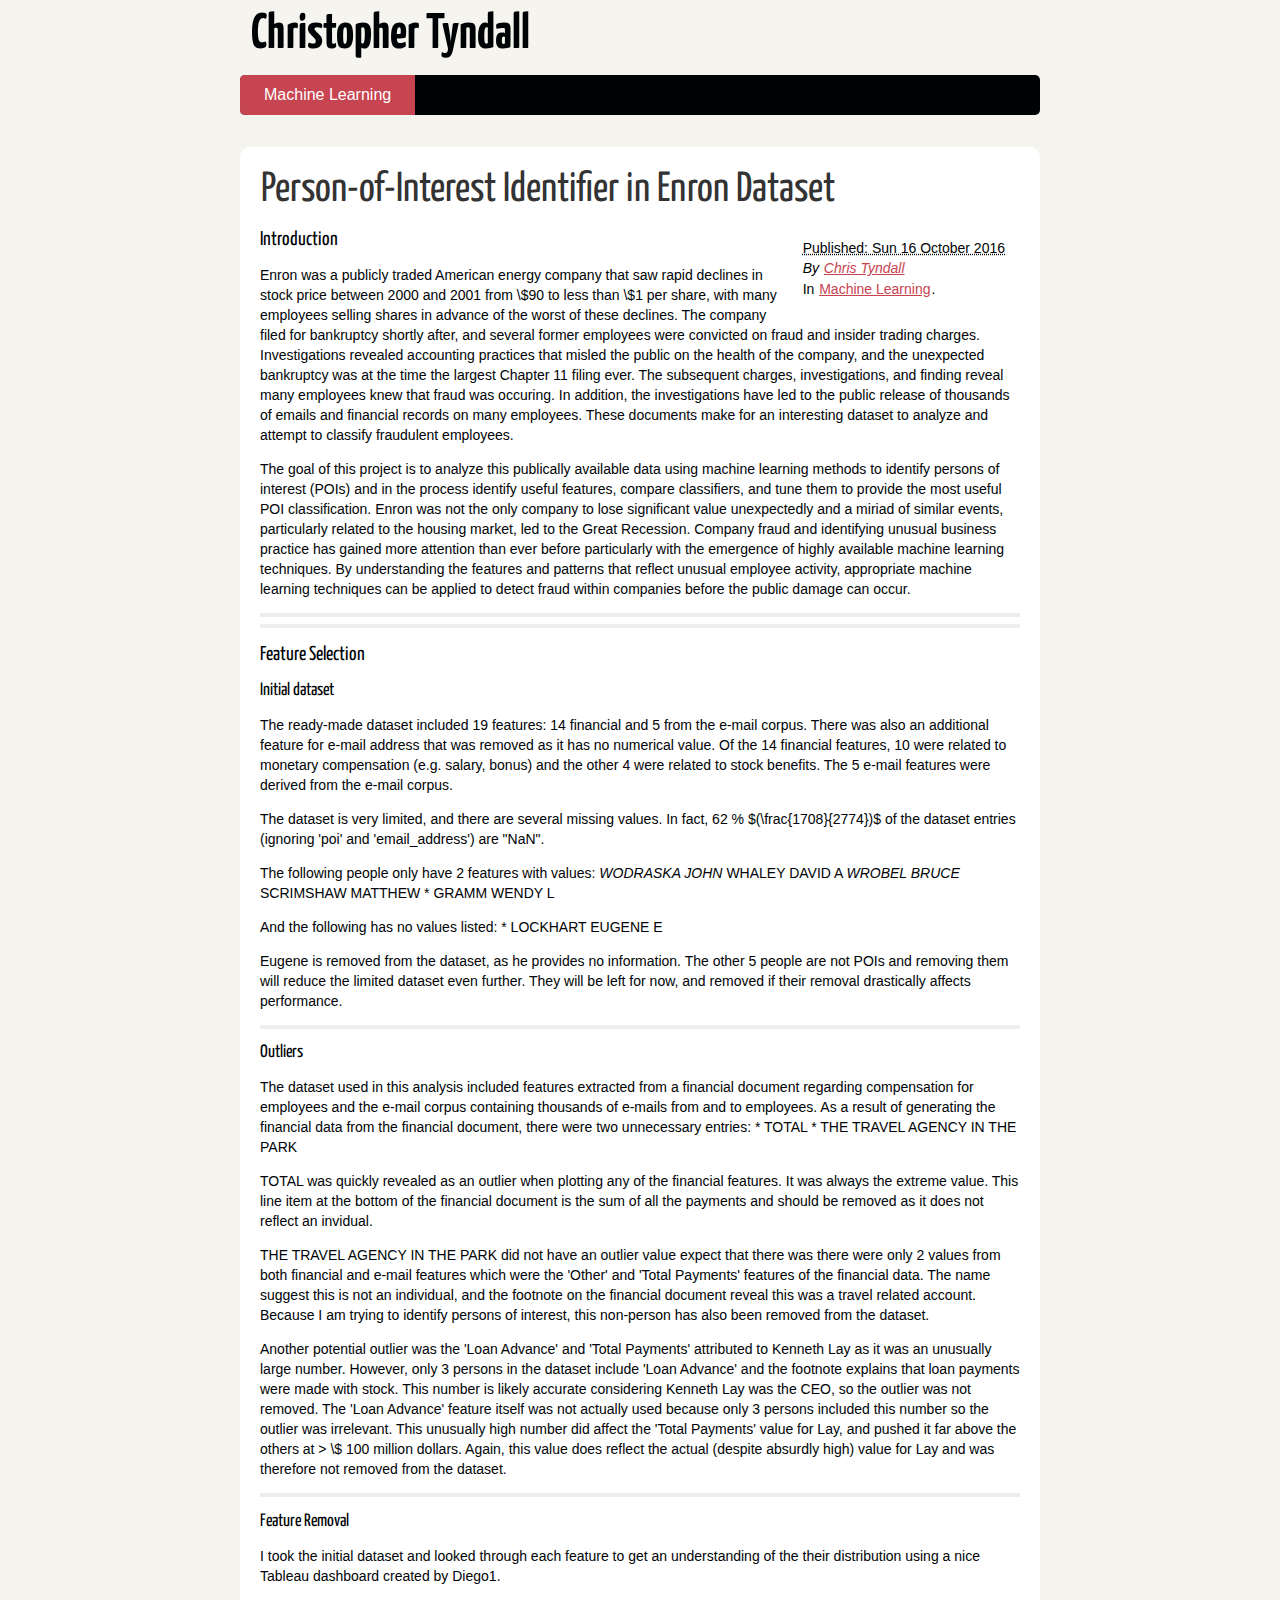
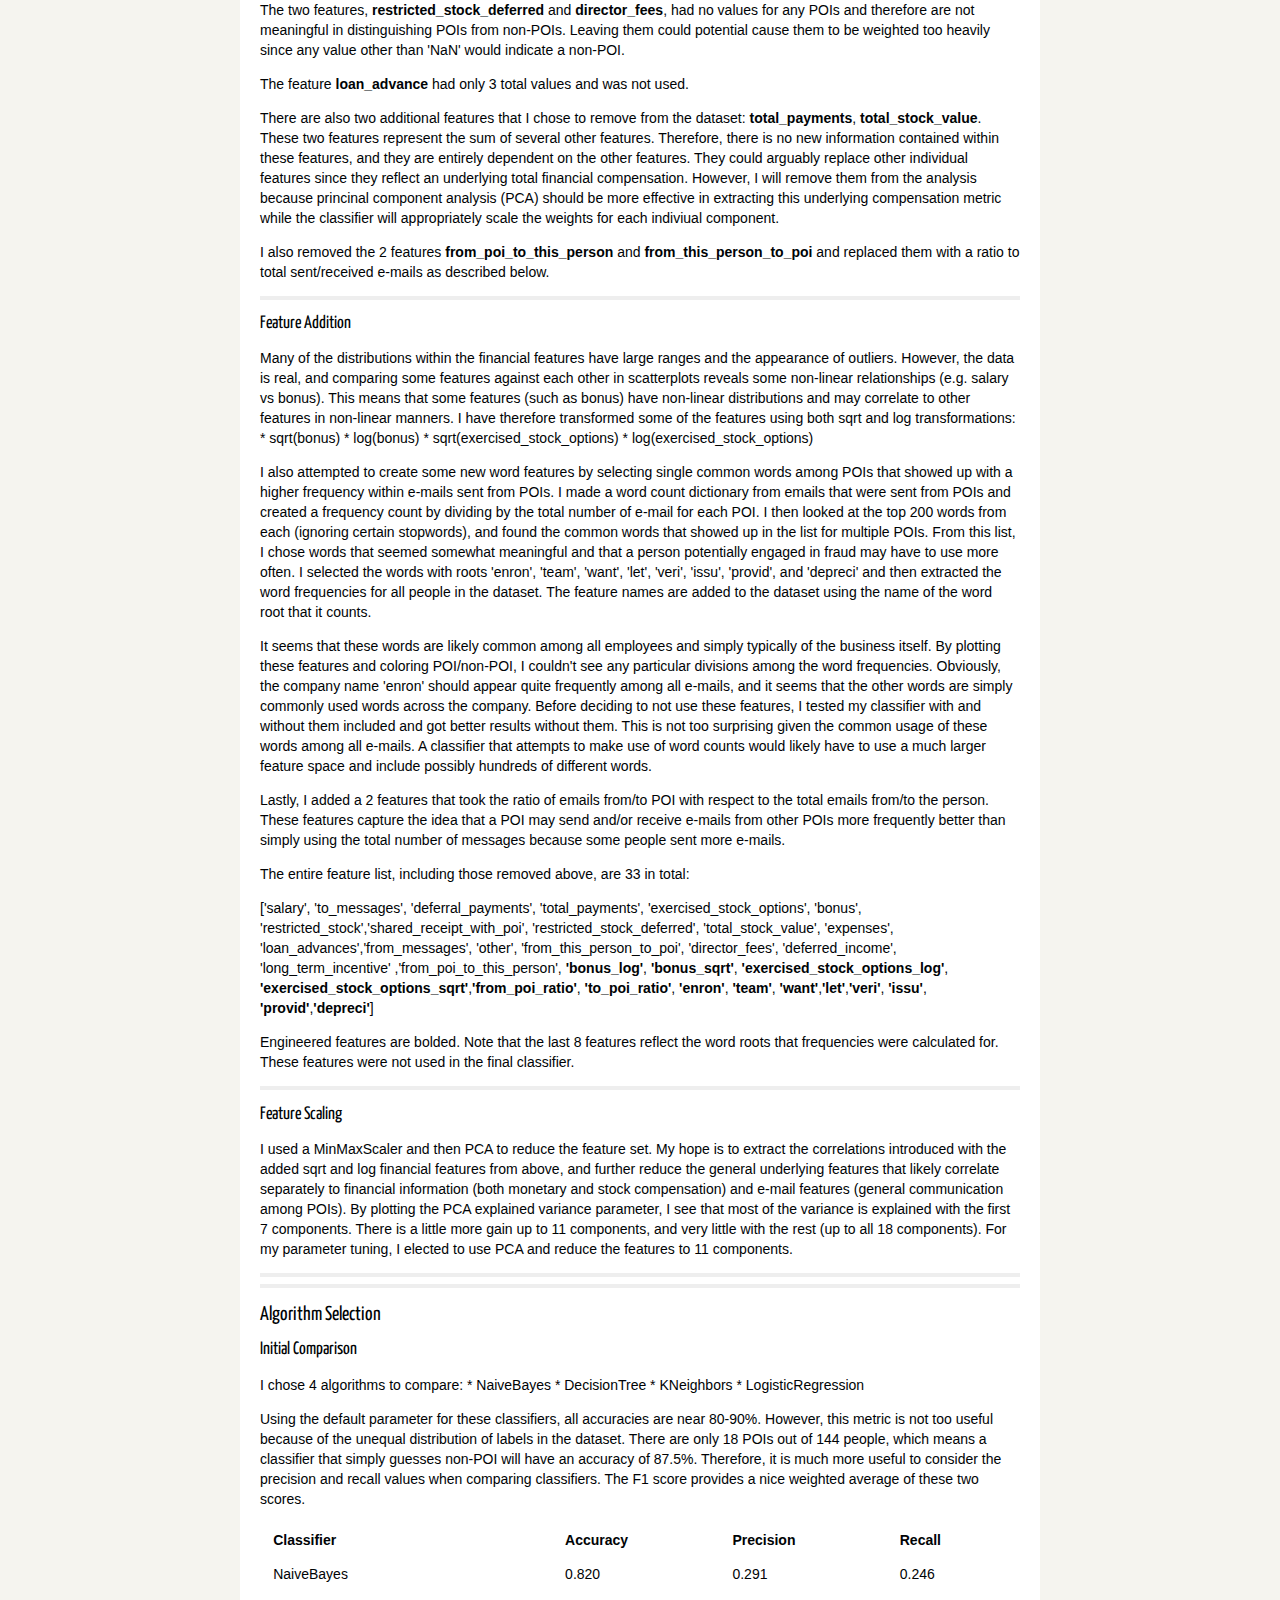
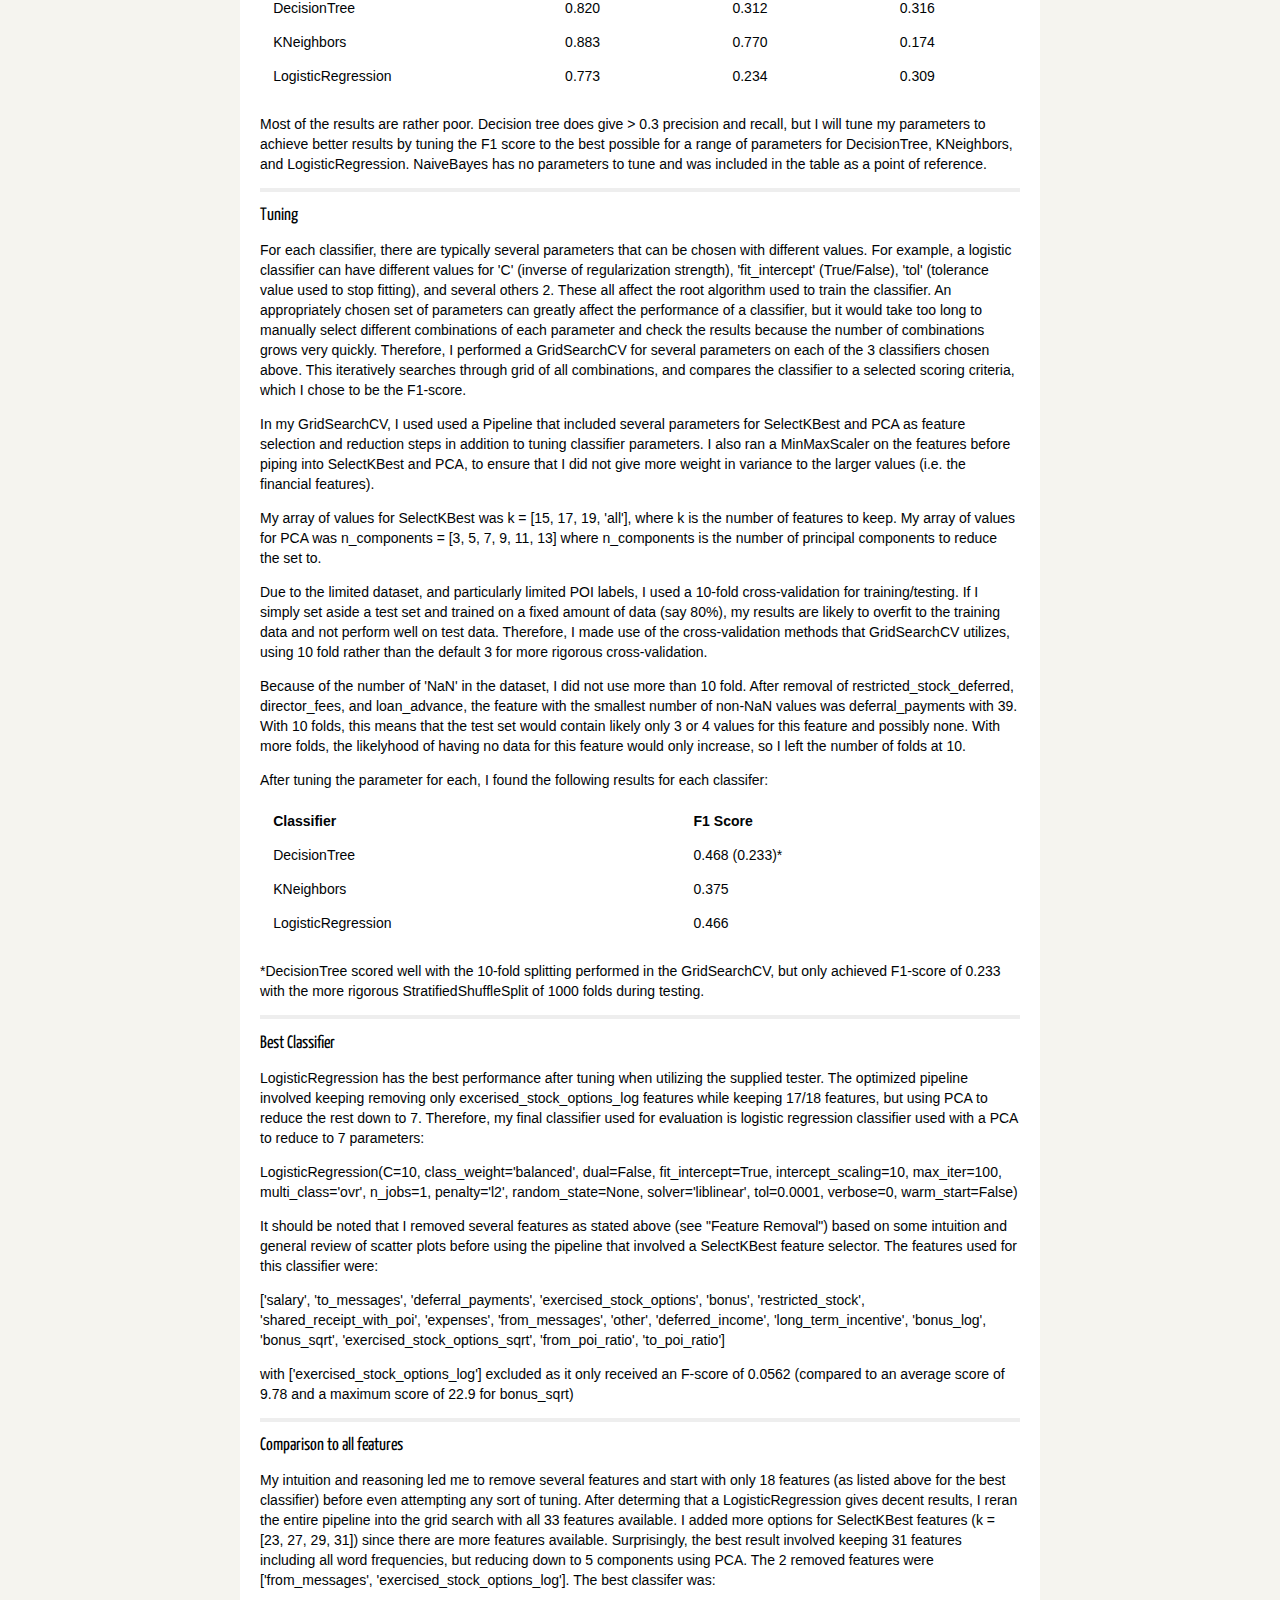
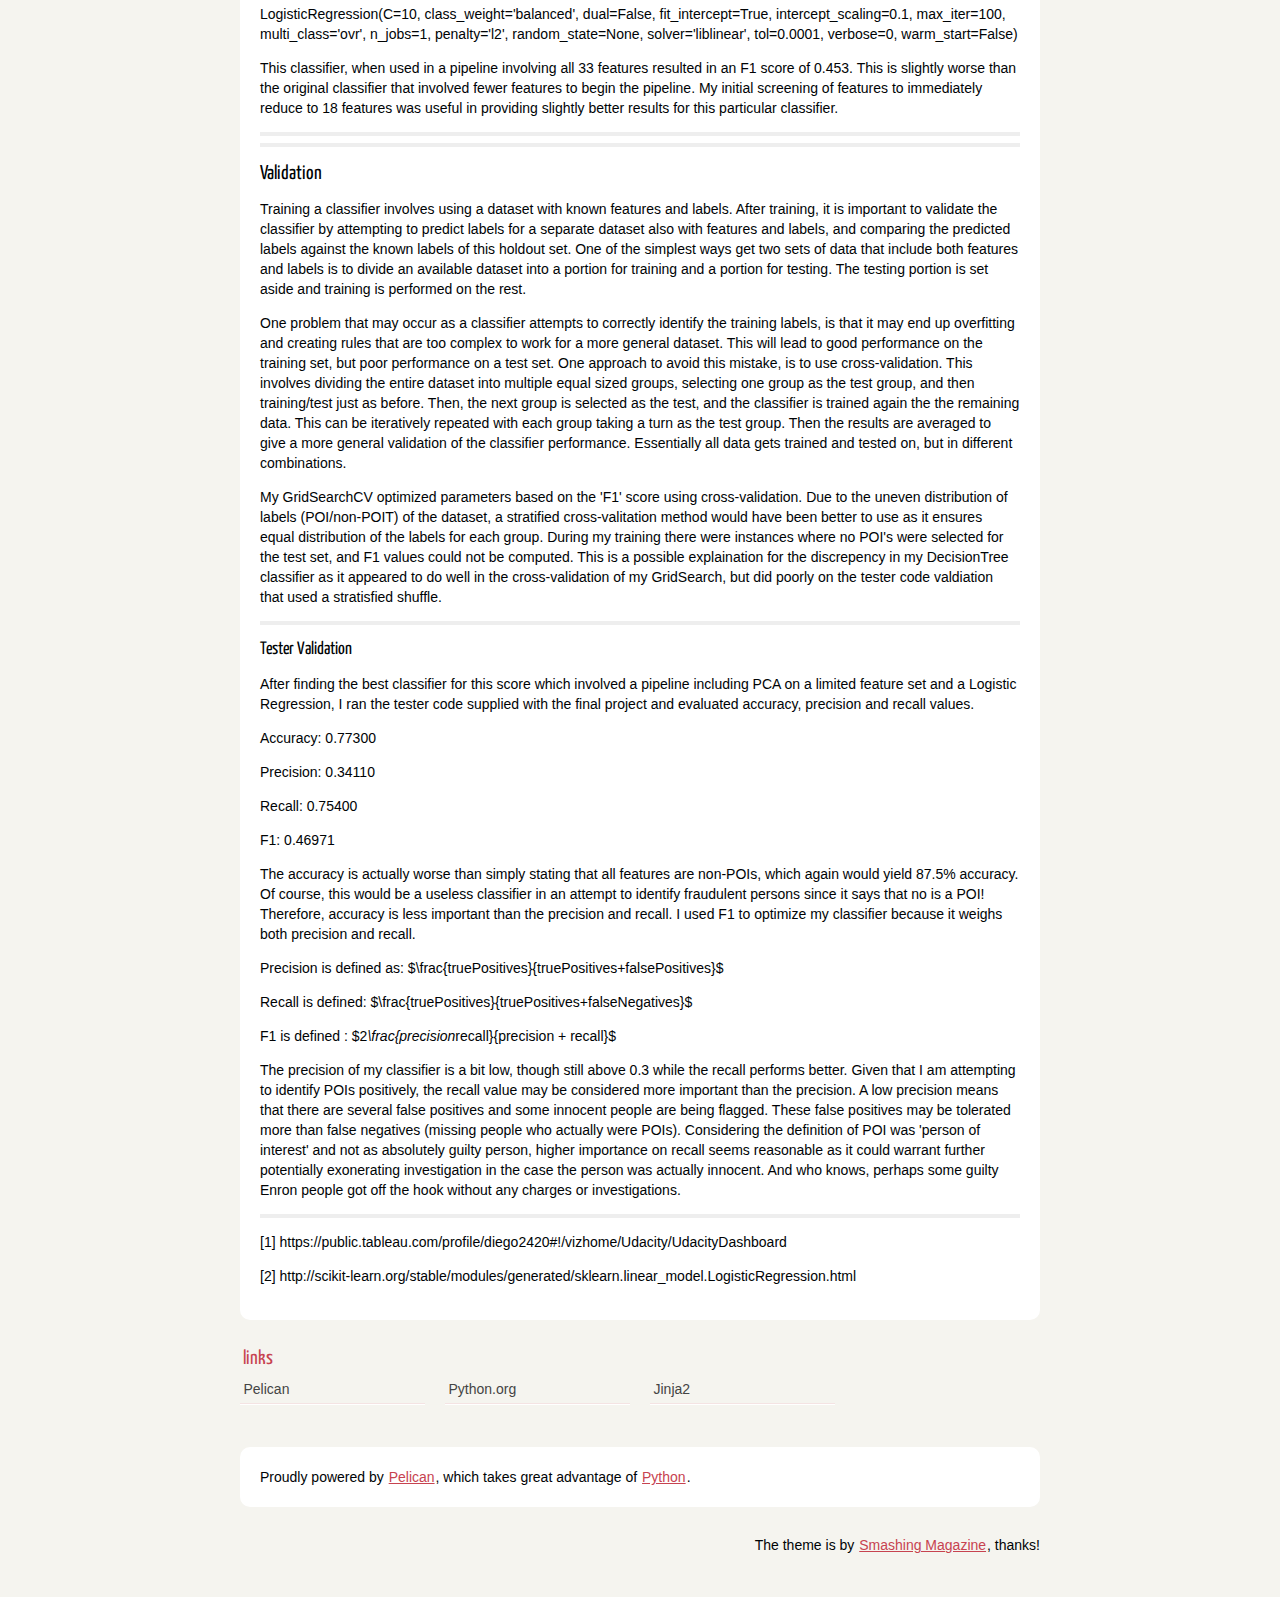
<file: category/machine-learning.html>
<!DOCTYPE html>
<html lang="english">
<head>
        <meta charset="utf-8" />
        <title>Christopher Tyndall - Machine Learning</title>
        <link rel="stylesheet" href="/theme/css/main.css" />

        <!--[if IE]>
            <script src="https://html5shiv.googlecode.com/svn/trunk/html5.js"></script>
        <![endif]-->
</head>

<body id="index" class="home">
        <header id="banner" class="body">
                <h1><a href="/">Christopher Tyndall </a></h1>
                <nav><ul>
                    <li class="active"><a href="/category/machine-learning.html">Machine Learning</a></li>
                </ul></nav>
        </header><!-- /#banner -->

            <aside id="featured" class="body">
                <article>
                    <h1 class="entry-title"><a href="/person-of-interest-identifier-in-enron-dataset.html">Person-of-Interest Identifier in Enron Dataset</a></h1>
<footer class="post-info">
        <abbr class="published" title="2016-10-16T00:00:00-07:00">
                Published: Sun 16 October 2016
        </abbr>

        <address class="vcard author">
                By                         <a class="url fn" href="/author/chris-tyndall.html">Chris Tyndall</a>
        </address>
<p>In <a href="/category/machine-learning.html">Machine Learning</a>.</p>

</footer><!-- /.post-info --><h3>Introduction</h3>
<p>Enron was a publicly traded American energy company that saw rapid declines in stock price between 2000 and 2001 from \$90 to less than \$1 per share, with many employees selling shares in advance of the worst of these declines.  The company filed for bankruptcy shortly after, and several former employees were convicted on fraud and insider trading charges.  Investigations revealed accounting practices that misled the public on the health of the company, and the unexpected bankruptcy was at the time the largest Chapter 11 filing ever.  The subsequent charges, investigations, and finding reveal many employees knew that fraud was occuring.  In addition, the investigations have led to the public release of thousands of emails and financial records on many employees.  These documents make for an interesting dataset to analyze and attempt to classify fraudulent employees.</p>
<p>The goal of this project is to analyze this publically available data using machine learning methods to identify persons of interest (POIs) and in the process identify useful features, compare classifiers, and tune them to provide the most useful POI classification.  Enron was not the only company to lose significant value unexpectedly and a miriad of similar events, particularly related to the housing market, led to the Great Recession.  Company fraud and identifying unusual business practice has gained more attention than ever before particularly with the emergence of highly available machine learning techniques.  By understanding the features and patterns that reflect unusual employee activity, appropriate machine learning techniques can be applied to detect fraud within companies before the public damage can occur.</p>
<hr>
<hr>
<h3>Feature Selection</h3>
<h4>Initial dataset</h4>
<p>The ready-made dataset included 19 features: 14 financial and 5 from the e-mail corpus.  There was also an additional feature for e-mail address that was removed as it has no numerical value.  Of the 14 financial features, 10 were related to monetary compensation (e.g. salary, bonus) and the other 4 were related to stock benefits.  The 5 e-mail features were derived from the e-mail corpus.</p>
<p>The dataset is very limited, and there are several missing values. In fact, 62 %  $(\frac{1708}{2774})$ of the dataset entries (ignoring 'poi' and 'email_address') are "NaN".</p>
<p>The following people only have 2 features with values:
<em> WODRASKA JOHN
</em> WHALEY DAVID A
<em> WROBEL BRUCE
</em> SCRIMSHAW MATTHEW
* GRAMM WENDY L</p>
<p>And the following has no values listed:
* LOCKHART EUGENE E</p>
<p>Eugene is removed from the dataset, as he provides no information.  The other 5 people are not POIs and removing them will reduce the limited dataset even further.  They will be left for now, and removed if their removal drastically affects performance.</p>
<hr>
<h4>Outliers</h4>
<p>The dataset used in this analysis included features extracted from a financial document regarding compensation for employees and the e-mail corpus containing thousands of e-mails from and to employees.  As a result of generating the financial data from the financial document, there were two unnecessary entries:
  * TOTAL
  * THE TRAVEL AGENCY IN THE PARK</p>
<p>TOTAL was quickly revealed as an outlier when plotting any of the financial features.  It was always the extreme value.  This line item at the bottom of the financial document is the sum of all the payments and should be removed as it does not reflect an invidual.</p>
<p>THE TRAVEL AGENCY IN THE PARK did not have an outlier value expect that there was there were only 2 values from both financial and e-mail features which were the 'Other' and 'Total Payments' features of the financial data.  The name suggest this is not an individual, and the footnote on the financial document reveal this was a travel related account.  Because I am trying to identify persons of interest, this non-person has also been removed from the dataset.</p>
<p>Another potential outlier was the 'Loan Advance' and 'Total Payments' attributed to Kenneth Lay as it was an unusually large number.  However, only 3 persons in the dataset include 'Loan Advance' and the footnote explains that loan payments were made with stock.  This number is likely accurate considering Kenneth Lay was the CEO, so the outlier was not removed.  The 'Loan Advance' feature itself was not actually used because only 3 persons included this number so the outlier was irrelevant.  This unusually high number did affect the 'Total Payments' value for Lay, and pushed it far above the others at &gt; \$ 100 million dollars.  Again, this value does reflect the actual (despite absurdly high) value for Lay and was therefore not removed from the dataset.</p>
<hr>
<h4>Feature Removal</h4>
<p>I took the initial dataset and looked through each feature to get an understanding of the their distribution using a nice Tableau dashboard created by Diego<sup>1</sup>.</p>
<p>The two features, <strong>restricted_stock_deferred</strong> and <strong>director_fees</strong>, had no values for any POIs and therefore are not meaningful in distinguishing POIs from non-POIs.  Leaving them could potential cause them to be weighted too heavily since any value other than 'NaN' would indicate a non-POI.</p>
<p>The feature <strong>loan_advance</strong> had only 3 total values and was not used.</p>
<p>There are also two additional features that I chose to remove from the dataset: <strong>total_payments</strong>, <strong>total_stock_value</strong>.
These two features represent the sum of several other features.  Therefore, there is no new information contained within these features, and they are entirely dependent on the other features.  They could arguably replace other individual features since they reflect an underlying total financial compensation.  However, I will remove them from the analysis because princinal component analysis (PCA) should be more effective in extracting this underlying compensation metric while the classifier will appropriately scale the weights for each indiviual component.</p>
<p>I also removed the 2 features <strong>from_poi_to_this_person</strong> and <strong>from_this_person_to_poi</strong> and replaced them with a ratio to total sent/received e-mails as described below.</p>
<hr>
<h4>Feature Addition</h4>
<p>Many of the distributions within the financial features have large ranges and the appearance of outliers.  However, the data is real, and comparing some features against each other in scatterplots reveals some non-linear relationships (e.g. salary vs bonus).  This means that some features (such as bonus) have non-linear distributions and may correlate to other features in non-linear manners.  I have therefore transformed some of the features using both sqrt and log transformations:
 * sqrt(bonus)
 * log(bonus)
 * sqrt(exercised_stock_options)
 * log(exercised_stock_options)</p>
<p>I also attempted to create some new word features by selecting single common words among POIs that showed up with a higher frequency within e-mails sent from POIs.  I made a word count dictionary from emails that were sent from POIs and created a frequency count by dividing by the total number of e-mail for each POI.  I then looked at the top 200 words from each (ignoring certain stopwords), and found the common words that showed up in the list for multiple POIs.  From this list, I chose words that seemed somewhat meaningful and that a person potentially engaged in fraud may have to use more often.   I selected the words with roots 'enron', 'team', 'want', 'let', 'veri', 'issu', 'provid', and 'depreci' and then extracted the word frequencies for all people in the dataset.  The feature names are added to the dataset using the name of the word root that it counts.</p>
<p>It seems that these words are likely common among all employees and simply typically of the business itself. By plotting these features and coloring POI/non-POI, I couldn't see any particular divisions among the word frequencies.  Obviously, the company name 'enron' should appear quite frequently among all e-mails, and it seems that the other words are simply commonly used words across the company.  Before deciding to not use these features, I tested my classifier with and without them included and got better results without them.  This is not too surprising given the common usage of these words among all e-mails. A classifier that attempts to make use of word counts would likely have to use a much larger feature space and include possibly hundreds of different words.</p>
<p>Lastly, I added a 2 features that took the ratio of emails from/to POI with respect to the total emails from/to the person.  These features capture the idea that a POI may send and/or receive e-mails from other POIs more frequently better than simply using the total number of messages because some people sent more e-mails.</p>
<p>The entire feature list, including those removed above, are 33 in total:</p>
<p>['salary', 'to_messages', 'deferral_payments', 'total_payments', 'exercised_stock_options', 'bonus', 'restricted_stock','shared_receipt_with_poi', 'restricted_stock_deferred', 'total_stock_value', 'expenses', 'loan_advances','from_messages', 'other', 'from_this_person_to_poi', 'director_fees', 'deferred_income', 'long_term_incentive' ,'from_poi_to_this_person', <strong>'bonus_log'</strong>, <strong>'bonus_sqrt'</strong>, <strong>'exercised_stock_options_log'</strong>, <strong>'exercised_stock_options_sqrt'</strong>,<strong>'from_poi_ratio'</strong>, <strong>'to_poi_ratio'</strong>, <strong>'enron'</strong>, <strong>'team'</strong>, <strong>'want'</strong>,<strong>'let'</strong>,<strong>'veri'</strong>, <strong>'issu'</strong>, <strong>'provid'</strong>,<strong>'depreci'</strong>]</p>
<p>Engineered features are bolded.  Note that the last 8 features reflect the word roots that frequencies were calculated for.  These features were not used in the final classifier.</p>
<hr>
<h4>Feature Scaling</h4>
<p>I used a MinMaxScaler and then PCA to reduce the feature set.  My hope is to extract the correlations introduced with the added sqrt and log financial features from above, and further reduce the general underlying features that likely correlate separately to financial information (both monetary and stock compensation) and e-mail features (general communication among POIs).  By plotting the PCA explained variance parameter, I see that most of the variance is explained with the first 7 components.  There is a little more gain up to 11 components, and very little with the rest (up to all 18 components).  For my parameter tuning, I elected to use PCA and reduce the features to 11 components.</p>
<hr>
<hr>
<h3>Algorithm Selection</h3>
<h4>Initial Comparison</h4>
<p>I chose 4 algorithms to compare:
   * NaiveBayes
   * DecisionTree
   * KNeighbors
   * LogisticRegression</p>
<p>Using the default parameter for these classifiers, all accuracies are near 80-90%.  However, this metric is not too useful because of the unequal distribution of labels in the dataset.  There are only 18 POIs out of 144 people, which means a classifier that simply guesses non-POI will have an accuracy of 87.5%.  Therefore, it is much more useful to consider the precision and recall values when comparing classifiers.  The F1 score provides a nice weighted average of these two scores.</p>
<table>
<thead>
<tr>
<th>Classifier</th>
<th>Accuracy</th>
<th>Precision</th>
<th>Recall</th>
</tr>
</thead>
<tbody>
<tr>
<td>NaiveBayes</td>
<td>0.820</td>
<td>0.291</td>
<td>0.246</td>
</tr>
<tr>
<td>DecisionTree</td>
<td>0.820</td>
<td>0.312</td>
<td>0.316</td>
</tr>
<tr>
<td>KNeighbors</td>
<td>0.883</td>
<td>0.770</td>
<td>0.174</td>
</tr>
<tr>
<td>LogisticRegression</td>
<td>0.773</td>
<td>0.234</td>
<td>0.309</td>
</tr>
</tbody>
</table>
<p>Most of the results are rather poor.  Decision tree does give &gt; 0.3 precision and recall, but I will tune my parameters to achieve better results by tuning the F1 score to the best possible for a range of parameters for DecisionTree, KNeighbors, and LogisticRegression.  NaiveBayes has no parameters to tune and was included in the table as a point of reference.</p>
<hr>
<h4>Tuning</h4>
<p>For each classifier, there are typically several parameters that can be chosen with different values.  For example, a logistic classifier can have different values for 'C' (inverse of regularization strength), 'fit_intercept' (True/False), 'tol' (tolerance value used to stop fitting), and several others <sup>2</sup>.  These all affect the root algorithm used to train the classifier.  An appropriately chosen set of parameters can greatly affect the performance of a classifier, but it would take too long to manually select different combinations of each parameter and check the results because the number of combinations grows very quickly.  Therefore, I performed a GridSearchCV for several parameters on each of the 3 classifiers chosen above.  This iteratively searches through grid of all combinations, and compares the classifier to a selected scoring criteria, which I chose to be the F1-score.</p>
<p>In my GridSearchCV, I used used a Pipeline that included several parameters for SelectKBest and PCA as feature selection and reduction steps in addition to tuning classifier parameters.  I also ran a MinMaxScaler on the features before piping into SelectKBest and PCA, to ensure that I did not give more weight in variance to the larger values (i.e. the financial features).  </p>
<p>My array of values for SelectKBest was k = [15, 17, 19, 'all'], where k is the number of features to keep.
My array of values for PCA was n_components = [3, 5, 7, 9, 11, 13] where n_components is the number of principal components to reduce the set to.</p>
<p>Due to the limited dataset, and particularly limited POI labels, I used a 10-fold cross-validation for training/testing.  If I simply set aside a test set and trained on a fixed amount of data (say 80%), my results are likely to overfit to the training data and not perform well on test data. Therefore, I made use of the cross-validation methods that GridSearchCV utilizes, using 10 fold rather than the default 3 for more rigorous cross-validation.</p>
<p>Because of the number of 'NaN' in the dataset, I did not use more than 10 fold.  After removal of restricted_stock_deferred, director_fees, and loan_advance, the feature with the smallest number of non-NaN values was deferral_payments with 39.  With 10 folds, this means that the test set would contain likely only 3 or 4 values for this feature and possibly none.  With more folds, the likelyhood of having no data for this feature would only increase, so I left the number of folds at 10.</p>
<p>After tuning the parameter for each, I found the following results for each classifer:</p>
<table>
<thead>
<tr>
<th>Classifier</th>
<th>F1 Score</th>
</tr>
</thead>
<tbody>
<tr>
<td>DecisionTree</td>
<td>0.468 (0.233)*</td>
</tr>
<tr>
<td>KNeighbors</td>
<td>0.375</td>
</tr>
<tr>
<td>LogisticRegression</td>
<td>0.466</td>
</tr>
</tbody>
</table>
<p>*DecisionTree scored well with the 10-fold splitting performed in the GridSearchCV, but only achieved F1-score of 0.233 with the more rigorous StratifiedShuffleSplit of 1000 folds during testing.</p>
<hr>
<h4>Best Classifier</h4>
<p>LogisticRegression has the best performance after tuning when utilizing the supplied tester.  The optimized pipeline involved keeping removing only excerised_stock_options_log features while keeping 17/18 features, but using PCA to reduce the rest down to 7.  Therefore, my final classifier used for evaluation is logistic regression classifier used with a PCA to reduce to 7 parameters:</p>
<p>LogisticRegression(C=10, class_weight='balanced', dual=False,
          fit_intercept=True, intercept_scaling=10, max_iter=100,
          multi_class='ovr', n_jobs=1, penalty='l2', random_state=None,
          solver='liblinear', tol=0.0001, verbose=0, warm_start=False)</p>
<p>It should be noted that I removed several features as stated above (see "Feature Removal") based on some intuition and general review of scatter plots before using the pipeline that involved a SelectKBest feature selector.  The features used for this classifier were: </p>
<p>['salary', 'to_messages', 'deferral_payments', 'exercised_stock_options', 'bonus', 'restricted_stock', 'shared_receipt_with_poi', 'expenses', 'from_messages', 'other', 'deferred_income', 'long_term_incentive', 'bonus_log', 'bonus_sqrt', 'exercised_stock_options_sqrt', 'from_poi_ratio', 'to_poi_ratio']</p>
<p>with ['exercised_stock_options_log'] excluded as it only received an F-score of 0.0562 (compared to an average score of 9.78 and a maximum score of 22.9 for bonus_sqrt)</p>
<hr>
<h4>Comparison to all features</h4>
<p>My intuition and reasoning led me to remove several features and start with only 18 features (as listed above for the best classifier) before even attempting any sort of tuning.  After determing that a LogisticRegression gives decent results, I reran the entire pipeline into the grid search with all 33 features available.  I added more options for SelectKBest features (k = [23, 27, 29, 31]) since there are more features available.  Surprisingly, the best result involved keeping 31 features including all word frequencies, but reducing down to 5 components using PCA.  The 2 removed features were ['from_messages', 'exercised_stock_options_log'].  The best classifer was:</p>
<p>LogisticRegression(C=10, class_weight='balanced', dual=False,
          fit_intercept=True, intercept_scaling=0.1, max_iter=100,
          multi_class='ovr', n_jobs=1, penalty='l2', random_state=None,
          solver='liblinear', tol=0.0001, verbose=0, warm_start=False)</p>
<p>This classifier, when used in a pipeline involving all 33 features resulted in an F1 score of 0.453.  This is slightly worse than the original classifier that involved fewer features to begin the pipeline.  My initial screening of features to immediately reduce to 18 features was useful in providing slightly better results for this particular classifier.</p>
<hr>
<hr>
<h3>Validation</h3>
<p>Training a classifier involves using a dataset with known features and labels. After training, it is important to validate the classifier by attempting to predict labels for a separate dataset also with features and labels, and comparing the predicted labels against the known labels of this holdout set.  One of the simplest ways get two sets of data that include both features and labels is to divide an available dataset into a portion for training and a portion for testing.  The testing portion is set aside and training is performed on the rest. </p>
<p>One problem that may occur as a classifier attempts to correctly identify the training labels, is that it may end up overfitting and creating rules that are too complex to work for a more general dataset.  This will lead to good performance on the training set, but poor performance on a test set.  One approach to avoid this mistake, is to use cross-validation.  This involves dividing the entire dataset into multiple equal sized groups, selecting one group as the test group, and then training/test just as before.  Then, the next group is selected as the test, and the classifier is trained again the the remaining data.  This can be iteratively repeated with each group taking a turn as the test group.  Then the results are averaged to give a more general validation of the classifier performance.  Essentially all data gets trained and tested on, but in different combinations.</p>
<p>My GridSearchCV optimized parameters based on the 'F1' score using cross-validation.  Due to the uneven distribution of labels (POI/non-POIT) of the dataset, a stratified cross-valitation method would have been better to use as it ensures equal distribution of the labels for each group.  During my training there were instances where no POI's were selected for the test set, and F1 values could not be computed.  This is a possible explaination for the discrepency in my DecisionTree classifier as it appeared to do well in the cross-validation of my GridSearch, but did poorly on the tester code valdiation that used a stratisfied shuffle.</p>
<hr>
<h4>Tester Validation</h4>
<p>After finding the best classifier for this score which involved a pipeline including PCA on a limited feature set and a Logistic Regression, I ran the tester code supplied with the final project and evaluated accuracy, precision and recall values.</p>
<p>Accuracy: 0.77300</p>
<p>Precision: 0.34110  </p>
<p>Recall: 0.75400 </p>
<p>F1: 0.46971</p>
<p>The accuracy is actually worse than simply stating that all features are non-POIs, which again would yield 87.5% accuracy.  Of course, this would be a useless classifier in an attempt to identify fraudulent persons since it says that no is a POI!  Therefore, accuracy is less important than the precision and recall.  I used F1 to optimize my classifier because it weighs both precision and recall.</p>
<p>Precision is defined as: $\frac{truePositives}{truePositives+falsePositives}$</p>
<p>Recall is defined: $\frac{truePositives}{truePositives+falseNegatives}$</p>
<p>F1 is defined : $2<em>\frac{precision</em>recall}{precision + recall}$</p>
<p>The precision of my classifier is a bit low, though still above 0.3 while the recall performs better.  Given that I am attempting to identify POIs positively, the recall value may be considered more important than the precision.  A low precision means that there are several false positives and some innocent people are being flagged.  These false positives may be tolerated more than false negatives (missing people who actually were POIs). Considering the definition of POI was 'person of interest' and not as absolutely guilty person, higher importance on recall seems reasonable as it could warrant further potentially exonerating investigation in the case the person was actually innocent.  And who knows, perhaps some guilty Enron people got off the hook without any charges or investigations.</p>
<hr>
<p>[1] https://public.tableau.com/profile/diego2420#!/vizhome/Udacity/UdacityDashboard</p>
<p>[2] http://scikit-learn.org/stable/modules/generated/sklearn.linear_model.LogisticRegression.html</p>                </article>
            </aside><!-- /#featured -->
        <section id="extras" class="body">
                <div class="blogroll">
                        <h2>links</h2>
                        <ul>
                            <li><a href="http://getpelican.com/">Pelican</a></li>
                            <li><a href="http://python.org/">Python.org</a></li>
                            <li><a href="http://jinja.pocoo.org/">Jinja2</a></li>
                        </ul>
                </div><!-- /.blogroll -->
        </section><!-- /#extras -->

        <footer id="contentinfo" class="body">
                <address id="about" class="vcard body">
                Proudly powered by <a href="http://getpelican.com/">Pelican</a>, which takes great advantage of <a href="http://python.org">Python</a>.
                </address><!-- /#about -->

                <p>The theme is by <a href="http://coding.smashingmagazine.com/2009/08/04/designing-a-html-5-layout-from-scratch/">Smashing Magazine</a>, thanks!</p>
        </footer><!-- /#contentinfo -->

</body>
</html>
</file>
<file: theme/css/main.css>
/*
	Name: Smashing HTML5
	Date: July 2009
	Description: Sample layout for HTML5 and CSS3 goodness.
	Version: 1.0
	License: MIT <http://opensource.org/licenses/MIT>
	Licensed by: Smashing Media GmbH <http://www.smashingmagazine.com/>
	Original author: Enrique Ramírez <http://enrique-ramirez.com/>
*/

/* Imports */
@import url("reset.css");
@import url("pygment.css");
@import url("typogrify.css");
@import url(https://fonts.googleapis.com/css?family=Yanone+Kaffeesatz&subset=latin);

/***** Global *****/
/* Body */
body {
    background: #F5F4EF;
    color: #000305;
    font-size: 87.5%; /* Base font size: 14px */
    font-family: 'Trebuchet MS', Trebuchet, 'Lucida Sans Unicode', 'Lucida Grande', 'Lucida Sans', Arial, sans-serif;
    line-height: 1.429;
    margin: 0;
    padding: 0;
    text-align: left;
}

/* Headings */
h1 {font-size: 2em }
h2 {font-size: 1.571em}	/* 22px */
h3 {font-size: 1.429em}	/* 20px */
h4 {font-size: 1.286em}	/* 18px */
h5 {font-size: 1.143em}	/* 16px */
h6 {font-size: 1em}		/* 14px */

h1, h2, h3, h4, h5, h6 {
	font-weight: 400;
	line-height: 1.1;
	margin-bottom: .8em;
    font-family: 'Yanone Kaffeesatz', arial, serif;
}

h3, h4, h5, h6 { margin-top: .8em; }
	
hr { border: 2px solid #EEEEEE; }

/* Anchors */
a {outline: 0;}
a img {border: 0px; text-decoration: none;}
a:link, a:visited {
	color: #C74350;
	padding: 0 1px;
	text-decoration: underline;
}
a:hover, a:active {
	background-color: #C74350;
	color: #fff;
	text-decoration: none;
	text-shadow: 1px 1px 1px #333;
}

h1 a:hover {
    background-color: inherit
}
	
/* Paragraphs */
div.line-block,
p { margin-top: 1em;
    margin-bottom: 1em;}

strong, b {font-weight: bold;}
em, i {font-style: italic;}

/* Lists */
ul {
	list-style: outside disc;
	margin: 0em 0 0 1.5em;
}

ol {
	list-style: outside decimal;
	margin: 0em 0 0 1.5em;
}

li { margin-top: 0.5em;
     margin-bottom: 1em; }

.post-info {
    float:right;
    margin:10px;
    padding:5px;
}

.post-info p{
    margin-top: 1px;
    margin-bottom: 1px;
}

.readmore { float: right }

dl {margin: 0 0 1.5em 0;}
dt {font-weight: bold;}
dd {margin-left: 1.5em;}

pre{background-color:  rgb(238, 238, 238); padding: 10px; margin: 10px; overflow: auto;}

/* Quotes */
blockquote {
    margin: 20px;
    font-style: italic;
}
cite {}

q {}

div.note {
   float: right;
   margin: 5px;
   font-size: 85%;
   max-width: 300px;
}

/* Tables */
table {margin: .5em auto 1.5em auto; width: 98%;}
	
	/* Thead */
	thead th {padding: .5em .4em; text-align: left;}
	thead td {}

	/* Tbody */
	tbody td {padding: .5em .4em;}
	tbody th {}
	
	tbody .alt td {}
	tbody .alt th {}
	
	/* Tfoot */
	tfoot th {}
	tfoot td {}
	
/* HTML5 tags */
header, section, footer,
aside, nav, article, figure {
	display: block;
}

/***** Layout *****/
.body {clear: both; margin: 0 auto; width: 800px;}
img.right, figure.right {float: right; margin: 0 0 2em 2em;}
img.left, figure.left {float: left; margin: 0 2em 2em 0;}

/*
	Header
*****************/
#banner {
	margin: 0 auto;
	padding: 2.5em 0 0 0;
}

	/* Banner */
	#banner h1 {font-size: 3.571em; line-height: 0;}
	#banner h1 a:link, #banner h1 a:visited {
		color: #000305;
		display: block;
		font-weight: bold;
		margin: 0 0 .6em .2em;
		text-decoration: none;
	}
	#banner h1 a:hover, #banner h1 a:active {
		background: none;
		color: #C74350;
		text-shadow: none;
	}
	
	#banner h1 strong {font-size: 0.36em; font-weight: normal;}
	
	/* Main Nav */
	#banner nav {
		background: #000305;
		font-size: 1.143em;
		height: 40px;
		line-height: 30px;
		margin: 0 auto 2em auto;
		padding: 0;
		text-align: center;
		width: 800px;
		
		border-radius: 5px;
		-moz-border-radius: 5px;
		-webkit-border-radius: 5px;
	}
	
	#banner nav ul {list-style: none; margin: 0 auto; width: 800px;}
	#banner nav li {float: left; display: inline; margin: 0;}
	
	#banner nav a:link, #banner nav a:visited {
		color: #fff;
		display: inline-block;
		height: 30px;
		padding: 5px 1.5em;
		text-decoration: none;
	}
	#banner nav a:hover, #banner nav a:active,
	#banner nav .active a:link, #banner nav .active a:visited {
		background: #C74451;
		color: #fff;
		text-shadow: none !important;
	}
	
	#banner nav li:first-child a {
		border-top-left-radius: 5px;
		-moz-border-radius-topleft: 5px;
		-webkit-border-top-left-radius: 5px;
		
		border-bottom-left-radius: 5px;
		-moz-border-radius-bottomleft: 5px;
		-webkit-border-bottom-left-radius: 5px;
	}

/*
	Featured
*****************/
#featured {
	background: #fff;
	margin-bottom: 2em;
	overflow: hidden;
	padding: 20px;
	width: 760px;
	
	border-radius: 10px;
	-moz-border-radius: 10px;
	-webkit-border-radius: 10px;
}

#featured figure {
	border: 2px solid #eee;
	float: right;
	margin: 0.786em 2em 0 5em;
	width: 248px;
}
#featured figure img {display: block; float: right;}

#featured h2 {color: #C74451; font-size: 1.714em; margin-bottom: 0.333em;}
#featured h3 {font-size: 1.429em; margin-bottom: .5em;}

#featured h3 a:link, #featured h3 a:visited {color: #000305; text-decoration: none;}
#featured h3 a:hover, #featured h3 a:active {color: #fff;}

/*
	Body
*****************/
#content {
	background: #fff;
	margin-bottom: 2em;
	overflow: hidden;
	padding: 20px 20px;
	width: 760px;
	
	border-radius: 10px;
	-moz-border-radius: 10px;
	-webkit-border-radius: 10px;
}

/*
	Extras
*****************/
#extras {margin: 0 auto 3em auto; overflow: hidden;}

#extras ul {list-style: none; margin: 0;}
#extras li {border-bottom: 1px solid #fff;}
#extras h2 {
	color: #C74350;
	font-size: 1.429em;
	margin-bottom: .25em;
	padding: 0 3px;
}

#extras a:link, #extras a:visited {
	color: #444;
	display: block;
	border-bottom: 1px solid #F4E3E3;
	text-decoration: none;
	padding: .3em .25em;
}

#extras a:hover, #extras a:active {color: #fff;}

	/* Blogroll */
	#extras .blogroll {
		float: left;
		width: 615px;
	}
	
	#extras .blogroll li {float: left; margin: 0 20px 0 0; width: 185px;}
	
	/* Social */
	#extras .social {
		float: right;
		width: 175px;
	}
	
	#extras div[class='social'] a {
		background-repeat: no-repeat;
		background-position: 3px 6px;
		padding-left: 25px;
	}
	
		/* Icons */
		.social a[href*='about.me'] {background-image: url('../images/icons/aboutme.png');}
		.social a[href*='bitbucket.org'] {background-image: url('../images/icons/bitbucket.png');}
		.social a[href*='delicious.com'] {background-image: url('../images/icons/delicious.png');}
		.social a[href*='digg.com'] {background-image: url('../images/icons/digg.png');}
		.social a[href*='facebook.com'] {background-image: url('../images/icons/facebook.png');}
		.social a[href*='gitorious.org'] {background-image: url('../images/icons/gitorious.png');}
		.social a[href*='github.com'],
		.social a[href*='git.io'] {
			background-image: url('../images/icons/github.png');
			background-size: 16px 16px;
		}
		.social a[href*='gittip.com'] {background-image: url('../images/icons/gittip.png');}
		.social a[href*='plus.google.com'] {background-image: url('../images/icons/google-plus.png');}
		.social a[href*='groups.google.com'] {background-image: url('../images/icons/google-groups.png');}
		.social a[href*='news.ycombinator.com'],
		.social a[href*='hackernewsers.com'] {background-image: url('../images/icons/hackernews.png');}
		.social a[href*='last.fm'], .social a[href*='lastfm.'] {background-image: url('../images/icons/lastfm.png');}
		.social a[href*='linkedin.com'] {background-image: url('../images/icons/linkedin.png');}
		.social a[href*='reddit.com'] {background-image: url('../images/icons/reddit.png');}
		.social a[type$='atom+xml'], .social a[type$='rss+xml'] {background-image: url('../images/icons/rss.png');}
		.social a[href*='slideshare.net'] {background-image: url('../images/icons/slideshare.png');}
		.social a[href*='speakerdeck.com'] {background-image: url('../images/icons/speakerdeck.png');}
		.social a[href*='stackoverflow.com'] {background-image: url('../images/icons/stackoverflow.png');}
		.social a[href*='twitter.com'] {background-image: url('../images/icons/twitter.png');}
		.social a[href*='vimeo.com'] {background-image: url('../images/icons/vimeo.png');}
		.social a[href*='youtube.com'] {background-image: url('../images/icons/youtube.png');}

/*
	About
*****************/
#about {
	background: #fff;
	font-style: normal;
	margin-bottom: 2em;
	overflow: hidden;
	padding: 20px;
	text-align: left;
	width: 760px;
	
	border-radius: 10px;
	-moz-border-radius: 10px;
	-webkit-border-radius: 10px;
}

#about .primary {float: left; width: 165px;}
#about .primary strong {color: #C64350; display: block; font-size: 1.286em;}
#about .photo {float: left; margin: 5px 20px;}

#about .url:link, #about .url:visited {text-decoration: none;}

#about .bio {float: right; width: 500px;}

/*
	Footer
*****************/
#contentinfo {padding-bottom: 2em; text-align: right;}

/***** Sections *****/
/* Blog */
.hentry {
	display: block;
	clear: both;
	border-bottom: 1px solid #eee;
	padding: 1.5em 0;
}
li:last-child .hentry, #content > .hentry {border: 0; margin: 0;}
#content > .hentry {padding: 1em 0;}
.hentry img{display : none ;}
.entry-title {font-size: 3em; margin-bottom: 10px; margin-top: 0;}
.entry-title a:link, .entry-title a:visited {text-decoration: none; color: #333;}
.entry-title a:visited {background-color: #fff;}

.hentry .post-info * {font-style: normal;}

	/* Content */
	.hentry footer {margin-bottom: 2em;}
	.hentry footer address {display: inline;}
	#posts-list footer address {display: block;}

	/* Blog Index */
	#posts-list {list-style: none; margin: 0;}
	#posts-list .hentry {padding-left: 10px; position: relative;}
	
	#posts-list footer {
		left: 10px;
		position: relative;
        float: left;
		top: 0.5em;
		width: 190px;
	}
	
	/* About the Author */
	#about-author {
		background: #f9f9f9;
		clear: both;
		font-style: normal;
		margin: 2em 0;
		padding: 10px 20px 15px 20px;
		
		border-radius: 5px;
		-moz-border-radius: 5px;
		-webkit-border-radius: 5px;
	}
	
	#about-author strong {
		color: #C64350;
		clear: both;
		display: block;
		font-size: 1.429em;
	}
	
	#about-author .photo {border: 1px solid #ddd; float: left; margin: 5px 1em 0 0;}
	
	/* Comments */
	#comments-list {list-style: none; margin: 0 1em;}
	#comments-list blockquote {
		background: #f8f8f8;
		clear: both;
		font-style: normal;
		margin: 0;
		padding: 15px 20px;
		
		border-radius: 5px;
		-moz-border-radius: 5px;
		-webkit-border-radius: 5px;
	}
	#comments-list footer {color: #888; padding: .5em 1em 0 0; text-align: right;}
	
	#comments-list li:nth-child(2n) blockquote {background: #F5f5f5;}
	
	/* Add a Comment */
	#add-comment label {clear: left; float: left; text-align: left; width: 150px;}
	#add-comment input[type='text'],
	#add-comment input[type='email'],
	#add-comment input[type='url'] {float: left; width: 200px;}
	
	#add-comment textarea {float: left; height: 150px; width: 495px;}
	
	#add-comment p.req {clear: both; margin: 0 .5em 1em 0; text-align: right;}
	
	#add-comment input[type='submit'] {float: right; margin: 0 .5em;}
	#add-comment * {margin-bottom: .5em;}
</file>
